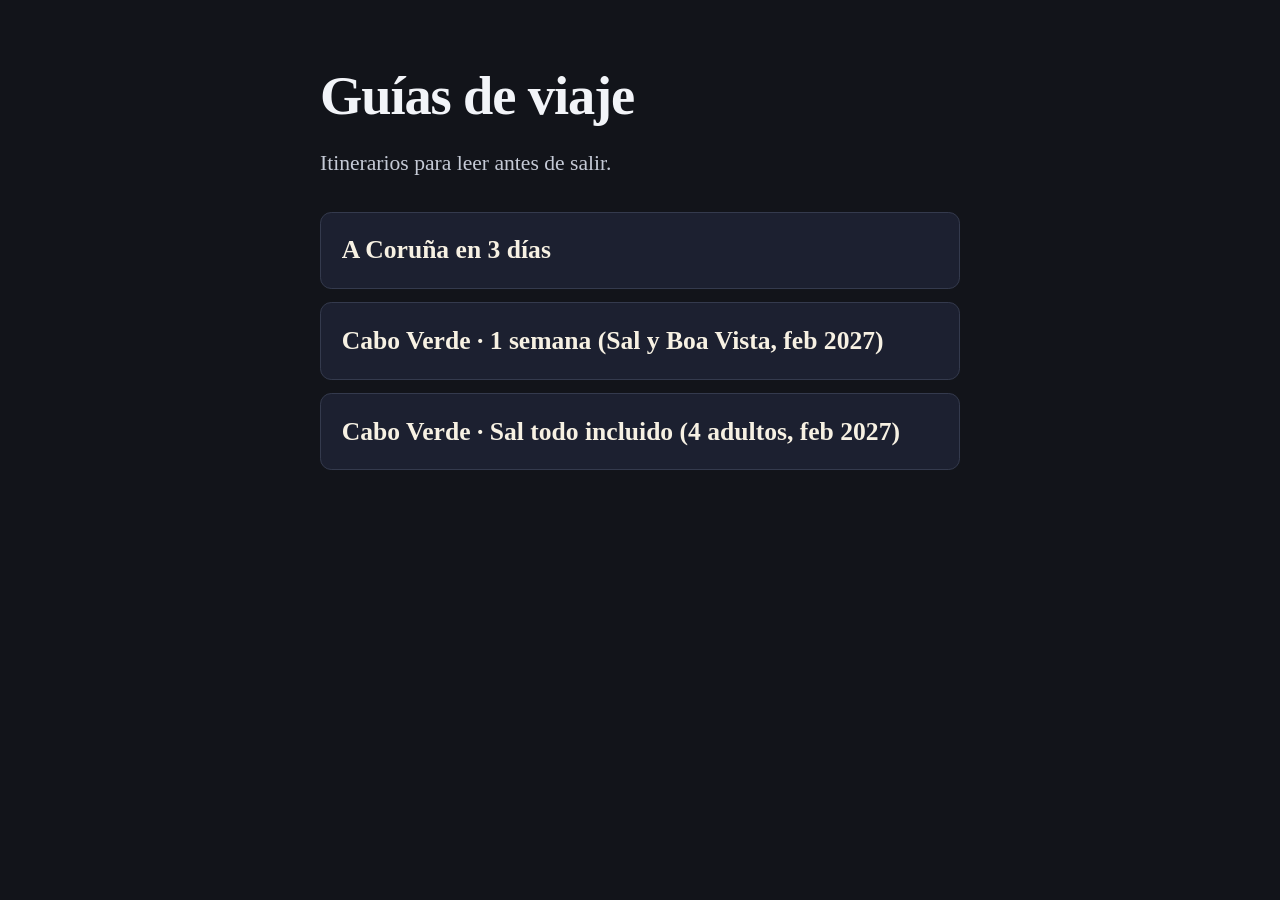
<file: index.html>
<!DOCTYPE html>
<html lang="es">
<head>
  <meta charset="utf-8">
  <meta name="viewport" content="width=device-width, initial-scale=1">
  <title>Guías de viaje</title>
  <style>
    :root {
      color-scheme: dark;
    }
    body {
      margin: 0;
      min-height: 100vh;
      background: #12141a;
      color: #f2f4f8;
      font-family: Georgia, "Iowan Old Style", "Palatino Linotype", Palatino, serif;
      line-height: 1.5;
    }
    main {
      max-width: 40rem;
      margin: 0 auto;
      padding: 3.5rem 1.5rem 4rem;
    }
    h1 {
      font-size: clamp(2.4rem, 6vw, 3.4rem);
      font-weight: 700;
      letter-spacing: -0.02em;
      margin: 0 0 0.6rem;
    }
    p {
      font-size: 1.35rem;
      color: #c5cad6;
      margin: 0 0 2rem;
    }
    ul {
      list-style: none;
      padding: 0;
      margin: 0;
    }
    li + li {
      margin-top: 0.85rem;
    }
    a {
      display: block;
      font-size: 1.6rem;
      font-weight: 700;
      color: #f7f1e3;
      text-decoration: none;
      background: #1c2030;
      border: 1px solid #343a4d;
      border-radius: 0.7rem;
      padding: 1.15rem 1.3rem;
    }
    a:hover,
    a:focus {
      background: #262c40;
      border-color: #8eb4ff;
      outline: none;
    }
  </style>
</head>
<body>
  <main>
    <h1>Guías de viaje</h1>
    <p>Itinerarios para leer antes de salir.</p>
    <ul>
      <li><a href="coruna-3dias/">A Coruña en 3 días</a></li>
      <li><a href="caboverde-1semana/">Cabo Verde · 1 semana (Sal y Boa Vista, feb 2027)</a></li>
      <li><a href="caboverde-sal-todoincluido/">Cabo Verde · Sal todo incluido (4 adultos, feb 2027)</a></li>
    </ul>
  </main>
</body>
</html>
</file>
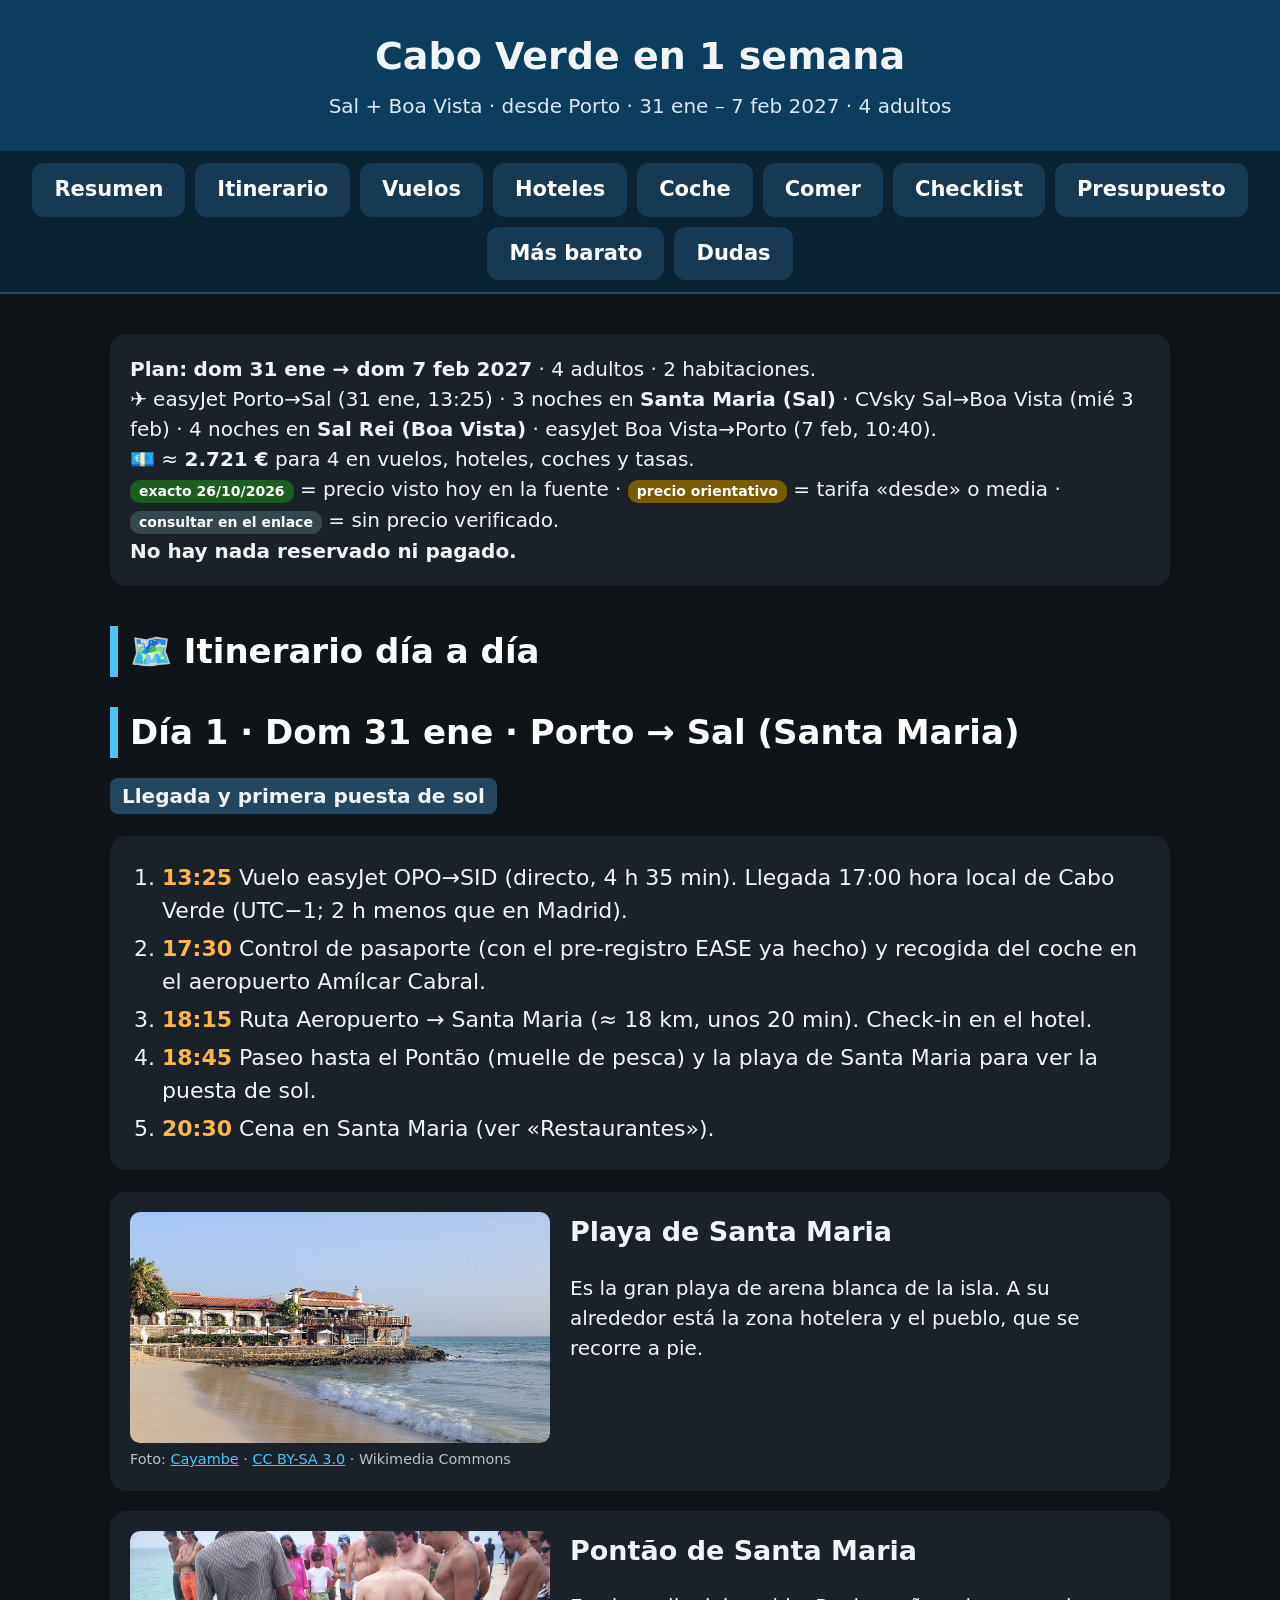
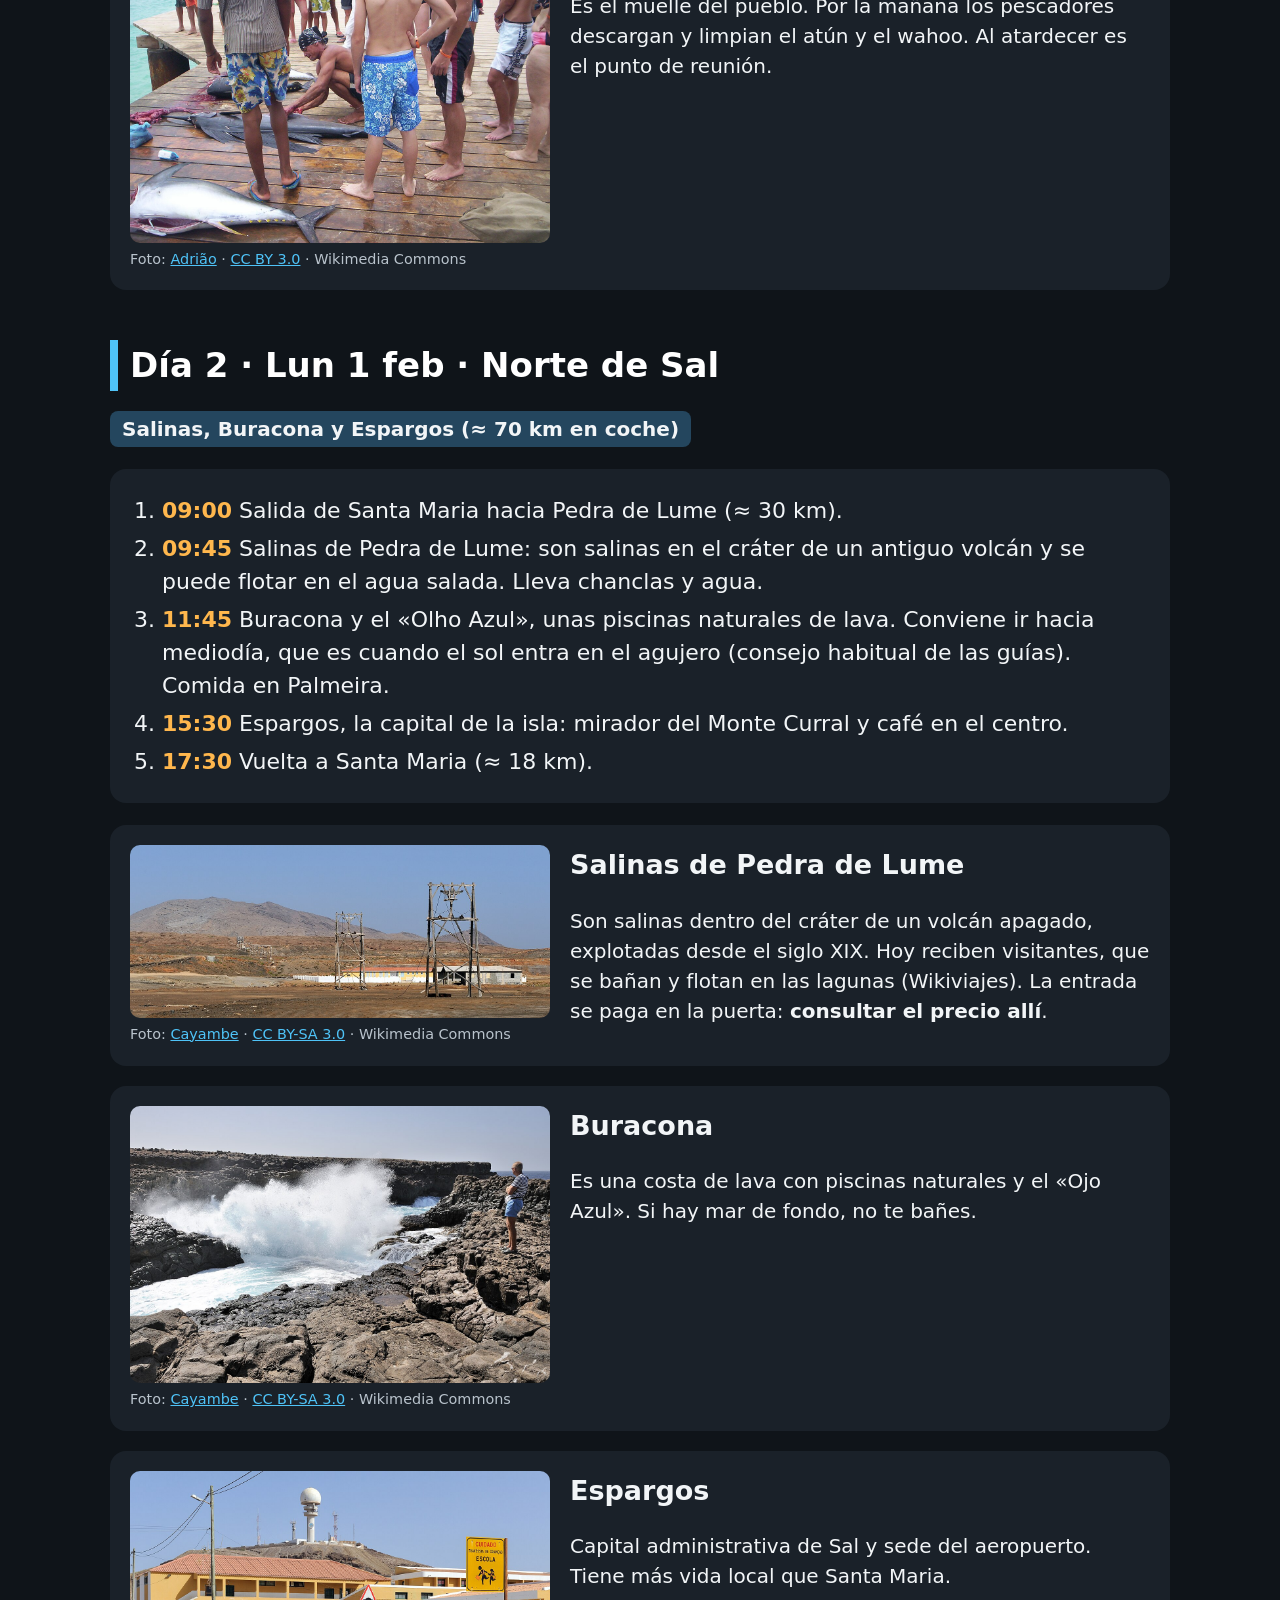
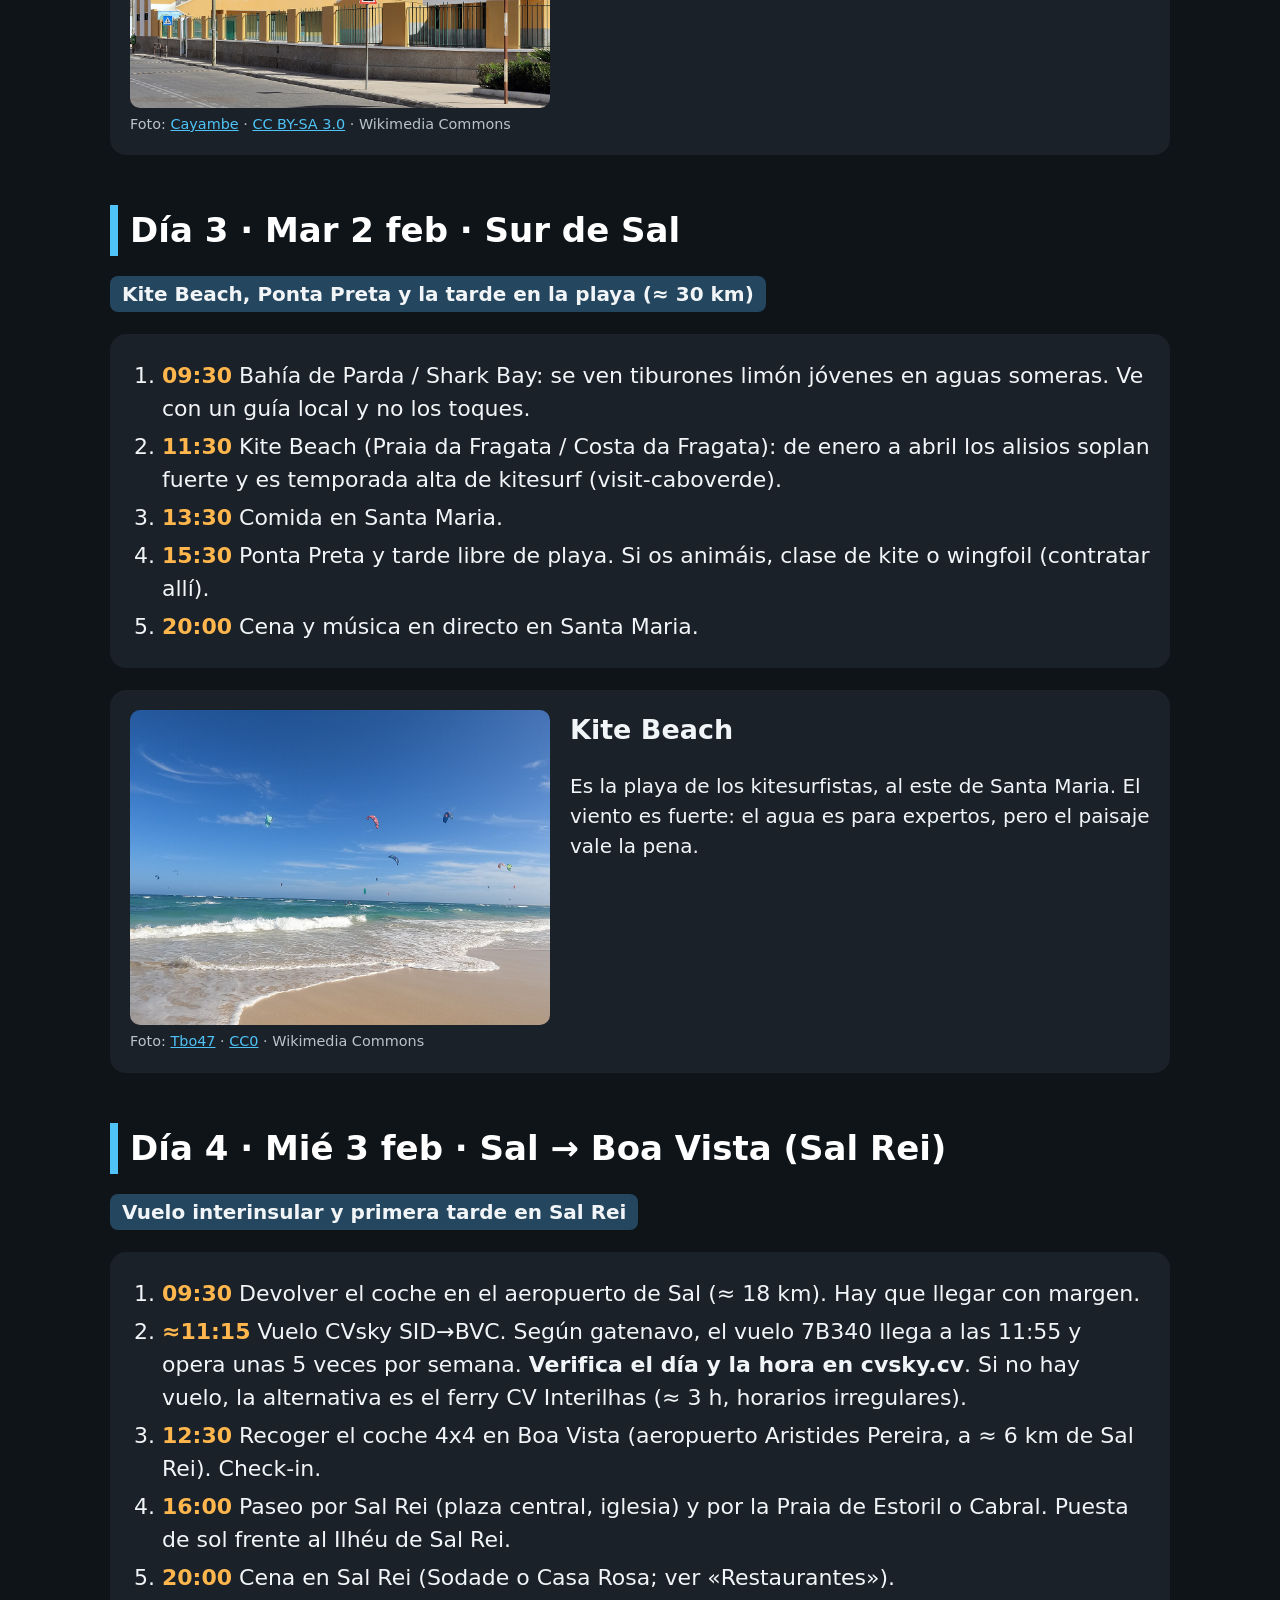
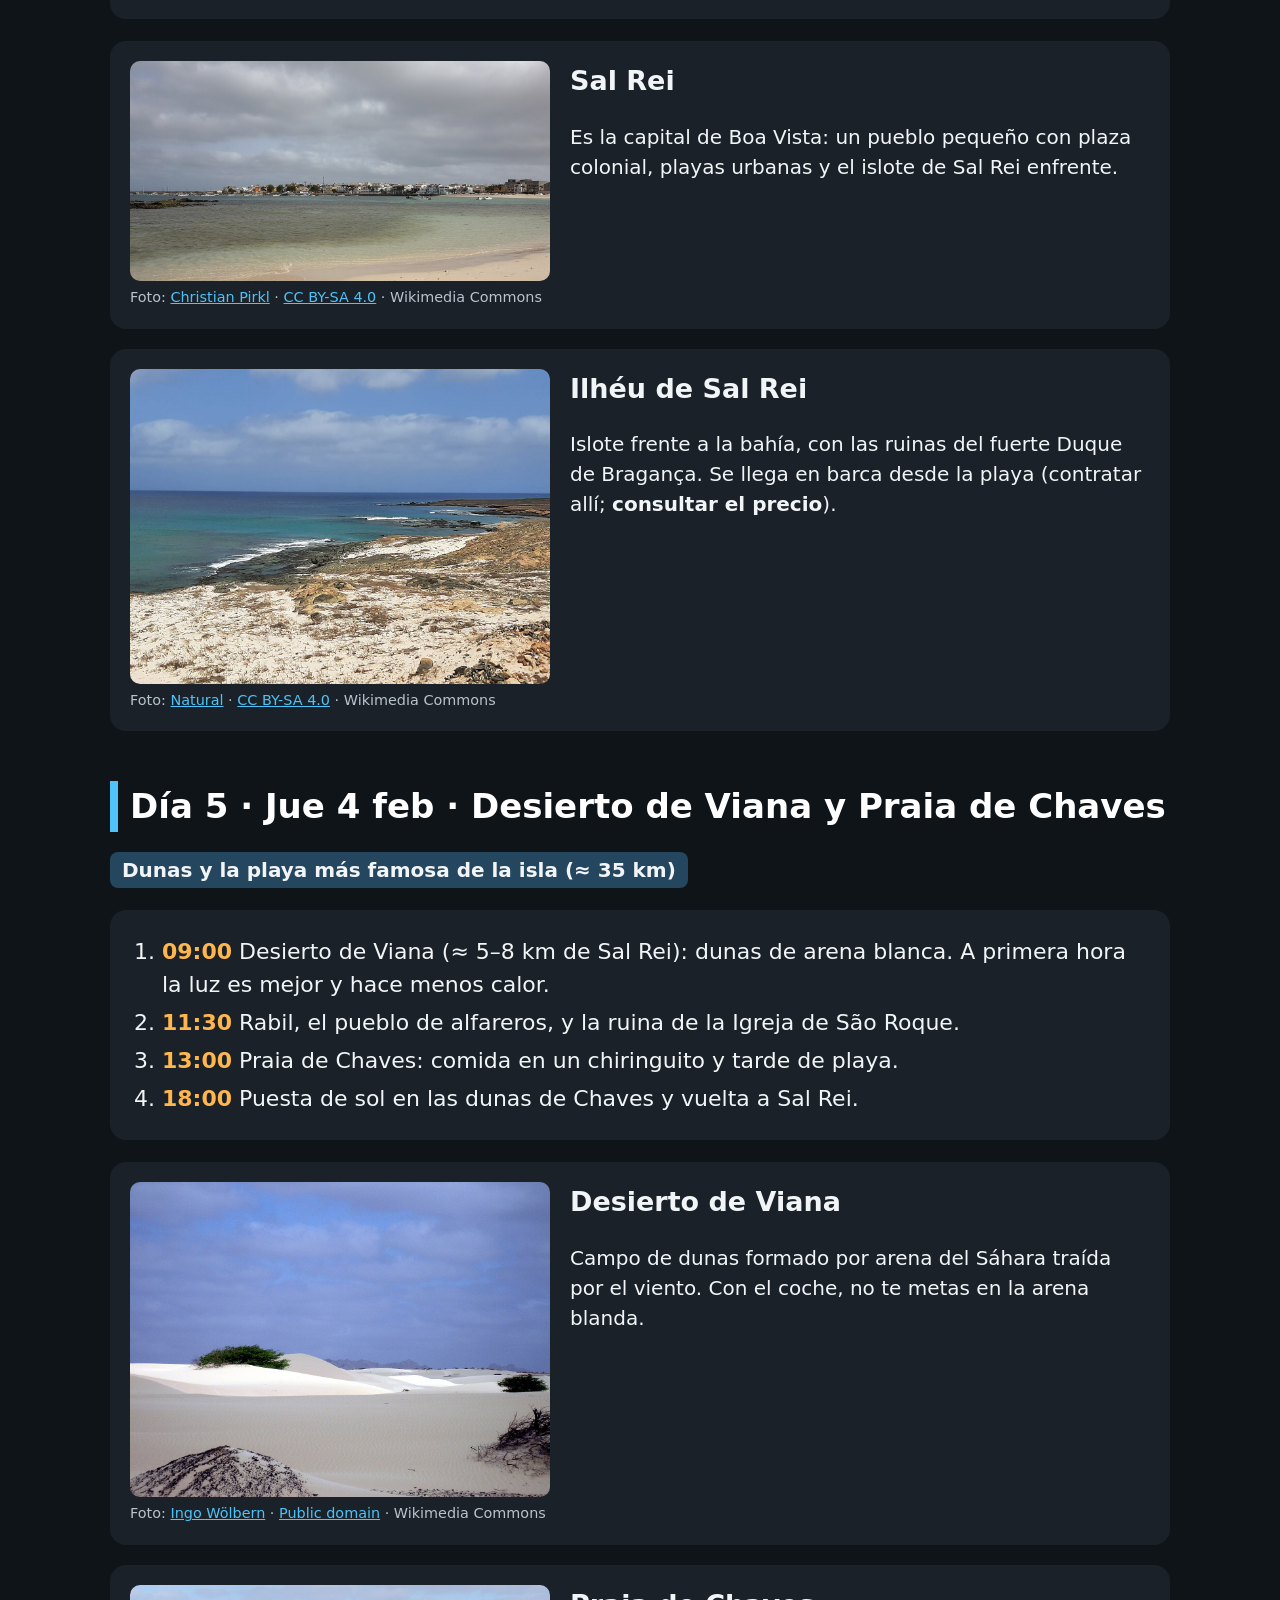
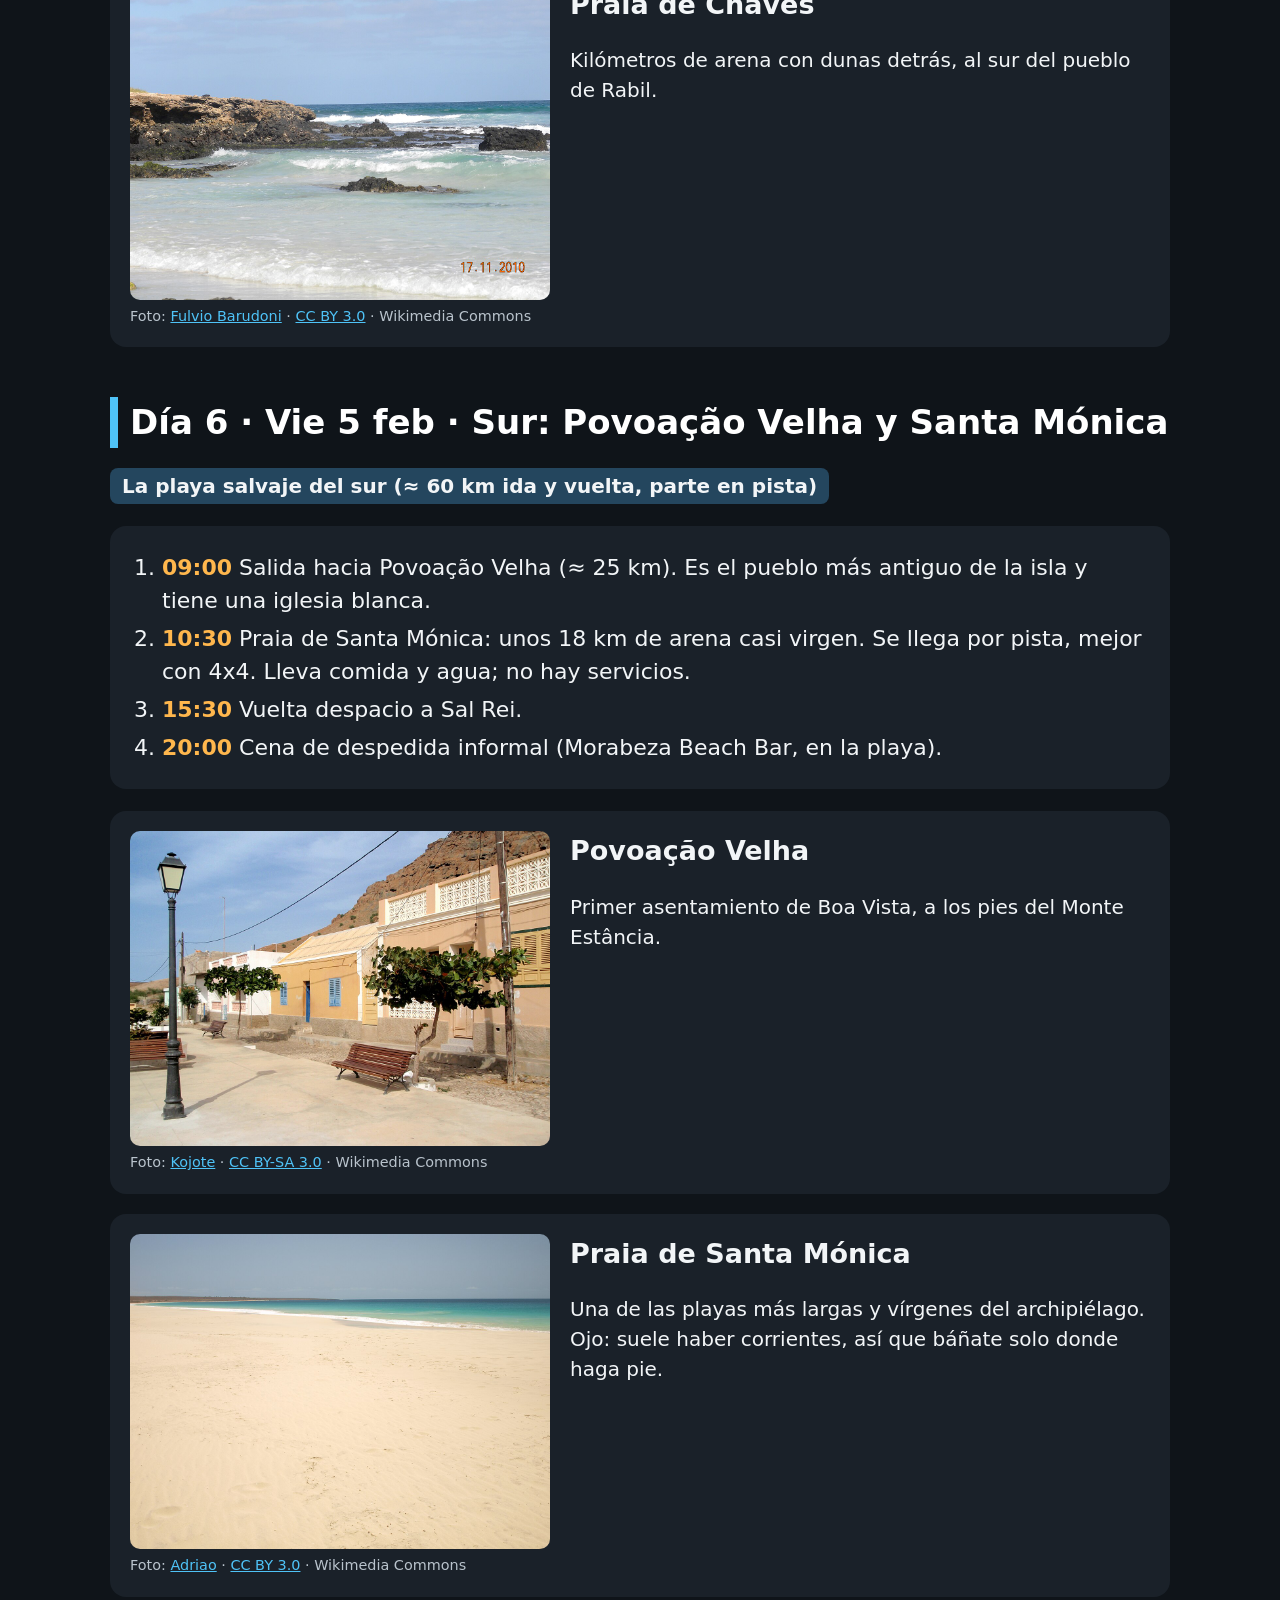
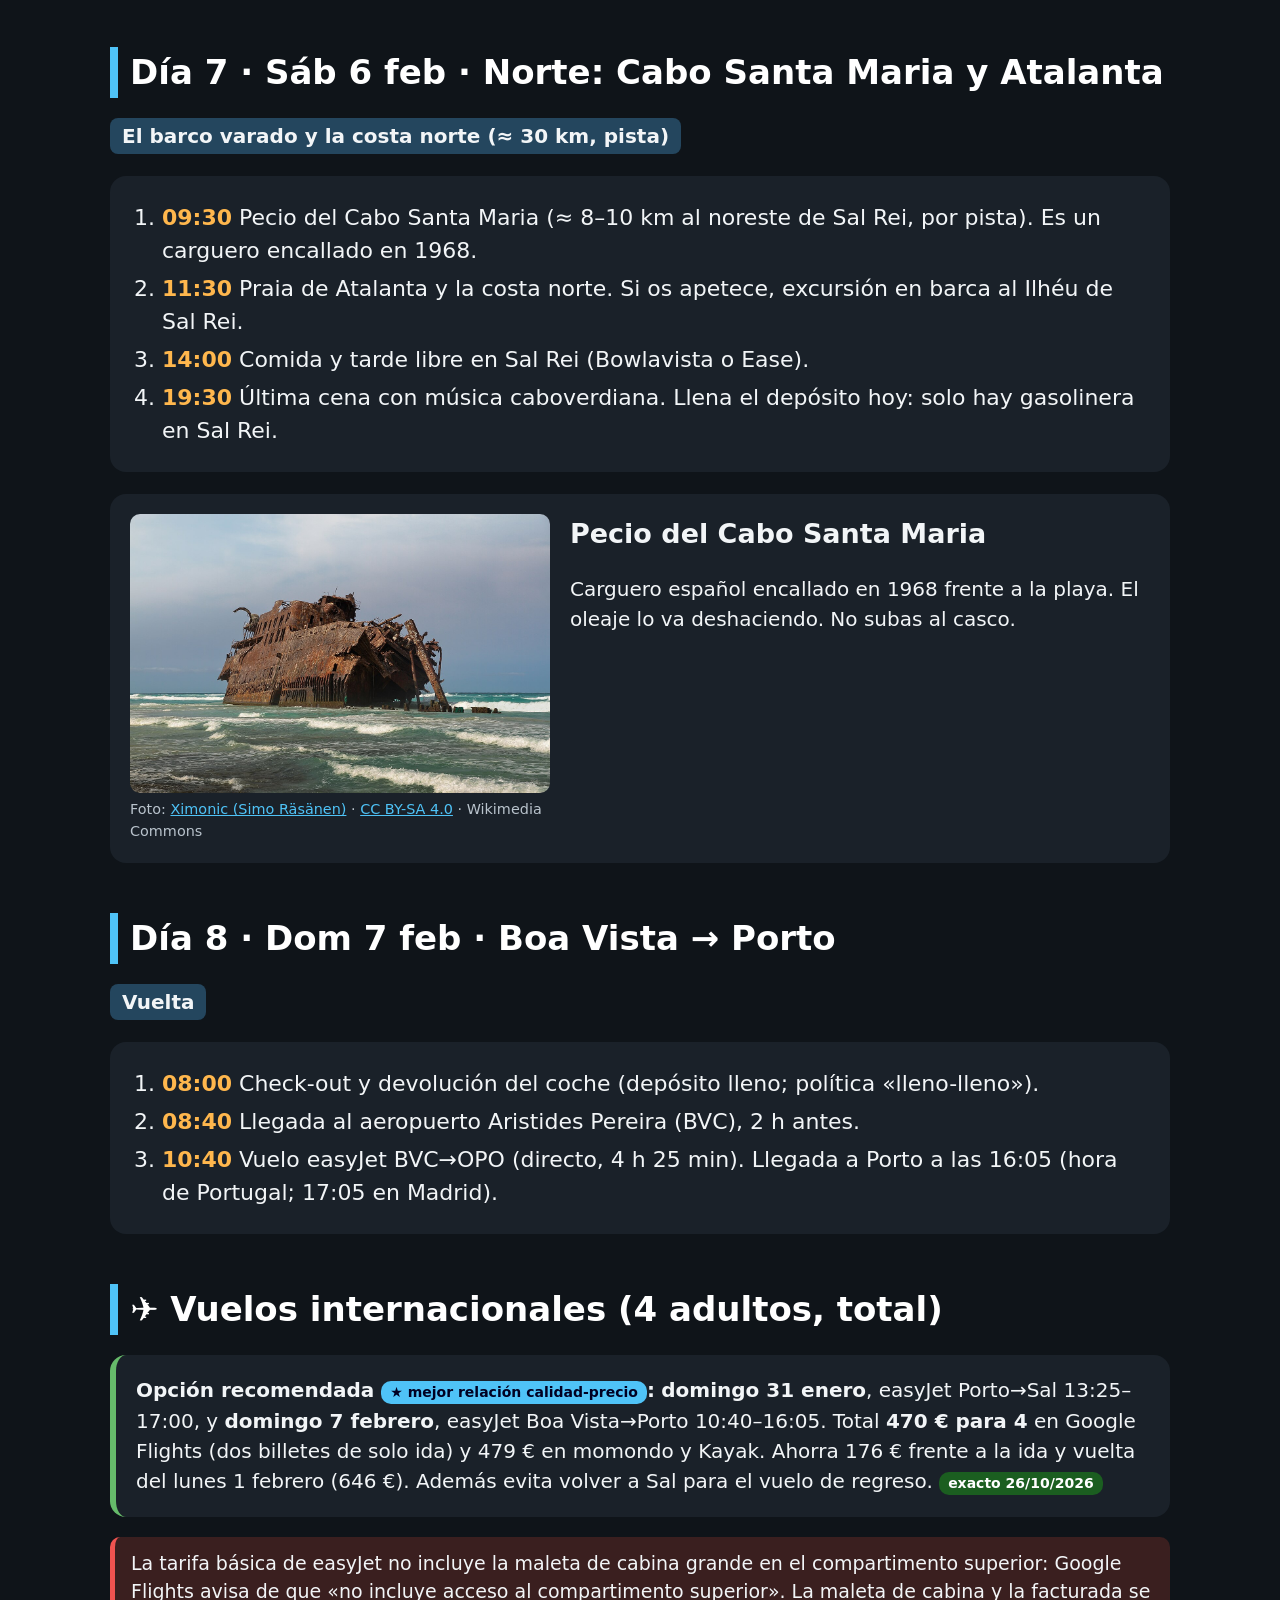
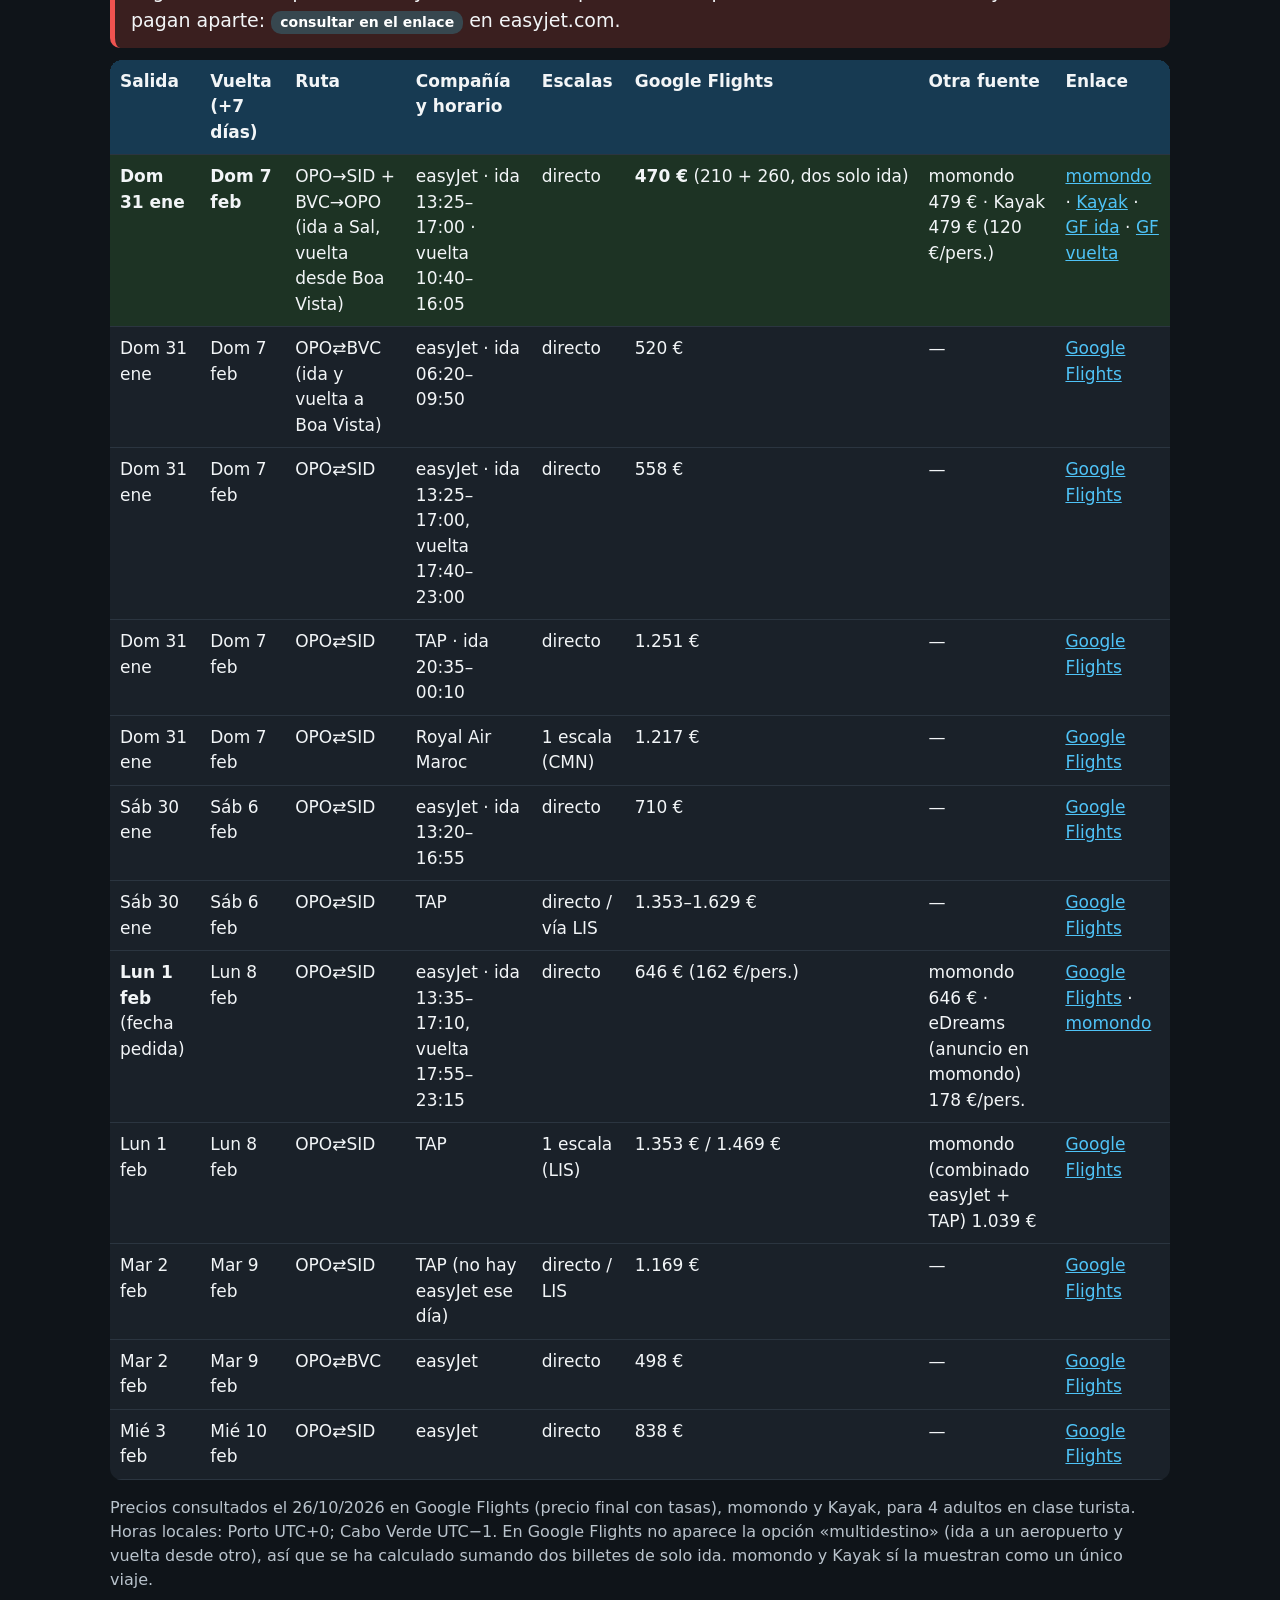
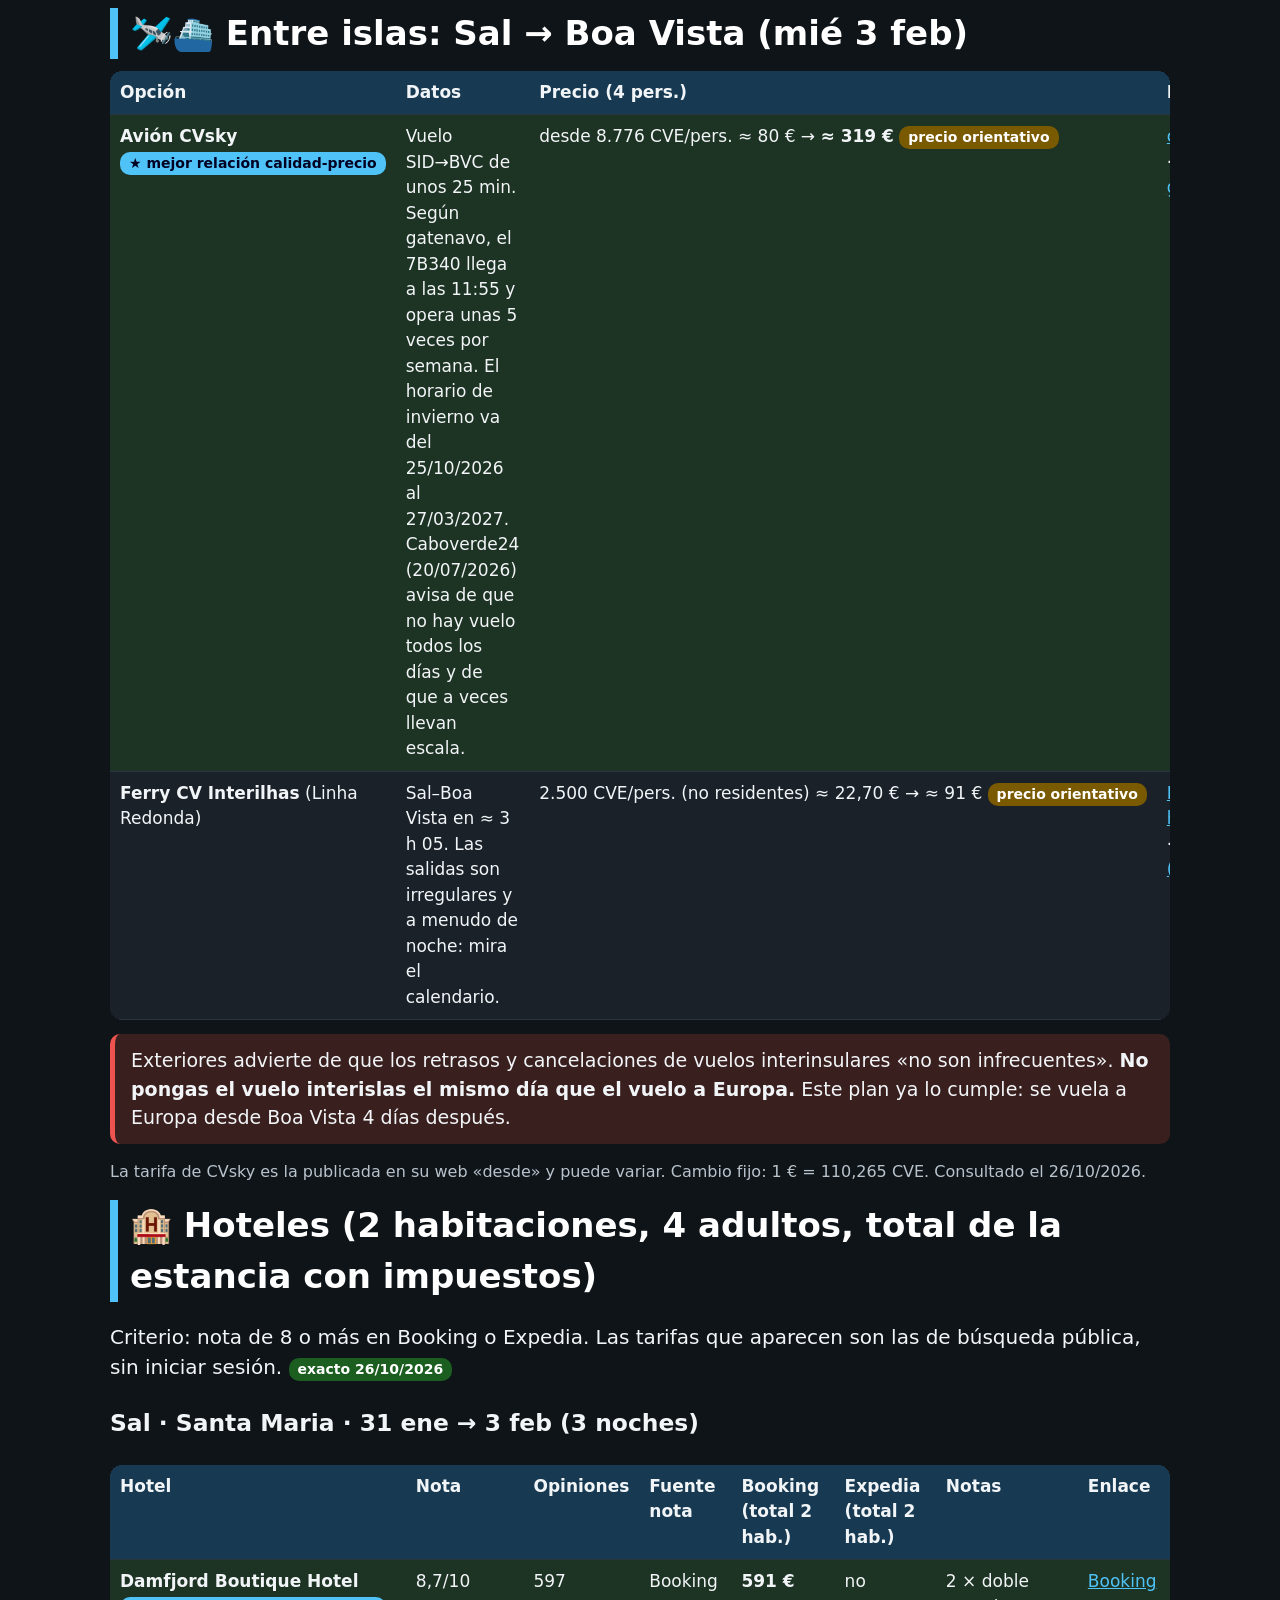
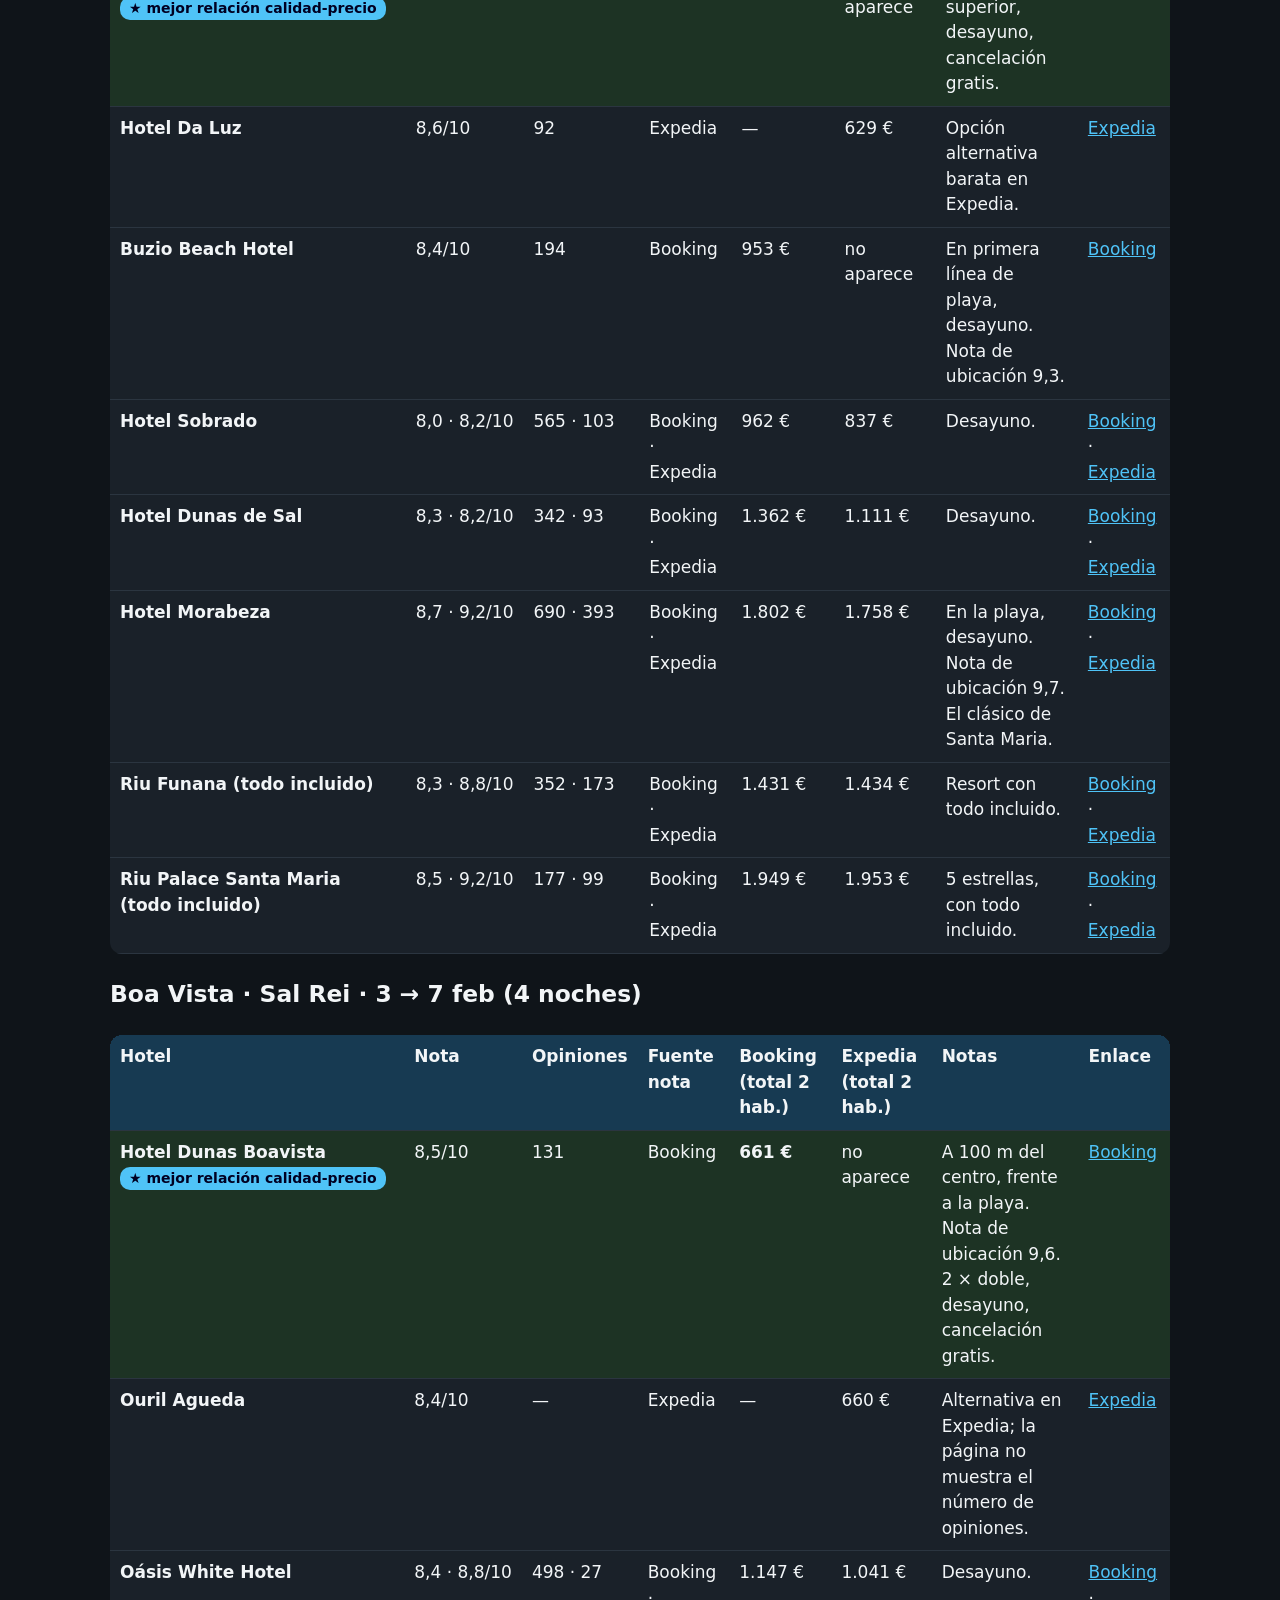
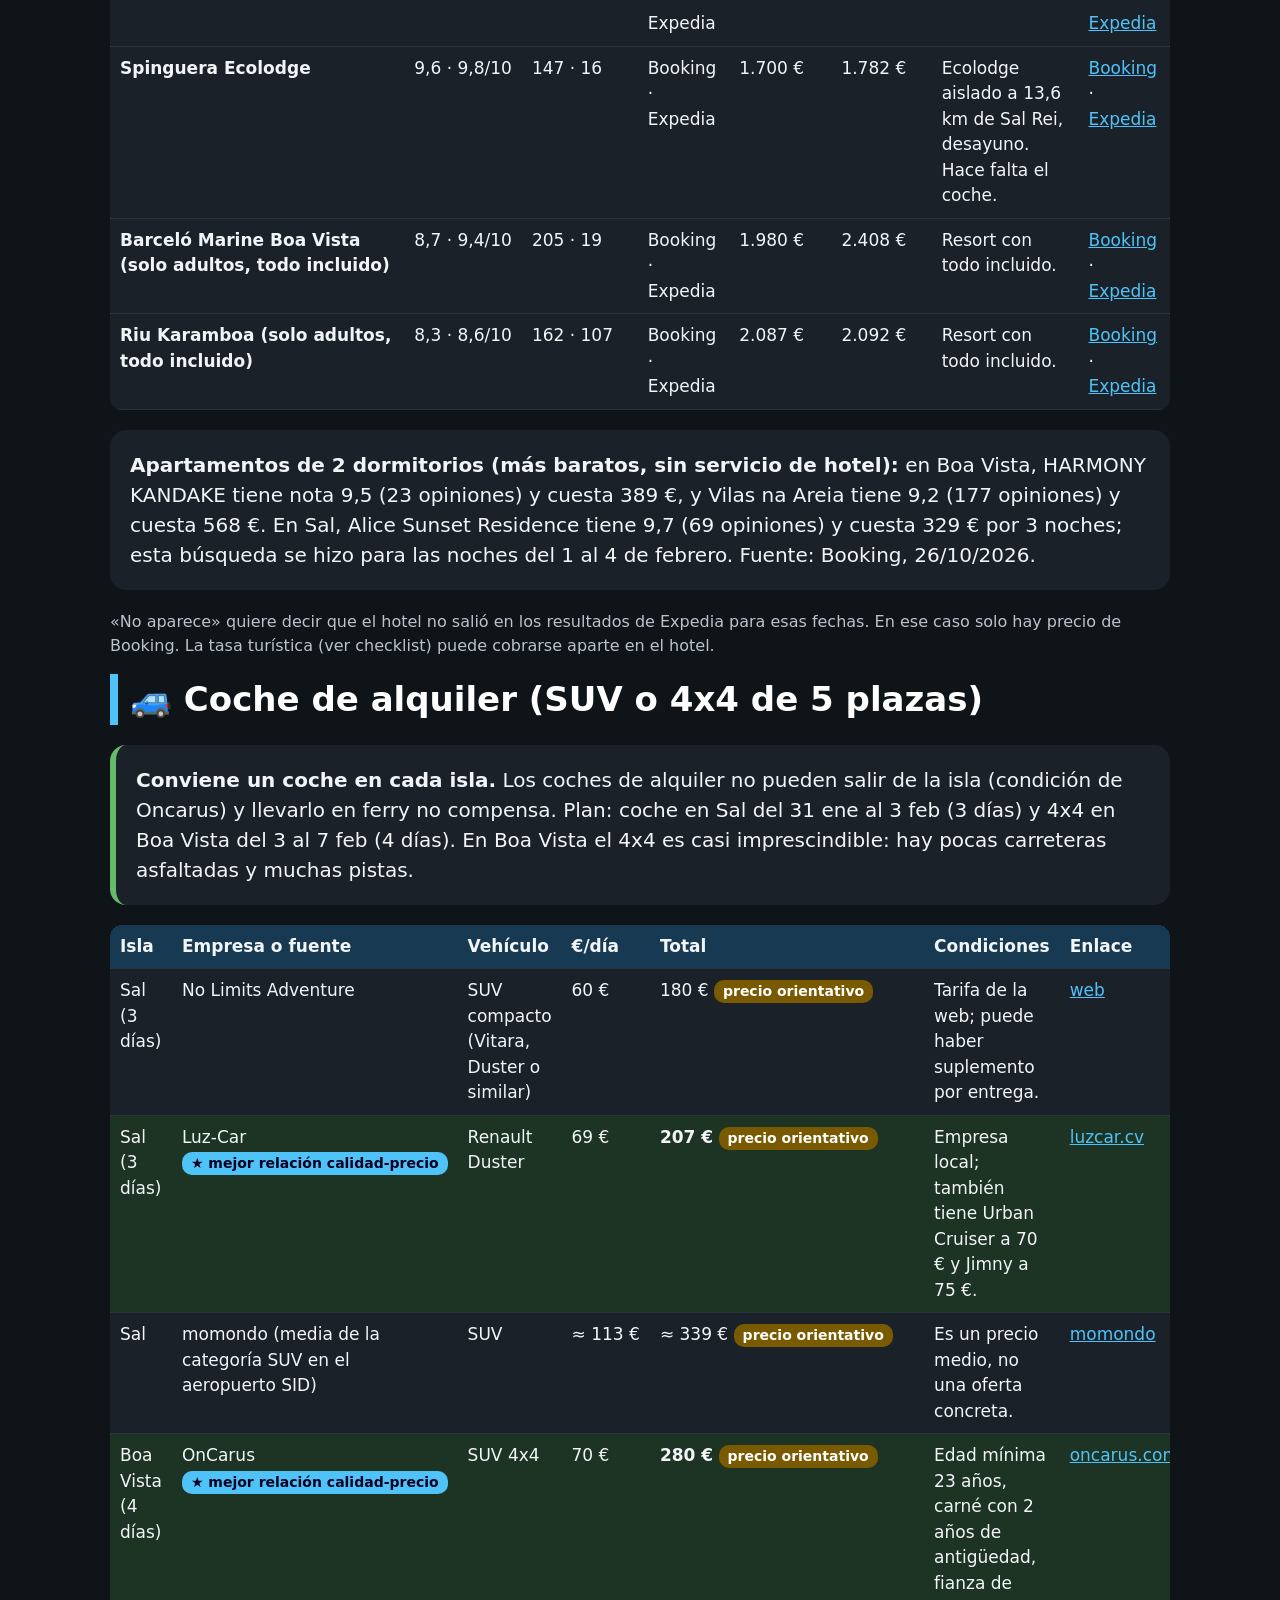
<file: caboverde-1semana/index.html>
<!doctype html><html lang="es-ES"><head><meta charset="utf-8"><meta name="viewport" content="width=device-width,initial-scale=1">
<title>Cabo Verde en 1 semana · Sal y Boa Vista</title><meta name="description" content="Guía de una semana en Cabo Verde (Sal y Boa Vista) desde Porto: itinerario, vuelos, hoteles, coche, checklist y presupuesto para 4.">
<style>
:root{--bg:#0f1419;--card:#1a2129;--fg:#f2f5f7;--mut:#b9c3cc;--acc:#4fc3f7;--ok:#66bb6a;--warn:#ffb74d;--bad:#ef5350}
*{box-sizing:border-box}html{font-size:20px}
body{margin:0;background:var(--bg);color:var(--fg);font-family:system-ui,-apple-system,"Segoe UI",Roboto,sans-serif;line-height:1.5}
a{color:var(--acc)}header{padding:1.2rem 1rem;background:#0b3d5c;text-align:center}
h1{margin:.2rem 0;font-size:1.9rem}header p{margin:.3rem 0;color:#dbe8f0}
nav{position:sticky;top:0;z-index:5;display:flex;gap:.5rem;justify-content:center;flex-wrap:wrap;padding:.6rem;background:#0b2233;border-bottom:2px solid #24465e}
nav a{padding:.55rem 1.1rem;border-radius:.6rem;background:#173a52;color:#fff;text-decoration:none;font-weight:700;font-size:1.05rem}
main{max-width:1100px;margin:auto;padding:1rem}
section.day{margin:1.5rem 0 2.5rem}h2{font-size:1.7rem;margin:.5rem 0;color:#fff;border-left:8px solid var(--acc);padding-left:.6rem}
.km{display:inline-block;background:#24465e;padding:.15rem .6rem;border-radius:.4rem;font-weight:700}
ol.esc{background:var(--card);border-radius:.8rem;padding:1rem 1rem 1rem 2.6rem;font-size:1.1rem}
ol.esc li{margin:.25rem 0}ol.esc .d{color:var(--warn);font-weight:700;white-space:nowrap}
.stop{display:grid;grid-template-columns:minmax(0,420px) 1fr;gap:1rem;background:var(--card);border-radius:.8rem;padding:1rem;margin:1rem 0}
.stop h3{margin:0 0 .3rem;font-size:1.35rem}
figure{margin:0}figure img{width:100%;height:auto;border-radius:.5rem;display:block;background:#333}
figcaption{font-size:.72rem;color:var(--mut);margin-top:.3rem}
.dist{color:var(--warn);font-weight:700}
.info{margin-top:.7rem;padding:.6rem .8rem;border-radius:.5rem;font-size:.92rem}
.info ul{margin:.3rem 0;padding-left:1.2rem}.ok{background:#1d3324;border-left:5px solid var(--ok)}
.chk{background:#2c2a1d;border-left:5px solid var(--warn)}.tag{font-size:.75rem;color:var(--ok)}
.alert{margin-top:.7rem;padding:.6rem .8rem;border-radius:.5rem;background:#3a1f1f;border-left:5px solid var(--bad);font-size:.95rem}
.box{background:var(--card);border-radius:.8rem;padding:1rem;margin:1rem 0}
.food{border-left:6px solid #ab47bc}.charge{border-left:6px solid var(--ok)}
.charge li{margin:.5rem 0}.pw{font-weight:800;color:var(--ok)}
.src{font-size:.8rem;color:var(--mut)}footer{padding:1.5rem 1rem;color:var(--mut);font-size:.8rem;text-align:center}
@media(max-width:760px){html{font-size:18px}.stop{grid-template-columns:1fr}}

table{width:100%;border-collapse:collapse;font-size:.85rem;background:var(--card)}th,td{padding:.45rem .5rem;border-bottom:1px solid #2b3540;vertical-align:top;text-align:left}
th{background:#173a52;position:sticky;top:0}.tw{overflow-x:auto;border-radius:.6rem;margin:.6rem 0}.num{white-space:nowrap}
tr.rec td{background:#1d3324}.pill{display:inline-block;font-size:.7rem;padding:.05rem .45rem;border-radius:.5rem;margin:.1rem 0;font-weight:700;white-space:nowrap}
.pill.ex{background:#1b5e20;color:#fff}.pill.or{background:#7a5a00;color:#fff}.pill.co{background:#37474f;color:#fff}.pill.best{background:#4fc3f7;color:#002}
ul.ck{list-style:none;padding:0;margin:0}ul.ck li{padding:.55rem 0;border-bottom:1px solid #2b3540}ul.ck label{display:flex;gap:.6rem;align-items:flex-start;cursor:pointer}
ul.ck input{width:1.4rem;height:1.4rem;flex:none;margin-top:.15rem;accent-color:#66bb6a}ul.ck input:checked+span{opacity:.55;text-decoration:line-through}
.box.ok{border-left:6px solid var(--ok)}section{scroll-margin-top:4.5rem}
</style></head><body>
<header><h1>Cabo Verde en 1 semana</h1><p>Sal + Boa Vista · desde Porto · 31 ene – 7 feb 2027 · 4 adultos</p></header>
<nav><a href="#resumen">Resumen</a><a href="#d1">Itinerario</a><a href="#vuelos">Vuelos</a><a href="#hoteles">Hoteles</a><a href="#coches">Coche</a><a href="#restaurantes">Comer</a><a href="#checklist">Checklist</a><a href="#presupuesto">Presupuesto</a><a href="#alternativas">Más barato</a><a href="#supuestos">Dudas</a></nav><main><section id="resumen"><div class="box"><b>Plan:</b> <b>dom 31 ene → dom 7 feb 2027</b> · 4 adultos · 2 habitaciones.<br>
✈️ easyJet Porto→Sal (31 ene, 13:25) · 3 noches en <b>Santa Maria (Sal)</b> · CVsky Sal→Boa Vista (mié 3 feb) · 4 noches en <b>Sal Rei (Boa Vista)</b> · easyJet Boa Vista→Porto (7 feb, 10:40).<br>
💶 ≈ <b>2.721 €</b> para 4 en vuelos, hoteles, coches y tasas.<br>
<span class="pill ex">exacto 26/10/2026</span> = precio visto hoy en la fuente · <span class="pill or">precio orientativo</span> = tarifa «desde» o media · <span class="pill co">consultar en el enlace</span> = sin precio verificado.<br><b>No hay nada reservado ni pagado.</b></div></section><h2 style="margin-top:2rem">🗺️ Itinerario día a día</h2><section class="day" id="d1"><h2>Día 1 · Dom 31 ene · Porto → Sal (Santa Maria)</h2><p><span class="km">Llegada y primera puesta de sol</span></p><ol class="esc"><li><span class="d">13:25</span> Vuelo easyJet OPO→SID (directo, 4 h 35 min). Llegada 17:00 hora local de Cabo Verde (UTC−1; 2 h menos que en Madrid).</li><li><span class="d">17:30</span> Control de pasaporte (con el pre-registro EASE ya hecho) y recogida del coche en el aeropuerto Amílcar Cabral.</li><li><span class="d">18:15</span> Ruta Aeropuerto → Santa Maria (≈ 18 km, unos 20 min). Check-in en el hotel.</li><li><span class="d">18:45</span> Paseo hasta el Pontão (muelle de pesca) y la playa de Santa Maria para ver la puesta de sol.</li><li><span class="d">20:30</span> Cena en Santa Maria (ver «Restaurantes»).</li></ol><article class="stop"><figure><img src="img/d0-santamaria.jpg" alt="Playa de Santa Maria" loading="lazy"><figcaption>Foto: <a href="https://commons.wikimedia.org/wiki/File:Sal_Sta_Maria_beach_hotel.jpg">Cayambe</a> · <a href="https://creativecommons.org/licenses/by-sa/3.0">CC BY-SA 3.0</a> · Wikimedia Commons</figcaption></figure><div><h3>Playa de Santa Maria</h3><p>Es la gran playa de arena blanca de la isla. A su alrededor está la zona hotelera y el pueblo, que se recorre a pie.</p></div></article><article class="stop"><figure><img src="img/d0-pontao.jpg" alt="Pontão de Santa Maria" loading="lazy"><figcaption>Foto: <a href="https://commons.wikimedia.org/wiki/File:Santa_Maria_Sal_Cabo_Verde2.jpg">Adrião</a> · <a href="https://creativecommons.org/licenses/by/3.0">CC BY 3.0</a> · Wikimedia Commons</figcaption></figure><div><h3>Pontão de Santa Maria</h3><p>Es el muelle del pueblo. Por la mañana los pescadores descargan y limpian el atún y el wahoo. Al atardecer es el punto de reunión.</p></div></article></section><section class="day" id="d2"><h2>Día 2 · Lun 1 feb · Norte de Sal</h2><p><span class="km">Salinas, Buracona y Espargos (≈ 70 km en coche)</span></p><ol class="esc"><li><span class="d">09:00</span> Salida de Santa Maria hacia Pedra de Lume (≈ 30 km).</li><li><span class="d">09:45</span> Salinas de Pedra de Lume: son salinas en el cráter de un antiguo volcán y se puede flotar en el agua salada. Lleva chanclas y agua.</li><li><span class="d">11:45</span> Buracona y el «Olho Azul», unas piscinas naturales de lava. Conviene ir hacia mediodía, que es cuando el sol entra en el agujero (consejo habitual de las guías). Comida en Palmeira.</li><li><span class="d">15:30</span> Espargos, la capital de la isla: mirador del Monte Curral y café en el centro.</li><li><span class="d">17:30</span> Vuelta a Santa Maria (≈ 18 km).</li></ol><article class="stop"><figure><img src="img/d1-pedralume.jpg" alt="Salinas de Pedra de Lume" loading="lazy"><figcaption>Foto: <a href="https://commons.wikimedia.org/wiki/File:Cape_Verde_Sal_Pedra_de_Lume_salt_cable_car.jpg">Cayambe</a> · <a href="https://creativecommons.org/licenses/by-sa/3.0">CC BY-SA 3.0</a> · Wikimedia Commons</figcaption></figure><div><h3>Salinas de Pedra de Lume</h3><p>Son salinas dentro del cráter de un volcán apagado, explotadas desde el siglo XIX. Hoy reciben visitantes, que se bañan y flotan en las lagunas (Wikiviajes). La entrada se paga en la puerta: <b>consultar el precio allí</b>.</p></div></article><article class="stop"><figure><img src="img/d1-buracona.jpg" alt="Buracona" loading="lazy"><figcaption>Foto: <a href="https://commons.wikimedia.org/wiki/File:Cape_Verde_Sal_Buracona_2011.jpg">Cayambe</a> · <a href="https://creativecommons.org/licenses/by-sa/3.0">CC BY-SA 3.0</a> · Wikimedia Commons</figcaption></figure><div><h3>Buracona</h3><p>Es una costa de lava con piscinas naturales y el «Ojo Azul». Si hay mar de fondo, no te bañes.</p></div></article><article class="stop"><figure><img src="img/d2-espargos.jpg" alt="Espargos" loading="lazy"><figcaption>Foto: <a href="https://commons.wikimedia.org/wiki/File:Cape_Verde_Sal_Espargos_school_2011.jpg">Cayambe</a> · <a href="https://creativecommons.org/licenses/by-sa/3.0">CC BY-SA 3.0</a> · Wikimedia Commons</figcaption></figure><div><h3>Espargos</h3><p>Capital administrativa de Sal y sede del aeropuerto. Tiene más vida local que Santa Maria.</p></div></article></section><section class="day" id="d3"><h2>Día 3 · Mar 2 feb · Sur de Sal</h2><p><span class="km">Kite Beach, Ponta Preta y la tarde en la playa (≈ 30 km)</span></p><ol class="esc"><li><span class="d">09:30</span> Bahía de Parda / Shark Bay: se ven tiburones limón jóvenes en aguas someras. Ve con un guía local y no los toques.</li><li><span class="d">11:30</span> Kite Beach (Praia da Fragata / Costa da Fragata): de enero a abril los alisios soplan fuerte y es temporada alta de kitesurf (visit-caboverde).</li><li><span class="d">13:30</span> Comida en Santa Maria.</li><li><span class="d">15:30</span> Ponta Preta y tarde libre de playa. Si os animáis, clase de kite o wingfoil (contratar allí).</li><li><span class="d">20:00</span> Cena y música en directo en Santa Maria.</li></ol><article class="stop"><figure><img src="img/d2-kite.jpg" alt="Kite Beach" loading="lazy"><figcaption>Foto: <a href="https://commons.wikimedia.org/wiki/File:20240103_151447_kite_beach_near_Santa_Maria,_Sal,_Cabo_Verde.jpg">Tbo47</a> · <a href="http://creativecommons.org/publicdomain/zero/1.0/deed.en">CC0</a> · Wikimedia Commons</figcaption></figure><div><h3>Kite Beach</h3><p>Es la playa de los kitesurfistas, al este de Santa Maria. El viento es fuerte: el agua es para expertos, pero el paisaje vale la pena.</p></div></article></section><section class="day" id="d4"><h2>Día 4 · Mié 3 feb · Sal → Boa Vista (Sal Rei)</h2><p><span class="km">Vuelo interinsular y primera tarde en Sal Rei</span></p><ol class="esc"><li><span class="d">09:30</span> Devolver el coche en el aeropuerto de Sal (≈ 18 km). Hay que llegar con margen.</li><li><span class="d">≈11:15</span> Vuelo CVsky SID→BVC. Según gatenavo, el vuelo 7B340 llega a las 11:55 y opera unas 5 veces por semana. <b>Verifica el día y la hora en cvsky.cv</b>. Si no hay vuelo, la alternativa es el ferry CV Interilhas (≈ 3 h, horarios irregulares).</li><li><span class="d">12:30</span> Recoger el coche 4x4 en Boa Vista (aeropuerto Aristides Pereira, a ≈ 6 km de Sal Rei). Check-in.</li><li><span class="d">16:00</span> Paseo por Sal Rei (plaza central, iglesia) y por la Praia de Estoril o Cabral. Puesta de sol frente al Ilhéu de Sal Rei.</li><li><span class="d">20:00</span> Cena en Sal Rei (Sodade o Casa Rosa; ver «Restaurantes»).</li></ol><article class="stop"><figure><img src="img/d3-salrei.jpg" alt="Sal Rei" loading="lazy"><figcaption>Foto: <a href="https://commons.wikimedia.org/wiki/File:Sal_Rei_DSC07612_Boa_Vista.jpg">Christian Pirkl</a> · <a href="https://creativecommons.org/licenses/by-sa/4.0">CC BY-SA 4.0</a> · Wikimedia Commons</figcaption></figure><div><h3>Sal Rei</h3><p>Es la capital de Boa Vista: un pueblo pequeño con plaza colonial, playas urbanas y el islote de Sal Rei enfrente.</p></div></article><article class="stop"><figure><img src="img/d6-sallreiboats.jpg" alt="Ilhéu de Sal Rei" loading="lazy"><figcaption>Foto: <a href="https://commons.wikimedia.org/wiki/File:Ilh%C3%A9u_de_Sal_Rei_-_2022-07-12_-_Image_213837.jpg">Natural</a> · <a href="https://creativecommons.org/licenses/by-sa/4.0">CC BY-SA 4.0</a> · Wikimedia Commons</figcaption></figure><div><h3>Ilhéu de Sal Rei</h3><p>Islote frente a la bahía, con las ruinas del fuerte Duque de Bragança. Se llega en barca desde la playa (contratar allí; <b>consultar el precio</b>).</p></div></article></section><section class="day" id="d5"><h2>Día 5 · Jue 4 feb · Desierto de Viana y Praia de Chaves</h2><p><span class="km">Dunas y la playa más famosa de la isla (≈ 35 km)</span></p><ol class="esc"><li><span class="d">09:00</span> Desierto de Viana (≈ 5–8 km de Sal Rei): dunas de arena blanca. A primera hora la luz es mejor y hace menos calor.</li><li><span class="d">11:30</span> Rabil, el pueblo de alfareros, y la ruina de la Igreja de São Roque.</li><li><span class="d">13:00</span> Praia de Chaves: comida en un chiringuito y tarde de playa.</li><li><span class="d">18:00</span> Puesta de sol en las dunas de Chaves y vuelta a Sal Rei.</li></ol><article class="stop"><figure><img src="img/d4-viana.jpg" alt="Desierto de Viana" loading="lazy"><figcaption>Foto: <a href="https://commons.wikimedia.org/wiki/File:Deserto_Viana,_Boa_Vista.jpg">Ingo Wölbern</a> · <a href="https://commons.wikimedia.org/wiki/File:Deserto_Viana,_Boa_Vista.jpg">Public domain</a> · Wikimedia Commons</figcaption></figure><div><h3>Desierto de Viana</h3><p>Campo de dunas formado por arena del Sáhara traída por el viento. Con el coche, no te metas en la arena blanda.</p></div></article><article class="stop"><figure><img src="img/d4-chaves.jpg" alt="Praia de Chaves" loading="lazy"><figcaption>Foto: <a href="https://commons.wikimedia.org/wiki/File:Praia_de_Chaves_-_panoramio.jpg">Fulvio Barudoni</a> · <a href="https://creativecommons.org/licenses/by/3.0">CC BY 3.0</a> · Wikimedia Commons</figcaption></figure><div><h3>Praia de Chaves</h3><p>Kilómetros de arena con dunas detrás, al sur del pueblo de Rabil.</p></div></article></section><section class="day" id="d6"><h2>Día 6 · Vie 5 feb · Sur: Povoação Velha y Santa Mónica</h2><p><span class="km">La playa salvaje del sur (≈ 60 km ida y vuelta, parte en pista)</span></p><ol class="esc"><li><span class="d">09:00</span> Salida hacia Povoação Velha (≈ 25 km). Es el pueblo más antiguo de la isla y tiene una iglesia blanca.</li><li><span class="d">10:30</span> Praia de Santa Mónica: unos 18 km de arena casi virgen. Se llega por pista, mejor con 4x4. Lleva comida y agua; no hay servicios.</li><li><span class="d">15:30</span> Vuelta despacio a Sal Rei.</li><li><span class="d">20:00</span> Cena de despedida informal (Morabeza Beach Bar, en la playa).</li></ol><article class="stop"><figure><img src="img/d5-povoacao.jpg" alt="Povoação Velha" loading="lazy"><figcaption>Foto: <a href="https://commons.wikimedia.org/wiki/File:Povoa%C3%A7%C3%A3o_Velha_1.jpg">Kojote</a> · <a href="https://creativecommons.org/licenses/by-sa/3.0">CC BY-SA 3.0</a> · Wikimedia Commons</figcaption></figure><div><h3>Povoação Velha</h3><p>Primer asentamiento de Boa Vista, a los pies del Monte Estância.</p></div></article><article class="stop"><figure><img src="img/d5-santamonica.jpg" alt="Praia de Santa Mónica" loading="lazy"><figcaption>Foto: <a href="https://commons.wikimedia.org/wiki/File:Praia_de_Santa_M%C3%B3nica.JPG">Adriao</a> · <a href="https://creativecommons.org/licenses/by/3.0">CC BY 3.0</a> · Wikimedia Commons</figcaption></figure><div><h3>Praia de Santa Mónica</h3><p>Una de las playas más largas y vírgenes del archipiélago. Ojo: suele haber corrientes, así que báñate solo donde haga pie.</p></div></article></section><section class="day" id="d7"><h2>Día 7 · Sáb 6 feb · Norte: Cabo Santa Maria y Atalanta</h2><p><span class="km">El barco varado y la costa norte (≈ 30 km, pista)</span></p><ol class="esc"><li><span class="d">09:30</span> Pecio del Cabo Santa Maria (≈ 8–10 km al noreste de Sal Rei, por pista). Es un carguero encallado en 1968.</li><li><span class="d">11:30</span> Praia de Atalanta y la costa norte. Si os apetece, excursión en barca al Ilhéu de Sal Rei.</li><li><span class="d">14:00</span> Comida y tarde libre en Sal Rei (Bowlavista o Ease).</li><li><span class="d">19:30</span> Última cena con música caboverdiana. Llena el depósito hoy: solo hay gasolinera en Sal Rei.</li></ol><article class="stop"><figure><img src="img/d5-cabosm.jpg" alt="Pecio del Cabo Santa Maria" loading="lazy"><figcaption>Foto: <a href="https://commons.wikimedia.org/wiki/File:Wreck_of_Cabo_de_Santa_Maria,_2010_December_-_4.jpg">Ximonic (Simo Räsänen)</a> · <a href="https://creativecommons.org/licenses/by-sa/4.0">CC BY-SA 4.0</a> · Wikimedia Commons</figcaption></figure><div><h3>Pecio del Cabo Santa Maria</h3><p>Carguero español encallado en 1968 frente a la playa. El oleaje lo va deshaciendo. No subas al casco.</p></div></article></section><section class="day" id="d8"><h2>Día 8 · Dom 7 feb · Boa Vista → Porto</h2><p><span class="km">Vuelta</span></p><ol class="esc"><li><span class="d">08:00</span> Check-out y devolución del coche (depósito lleno; política «lleno-lleno»).</li><li><span class="d">08:40</span> Llegada al aeropuerto Aristides Pereira (BVC), 2 h antes.</li><li><span class="d">10:40</span> Vuelo easyJet BVC→OPO (directo, 4 h 25 min). Llegada a Porto a las 16:05 (hora de Portugal; 17:05 en Madrid).</li></ol></section><section id="vuelos"><h2>✈️ Vuelos internacionales (4 adultos, total)</h2>
<div class="box ok"><b>Opción recomendada <span class="pill best">★ mejor relación calidad-precio</span>:</b> <b>domingo 31 enero</b>, easyJet Porto→Sal 13:25–17:00, y <b>domingo 7 febrero</b>, easyJet Boa Vista→Porto 10:40–16:05. Total <b>470 € para 4</b> en Google Flights (dos billetes de solo ida) y 479 € en momondo y Kayak. Ahorra 176 € frente a la ida y vuelta del lunes 1 febrero (646 €). Además evita volver a Sal para el vuelo de regreso. <span class="pill ex">exacto 26/10/2026</span></div>
<div class="alert">La tarifa básica de easyJet no incluye la maleta de cabina grande en el compartimento superior: Google Flights avisa de que «no incluye acceso al compartimento superior». La maleta de cabina y la facturada se pagan aparte: <span class="pill co">consultar en el enlace</span> en easyjet.com.</div>
<div class="tw"><table><thead><tr><th>Salida</th><th>Vuelta (+7 días)</th><th>Ruta</th><th>Compañía y horario</th><th>Escalas</th><th>Google Flights</th><th>Otra fuente</th><th>Enlace</th></tr></thead><tbody><tr class="rec"><td><b>Dom 31 ene</b></td><td><b>Dom 7 feb</b></td><td>OPO→SID + BVC→OPO (ida a Sal, vuelta desde Boa Vista)</td><td>easyJet · ida 13:25–17:00 · vuelta 10:40–16:05</td><td>directo</td><td class="num"><b>470 €</b> (210 + 260, dos solo ida)</td><td>momondo 479 € · Kayak 479 € (120 €/pers.)</td><td><a href="https://www.momondo.es/flight-search/OPO-SID/2027-01-31/BVC-OPO/2027-02-07/4adults?sort=price_a" target="_blank" rel="noopener">momondo</a> · <a href="https://www.kayak.es/flights/OPO-SID/2027-01-31/BVC-OPO/2027-02-07/4adults?sort=price_a" target="_blank" rel="noopener">Kayak</a> · <a href="https://www.google.com/travel/flights/search?curr=EUR&amp;hl=es&amp;tfs=EAAaHhIKMjAyNy0wMS0zMWoHCAESA09QT3IHCAESA1NJREABQAFAAUABSAGYAQI" target="_blank" rel="noopener">GF ida</a> · <a href="https://www.google.com/travel/flights/search?curr=EUR&amp;hl=es&amp;tfs=EAAaHhIKMjAyNy0wMi0wN2oHCAESA0JWQ3IHCAESA09QT0ABQAFAAUABSAGYAQI" target="_blank" rel="noopener">GF vuelta</a></td></tr><tr class=""><td>Dom 31 ene</td><td>Dom 7 feb</td><td>OPO⇄BVC (ida y vuelta a Boa Vista)</td><td>easyJet · ida 06:20–09:50</td><td>directo</td><td class="num">520 €</td><td>—</td><td><a href="https://www.google.com/travel/flights/search?curr=EUR&amp;hl=es&amp;tfs=EAAaHhIKMjAyNy0wMS0zMWoHCAESA09QT3IHCAESA0JWQxoeEgoyMDI3LTAyLTA3agcIARIDQlZDcgcIARIDT1BPQAFAAUABQAFIAZgBAQ" target="_blank" rel="noopener">Google Flights</a></td></tr><tr class=""><td>Dom 31 ene</td><td>Dom 7 feb</td><td>OPO⇄SID</td><td>easyJet · ida 13:25–17:00, vuelta 17:40–23:00</td><td>directo</td><td class="num">558 €</td><td>—</td><td><a href="https://www.google.com/travel/flights/search?curr=EUR&amp;hl=es&amp;tfs=EAAaHhIKMjAyNy0wMS0zMWoHCAESA09QT3IHCAESA1NJRBoeEgoyMDI3LTAyLTA3agcIARIDU0lEcgcIARIDT1BPQAFAAUABQAFIAZgBAQ" target="_blank" rel="noopener">Google Flights</a></td></tr><tr class=""><td>Dom 31 ene</td><td>Dom 7 feb</td><td>OPO⇄SID</td><td>TAP · ida 20:35–00:10</td><td>directo</td><td class="num">1.251 €</td><td>—</td><td><a href="https://www.google.com/travel/flights/search?curr=EUR&amp;hl=es&amp;tfs=EAAaHhIKMjAyNy0wMS0zMWoHCAESA09QT3IHCAESA1NJRBoeEgoyMDI3LTAyLTA3agcIARIDU0lEcgcIARIDT1BPQAFAAUABQAFIAZgBAQ" target="_blank" rel="noopener">Google Flights</a></td></tr><tr class=""><td>Dom 31 ene</td><td>Dom 7 feb</td><td>OPO⇄SID</td><td>Royal Air Maroc</td><td>1 escala (CMN)</td><td class="num">1.217 €</td><td>—</td><td><a href="https://www.google.com/travel/flights/search?curr=EUR&amp;hl=es&amp;tfs=EAAaHhIKMjAyNy0wMS0zMWoHCAESA09QT3IHCAESA1NJRBoeEgoyMDI3LTAyLTA3agcIARIDU0lEcgcIARIDT1BPQAFAAUABQAFIAZgBAQ" target="_blank" rel="noopener">Google Flights</a></td></tr><tr class=""><td>Sáb 30 ene</td><td>Sáb 6 feb</td><td>OPO⇄SID</td><td>easyJet · ida 13:20–16:55</td><td>directo</td><td class="num">710 €</td><td>—</td><td><a href="https://www.google.com/travel/flights/search?curr=EUR&amp;hl=es&amp;tfs=EAAaHhIKMjAyNy0wMS0zMGoHCAESA09QT3IHCAESA1NJRBoeEgoyMDI3LTAyLTA2agcIARIDU0lEcgcIARIDT1BPQAFAAUABQAFIAZgBAQ" target="_blank" rel="noopener">Google Flights</a></td></tr><tr class=""><td>Sáb 30 ene</td><td>Sáb 6 feb</td><td>OPO⇄SID</td><td>TAP</td><td>directo / vía LIS</td><td class="num">1.353–1.629 €</td><td>—</td><td><a href="https://www.google.com/travel/flights/search?curr=EUR&amp;hl=es&amp;tfs=EAAaHhIKMjAyNy0wMS0zMGoHCAESA09QT3IHCAESA1NJRBoeEgoyMDI3LTAyLTA2agcIARIDU0lEcgcIARIDT1BPQAFAAUABQAFIAZgBAQ" target="_blank" rel="noopener">Google Flights</a></td></tr><tr class=""><td><b>Lun 1 feb</b> (fecha pedida)</td><td>Lun 8 feb</td><td>OPO⇄SID</td><td>easyJet · ida 13:35–17:10, vuelta 17:55–23:15</td><td>directo</td><td class="num">646 € (162 €/pers.)</td><td>momondo 646 € · eDreams (anuncio en momondo) 178 €/pers.</td><td><a href="https://www.google.com/travel/flights/search?curr=EUR&amp;hl=es&amp;tfs=EAAaHhIKMjAyNy0wMi0wMWoHCAESA09QT3IHCAESA1NJRBoeEgoyMDI3LTAyLTA4agcIARIDU0lEcgcIARIDT1BPQAFAAUABQAFIAZgBAQ" target="_blank" rel="noopener">Google Flights</a> · <a href="https://www.momondo.es/flight-search/OPO-SID/2027-02-01/2027-02-08/4adults?sort=price_a" target="_blank" rel="noopener">momondo</a></td></tr><tr class=""><td>Lun 1 feb</td><td>Lun 8 feb</td><td>OPO⇄SID</td><td>TAP</td><td>1 escala (LIS)</td><td class="num">1.353 € / 1.469 €</td><td>momondo (combinado easyJet + TAP) 1.039 €</td><td><a href="https://www.google.com/travel/flights/search?curr=EUR&amp;hl=es&amp;tfs=EAAaHhIKMjAyNy0wMi0wMWoHCAESA09QT3IHCAESA1NJRBoeEgoyMDI3LTAyLTA4agcIARIDU0lEcgcIARIDT1BPQAFAAUABQAFIAZgBAQ" target="_blank" rel="noopener">Google Flights</a></td></tr><tr class=""><td>Mar 2 feb</td><td>Mar 9 feb</td><td>OPO⇄SID</td><td>TAP (no hay easyJet ese día)</td><td>directo / LIS</td><td class="num">1.169 €</td><td>—</td><td><a href="https://www.google.com/travel/flights/search?curr=EUR&amp;hl=es&amp;tfs=EAAaHhIKMjAyNy0wMi0wMmoHCAESA09QT3IHCAESA1NJRBoeEgoyMDI3LTAyLTA5agcIARIDU0lEcgcIARIDT1BPQAFAAUABQAFIAZgBAQ" target="_blank" rel="noopener">Google Flights</a></td></tr><tr class=""><td>Mar 2 feb</td><td>Mar 9 feb</td><td>OPO⇄BVC</td><td>easyJet</td><td>directo</td><td class="num">498 €</td><td>—</td><td><a href="https://www.google.com/travel/flights/search?curr=EUR&amp;hl=es&amp;tfs=EAAaHhIKMjAyNy0wMi0wMmoHCAESA09QT3IHCAESA0JWQxoeEgoyMDI3LTAyLTA5agcIARIDQlZDcgcIARIDT1BPQAFAAUABQAFIAZgBAQ" target="_blank" rel="noopener">Google Flights</a></td></tr><tr class=""><td>Mié 3 feb</td><td>Mié 10 feb</td><td>OPO⇄SID</td><td>easyJet</td><td>directo</td><td class="num">838 €</td><td>—</td><td><a href="https://www.google.com/travel/flights/search?curr=EUR&amp;hl=es&amp;tfs=EAAaHhIKMjAyNy0wMi0wM2oHCAESA09QT3IHCAESA1NJRBoeEgoyMDI3LTAyLTEwagcIARIDU0lEcgcIARIDT1BPQAFAAUABQAFIAZgBAQ" target="_blank" rel="noopener">Google Flights</a></td></tr></tbody></table></div>
<p class="src">Precios consultados el 26/10/2026 en Google Flights (precio final con tasas), momondo y Kayak, para 4 adultos en clase turista. Horas locales: Porto UTC+0; Cabo Verde UTC−1. En Google Flights no aparece la opción «multidestino» (ida a un aeropuerto y vuelta desde otro), así que se ha calculado sumando dos billetes de solo ida. momondo y Kayak sí la muestran como un único viaje.</p></section><section id="interislas"><h2>🛩️⛴️ Entre islas: Sal → Boa Vista (mié 3 feb)</h2>
<div class="tw"><table><thead><tr><th>Opción</th><th>Datos</th><th>Precio (4 pers.)</th><th>Fuente</th></tr></thead><tbody>
<tr class="rec"><td><b>Avión CVsky</b> <span class="pill best">★ mejor relación calidad-precio</span></td><td>Vuelo SID→BVC de unos 25 min. Según gatenavo, el 7B340 llega a las 11:55 y opera unas 5 veces por semana. El horario de invierno va del 25/10/2026 al 27/03/2027. Caboverde24 (20/07/2026) avisa de que no hay vuelo todos los días y de que a veces llevan escala.</td><td class="num">desde 8.776 CVE/pers. ≈ 80 € → <b>≈ 319 €</b> <span class="pill or">precio orientativo</span></td><td><a href="https://www.cvsky.cv/" target="_blank" rel="noopener">cvsky.cv</a> · <a href="https://www.gatenavo.com/" target="_blank" rel="noopener">gatenavo</a></td></tr>
<tr><td><b>Ferry CV Interilhas</b> (Linha Redonda)</td><td>Sal–Boa Vista en ≈ 3 h 05. Las salidas son irregulares y a menudo de noche: mira el calendario.</td><td class="num">2.500 CVE/pers. (no residentes) ≈ 22,70 € → ≈ 91 € <span class="pill or">precio orientativo</span></td><td><a href="https://www.cvinterilhas.cv/routesschedules" target="_blank" rel="noopener">Rutas y horarios</a> · <a href="https://www.cvinterilhas.cv/css/pdf/tariff_passageiros.pdf" target="_blank" rel="noopener">Tarifas (PDF)</a></td></tr>
</tbody></table></div>
<div class="alert">Exteriores advierte de que los retrasos y cancelaciones de vuelos interinsulares «no son infrecuentes». <b>No pongas el vuelo interislas el mismo día que el vuelo a Europa.</b> Este plan ya lo cumple: se vuela a Europa desde Boa Vista 4 días después.</div>
<p class="src">La tarifa de CVsky es la publicada en su web «desde» y puede variar. Cambio fijo: 1 € = 110,265 CVE. Consultado el 26/10/2026.</p></section><section id="hoteles"><h2>🏨 Hoteles (2 habitaciones, 4 adultos, total de la estancia con impuestos)</h2>
<p>Criterio: nota de 8 o más en Booking o Expedia. Las tarifas que aparecen son las de búsqueda pública, sin iniciar sesión. <span class="pill ex">exacto 26/10/2026</span></p>
<h3>Sal · Santa Maria · 31 ene → 3 feb (3 noches)</h3><div class="tw"><table><thead><tr><th>Hotel</th><th>Nota</th><th>Opiniones</th><th>Fuente nota</th><th>Booking (total 2 hab.)</th><th>Expedia (total 2 hab.)</th><th>Notas</th><th>Enlace</th></tr></thead><tbody><tr class="rec"><td><b>Damfjord Boutique Hotel</b> <span class="pill best">★ mejor relación calidad-precio</span></td><td class="num">8,7/10</td><td class="num">597</td><td>Booking</td><td class="num"><b>591 €</b></td><td>no aparece</td><td>2 × doble superior, desayuno, cancelación gratis.</td><td><a href="https://www.booking.com/searchresults.es.html?group_adults=4&amp;no_rooms=2&amp;group_children=0&amp;selected_currency=EUR&amp;lang=es&amp;ss=Damfjord+Boutique+Hotel&amp;checkin=2027-01-31&amp;checkout=2027-02-03" target="_blank" rel="noopener">Booking</a></td></tr><tr class=""><td><b>Hotel Da Luz</b></td><td class="num">8,6/10</td><td class="num">92</td><td>Expedia</td><td class="num">—</td><td>629 €</td><td>Opción alternativa barata en Expedia.</td><td><a href="https://www.expedia.es/Hotel-Search?destination=Santa%20Maria%2C%20Sal%2C%20Cabo%20Verde&amp;startDate=2027-01-31&amp;endDate=2027-02-03&amp;rooms=2&amp;adults=2%2C2&amp;sort=REVIEW" target="_blank" rel="noopener">Expedia</a></td></tr><tr class=""><td><b>Buzio Beach Hotel</b></td><td class="num">8,4/10</td><td class="num">194</td><td>Booking</td><td class="num">953 €</td><td>no aparece</td><td>En primera línea de playa, desayuno. Nota de ubicación 9,3.</td><td><a href="https://www.booking.com/searchresults.es.html?group_adults=4&amp;no_rooms=2&amp;group_children=0&amp;selected_currency=EUR&amp;lang=es&amp;ss=Buzio+Beach+Hotel+Santa+Maria&amp;checkin=2027-01-31&amp;checkout=2027-02-03" target="_blank" rel="noopener">Booking</a></td></tr><tr class=""><td><b>Hotel Sobrado</b></td><td class="num">8,0 · 8,2/10</td><td class="num">565 · 103</td><td>Booking · Expedia</td><td class="num">962 €</td><td>837 €</td><td>Desayuno.</td><td><a href="https://www.booking.com/searchresults.es.html?group_adults=4&amp;no_rooms=2&amp;group_children=0&amp;selected_currency=EUR&amp;lang=es&amp;ss=Sobrado+Boutique+Hotel&amp;checkin=2027-01-31&amp;checkout=2027-02-03" target="_blank" rel="noopener">Booking</a> · <a href="https://www.expedia.es/Hotel-Search?destination=Santa%20Maria%2C%20Sal%2C%20Cabo%20Verde&amp;startDate=2027-01-31&amp;endDate=2027-02-03&amp;rooms=2&amp;adults=2%2C2&amp;sort=REVIEW" target="_blank" rel="noopener">Expedia</a></td></tr><tr class=""><td><b>Hotel Dunas de Sal</b></td><td class="num">8,3 · 8,2/10</td><td class="num">342 · 93</td><td>Booking · Expedia</td><td class="num">1.362 €</td><td>1.111 €</td><td>Desayuno.</td><td><a href="https://www.booking.com/searchresults.es.html?group_adults=4&amp;no_rooms=2&amp;group_children=0&amp;selected_currency=EUR&amp;lang=es&amp;ss=Hotel+Dunas+de+Sal&amp;checkin=2027-01-31&amp;checkout=2027-02-03" target="_blank" rel="noopener">Booking</a> · <a href="https://www.expedia.es/Hotel-Search?destination=Santa%20Maria%2C%20Sal%2C%20Cabo%20Verde&amp;startDate=2027-01-31&amp;endDate=2027-02-03&amp;rooms=2&amp;adults=2%2C2&amp;sort=REVIEW" target="_blank" rel="noopener">Expedia</a></td></tr><tr class=""><td><b>Hotel Morabeza</b></td><td class="num">8,7 · 9,2/10</td><td class="num">690 · 393</td><td>Booking · Expedia</td><td class="num">1.802 €</td><td>1.758 €</td><td>En la playa, desayuno. Nota de ubicación 9,7. El clásico de Santa Maria.</td><td><a href="https://www.booking.com/searchresults.es.html?group_adults=4&amp;no_rooms=2&amp;group_children=0&amp;selected_currency=EUR&amp;lang=es&amp;ss=Hotel+Morabeza&amp;checkin=2027-01-31&amp;checkout=2027-02-03" target="_blank" rel="noopener">Booking</a> · <a href="https://www.expedia.es/Hotel-Search?destination=Santa%20Maria%2C%20Sal%2C%20Cabo%20Verde&amp;startDate=2027-01-31&amp;endDate=2027-02-03&amp;rooms=2&amp;adults=2%2C2&amp;sort=REVIEW" target="_blank" rel="noopener">Expedia</a></td></tr><tr class=""><td><b>Riu Funana (todo incluido)</b></td><td class="num">8,3 · 8,8/10</td><td class="num">352 · 173</td><td>Booking · Expedia</td><td class="num">1.431 €</td><td>1.434 €</td><td>Resort con todo incluido.</td><td><a href="https://www.booking.com/searchresults.es.html?group_adults=4&amp;no_rooms=2&amp;group_children=0&amp;selected_currency=EUR&amp;lang=es&amp;ss=Hotel+Riu+Funana&amp;checkin=2027-01-31&amp;checkout=2027-02-03" target="_blank" rel="noopener">Booking</a> · <a href="https://www.expedia.es/Hotel-Search?destination=Santa%20Maria%2C%20Sal%2C%20Cabo%20Verde&amp;startDate=2027-01-31&amp;endDate=2027-02-03&amp;rooms=2&amp;adults=2%2C2&amp;sort=REVIEW" target="_blank" rel="noopener">Expedia</a></td></tr><tr class=""><td><b>Riu Palace Santa Maria (todo incluido)</b></td><td class="num">8,5 · 9,2/10</td><td class="num">177 · 99</td><td>Booking · Expedia</td><td class="num">1.949 €</td><td>1.953 €</td><td>5 estrellas, con todo incluido.</td><td><a href="https://www.booking.com/searchresults.es.html?group_adults=4&amp;no_rooms=2&amp;group_children=0&amp;selected_currency=EUR&amp;lang=es&amp;ss=Riu+Palace+Santa+Maria&amp;checkin=2027-01-31&amp;checkout=2027-02-03" target="_blank" rel="noopener">Booking</a> · <a href="https://www.expedia.es/Hotel-Search?destination=Santa%20Maria%2C%20Sal%2C%20Cabo%20Verde&amp;startDate=2027-01-31&amp;endDate=2027-02-03&amp;rooms=2&amp;adults=2%2C2&amp;sort=REVIEW" target="_blank" rel="noopener">Expedia</a></td></tr></tbody></table></div>
<h3>Boa Vista · Sal Rei · 3 → 7 feb (4 noches)</h3><div class="tw"><table><thead><tr><th>Hotel</th><th>Nota</th><th>Opiniones</th><th>Fuente nota</th><th>Booking (total 2 hab.)</th><th>Expedia (total 2 hab.)</th><th>Notas</th><th>Enlace</th></tr></thead><tbody><tr class="rec"><td><b>Hotel Dunas Boavista</b> <span class="pill best">★ mejor relación calidad-precio</span></td><td class="num">8,5/10</td><td class="num">131</td><td>Booking</td><td class="num"><b>661 €</b></td><td>no aparece</td><td>A 100 m del centro, frente a la playa. Nota de ubicación 9,6. 2 × doble, desayuno, cancelación gratis.</td><td><a href="https://www.booking.com/searchresults.es.html?group_adults=4&amp;no_rooms=2&amp;group_children=0&amp;selected_currency=EUR&amp;lang=es&amp;ss=Hotel+Dunas+Boavista&amp;checkin=2027-02-03&amp;checkout=2027-02-07" target="_blank" rel="noopener">Booking</a></td></tr><tr class=""><td><b>Ouril Agueda</b></td><td class="num">8,4/10</td><td class="num">—</td><td>Expedia</td><td class="num">—</td><td>660 €</td><td>Alternativa en Expedia; la página no muestra el número de opiniones.</td><td><a href="https://www.expedia.es/Hotel-Search?destination=Sal%20Rei%2C%20Boa%20Vista%2C%20Cabo%20Verde&amp;startDate=2027-02-03&amp;endDate=2027-02-07&amp;rooms=2&amp;adults=2%2C2&amp;sort=REVIEW" target="_blank" rel="noopener">Expedia</a></td></tr><tr class=""><td><b>Oásis White Hotel</b></td><td class="num">8,4 · 8,8/10</td><td class="num">498 · 27</td><td>Booking · Expedia</td><td class="num">1.147 €</td><td>1.041 €</td><td>Desayuno.</td><td><a href="https://www.booking.com/searchresults.es.html?group_adults=4&amp;no_rooms=2&amp;group_children=0&amp;selected_currency=EUR&amp;lang=es&amp;ss=Oasis+White+Hotel+Boa+Vista&amp;checkin=2027-02-03&amp;checkout=2027-02-07" target="_blank" rel="noopener">Booking</a> · <a href="https://www.expedia.es/Hotel-Search?destination=Sal%20Rei%2C%20Boa%20Vista%2C%20Cabo%20Verde&amp;startDate=2027-02-03&amp;endDate=2027-02-07&amp;rooms=2&amp;adults=2%2C2&amp;sort=REVIEW" target="_blank" rel="noopener">Expedia</a></td></tr><tr class=""><td><b>Spinguera Ecolodge</b></td><td class="num">9,6 · 9,8/10</td><td class="num">147 · 16</td><td>Booking · Expedia</td><td class="num">1.700 €</td><td>1.782 €</td><td>Ecolodge aislado a 13,6 km de Sal Rei, desayuno. Hace falta el coche.</td><td><a href="https://www.booking.com/searchresults.es.html?group_adults=4&amp;no_rooms=2&amp;group_children=0&amp;selected_currency=EUR&amp;lang=es&amp;ss=Spinguera+Ecolodge&amp;checkin=2027-02-03&amp;checkout=2027-02-07" target="_blank" rel="noopener">Booking</a> · <a href="https://www.expedia.es/Hotel-Search?destination=Sal%20Rei%2C%20Boa%20Vista%2C%20Cabo%20Verde&amp;startDate=2027-02-03&amp;endDate=2027-02-07&amp;rooms=2&amp;adults=2%2C2&amp;sort=REVIEW" target="_blank" rel="noopener">Expedia</a></td></tr><tr class=""><td><b>Barceló Marine Boa Vista (solo adultos, todo incluido)</b></td><td class="num">8,7 · 9,4/10</td><td class="num">205 · 19</td><td>Booking · Expedia</td><td class="num">1.980 €</td><td>2.408 €</td><td>Resort con todo incluido.</td><td><a href="https://www.booking.com/searchresults.es.html?group_adults=4&amp;no_rooms=2&amp;group_children=0&amp;selected_currency=EUR&amp;lang=es&amp;ss=Barcelo+Marine+Boa+Vista&amp;checkin=2027-02-03&amp;checkout=2027-02-07" target="_blank" rel="noopener">Booking</a> · <a href="https://www.expedia.es/Hotel-Search?destination=Sal%20Rei%2C%20Boa%20Vista%2C%20Cabo%20Verde&amp;startDate=2027-02-03&amp;endDate=2027-02-07&amp;rooms=2&amp;adults=2%2C2&amp;sort=REVIEW" target="_blank" rel="noopener">Expedia</a></td></tr><tr class=""><td><b>Riu Karamboa (solo adultos, todo incluido)</b></td><td class="num">8,3 · 8,6/10</td><td class="num">162 · 107</td><td>Booking · Expedia</td><td class="num">2.087 €</td><td>2.092 €</td><td>Resort con todo incluido.</td><td><a href="https://www.booking.com/searchresults.es.html?group_adults=4&amp;no_rooms=2&amp;group_children=0&amp;selected_currency=EUR&amp;lang=es&amp;ss=Riu+Karamboa&amp;checkin=2027-02-03&amp;checkout=2027-02-07" target="_blank" rel="noopener">Booking</a> · <a href="https://www.expedia.es/Hotel-Search?destination=Sal%20Rei%2C%20Boa%20Vista%2C%20Cabo%20Verde&amp;startDate=2027-02-03&amp;endDate=2027-02-07&amp;rooms=2&amp;adults=2%2C2&amp;sort=REVIEW" target="_blank" rel="noopener">Expedia</a></td></tr></tbody></table></div>
<div class="box"><b>Apartamentos de 2 dormitorios (más baratos, sin servicio de hotel):</b> en Boa Vista, HARMONY KANDAKE tiene nota 9,5 (23 opiniones) y cuesta 389 €, y Vilas na Areia tiene 9,2 (177 opiniones) y cuesta 568 €. En Sal, Alice Sunset Residence tiene 9,7 (69 opiniones) y cuesta 329 € por 3 noches; esta búsqueda se hizo para las noches del 1 al 4 de febrero. Fuente: Booking, 26/10/2026.</div>
<p class="src">«No aparece» quiere decir que el hotel no salió en los resultados de Expedia para esas fechas. En ese caso solo hay precio de Booking. La tasa turística (ver checklist) puede cobrarse aparte en el hotel.</p></section><section id="coches"><h2>🚙 Coche de alquiler (SUV o 4x4 de 5 plazas)</h2>
<div class="box ok"><b>Conviene un coche en cada isla.</b> Los coches de alquiler no pueden salir de la isla (condición de Oncarus) y llevarlo en ferry no compensa. Plan: coche en Sal del 31 ene al 3 feb (3 días) y 4x4 en Boa Vista del 3 al 7 feb (4 días). En Boa Vista el 4x4 es casi imprescindible: hay pocas carreteras asfaltadas y muchas pistas.</div>
<div class="tw"><table><thead><tr><th>Isla</th><th>Empresa o fuente</th><th>Vehículo</th><th>€/día</th><th>Total</th><th>Condiciones</th><th>Enlace</th></tr></thead><tbody>
<tr><td>Sal (3 días)</td><td>No Limits Adventure</td><td>SUV compacto (Vitara, Duster o similar)</td><td class="num">60 €</td><td class="num">180 € <span class="pill or">precio orientativo</span></td><td>Tarifa de la web; puede haber suplemento por entrega.</td><td><a href="https://nolimitsadventure.com/cape-verde/sal-island/rentals/" target="_blank" rel="noopener">web</a></td></tr>
<tr class="rec"><td>Sal (3 días)</td><td>Luz-Car <span class="pill best">★ mejor relación calidad-precio</span></td><td>Renault Duster</td><td class="num">69 €</td><td class="num"><b>207 €</b> <span class="pill or">precio orientativo</span></td><td>Empresa local; también tiene Urban Cruiser a 70 € y Jimny a 75 €.</td><td><a href="https://www.luzcar.cv/" target="_blank" rel="noopener">luzcar.cv</a></td></tr>
<tr><td>Sal</td><td>momondo (media de la categoría SUV en el aeropuerto SID)</td><td>SUV</td><td class="num">≈ 113 €</td><td class="num">≈ 339 € <span class="pill or">precio orientativo</span></td><td>Es un precio medio, no una oferta concreta.</td><td><a href="https://www.momondo.pt/aluguer-de-carros/espargos-amilcar-cabral-intl-SID-cap.ksp" target="_blank" rel="noopener">momondo</a></td></tr>
<tr class="rec"><td>Boa Vista (4 días)</td><td>OnCarus <span class="pill best">★ mejor relación calidad-precio</span></td><td>SUV 4x4</td><td class="num">70 €</td><td class="num"><b>280 €</b> <span class="pill or">precio orientativo</span></td><td>Edad mínima 23 años, carné con 2 años de antigüedad, fianza de 400 €, combustible lleno-lleno, sin salir de la isla.</td><td><a href="https://oncarus.com/pricelist/" target="_blank" rel="noopener">oncarus.com</a></td></tr>
<tr><td>Boa Vista (4 días)</td><td>No Limits Adventure</td><td>Toyota RAV4</td><td class="num">90 €</td><td class="num">385–395 € <span class="pill or">precio orientativo</span></td><td>Suma 10 € de limpieza y 15–25 € de entrega; fianza de 300 € en efectivo.</td><td><a href="https://nolimitsadventure.com/cape-verde/boa-vista/rentals/toyota-rav-4/" target="_blank" rel="noopener">web</a></td></tr>
</tbody></table></div>
<p class="src">Kayak (kayak.es) no mostró ningún proveedor para SID ni BVC en estas fechas («0 resultados», consultado el 26/10/2026), así que los precios salen de las webs de las empresas locales. El combustible no está incluido. Precio por día según la tarifa publicada: <span class="pill co">consultar en el enlace</span> para el total exacto.</p></section><section id="restaurantes"><h2>🍽️ Restaurantes</h2>
<div class="stop"><figure><img src="img/x-cachupa.jpg" alt="Cachupa" loading="lazy"><figcaption>Foto: <a href="https://commons.wikimedia.org/wiki/File:Cachupa_2.jpg">Xandu</a> · <a href="https://commons.wikimedia.org/wiki/File:Cachupa_2.jpg">Public domain</a> · Wikimedia Commons</figcaption></figure><div><h3>Qué pedir</h3><p>La <b>cachupa</b> es el plato nacional: un guiso de maíz y judías al que se añade pescado o carne. Prueba también el atún, el wahoo, la lagostada (langosta), el pulpo y la cerveza local Strela (Wikiviajes).</p></div></div>
<div class="tw"><table><thead><tr><th>Isla</th><th>Restaurante</th><th>Tipo</th><th>Fuente</th></tr></thead><tbody>
<tr><td>Sal</td><td>Café Criolo</td><td>Cocina caboverdiana: cachupa, pulpo, atún. Suele haber cola, así que ve pronto.</td><td><a href="https://www.google.com/maps/search/?api=1&amp;query=Cafe+Criolo+Santa+Maria+Sal+Cabo+Verde" target="_blank" rel="noopener">Cabo Verde Experience</a></td></tr>
<tr><td>Sal</td><td>Cam's Restaurante e Cafetaria</td><td>Marisco fresco y opciones vegetarianas.</td><td><a href="https://www.tripadvisor.co.uk/Restaurant_Review-g482848-d12171327-Reviews-Cam_s_Restaurante_E_Cafetaria-Santa_Maria_Ilha_do_Sal.html" target="_blank" rel="noopener">Tripadvisor</a></td></tr>
<tr><td>Sal</td><td>Barracuda</td><td>Pescado del día, atún, pulpo a la plancha.</td><td><a href="https://www.tripadvisor.com/Restaurant_Review-g482848-d2658934-Reviews-Restaurante_Barracuda-Santa_Maria_Ilha_do_Sal.html" target="_blank" rel="noopener">Tripadvisor</a></td></tr>
<tr><td>Boa Vista</td><td>Sodade</td><td>Cocina caboverdiana y mediterránea con música en directo, en una casa colonial. Nota 4,7/5 con 182 opiniones en Tripadvisor. Abre de 8:00 a 14:00 y de 17:00 a 24:00.</td><td><a href="https://www.tripadvisor.com/Restaurant_Review-g1185333-d23754727-Reviews-Sodade-Sal_Rei_Boa_Vista.html" target="_blank" rel="noopener">Tripadvisor</a> · <a href="https://www.bartsboekje.com/en/boa-vista-kaapverdie-2/" target="_blank" rel="noopener">Barts Boekje</a></td></tr>
<tr><td>Boa Vista</td><td>Casa Rosa Boa Vista</td><td>Nota 4,7/5 con 159 opiniones en Tripadvisor.</td><td><a href="https://www.tripadvisor.com/Restaurant_Review-g1185333-d25440140-Reviews-Casa_Rosa_Boa_Vista-Sal_Rei_Boa_Vista.html" target="_blank" rel="noopener">Tripadvisor</a></td></tr>
<tr><td>Boa Vista</td><td>Morabeza Beach Bar &amp; Lounge</td><td>En la misma playa: langosta, pasta y vino. Abre todo el día.</td><td><a href="https://www.bartsboekje.com/en/boa-vista-kaapverdie-2/" target="_blank" rel="noopener">Barts Boekje</a></td></tr>
<tr><td>Boa Vista</td><td>Bowlavista · Ease</td><td>Bowls con vistas al puerto (10:00–22:00) y pescado a la brasa sencillo.</td><td><a href="https://www.bartsboekje.com/en/boa-vista-kaapverdie-2/" target="_blank" rel="noopener">Barts Boekje</a></td></tr>
</tbody></table></div><p class="src">Los precios de las cartas no están verificados: <span class="pill co">consultar en el enlace</span>. Horarios según la fuente citada; confírmalos en el local.</p></section><section id="checklist"><h2>✅ Checklist antes de viajar</h2><p>Puedes marcar las casillas, pero <b>no se guardan</b>: es una página estática. Datos verificados el 26/10/2026 en las fuentes enlazadas.</p><div class="box"><h3>🛂 Documentación y entrada (hazlo antes que nada)</h3><ul class="ck"><li><label><input type="checkbox"> <span><b>Pasaporte con validez superior a 6 meses</b> en la fecha de entrada, para cada uno de los 4 viajeros.</span></label><div class="src">Fuente: <a href="https://www.exteriores.gob.es/es/ServiciosAlCiudadano/Paginas/Detalle-recomendaciones-de-viaje.aspx?trc=Cabo%20Verde" target="_blank" rel="noopener">Exteriores · Recomendaciones de viaje Cabo Verde (actualizado 29/05/2026)</a></div></li><li><label><input type="checkbox"> <span>Los ciudadanos de la UE <b>no necesitan visado para estancias de hasta 30 días</b>, pero el <b>pre-registro y el pago de la TSA son obligatorios</b>.</span></label><div class="src">Fuente: <a href="https://www.exteriores.gob.es/es/ServiciosAlCiudadano/Paginas/Detalle-recomendaciones-de-viaje.aspx?trc=Cabo%20Verde" target="_blank" rel="noopener">Exteriores · Recomendaciones de viaje Cabo Verde (actualizado 29/05/2026)</a></div></li><li><label><input type="checkbox"> <span><b>Pre-registro en <a href="https://www.ease.gov.cv/" target="_blank" rel="noopener">ease.gov.cv</a></b> y pago de la <b>TSA de 3.400 CVE por persona</b> (≈ 30,80 €; 4 × ≈ 123 €). Válida 1 año. Hazlo <b>al menos 5 días antes</b> del viaje. Desde el 1/07/2026, quien llega sin pre-registro paga el doble en frontera. Guarda el comprobante en el móvil y en papel.</span></label><div class="src">Fuente: <a href="https://www.gov.cv/pedir-tsa" target="_blank" rel="noopener">gov.cv · TSA</a> · <a href="https://www.gov.cv/paises-isentos-de-visto-para-cabo-verde" target="_blank" rel="noopener">gov.cv · países exentos</a></div></li><li><label><input type="checkbox"> <span>La tasa de seguridad de los vuelos domésticos (150 CVE) ya va incluida en el billete de CVsky.</span></label><div class="src">Fuente: <a href="https://www.gov.cv/pedir-tsa" target="_blank" rel="noopener">gov.cv · TSA</a></div></li><li><label><input type="checkbox"> <span>Inscribirse en el <b>Registro de Viajeros</b> de Exteriores.</span></label><div class="src">Fuente: <a href="https://registroviajeros.exteriores.gob.es/" target="_blank" rel="noopener">registroviajeros.exteriores.gob.es</a> · <a href="https://exteriores.gob.es/es/ServiciosAlCiudadano/Paginas/Registro-de-viajeros.aspx" target="_blank" rel="noopener">info de Exteriores</a></div></li><li><label><input type="checkbox"> <span>Copias del pasaporte, el seguro y las reservas en papel y en la nube. Exteriores recomienda dejar los originales en la caja fuerte del hotel.</span></label><div class="src">Fuente: <a href="https://www.exteriores.gob.es/es/ServiciosAlCiudadano/Paginas/Detalle-recomendaciones-de-viaje.aspx?trc=Cabo%20Verde" target="_blank" rel="noopener">Exteriores · Recomendaciones de viaje Cabo Verde (actualizado 29/05/2026)</a></div></li><li><label><input type="checkbox"> <span><b>Seguro de viaje con asistencia médica y repatriación o evacuación medicalizada.</b> En las fuentes consultadas no consta que sea obligatorio para entrar, pero Exteriores lo considera «fundamental»: no hay cámara hiperbárica y las evacuaciones son intercontinentales.</span></label><div class="src">Fuente: <a href="https://www.exteriores.gob.es/es/ServiciosAlCiudadano/Paginas/Detalle-recomendaciones-de-viaje.aspx?trc=Cabo%20Verde" target="_blank" rel="noopener">Exteriores · Recomendaciones de viaje Cabo Verde (actualizado 29/05/2026)</a></div></li></ul></div><div class="box"><h3>💉 Salud</h3><ul class="ck"><li><label><input type="checkbox"> <span><b>Vacunas:</b> ninguna es obligatoria para quien llega desde España. El certificado de <b>fiebre amarilla</b> solo se exige a mayores de 1 año que vengan de un país con riesgo de transmisión o que hayan pasado más de 12 h de escala en uno. Exteriores recomienda fiebre amarilla, hepatitis A y B, fiebre tifoidea y tétanos-difteria. Ante la duda, pide cita en un <b>Centro de Vacunación Internacional</b> con 4–6 semanas de antelación.</span></label><div class="src">Fuente: <a href="https://www.sanidad.gob.es/profesionales/saludPaises.do?metodo=verDetallePais&amp;pais=34" target="_blank" rel="noopener">Sanidad Exterior · Cabo Verde</a> · <a href="https://www.sanidad.gob.es/areas/sanidadExterior/laSaludTambienViaja/home.htm" target="_blank" rel="noopener">Sanidad · Centros de Vacunación Internacional</a> · <a href="https://www.exteriores.gob.es/es/ServiciosAlCiudadano/Paginas/Detalle-recomendaciones-de-viaje.aspx?trc=Cabo%20Verde" target="_blank" rel="noopener">Exteriores · Recomendaciones de viaje Cabo Verde (actualizado 29/05/2026)</a></div></li><li><label><input type="checkbox"> <span><b>Malaria:</b> la OMS certificó Cabo Verde como país libre de malaria el 12/01/2024. Aun así pueden darse casos importados, así que no hace falta profilaxis, pero sí protegerse de los mosquitos.</span></label><div class="src">Fuente: <a href="https://www.who.int/news/item/12-01-2024-who-certifies-cabo-verde-as-malaria-free--marking-a-historic-milestone-in-the-fight-against-malaria/" target="_blank" rel="noopener">OMS, 12/01/2024</a> · <a href="https://www.exteriores.gob.es/es/ServiciosAlCiudadano/Paginas/Detalle-recomendaciones-de-viaje.aspx?trc=Cabo%20Verde" target="_blank" rel="noopener">Exteriores · Recomendaciones de viaje Cabo Verde (actualizado 29/05/2026)</a></div></li><li><label><input type="checkbox"> <span><b>Dengue:</b> hay un brote desde noviembre de 2023 y se declaró situación de contingencia en julio de 2025. Lleva <b>repelente (DEET o icaridina)</b> y usa manga larga al anochecer.</span></label><div class="src">Fuente: <a href="https://www.exteriores.gob.es/es/ServiciosAlCiudadano/Paginas/Detalle-recomendaciones-de-viaje.aspx?trc=Cabo%20Verde" target="_blank" rel="noopener">Exteriores · Recomendaciones de viaje Cabo Verde (actualizado 29/05/2026)</a></div></li><li><label><input type="checkbox"> <span><b>Agua:</b> bebe solo agua embotellada, también para lavarte los dientes si sueles tener el estómago delicado.</span></label><div class="src">Fuente: <a href="https://www.exteriores.gob.es/es/ServiciosAlCiudadano/Paginas/Detalle-recomendaciones-de-viaje.aspx?trc=Cabo%20Verde" target="_blank" rel="noopener">Exteriores · Recomendaciones de viaje Cabo Verde (actualizado 29/05/2026)</a></div></li><li><label><input type="checkbox"> <span>Crema solar de factor alto, gorra y gafas de sol. Hay más de 4.000 horas de sol al año.</span></label><div class="src">Fuente: <a href="https://www.visit-caboverde.com/sobre-cabo-verde/clima" target="_blank" rel="noopener">visit-caboverde · Clima</a></div></li><li><label><input type="checkbox"> <span>Medicación crónica repartida entre dos maletas, con informe médico.</span></label><div class="src">Fuente: <a href="https://www.exteriores.gob.es/es/ServiciosAlCiudadano/Paginas/Detalle-recomendaciones-de-viaje.aspx?trc=Cabo%20Verde" target="_blank" rel="noopener">Exteriores · Recomendaciones de viaje Cabo Verde (actualizado 29/05/2026)</a></div></li></ul></div><div class="box"><h3>💳 Dinero</h3><ul class="ck"><li><label><input type="checkbox"> <span>Moneda: escudo caboverdiano (CVE), con <b>cambio fijo de 1 € = 110,265 CVE</b>. Muchos sitios aceptan euros, pero a ≈ 100 CVE por euro, que es peor cambio.</span></label><div class="src">Fuente: <a href="https://www.exteriores.gob.es/es/ServiciosAlCiudadano/Paginas/Detalle-recomendaciones-de-viaje.aspx?trc=Cabo%20Verde" target="_blank" rel="noopener">Exteriores · Recomendaciones de viaje Cabo Verde (actualizado 29/05/2026)</a></div></li><li><label><input type="checkbox"> <span>Cambia en bancos (de 8 a 15 h). Cobran una comisión de 350–500 CVE por operación.</span></label><div class="src">Fuente: <a href="https://www.exteriores.gob.es/es/ServiciosAlCiudadano/Paginas/Detalle-recomendaciones-de-viaje.aspx?trc=Cabo%20Verde" target="_blank" rel="noopener">Exteriores · Recomendaciones de viaje Cabo Verde (actualizado 29/05/2026)</a></div></li><li><label><input type="checkbox"> <span>Cajeros de la red <b>Vinti4</b> («cajeros 24»): aceptan Visa y Mastercard. El banco local cobra ≈ 250 CVE por retirada y el máximo es de ≈ 20.000 CVE por operación; a eso se suma lo que cobre tu banco. Exteriores avisa de que las comisiones son altas.</span></label><div class="src">Fuente: <a href="https://www.exteriores.gob.es/es/ServiciosAlCiudadano/Paginas/Detalle-recomendaciones-de-viaje.aspx?trc=Cabo%20Verde" target="_blank" rel="noopener">Exteriores · Recomendaciones de viaje Cabo Verde (actualizado 29/05/2026)</a> · <a href="https://www.sincomisiones.org/" target="_blank" rel="noopener">sincomisiones.org</a></div></li><li><label><input type="checkbox"> <span>La tarjeta solo se acepta en los sitios más turísticos de Sal y Boa Vista. Lleva algo de efectivo.</span></label><div class="src">Fuente: <a href="https://www.exteriores.gob.es/es/ServiciosAlCiudadano/Paginas/Detalle-recomendaciones-de-viaje.aspx?trc=Cabo%20Verde" target="_blank" rel="noopener">Exteriores · Recomendaciones de viaje Cabo Verde (actualizado 29/05/2026)</a> · <a href="https://es.wikivoyage.org/wiki/Cabo_Verde" target="_blank" rel="noopener">Wikiviajes · Cabo Verde</a></div></li><li><label><input type="checkbox"> <span><b>Activa la tarjeta para usarla fuera de la UE</b> y revisa los límites en la app de tu banco. Avisa del viaje si tu banco lo pide. Comprueba las comisiones por retirada en divisa. (Consejo práctico: consulta a tu banco.)</span></label></li><li><label><input type="checkbox"> <span>Tarjeta de crédito <b>a nombre del conductor principal</b> para la fianza del coche: 400 € en OnCarus (efectivo o tarjeta), 300 € en efectivo en No Limits.</span></label><div class="src">Fuente: <a href="https://oncarus.com/pricelist/" target="_blank" rel="noopener">OnCarus</a> · <a href="https://nolimitsadventure.com/cape-verde/boa-vista/rentals/toyota-rav-4/" target="_blank" rel="noopener">No Limits</a></div></li><li><label><input type="checkbox"> <span><b>Tasa turística:</b> 276 CVE (≈ 2,50 €) por persona y noche para mayores de 16 años, hasta 10 noches. La cobra el alojamiento. Para 4 personas y 7 noches son ≈ 70 €. Confirma con el hotel si está incluida en el precio.</span></label><div class="src">Fuente: <a href="https://consultoria.cv/" target="_blank" rel="noopener">consultoria.cv</a></div></li></ul></div><div class="box"><h3>📱 Móvil e internet</h3><ul class="ck"><li><label><input type="checkbox"> <span><b>eSIM de Unitel T+ (Morabeza):</b> 10 GB y 10 días por 1.100 CVE (≈ 10 €). No pide documento y se activa en los 45 días siguientes. Hay también 15 GB/15 días por 1.650 CVE.</span></label><div class="src">Fuente: <a href="https://esim.uniteltmais.cv/" target="_blank" rel="noopener">esim.uniteltmais.cv</a></div></li><li><label><input type="checkbox"> <span>SIM física de <b>Alou</b> (antes CVMóvel): bono de 5 GB y 30 días por 700 CVE, en tiendas y en el aeropuerto.</span></label><div class="src">Fuente: <a href="https://www.alou.cv/" target="_blank" rel="noopener">alou.cv</a></div></li><li><label><input type="checkbox"> <span>eSIM internacionales: Airalo 3 GB/7 días por 24 US$; Holafly ilimitado 5 días por 22,90 US$. <span class="pill or">precio orientativo</span></span></label><div class="src">Fuente: <a href="https://www.airalo.com/cape-verde-esim/" target="_blank" rel="noopener">Airalo</a></div></li><li><label><input type="checkbox"> <span>Desactiva el roaming de datos: Cabo Verde no está en la UE y el roaming es caro.</span></label></li><li><label><input type="checkbox"> <span>Descarga <b>portugués sin conexión</b> en Google Translate y mapas offline de Sal y Boa Vista.</span></label></li></ul></div><div class="box"><h3>🚗 Conducir</h3><ul class="ck"><li><label><input type="checkbox"> <span>El <b>carné español sirve hasta 6 meses</b>. Se recomienda el <b>Permiso Internacional</b> porque el carné no está en portugués y algunas empresas lo piden. Se tramita en la DGT; tasa de 10,51 € según la sede DGT (consultada el 26/10/2026) <span class="pill or">precio orientativo</span>.</span></label><div class="src">Fuente: <a href="https://www.visit-caboverde.com/en/here-and-around/by-land" target="_blank" rel="noopener">visit-caboverde · By land</a> · <a href="https://sede.dgt.gob.es/es/permisos-de-conducir/permiso-internacional/" target="_blank" rel="noopener">DGT</a></div></li><li><label><input type="checkbox"> <span>Edad mínima de 21 a 25 años según la empresa (OnCarus: 23 años y 2 de carné). Se conduce por la derecha. Límites: 50 km/h en ciudad y 90 km/h en carretera.</span></label><div class="src">Fuente: <a href="https://oncarus.com/faq-for-renting-a-car-in-boa-vista/" target="_blank" rel="noopener">OnCarus FAQ</a> · <a href="https://www.visit-caboverde.com/en/here-and-around/by-land" target="_blank" rel="noopener">visit-caboverde</a></div></li><li><label><input type="checkbox"> <span>En Boa Vista hay pocas carreteras asfaltadas y el resto son pistas de arena y piedra: lleva 4x4. Solo hay gasolinera en Sal Rei, así que sal siempre con el depósito lleno.</span></label><div class="src">Fuente: <a href="https://oncarus.com/faq-for-renting-a-car-in-boa-vista/" target="_blank" rel="noopener">OnCarus FAQ</a></div></li><li><label><input type="checkbox"> <span>Haz fotos y vídeo del coche al recogerlo y al devolverlo. Revisa la rueda de repuesto.</span></label></li></ul></div><div class="box"><h3>🌬️ Clima de febrero y ropa</h3><ul class="ck"><li><label><input type="checkbox"> <span>Febrero es <b>temporada seca</b> y uno de los meses más suaves: ≈ 23 °C de media, entre 24 y 28 °C de día, con noches de 21 °C o algo más. El <b>mar está a ≈ 21 °C</b>, el valor más bajo del año.</span></label><div class="src">Fuente: <a href="https://www.visit-caboverde.com/sobre-cabo-verde/clima" target="_blank" rel="noopener">visit-caboverde · Clima</a></div></li><li><label><input type="checkbox"> <span>Los <b>alisios</b> soplan fuerte de enero a abril. Lleva un <b>cortavientos</b> y una capa ligera para la noche. Si cambias el plan por Fogo o Santo Antão (opción por São Vicente), añade ropa de abrigo para la montaña.</span></label><div class="src">Fuente: <a href="https://www.visit-caboverde.com/sobre-cabo-verde/clima" target="_blank" rel="noopener">visit-caboverde · Clima</a></div></li><li><label><input type="checkbox"> <span><b>Bruma seca o harmatán</b> (de diciembre a febrero): es polvo del Sáhara que reduce la visibilidad y a veces <b>retrasa vuelos y barcos</b>. Si tienes problemas respiratorios, lleva mascarilla.</span></label><div class="src">Fuente: <a href="https://www.visit-caboverde.com/sobre-cabo-verde/clima" target="_blank" rel="noopener">visit-caboverde · Clima</a></div></li><li><label><input type="checkbox"> <span>Bañador, chanclas para las salinas y las rocas, zapatillas cerradas para las pistas y las dunas, y gafas para la arena con viento.</span></label></li></ul></div><div class="box"><h3>🔌 Enchufes y otros</h3><ul class="ck"><li><label><input type="checkbox"> <span>Enchufes de tipo C y F, a 220–230 V y 50 Hz, iguales que los de España. <b>No hace falta adaptador.</b></span></label><div class="src">Fuente: <a href="https://wise.com/es/plug-types/cape-verde" target="_blank" rel="noopener">Wise</a> · <a href="https://es.wikivoyage.org/wiki/Cabo_Verde" target="_blank" rel="noopener">Wikiviajes · Cabo Verde</a></div></li><li><label><input type="checkbox"> <span>Idioma: el oficial es el portugués y el más hablado, el criollo caboverdiano. Mucha gente joven habla inglés y francés. No hay datos fiables sobre cuánto se entiende el español: lleva unas frases básicas en portugués y el traductor sin conexión.</span></label><div class="src">Fuente: <a href="https://es.wikivoyage.org/wiki/Cabo_Verde" target="_blank" rel="noopener">Wikiviajes · Cabo Verde</a></div></li><li><label><input type="checkbox"> <span>Hora: Cabo Verde está en UTC−1, 2 h menos que en Madrid en invierno.</span></label><div class="src">Fuente: <a href="https://es.wikivoyage.org/wiki/Cabo_Verde" target="_blank" rel="noopener">Wikiviajes · Cabo Verde</a></div></li><li><label><input type="checkbox"> <span>Emergencias: Policía 132, Bomberos 131, emergencias médicas 130. Policía en Santa Maria (Sal) 242 11 32 y en Boa Vista 251 11 32. Hospital do Sal (Espargos) 241 11 30. Delegacia de Saúde de Sal Rei 251 11 67.</span></label><div class="src">Fuente: <a href="https://www.exteriores.gob.es/es/ServiciosAlCiudadano/Paginas/Detalle-recomendaciones-de-viaje.aspx?trc=Cabo%20Verde" target="_blank" rel="noopener">Exteriores · Recomendaciones de viaje Cabo Verde (actualizado 29/05/2026)</a> · <a href="https://es.wikivoyage.org/wiki/Cabo_Verde" target="_blank" rel="noopener">Wikiviajes · Cabo Verde</a></div></li><li><label><input type="checkbox"> <span>Consulado: teléfono de emergencia consular +238 991 01 24. Embajada en Praia +238 260 18 00. Viceconsulado en Santa Maria +238 242 20 61. Viceconsulado en Sal Rei +238 251 19 15.</span></label><div class="src">Fuente: <a href="https://www.exteriores.gob.es/es/ServiciosAlCiudadano/Paginas/Detalle-recomendaciones-de-viaje.aspx?trc=Cabo%20Verde" target="_blank" rel="noopener">Exteriores · Recomendaciones de viaje Cabo Verde (actualizado 29/05/2026)</a></div></li></ul></div><div class="box"><h3>🧭 Costumbres, seguridad y transporte local</h3><ul class="ck"><li><label><input type="checkbox"> <span><b>«No stress»</b>: el ritmo es tranquilo y los servicios y los horarios van despacio. Ten paciencia y deja margen con los vuelos y barcos («los horarios no deben tomarse demasiado en serio»).</span></label><div class="src">Fuente: <a href="https://es.wikivoyage.org/wiki/Cabo_Verde" target="_blank" rel="noopener">Wikiviajes · Cabo Verde</a> · <a href="https://www.caboverdeexpert.com/cape-verde-first-timers-guide/" target="_blank" rel="noopener">Cabo Verde Expert</a></div></li><li><label><input type="checkbox"> <span><b>Propinas:</b> no son obligatorias. Se agradece redondear o dejar algo pequeño si el servicio ha sido bueno, salvo que la cuenta ya incluya el servicio. No hay un porcentaje fijo.</span></label><div class="src">Fuente: <a href="https://www.caboverdeexpert.com/cape-verde-first-timers-guide/" target="_blank" rel="noopener">Cabo Verde Expert</a></div></li><li><label><input type="checkbox"> <span><b>Taxis sin taxímetro:</b> acuerda el precio antes de subir. Del aeropuerto de Boa Vista a Sal Rei suelen costar 10–15 € <span class="pill or">precio orientativo</span>. Los <b>aluguer</b> son furgonetas compartidas (Hiace o pick-up con bancos) baratas y sin horario fijo, para trayectos entre pueblos.</span></label><div class="src">Fuente: <a href="https://es.wikivoyage.org/wiki/Cabo_Verde" target="_blank" rel="noopener">Wikiviajes · Cabo Verde</a></div></li><li><label><input type="checkbox"> <span>Exteriores avisa de que han aumentado los <b>pequeños hurtos</b> en Santa Maria y en Sal Rei y Praia de Chaves. No dejes nada a la vista en el coche ni en la playa. De noche, muévete en taxi.</span></label><div class="src">Fuente: <a href="https://www.exteriores.gob.es/es/ServiciosAlCiudadano/Paginas/Detalle-recomendaciones-de-viaje.aspx?trc=Cabo%20Verde" target="_blank" rel="noopener">Exteriores · Recomendaciones de viaje Cabo Verde (actualizado 29/05/2026)</a></div></li><li><label><input type="checkbox"> <span>Vendedores insistentes: basta con un «não, obrigado» amable. Si compras, regatea (Wikiviajes).</span></label><div class="src">Fuente: <a href="https://es.wikivoyage.org/wiki/Cabo_Verde" target="_blank" rel="noopener">Wikiviajes · Cabo Verde</a></div></li><li><label><input type="checkbox"> <span>Horarios del ferry y de los vuelos interislas: revísalos 48 h antes en <a href="https://www.cvinterilhas.cv/routesschedules" target="_blank" rel="noopener">CV Interilhas</a> y <a href="https://www.cvsky.cv/" target="_blank" rel="noopener">CVsky</a>.</span></label></li><li><label><input type="checkbox"> <span>Bancos: de 8 a 15 h. Lleva efectivo para pistas, pueblos y propinas.</span></label><div class="src">Fuente: <a href="https://www.exteriores.gob.es/es/ServiciosAlCiudadano/Paginas/Detalle-recomendaciones-de-viaje.aspx?trc=Cabo%20Verde" target="_blank" rel="noopener">Exteriores · Recomendaciones de viaje Cabo Verde (actualizado 29/05/2026)</a></div></li></ul></div></section><section id="presupuesto"><h2>💶 Presupuesto (4 adultos)</h2><div class="tw"><table><thead><tr><th>Concepto</th><th>Total</th><th>Tipo</th></tr></thead><tbody><tr><td>Vuelos internacionales (easyJet, 31 ene OPO→SID y 7 feb BVC→OPO)</td><td class="num">470 €</td><td><span class="pill ex">exacto 26/10/2026</span></td></tr><tr><td>Vuelo interislas CVsky Sal→Boa Vista (4 pers.)</td><td class="num">≈ 319 €</td><td><span class="pill or">precio orientativo</span></td></tr><tr><td>Hotel Sal: Damfjord, 3 noches, 2 habitaciones, desayuno</td><td class="num">591 €</td><td><span class="pill ex">exacto 26/10/2026</span></td></tr><tr><td>Hotel Boa Vista: Dunas Boavista, 4 noches, 2 habitaciones, desayuno</td><td class="num">661 €</td><td><span class="pill ex">exacto 26/10/2026</span></td></tr><tr><td>Coche en Sal: Luz-Car Duster, 3 días</td><td class="num">≈ 207 €</td><td><span class="pill or">precio orientativo</span></td></tr><tr><td>4x4 en Boa Vista: OnCarus, 4 días</td><td class="num">≈ 280 €</td><td><span class="pill or">precio orientativo</span></td></tr><tr><td>TSA de entrada: 4 × 3.400 CVE</td><td class="num">≈ 123 €</td><td><span class="pill ex">exacto 26/10/2026</span></td></tr><tr><td>Tasa turística: 4 pers. × 7 noches × 276 CVE</td><td class="num">≈ 70 €</td><td><span class="pill or">precio orientativo</span></td></tr><tr><td>Maletas de easyJet, combustible, comidas y excursiones</td><td class="num">no incluido</td><td><span class="pill co">consultar en el enlace</span></td></tr>
<tr class="rec"><td><b>TOTAL de lo calculable</b></td><td class="num"><b>≈ 2.721 €</b> (≈ 680 €/pers.)</td><td>exacto + orientativo</td></tr></tbody></table></div>
<p class="src">Las cifras exactas son las tarifas mostradas el 26/10/2026; pueden cambiar en cualquier momento y no hay nada reservado. CVE convertidos al cambio fijo de 110,265. Las comidas, el combustible, las excursiones y las maletas no se incluyen porque no hay un precio verificado.</p></section><section id="alternativas"><h2>💸 Alternativas más baratas (vuelos, 4 personas)</h2><p>Se comparan con la ida y vuelta Porto⇄Sal del lunes 1 febrero, que cuesta <b>646 €</b>. Fechas probadas: del 30 enero al 3 febrero, siempre con vuelta 7 días después. <span class="pill ex">exacto 26/10/2026</span></p>
<div class="tw"><table><thead><tr><th>Opción</th><th>Total</th><th>Ahorro</th><th>Enlace</th></tr></thead><tbody><tr><td>OPO→SID dom 31 ene + BVC→OPO dom 7 feb (opción recomendada)</td><td class="num">470 €</td><td class="num">176 €</td><td><a href="https://www.momondo.es/flight-search/OPO-SID/2027-01-31/BVC-OPO/2027-02-07/4adults?sort=price_a" target="_blank" rel="noopener">momondo</a></td></tr><tr><td>OPO⇄BVC mar 2 → mar 9 feb (todo en Boa Vista, o con salto a Sal)</td><td class="num">498 €</td><td class="num">148 €</td><td><a href="https://www.google.com/travel/flights/search?curr=EUR&amp;hl=es&amp;tfs=EAAaHhIKMjAyNy0wMi0wMmoHCAESA09QT3IHCAESA0JWQxoeEgoyMDI3LTAyLTA5agcIARIDQlZDcgcIARIDT1BPQAFAAUABQAFIAZgBAQ" target="_blank" rel="noopener">GF</a></td></tr><tr><td>OPO⇄RAI (Praia, Santiago) mar 2 → mar 9 feb, easyJet 13:05–16:45</td><td class="num">494 €</td><td class="num">152 €</td><td><a href="https://www.google.com/travel/flights/search?curr=EUR&amp;hl=es&amp;tfs=EAAaHhIKMjAyNy0wMi0wMmoHCAESA09QT3IHCAESA1JBSRoeEgoyMDI3LTAyLTA5agcIARIDUkFJcgcIARIDT1BPQAFAAUABQAFIAZgBAQ" target="_blank" rel="noopener">GF</a></td></tr><tr><td>OPO⇄BVC dom 31 ene → dom 7 feb</td><td class="num">520 €</td><td class="num">126 €</td><td><a href="https://www.google.com/travel/flights/search?curr=EUR&amp;hl=es&amp;tfs=EAAaHhIKMjAyNy0wMS0zMWoHCAESA09QT3IHCAESA0JWQxoeEgoyMDI3LTAyLTA3agcIARIDQlZDcgcIARIDT1BPQAFAAUABQAFIAZgBAQ" target="_blank" rel="noopener">GF</a></td></tr><tr><td>OPO⇄VXE (São Vicente y Santo Antão) sáb 30 ene → sáb 6 feb, easyJet 07:00–10:30</td><td class="num">540 €</td><td class="num">106 €</td><td><a href="https://www.google.com/travel/flights/search?curr=EUR&amp;hl=es&amp;tfs=EAAaHhIKMjAyNy0wMS0zMGoHCAESA09QT3IHCAESA1ZYRRoeEgoyMDI3LTAyLTA2agcIARIDVlhFcgcIARIDT1BPQAFAAUABQAFIAZgBAQ" target="_blank" rel="noopener">GF</a></td></tr><tr><td>OPO⇄SID dom 31 ene → dom 7 feb</td><td class="num">558 €</td><td class="num">88 €</td><td><a href="https://www.google.com/travel/flights/search?curr=EUR&amp;hl=es&amp;tfs=EAAaHhIKMjAyNy0wMS0zMWoHCAESA09QT3IHCAESA1NJRBoeEgoyMDI3LTAyLTA3agcIARIDU0lEcgcIARIDT1BPQAFAAUABQAFIAZgBAQ" target="_blank" rel="noopener">GF</a></td></tr><tr><td>LIS⇄BVC dom 31 ene → dom 7 feb (easyJet) · sáb 30 ene: 494 €</td><td class="num">490 €</td><td class="num">156 € (sin contar el viaje a Lisboa)</td><td><a href="https://www.google.com/travel/flights/search?curr=EUR&amp;hl=es&amp;tfs=EAAaHhIKMjAyNy0wMS0zMWoHCAESA0xJU3IHCAESA0JWQxoeEgoyMDI3LTAyLTA3agcIARIDQlZDcgcIARIDTElTQAFAAUABQAFIAZgBAQ" target="_blank" rel="noopener">GF</a></td></tr><tr><td>LIS⇄SID dom 31 ene → dom 7 feb (easyJet)</td><td class="num">558 €</td><td class="num">88 € (sin contar el viaje a Lisboa)</td><td><a href="https://www.google.com/travel/flights/search?curr=EUR&amp;hl=es&amp;tfs=EAAaHhIKMjAyNy0wMS0zMWoHCAESA0xJU3IHCAESA1NJRBoeEgoyMDI3LTAyLTA3agcIARIDU0lEcgcIARIDTElTQAFAAUABQAFIAZgBAQ" target="_blank" rel="noopener">GF</a></td></tr><tr><td>VGO⇄SID / SCQ⇄SID 31 ene y 1 feb</td><td class="num">sin resultados</td><td class="num">—</td><td><a href="https://www.google.com/travel/flights/search?curr=EUR&amp;hl=es&amp;tfs=EAAaHhIKMjAyNy0wMS0zMWoHCAESA1ZHT3IHCAESA1NJRBoeEgoyMDI3LTAyLTA3agcIARIDU0lEcgcIARIDVkdPQAFAAUABQAFIAZgBAQ" target="_blank" rel="noopener">GF VGO</a> · <a href="https://www.google.com/travel/flights/search?curr=EUR&amp;hl=es&amp;tfs=EAAaHhIKMjAyNy0wMS0zMWoHCAESA1NDUXIHCAESA1NJRBoeEgoyMDI3LTAyLTA3agcIARIDU0lEcgcIARIDU0NRQAFAAUABQAFIAZgBAQ" target="_blank" rel="noopener">GF SCQ</a></td></tr></tbody></table></div>
<p class="src">Los días sin vuelo directo barato fueron: OPO–BVC el lunes 1 y el miércoles 3 de febrero, y OPO–VXE del 31 de enero al 2 de febrero. Desde Vigo y Santiago, Google Flights no devolvió ningún resultado. En hoteles, la alternativa más barata son los apartamentos de 2 dormitorios (ver «Hoteles»), que ahorran ≈ 250–400 € frente a los hoteles recomendados.</p></section><section id="supuestos"><h2>❓ Supuestos y dudas</h2><div class="box"><ul>
<li>He movido la salida al <b>domingo 31 de enero</b> (en lugar del lunes 1 de febrero). El viaje sale 176 € más barato y permite volver desde Boa Vista. Si la fecha del 1 de febrero es fija, la opción B es la ida y vuelta easyJet OPO⇄SID del 1 al 8 de febrero por 646 €, con Sal más una escapada a Boa Vista: vuelo CVsky de ida y vuelta, ≈ 638 € <span class="pill or">precio orientativo</span>.</li>
<li>Islas elegidas: <b>Sal y Boa Vista</b>, por ser las de playa, las que tienen vuelos directos desde Porto y las que se pueden hacer en una semana sin prisas. Para montaña y senderismo, la alternativa es São Vicente y Santo Antão (VXE).</li>
<li>Viajáis 4 adultos en 2 habitaciones dobles, con desayuno. Solo tarifas de turista, sin maletas.</li>
<li>Hay que confirmar en cvsky.cv que el miércoles 3 de febrero hay vuelo SID→BVC y a qué hora. Si no lo hay, se puede mover al martes 2 o al jueves 4, o ir en ferry.</li>
<li>En Expedia no aparecen Damfjord, Buzio ni Dunas Boavista, así que para ellos solo hay precio de Booking.</li>
<li>Los coches solo tienen la tarifa diaria publicada por las empresas, porque Kayak no mostró ningún proveedor.</li>
<li>Hay que confirmar con el alojamiento el importe de la tasa turística de 2026 (276 CVE) y si está incluida.</li>
<li>Los tiempos y kilómetros son aproximados.</li>
<li><b>No se ha reservado ni pagado nada.</b></li></ul></div></section></main>
<footer>Fotografías: Wikimedia Commons, con licencias libres (CC BY, CC BY-SA, CC0, dominio público). Autor y licencia bajo cada foto; las imágenes se han redimensionado.<br>
Precios consultados el 26/10/2026 en Google Flights, momondo, Kayak, Booking, Expedia y las webs de cada empresa. Requisitos de entrada: Exteriores, gov.cv, Sanidad y OMS.<br>Guía elaborada el 26/10/2026. Nada reservado.</footer></body></html>
</file>
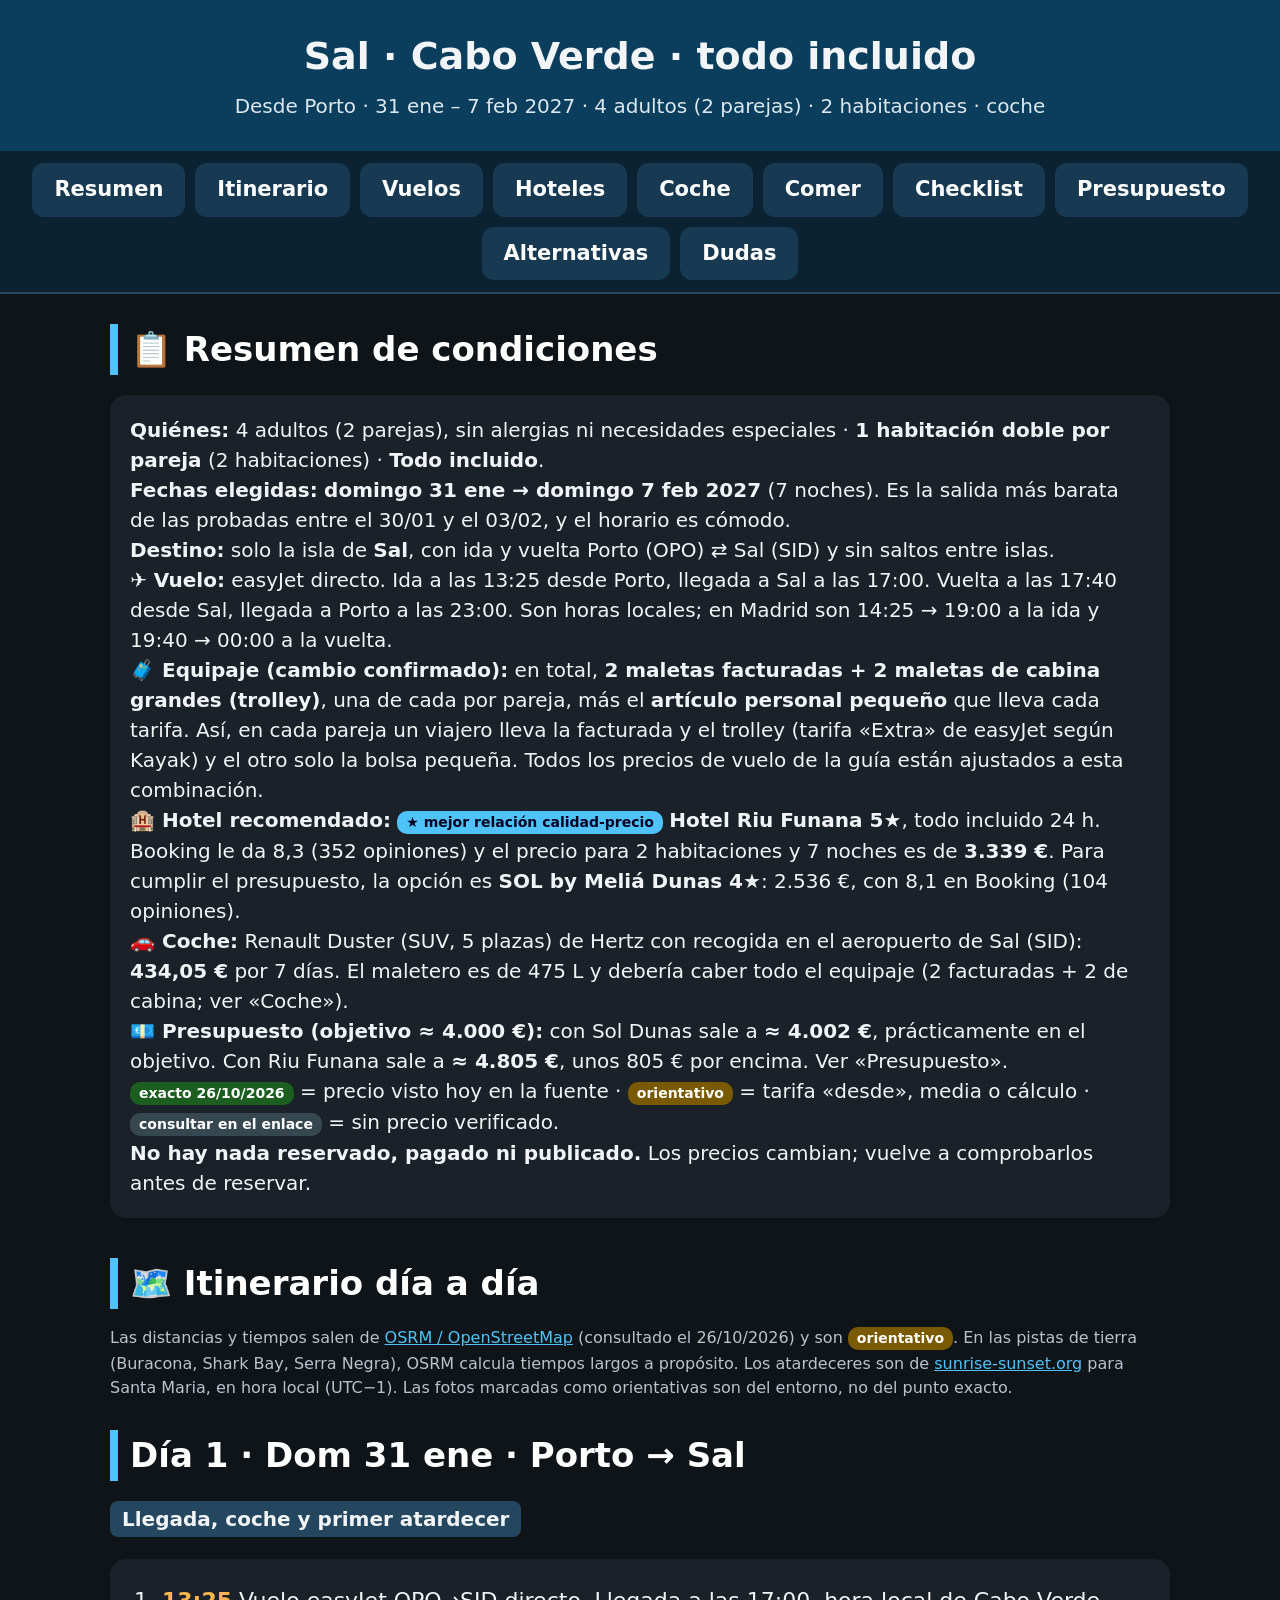
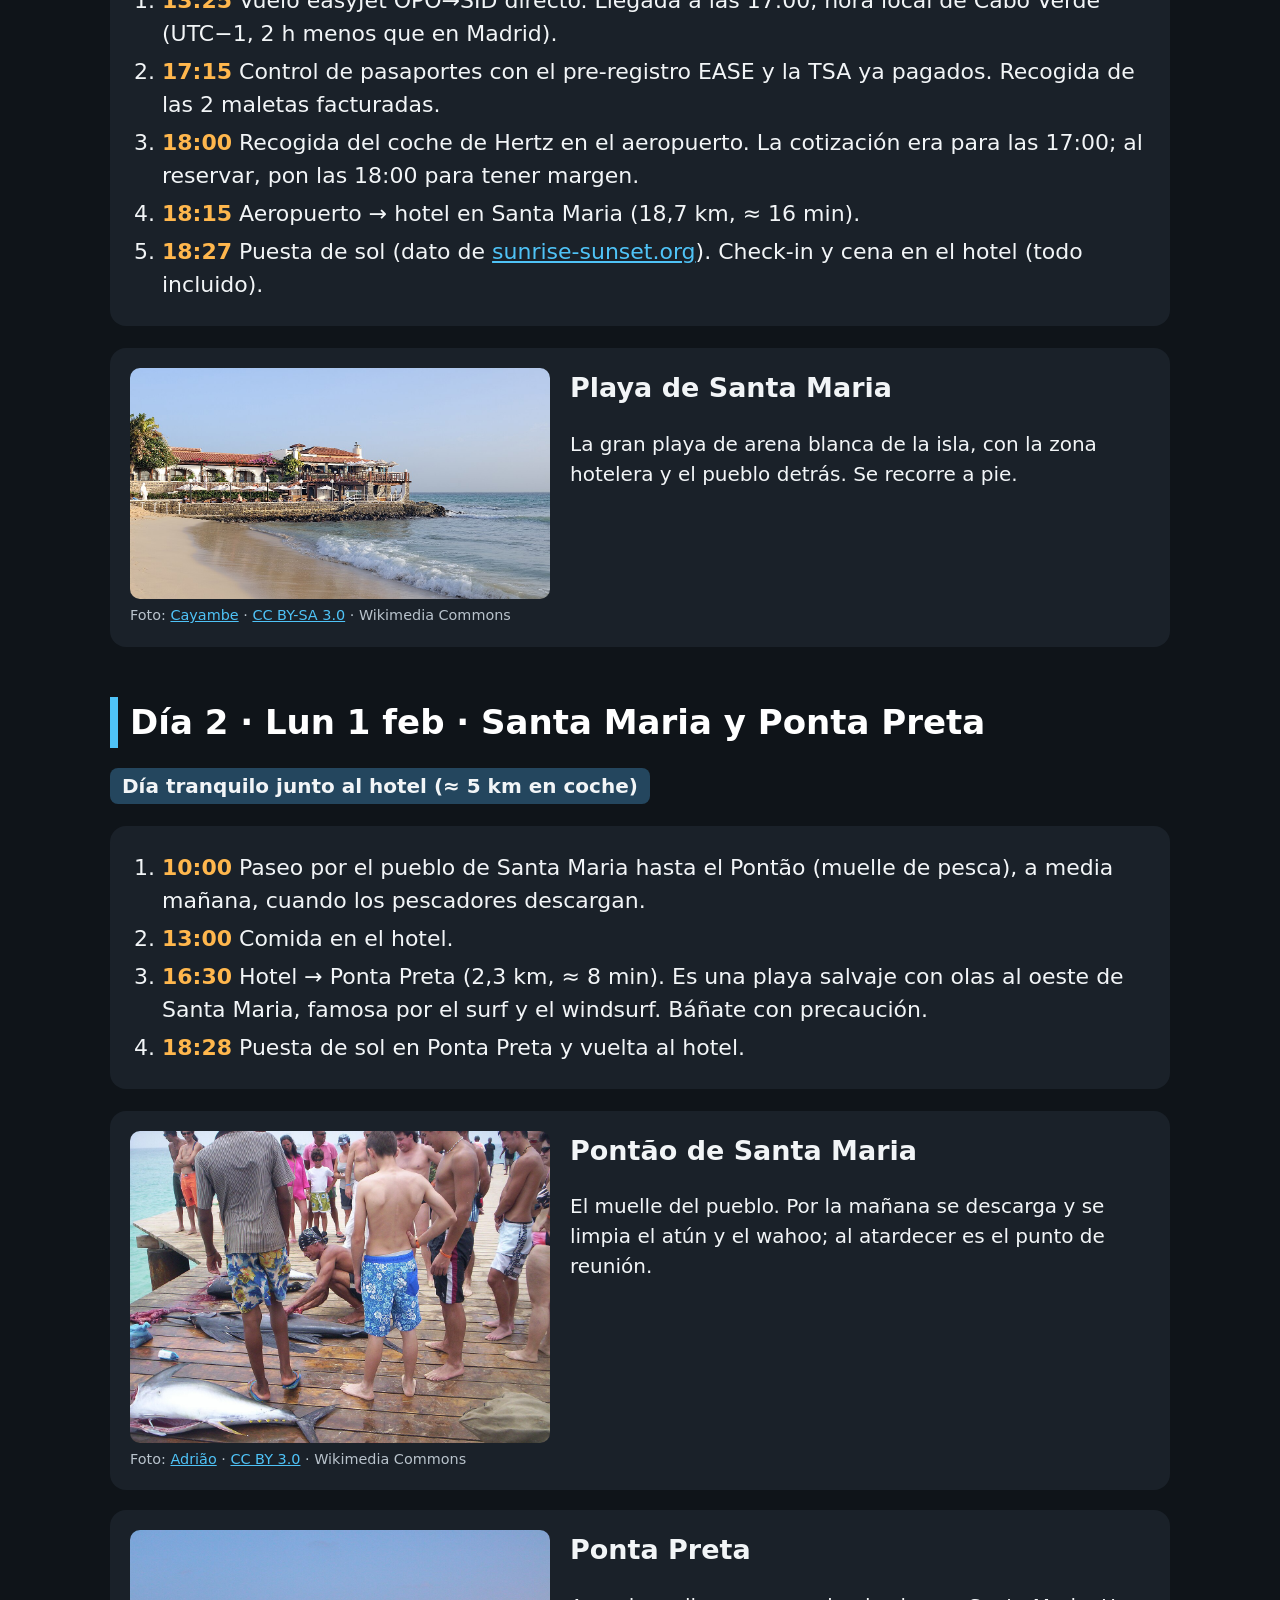
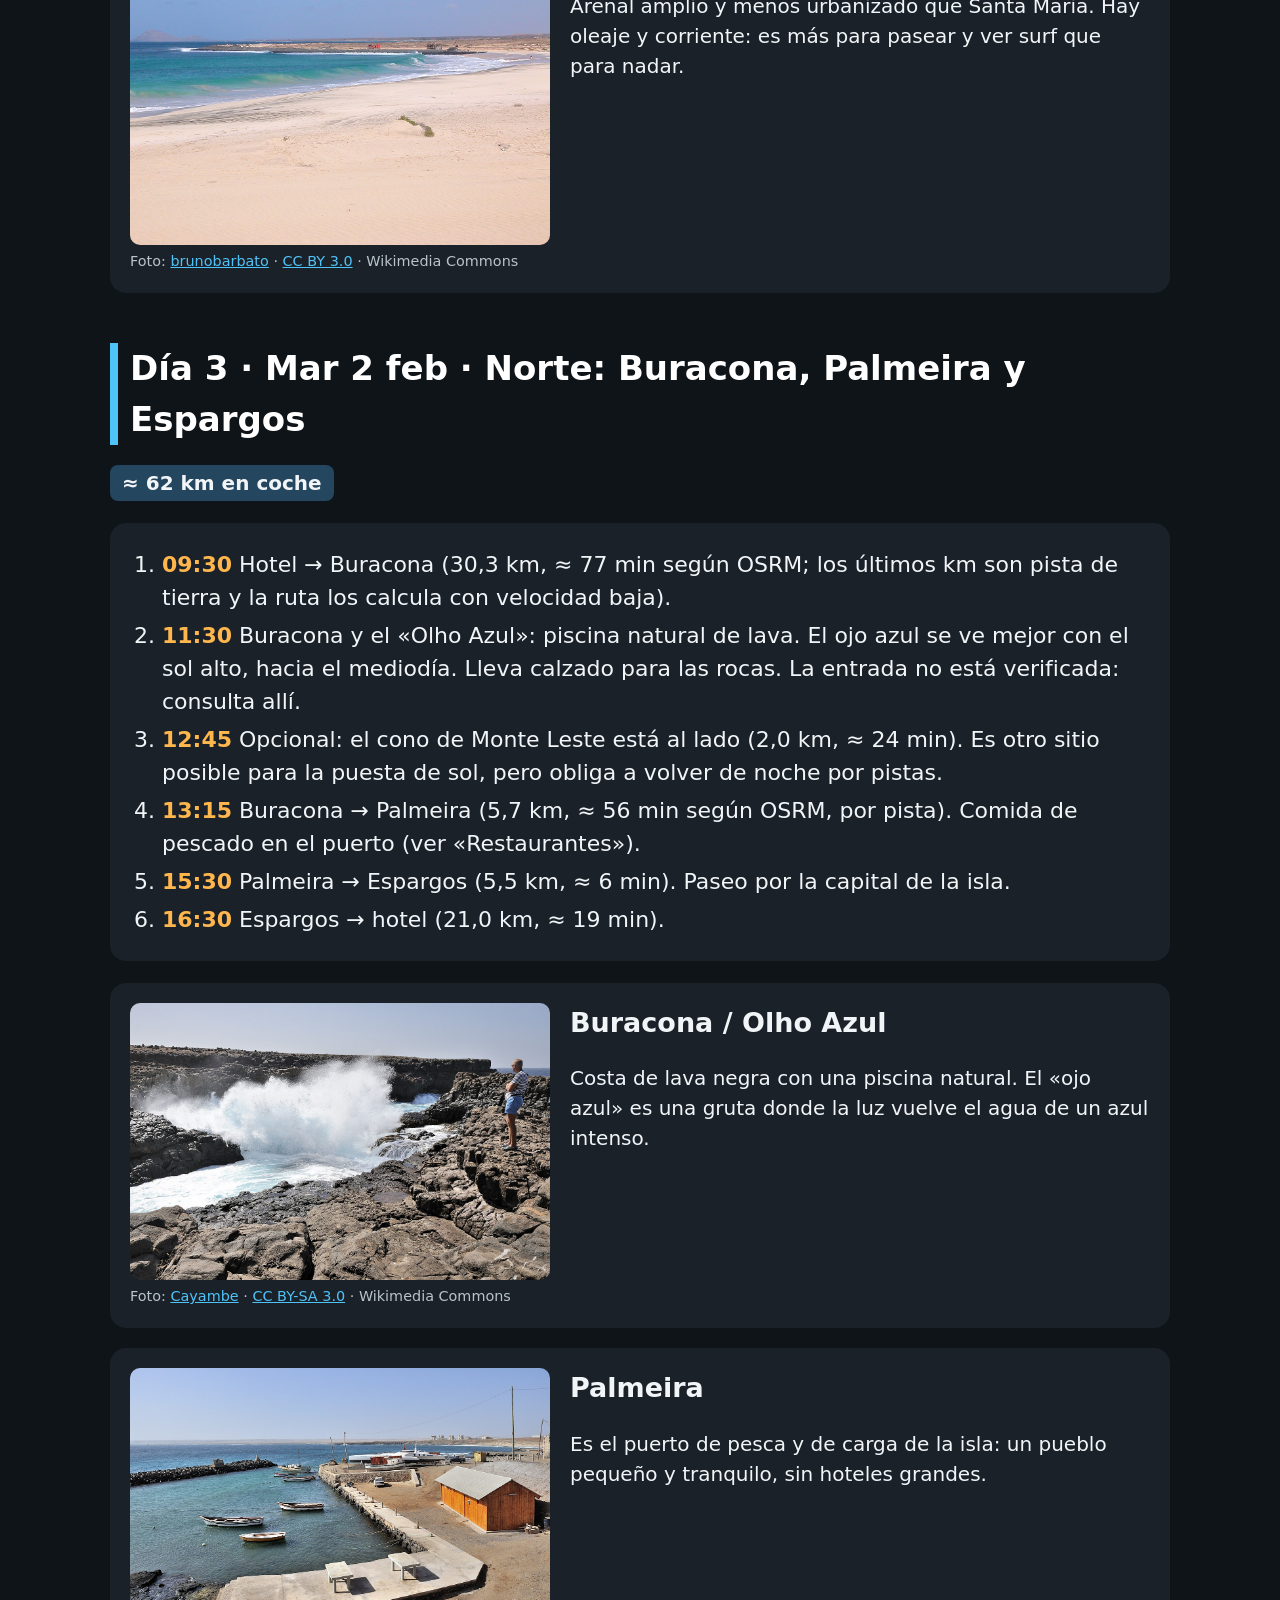
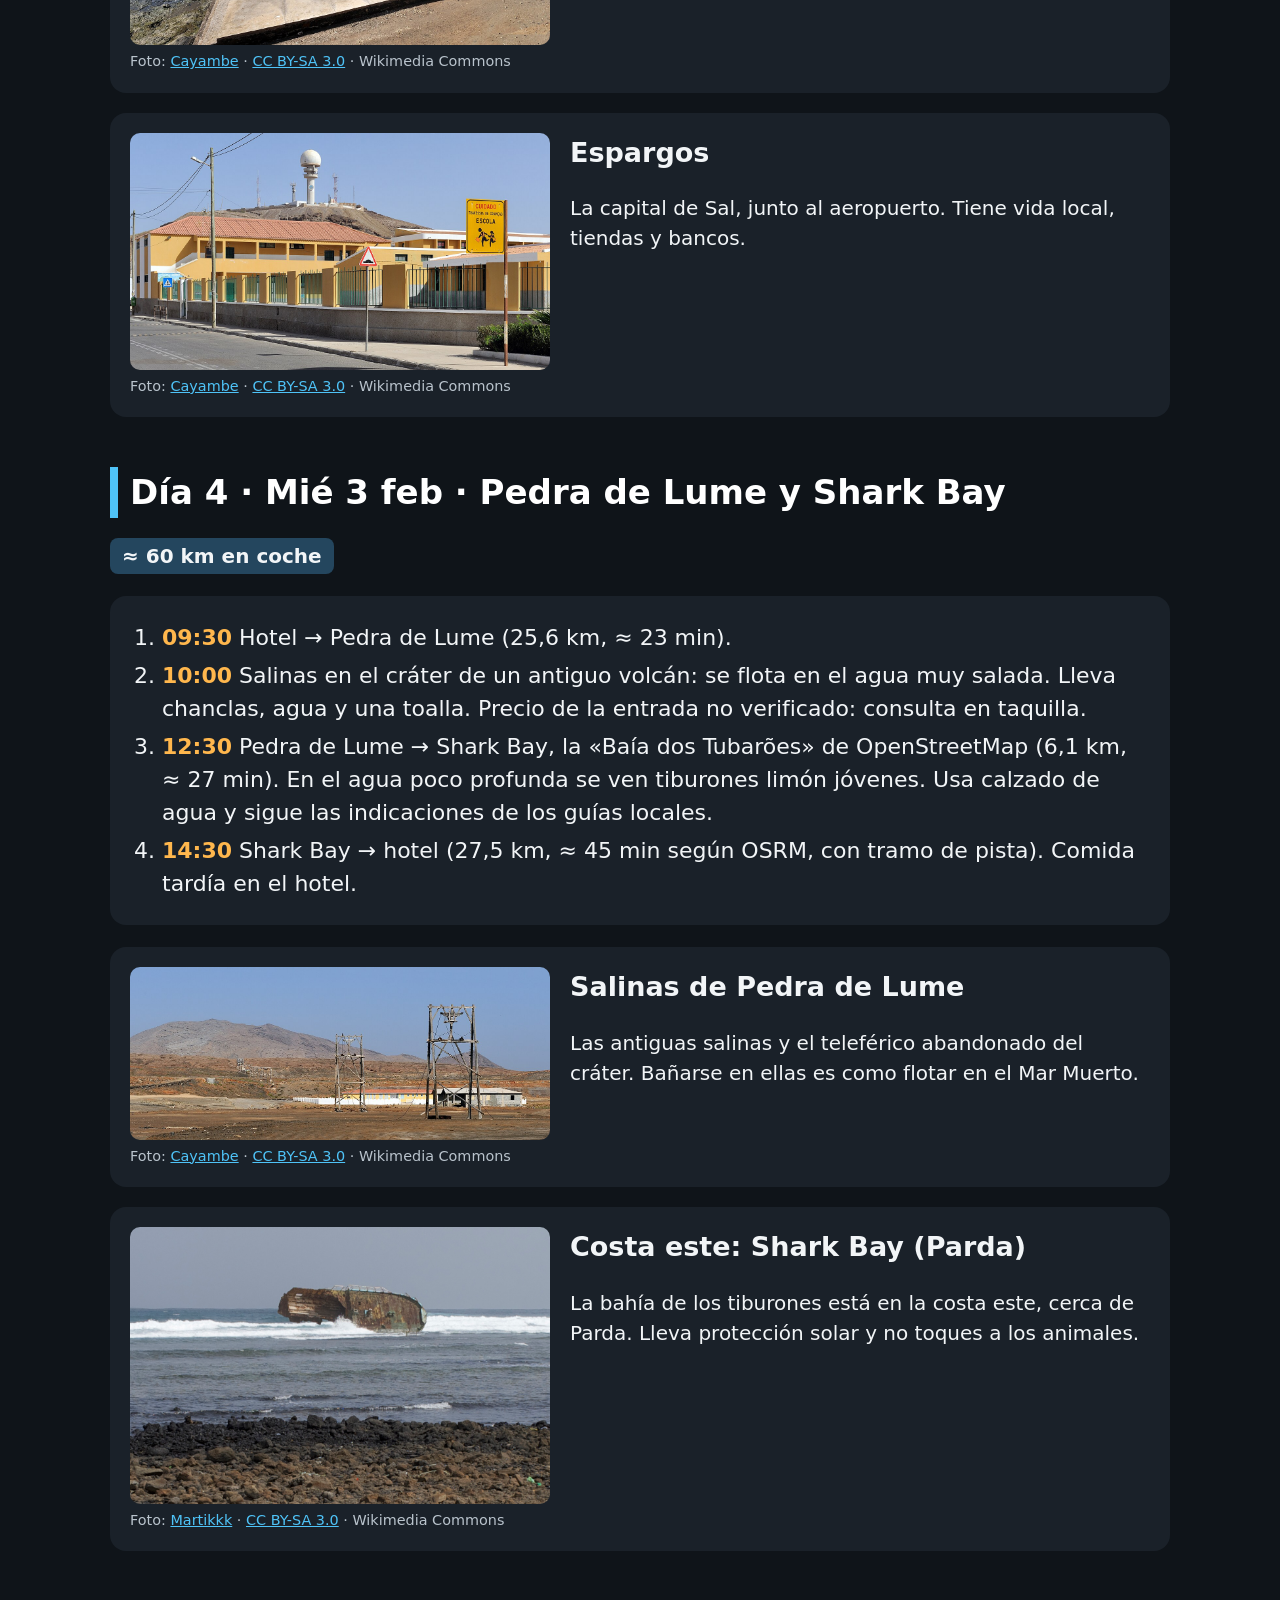
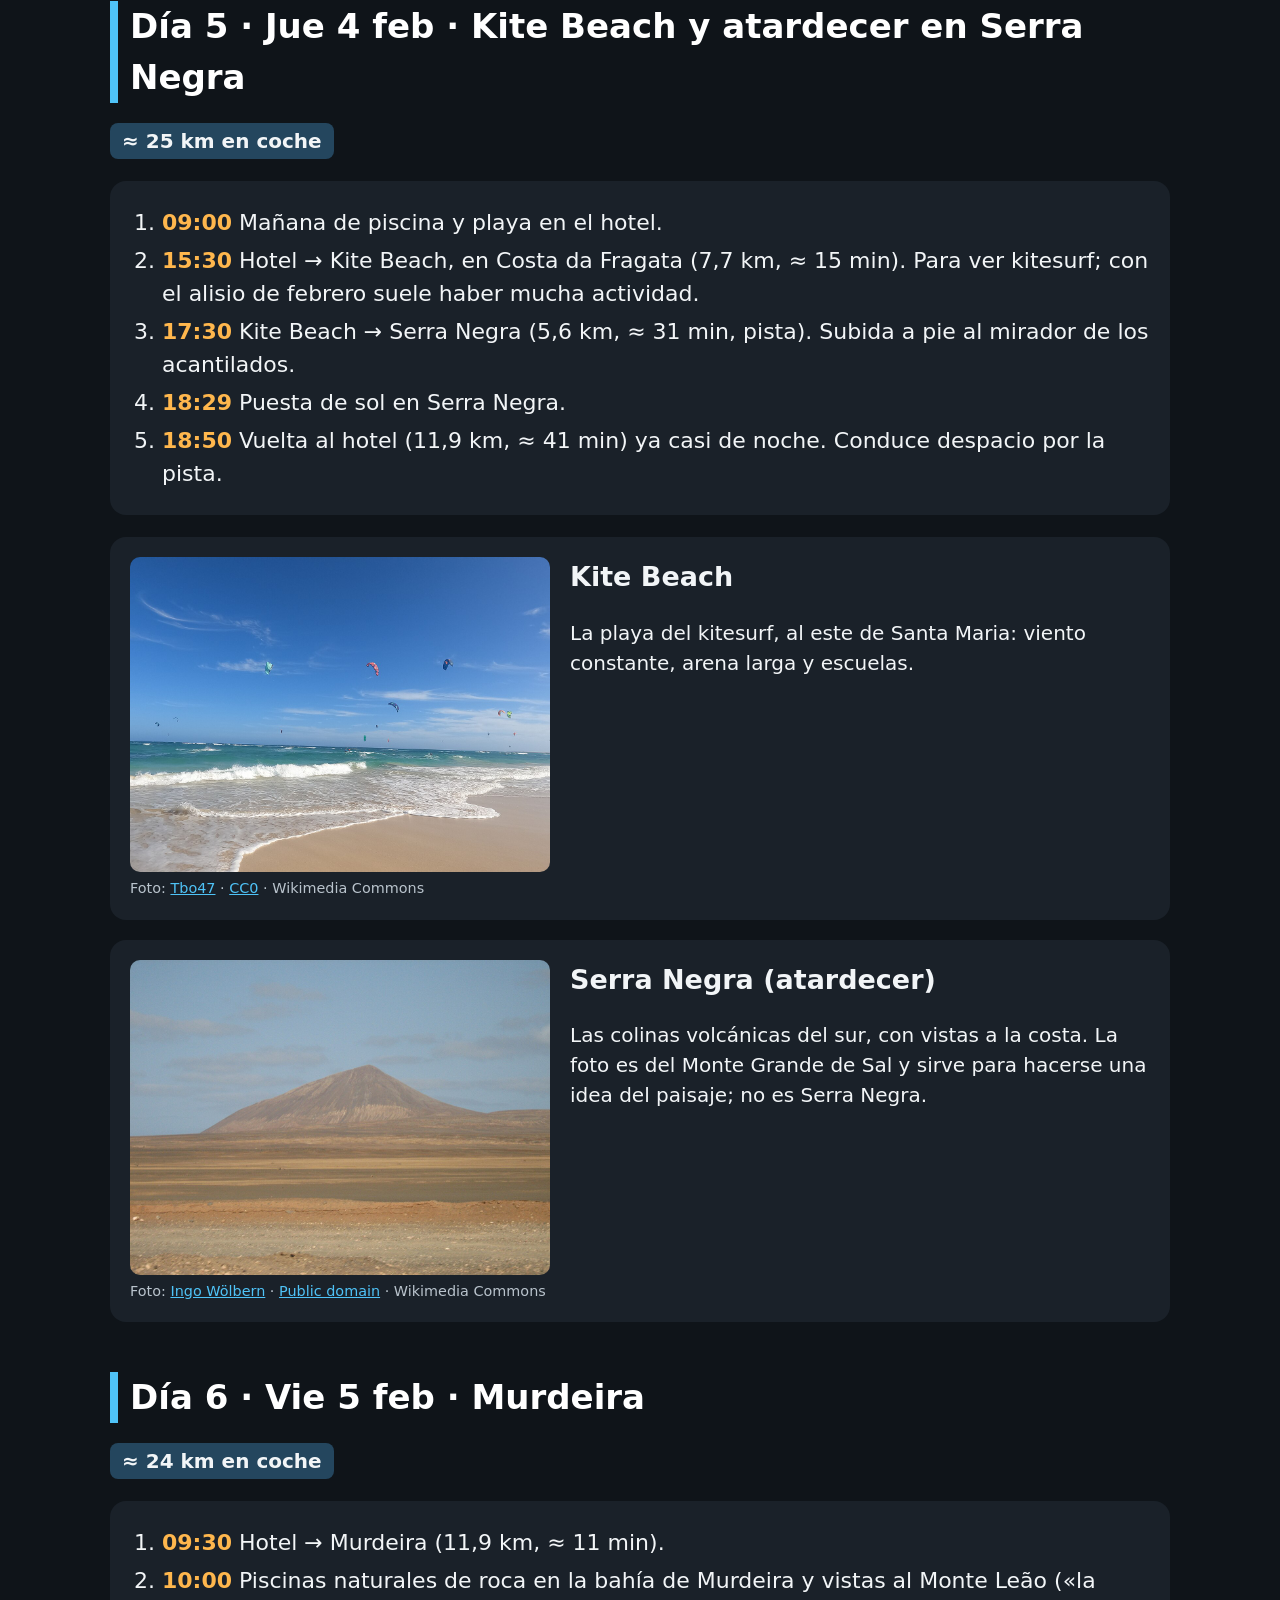
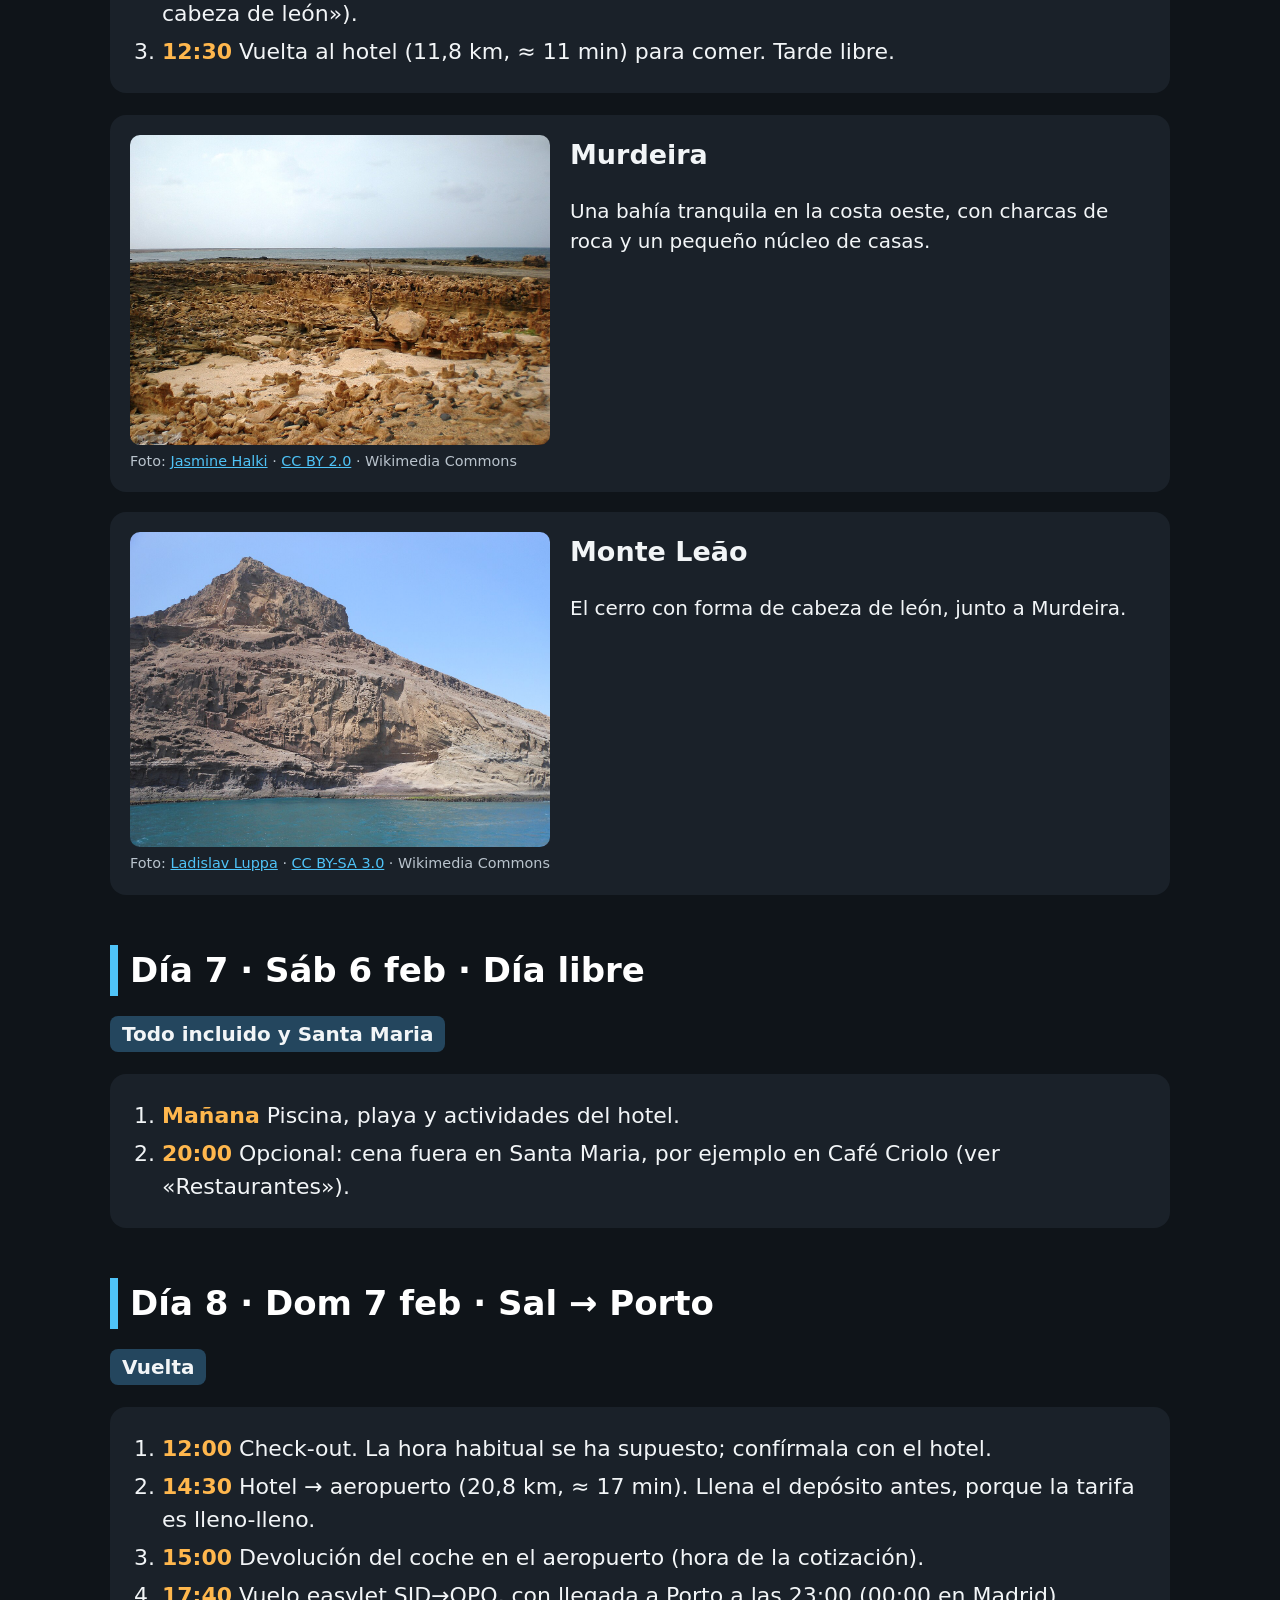
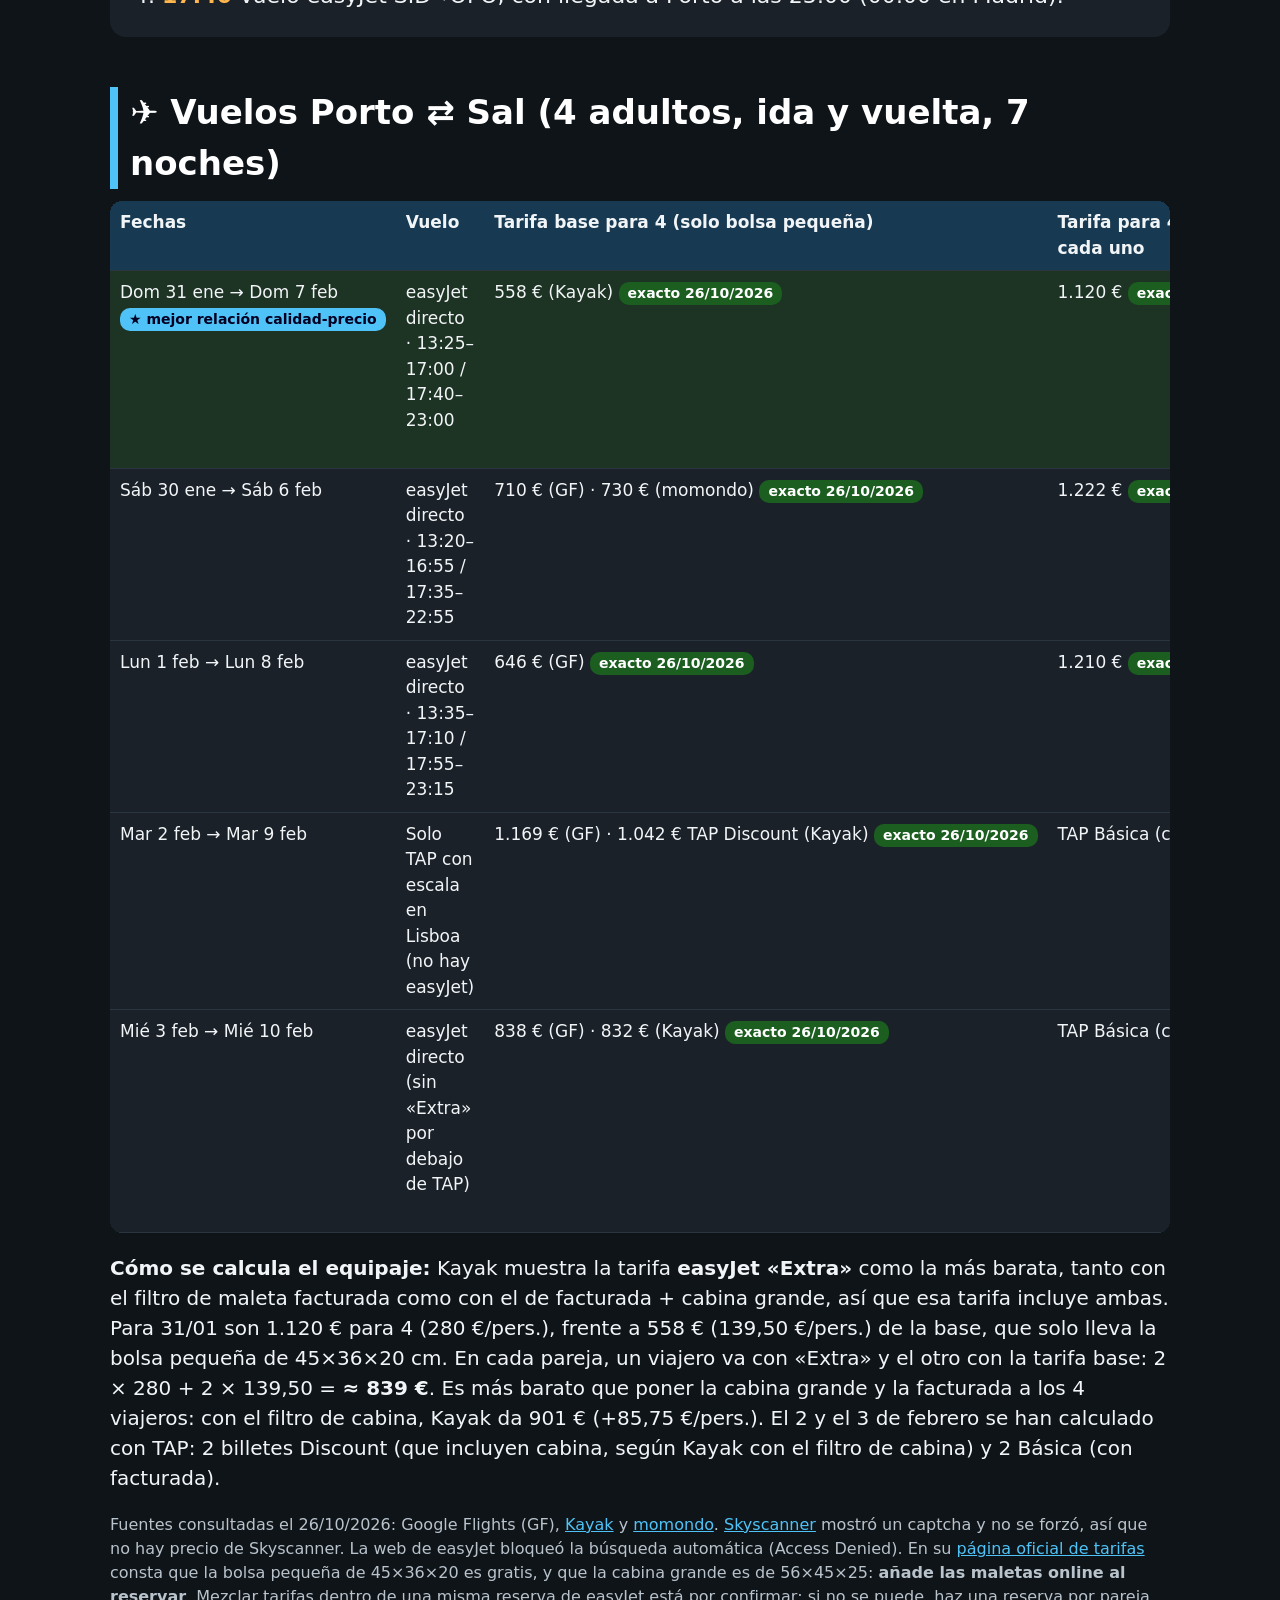
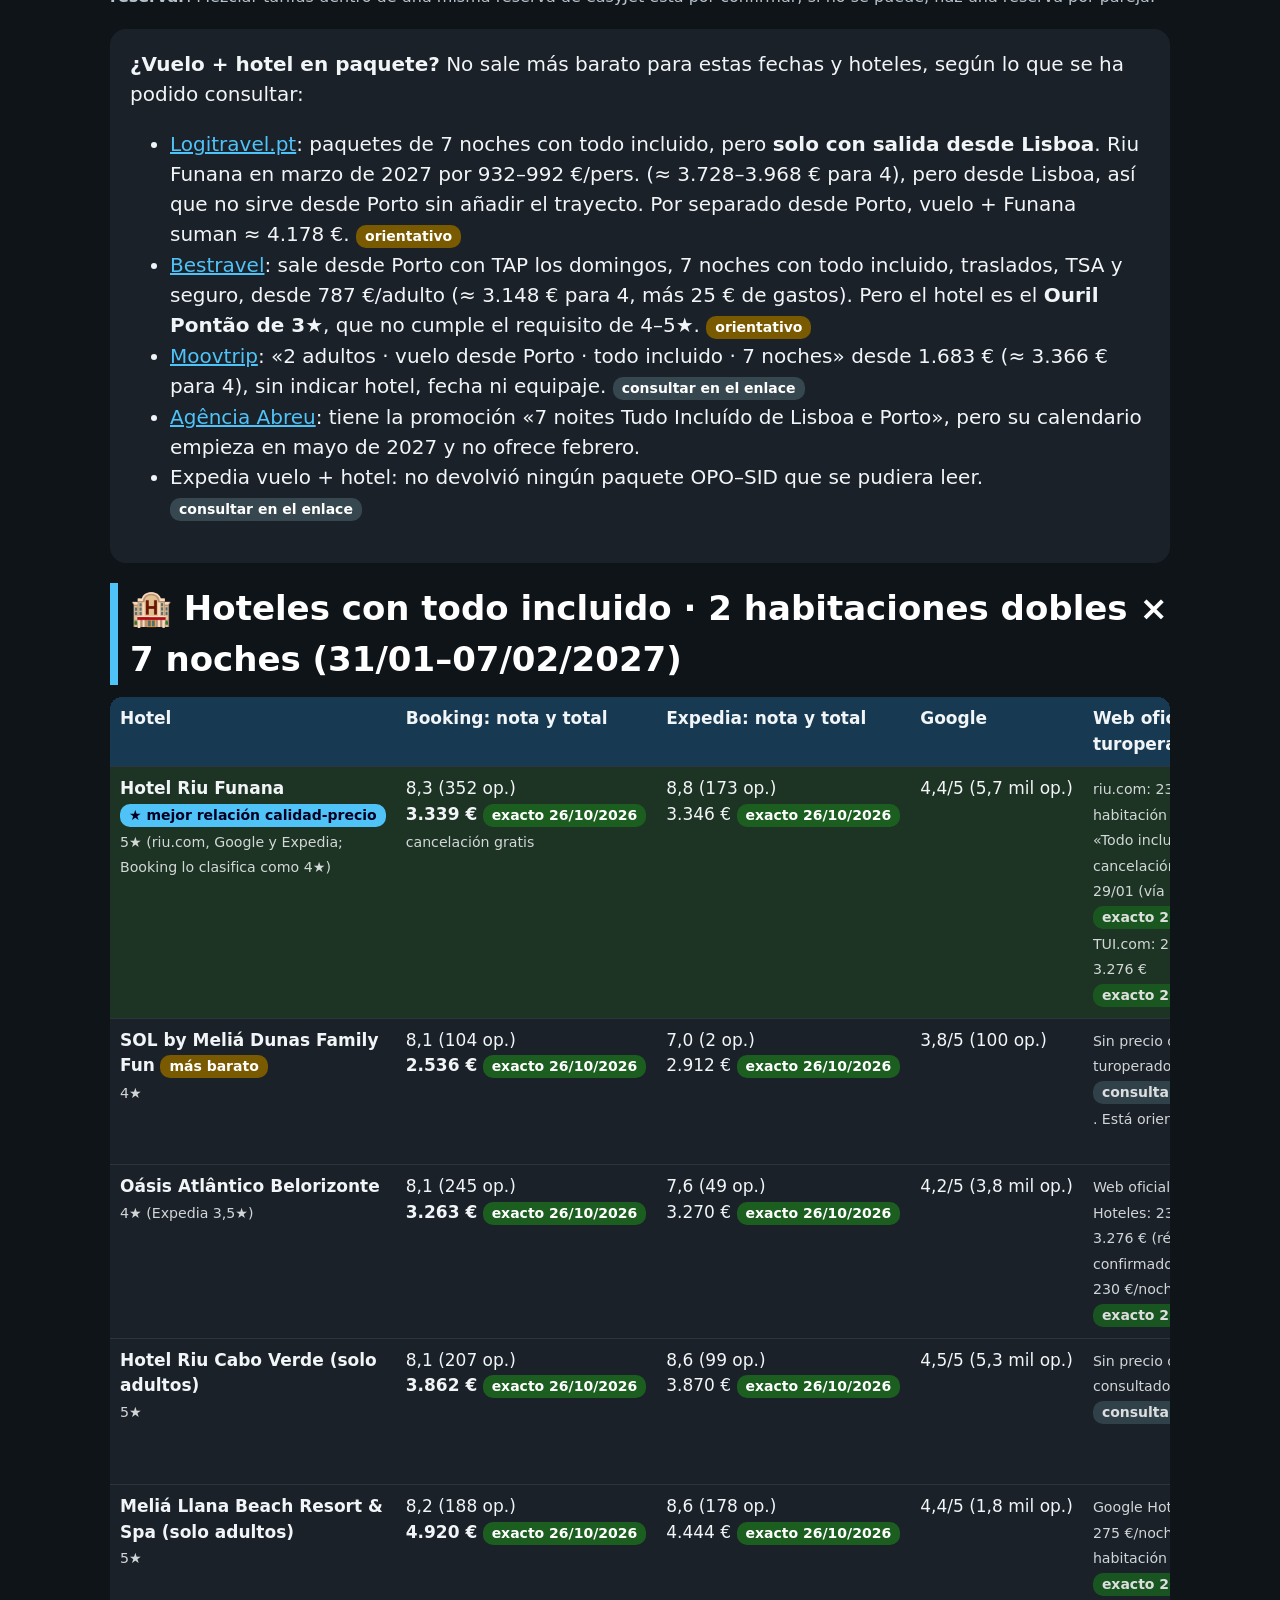
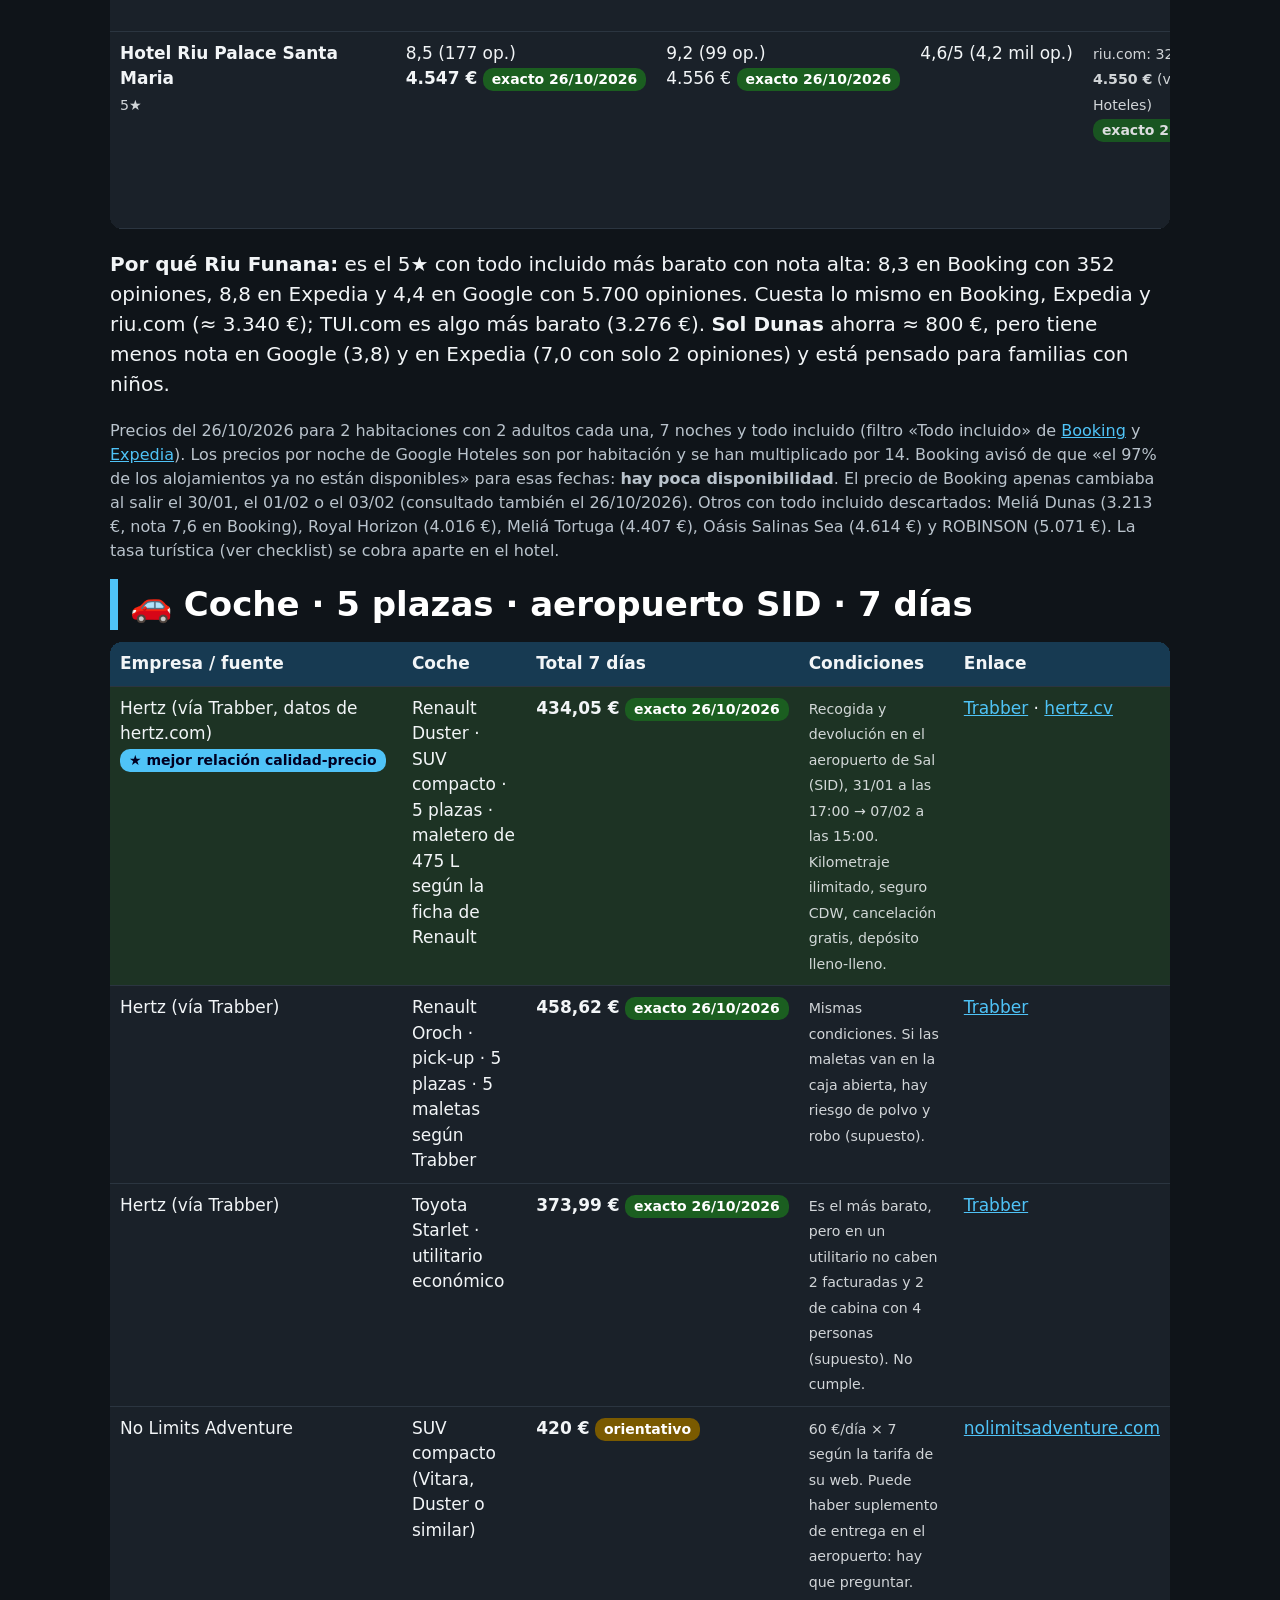
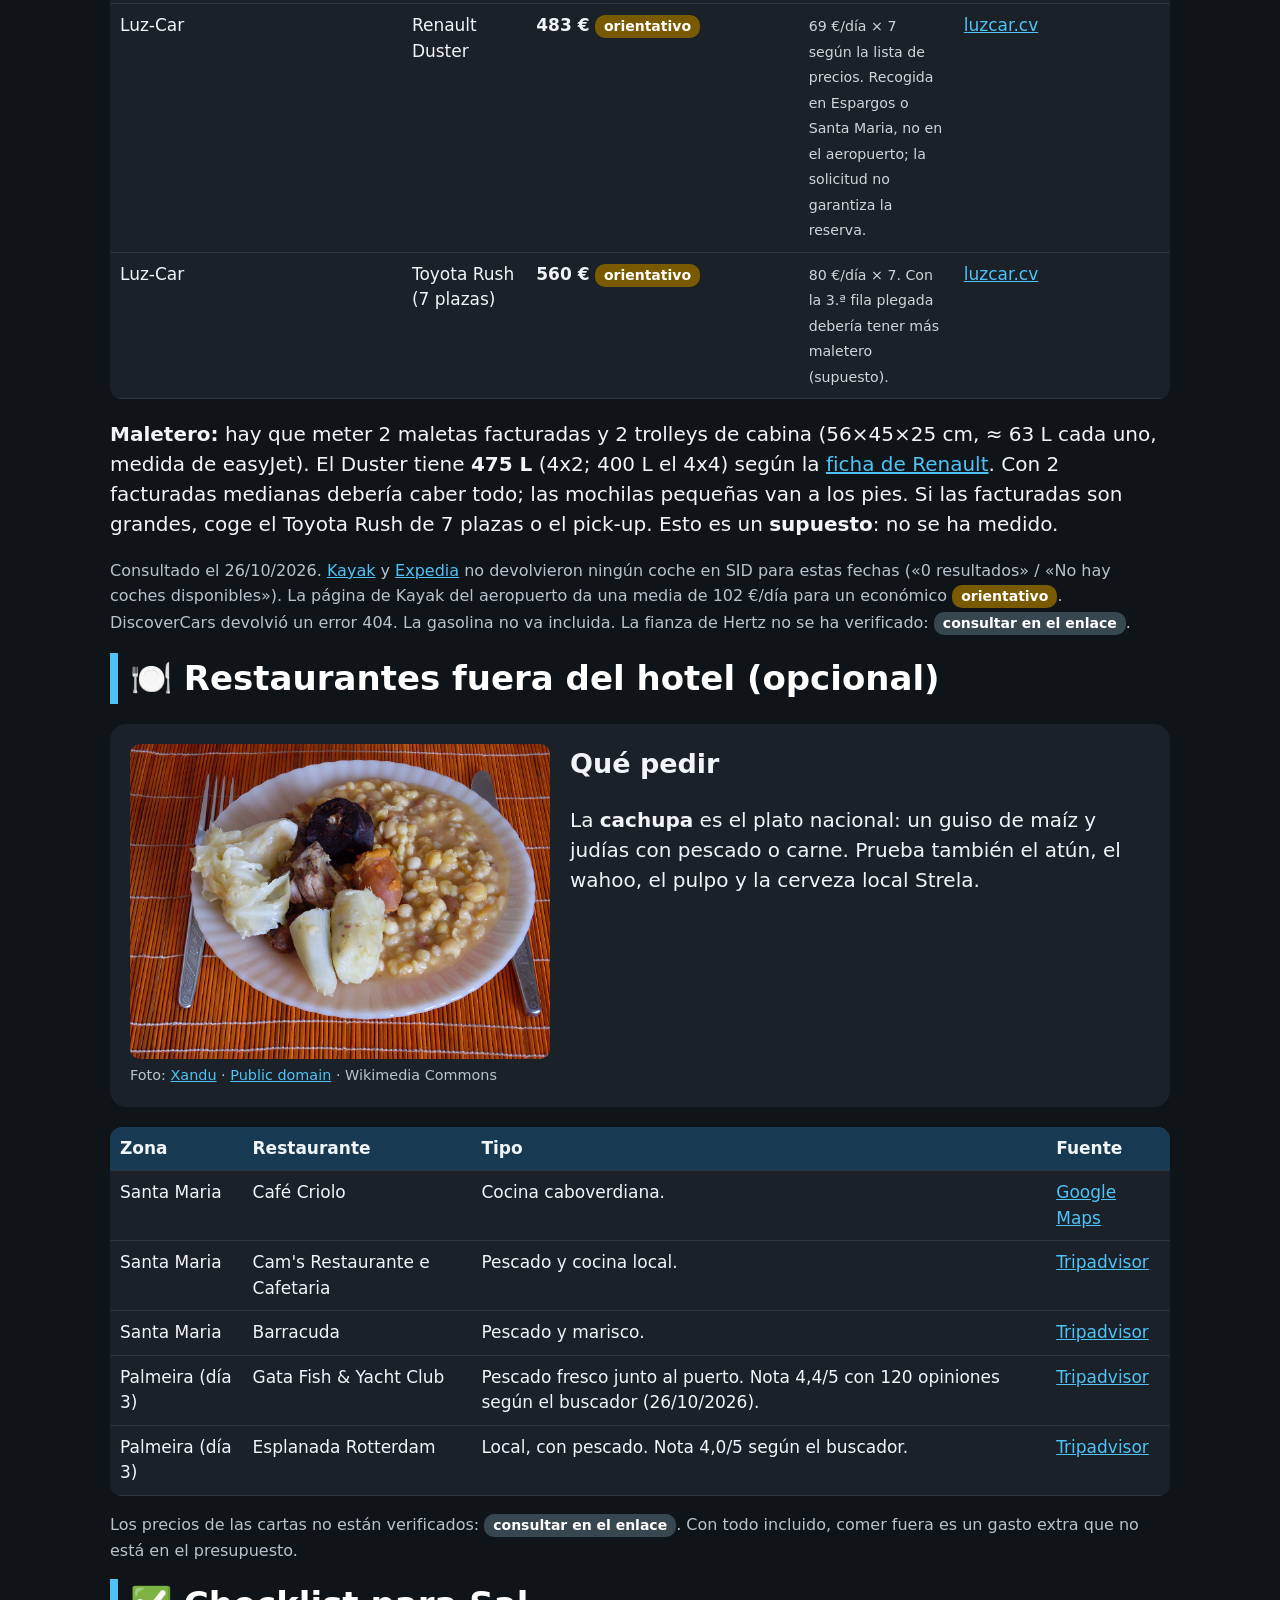
<file: caboverde-sal-todoincluido/index.html>
<!doctype html><html lang="es-ES"><head><meta charset="utf-8"><meta name="viewport" content="width=device-width,initial-scale=1">
<title>Sal (Cabo Verde) · 1 semana todo incluido</title><meta name="description" content="Guía de una semana en la isla de Sal (Cabo Verde) desde Porto con todo incluido para 4 adultos: itinerario en coche, vuelos con equipaje, hoteles, coche, checklist y presupuesto.">
<style>
:root{--bg:#0f1419;--card:#1a2129;--fg:#f2f5f7;--mut:#b9c3cc;--acc:#4fc3f7;--ok:#66bb6a;--warn:#ffb74d;--bad:#ef5350}
*{box-sizing:border-box}html{font-size:20px}
body{margin:0;background:var(--bg);color:var(--fg);font-family:system-ui,-apple-system,"Segoe UI",Roboto,sans-serif;line-height:1.5}
a{color:var(--acc)}header{padding:1.2rem 1rem;background:#0b3d5c;text-align:center}
h1{margin:.2rem 0;font-size:1.9rem}header p{margin:.3rem 0;color:#dbe8f0}
nav{position:sticky;top:0;z-index:5;display:flex;gap:.5rem;justify-content:center;flex-wrap:wrap;padding:.6rem;background:#0b2233;border-bottom:2px solid #24465e}
nav a{padding:.55rem 1.1rem;border-radius:.6rem;background:#173a52;color:#fff;text-decoration:none;font-weight:700;font-size:1.05rem}
main{max-width:1100px;margin:auto;padding:1rem}
section.day{margin:1.5rem 0 2.5rem}h2{font-size:1.7rem;margin:.5rem 0;color:#fff;border-left:8px solid var(--acc);padding-left:.6rem}
.km{display:inline-block;background:#24465e;padding:.15rem .6rem;border-radius:.4rem;font-weight:700}
ol.esc{background:var(--card);border-radius:.8rem;padding:1rem 1rem 1rem 2.6rem;font-size:1.1rem}
ol.esc li{margin:.25rem 0}ol.esc .d{color:var(--warn);font-weight:700;white-space:nowrap}
.stop{display:grid;grid-template-columns:minmax(0,420px) 1fr;gap:1rem;background:var(--card);border-radius:.8rem;padding:1rem;margin:1rem 0}
.stop h3{margin:0 0 .3rem;font-size:1.35rem}
figure{margin:0}figure img{width:100%;height:auto;border-radius:.5rem;display:block;background:#333}
figcaption{font-size:.72rem;color:var(--mut);margin-top:.3rem}
.dist{color:var(--warn);font-weight:700}
.info{margin-top:.7rem;padding:.6rem .8rem;border-radius:.5rem;font-size:.92rem}
.info ul{margin:.3rem 0;padding-left:1.2rem}.ok{background:#1d3324;border-left:5px solid var(--ok)}
.chk{background:#2c2a1d;border-left:5px solid var(--warn)}.tag{font-size:.75rem;color:var(--ok)}
.alert{margin-top:.7rem;padding:.6rem .8rem;border-radius:.5rem;background:#3a1f1f;border-left:5px solid var(--bad);font-size:.95rem}
.box{background:var(--card);border-radius:.8rem;padding:1rem;margin:1rem 0}
.food{border-left:6px solid #ab47bc}.charge{border-left:6px solid var(--ok)}
.charge li{margin:.5rem 0}.pw{font-weight:800;color:var(--ok)}
.src{font-size:.8rem;color:var(--mut)}footer{padding:1.5rem 1rem;color:var(--mut);font-size:.8rem;text-align:center}
@media(max-width:760px){html{font-size:18px}.stop{grid-template-columns:1fr}}

table{width:100%;border-collapse:collapse;font-size:.85rem;background:var(--card)}th,td{padding:.45rem .5rem;border-bottom:1px solid #2b3540;vertical-align:top;text-align:left}
th{background:#173a52;position:sticky;top:0}.tw{overflow-x:auto;border-radius:.6rem;margin:.6rem 0}.num{white-space:nowrap}
tr.rec td{background:#1d3324}.pill{display:inline-block;font-size:.7rem;padding:.05rem .45rem;border-radius:.5rem;margin:.1rem 0;font-weight:700;white-space:nowrap}
.pill.ex{background:#1b5e20;color:#fff}.pill.or{background:#7a5a00;color:#fff}.pill.co{background:#37474f;color:#fff}.pill.best{background:#4fc3f7;color:#002}
ul.ck{list-style:none;padding:0;margin:0}ul.ck li{padding:.55rem 0;border-bottom:1px solid #2b3540}ul.ck label{display:flex;gap:.6rem;align-items:flex-start;cursor:pointer}
ul.ck input{width:1.4rem;height:1.4rem;flex:none;margin-top:.15rem;accent-color:#66bb6a}ul.ck input:checked+span{opacity:.55;text-decoration:line-through}
section{scroll-margin-top:4.5rem}small{opacity:.85}
@media(max-width:700px){nav{display:flex;flex-wrap:nowrap!important;overflow-x:auto;justify-content:flex-start!important}nav a{white-space:nowrap;flex:none}}
</style></head><body>
<header><h1>Sal · Cabo Verde · todo incluido</h1><p>Desde Porto · 31 ene – 7 feb 2027 · 4 adultos (2 parejas) · 2 habitaciones · coche</p></header>
<nav><a href="#resumen">Resumen</a><a href="#d1">Itinerario</a><a href="#vuelos">Vuelos</a><a href="#hoteles">Hoteles</a><a href="#coches">Coche</a><a href="#restaurantes">Comer</a><a href="#checklist">Checklist</a><a href="#presupuesto">Presupuesto</a><a href="#alternativas">Alternativas</a><a href="#supuestos">Dudas</a></nav><main><section id="resumen"><h2>📋 Resumen de condiciones</h2><div class="box">
<b>Quiénes:</b> 4 adultos (2 parejas), sin alergias ni necesidades especiales · <b>1 habitación doble por pareja</b> (2 habitaciones) · <b>Todo incluido</b>.<br>
<b>Fechas elegidas:</b> <b>domingo 31 ene → domingo 7 feb 2027</b> (7 noches). Es la salida más barata de las probadas entre el 30/01 y el 03/02, y el horario es cómodo.<br>
<b>Destino:</b> solo la isla de <b>Sal</b>, con ida y vuelta Porto (OPO) ⇄ Sal (SID) y sin saltos entre islas.<br>
<b>✈️ Vuelo:</b> easyJet directo. Ida a las 13:25 desde Porto, llegada a Sal a las 17:00. Vuelta a las 17:40 desde Sal, llegada a Porto a las 23:00. Son horas locales; en Madrid son 14:25 → 19:00 a la ida y 19:40 → 00:00 a la vuelta.<br>
<b>🧳 Equipaje (cambio confirmado):</b> en total, <b>2 maletas facturadas + 2 maletas de cabina grandes (trolley)</b>, una de cada por pareja, más el <b>artículo personal pequeño</b> que lleva cada tarifa. Así, en cada pareja un viajero lleva la facturada y el trolley (tarifa «Extra» de easyJet según Kayak) y el otro solo la bolsa pequeña. Todos los precios de vuelo de la guía están ajustados a esta combinación.<br>
<b>🏨 Hotel recomendado:</b> <span class="pill best">★ mejor relación calidad-precio</span> <b>Hotel Riu Funana 5★</b>, todo incluido 24 h. Booking le da 8,3 (352 opiniones) y el precio para 2 habitaciones y 7 noches es de <b>3.339 €</b>. Para cumplir el presupuesto, la opción es <b>SOL by Meliá Dunas 4★</b>: 2.536 €, con 8,1 en Booking (104 opiniones).<br>
<b>🚗 Coche:</b> Renault Duster (SUV, 5 plazas) de Hertz con recogida en el aeropuerto de Sal (SID): <b>434,05 €</b> por 7 días. El maletero es de 475 L y debería caber todo el equipaje (2 facturadas + 2 de cabina; ver «Coche»).<br>
<b>💶 Presupuesto (objetivo ≈ 4.000 €):</b> con Sol Dunas sale a <b>≈ 4.002 €</b>, prácticamente en el objetivo. Con Riu Funana sale a <b>≈ 4.805 €</b>, unos 805 € por encima. Ver «Presupuesto».<br>
<span class="pill ex">exacto 26/10/2026</span> = precio visto hoy en la fuente · <span class="pill or">orientativo</span> = tarifa «desde», media o cálculo · <span class="pill co">consultar en el enlace</span> = sin precio verificado.<br>
<b>No hay nada reservado, pagado ni publicado.</b> Los precios cambian; vuelve a comprobarlos antes de reservar.</div></section><h2 style="margin-top:2rem">🗺️ Itinerario día a día</h2><p class="src">Las distancias y tiempos salen de <a href="https://project-osrm.org/" target="_blank" rel="noopener">OSRM / OpenStreetMap</a> (consultado el 26/10/2026) y son <span class="pill or">orientativo</span>. En las pistas de tierra (Buracona, Shark Bay, Serra Negra), OSRM calcula tiempos largos a propósito. Los atardeceres son de <a href="https://sunrise-sunset.org/api" target="_blank" rel="noopener">sunrise-sunset.org</a> para Santa Maria, en hora local (UTC−1). Las fotos marcadas como orientativas son del entorno, no del punto exacto.</p><section class="day" id="d1"><h2>Día 1 · Dom 31 ene · Porto → Sal</h2><p><span class="km">Llegada, coche y primer atardecer</span></p><ol class="esc"><li><span class="d">13:25</span> Vuelo easyJet OPO→SID directo. Llegada a las 17:00, hora local de Cabo Verde (UTC−1, 2 h menos que en Madrid).</li><li><span class="d">17:15</span> Control de pasaportes con el pre-registro EASE y la TSA ya pagados. Recogida de las 2 maletas facturadas.</li><li><span class="d">18:00</span> Recogida del coche de Hertz en el aeropuerto. La cotización era para las 17:00; al reservar, pon las 18:00 para tener margen.</li><li><span class="d">18:15</span> Aeropuerto → hotel en Santa Maria (18,7 km, ≈ 16 min).</li><li><span class="d">18:27</span> Puesta de sol (dato de <a href="https://sunrise-sunset.org/api" target="_blank" rel="noopener">sunrise-sunset.org</a>). Check-in y cena en el hotel (todo incluido).</li></ol><article class="stop"><figure><img src="img/d0-santamaria.jpg" alt="Playa de Santa Maria" loading="lazy"><figcaption>Foto: <a href="https://commons.wikimedia.org/wiki/File:Sal_Sta_Maria_beach_hotel.jpg">Cayambe</a> · <a href="https://creativecommons.org/licenses/by-sa/3.0">CC BY-SA 3.0</a> · Wikimedia Commons</figcaption></figure><div><h3>Playa de Santa Maria</h3><p>La gran playa de arena blanca de la isla, con la zona hotelera y el pueblo detrás. Se recorre a pie.</p></div></article></section><section class="day" id="d2"><h2>Día 2 · Lun 1 feb · Santa Maria y Ponta Preta</h2><p><span class="km">Día tranquilo junto al hotel (≈ 5 km en coche)</span></p><ol class="esc"><li><span class="d">10:00</span> Paseo por el pueblo de Santa Maria hasta el Pontão (muelle de pesca), a media mañana, cuando los pescadores descargan.</li><li><span class="d">13:00</span> Comida en el hotel.</li><li><span class="d">16:30</span> Hotel → Ponta Preta (2,3 km, ≈ 8 min). Es una playa salvaje con olas al oeste de Santa Maria, famosa por el surf y el windsurf. Báñate con precaución.</li><li><span class="d">18:28</span> Puesta de sol en Ponta Preta y vuelta al hotel.</li></ol><article class="stop"><figure><img src="img/d0-pontao.jpg" alt="Pontão de Santa Maria" loading="lazy"><figcaption>Foto: <a href="https://commons.wikimedia.org/wiki/File:Santa_Maria_Sal_Cabo_Verde2.jpg">Adrião</a> · <a href="https://creativecommons.org/licenses/by/3.0">CC BY 3.0</a> · Wikimedia Commons</figcaption></figure><div><h3>Pontão de Santa Maria</h3><p>El muelle del pueblo. Por la mañana se descarga y se limpia el atún y el wahoo; al atardecer es el punto de reunión.</p></div></article><article class="stop"><figure><img src="img/s-pontapreta.jpg" alt="Ponta Preta" loading="lazy"><figcaption>Foto: <a href="https://commons.wikimedia.org/wiki/File:Sal_cape_verde_punta_pedra_-_panoramio_-_brunobarbato.jpg">brunobarbato</a> · <a href="https://creativecommons.org/licenses/by/3.0">CC BY 3.0</a> · Wikimedia Commons</figcaption></figure><div><h3>Ponta Preta</h3><p>Arenal amplio y menos urbanizado que Santa Maria. Hay oleaje y corriente: es más para pasear y ver surf que para nadar.</p></div></article></section><section class="day" id="d3"><h2>Día 3 · Mar 2 feb · Norte: Buracona, Palmeira y Espargos</h2><p><span class="km">≈ 62 km en coche</span></p><ol class="esc"><li><span class="d">09:30</span> Hotel → Buracona (30,3 km, ≈ 77 min según OSRM; los últimos km son pista de tierra y la ruta los calcula con velocidad baja).</li><li><span class="d">11:30</span> Buracona y el «Olho Azul»: piscina natural de lava. El ojo azul se ve mejor con el sol alto, hacia el mediodía. Lleva calzado para las rocas. La entrada no está verificada: consulta allí.</li><li><span class="d">12:45</span> Opcional: el cono de Monte Leste está al lado (2,0 km, ≈ 24 min). Es otro sitio posible para la puesta de sol, pero obliga a volver de noche por pistas.</li><li><span class="d">13:15</span> Buracona → Palmeira (5,7 km, ≈ 56 min según OSRM, por pista). Comida de pescado en el puerto (ver «Restaurantes»).</li><li><span class="d">15:30</span> Palmeira → Espargos (5,5 km, ≈ 6 min). Paseo por la capital de la isla.</li><li><span class="d">16:30</span> Espargos → hotel (21,0 km, ≈ 19 min).</li></ol><article class="stop"><figure><img src="img/d1-buracona.jpg" alt="Buracona / Olho Azul" loading="lazy"><figcaption>Foto: <a href="https://commons.wikimedia.org/wiki/File:Cape_Verde_Sal_Buracona_2011.jpg">Cayambe</a> · <a href="https://creativecommons.org/licenses/by-sa/3.0">CC BY-SA 3.0</a> · Wikimedia Commons</figcaption></figure><div><h3>Buracona / Olho Azul</h3><p>Costa de lava negra con una piscina natural. El «ojo azul» es una gruta donde la luz vuelve el agua de un azul intenso.</p></div></article><article class="stop"><figure><img src="img/s-palmeira.jpg" alt="Palmeira" loading="lazy"><figcaption>Foto: <a href="https://commons.wikimedia.org/wiki/File:Cape_Verde_Sal_Palmeira.jpg">Cayambe</a> · <a href="https://creativecommons.org/licenses/by-sa/3.0">CC BY-SA 3.0</a> · Wikimedia Commons</figcaption></figure><div><h3>Palmeira</h3><p>Es el puerto de pesca y de carga de la isla: un pueblo pequeño y tranquilo, sin hoteles grandes.</p></div></article><article class="stop"><figure><img src="img/d2-espargos.jpg" alt="Espargos" loading="lazy"><figcaption>Foto: <a href="https://commons.wikimedia.org/wiki/File:Cape_Verde_Sal_Espargos_school_2011.jpg">Cayambe</a> · <a href="https://creativecommons.org/licenses/by-sa/3.0">CC BY-SA 3.0</a> · Wikimedia Commons</figcaption></figure><div><h3>Espargos</h3><p>La capital de Sal, junto al aeropuerto. Tiene vida local, tiendas y bancos.</p></div></article></section><section class="day" id="d4"><h2>Día 4 · Mié 3 feb · Pedra de Lume y Shark Bay</h2><p><span class="km">≈ 60 km en coche</span></p><ol class="esc"><li><span class="d">09:30</span> Hotel → Pedra de Lume (25,6 km, ≈ 23 min).</li><li><span class="d">10:00</span> Salinas en el cráter de un antiguo volcán: se flota en el agua muy salada. Lleva chanclas, agua y una toalla. Precio de la entrada no verificado: consulta en taquilla.</li><li><span class="d">12:30</span> Pedra de Lume → Shark Bay, la «Baía dos Tubarões» de OpenStreetMap (6,1 km, ≈ 27 min). En el agua poco profunda se ven tiburones limón jóvenes. Usa calzado de agua y sigue las indicaciones de los guías locales.</li><li><span class="d">14:30</span> Shark Bay → hotel (27,5 km, ≈ 45 min según OSRM, con tramo de pista). Comida tardía en el hotel.</li></ol><article class="stop"><figure><img src="img/d1-pedralume.jpg" alt="Salinas de Pedra de Lume" loading="lazy"><figcaption>Foto: <a href="https://commons.wikimedia.org/wiki/File:Cape_Verde_Sal_Pedra_de_Lume_salt_cable_car.jpg">Cayambe</a> · <a href="https://creativecommons.org/licenses/by-sa/3.0">CC BY-SA 3.0</a> · Wikimedia Commons</figcaption></figure><div><h3>Salinas de Pedra de Lume</h3><p>Las antiguas salinas y el teleférico abandonado del cráter. Bañarse en ellas es como flotar en el Mar Muerto.</p></div></article><article class="stop"><figure><img src="img/s-costaeste.jpg" alt="Costa este: Shark Bay (Parda)" loading="lazy"><figcaption>Foto: <a href="https://commons.wikimedia.org/wiki/File:WreckEastCoastSal.jpg">Martikkk</a> · <a href="https://creativecommons.org/licenses/by-sa/3.0">CC BY-SA 3.0</a> · Wikimedia Commons</figcaption></figure><div><h3>Costa este: Shark Bay (Parda)</h3><p>La bahía de los tiburones está en la costa este, cerca de Parda. Lleva protección solar y no toques a los animales.</p></div></article></section><section class="day" id="d5"><h2>Día 5 · Jue 4 feb · Kite Beach y atardecer en Serra Negra</h2><p><span class="km">≈ 25 km en coche</span></p><ol class="esc"><li><span class="d">09:00</span> Mañana de piscina y playa en el hotel.</li><li><span class="d">15:30</span> Hotel → Kite Beach, en Costa da Fragata (7,7 km, ≈ 15 min). Para ver kitesurf; con el alisio de febrero suele haber mucha actividad.</li><li><span class="d">17:30</span> Kite Beach → Serra Negra (5,6 km, ≈ 31 min, pista). Subida a pie al mirador de los acantilados.</li><li><span class="d">18:29</span> Puesta de sol en Serra Negra.</li><li><span class="d">18:50</span> Vuelta al hotel (11,9 km, ≈ 41 min) ya casi de noche. Conduce despacio por la pista.</li></ol><article class="stop"><figure><img src="img/d2-kite.jpg" alt="Kite Beach" loading="lazy"><figcaption>Foto: <a href="https://commons.wikimedia.org/wiki/File:20240103_151447_kite_beach_near_Santa_Maria,_Sal,_Cabo_Verde.jpg">Tbo47</a> · <a href="http://creativecommons.org/publicdomain/zero/1.0/deed.en">CC0</a> · Wikimedia Commons</figcaption></figure><div><h3>Kite Beach</h3><p>La playa del kitesurf, al este de Santa Maria: viento constante, arena larga y escuelas.</p></div></article><article class="stop"><figure><img src="img/s-montegrande.jpg" alt="Serra Negra (atardecer)" loading="lazy"><figcaption>Foto: <a href="https://commons.wikimedia.org/wiki/File:Monte_Grande,_Sal.jpg">Ingo Wölbern</a> · <a href="https://commons.wikimedia.org/wiki/File:Monte_Grande,_Sal.jpg">Public domain</a> · Wikimedia Commons</figcaption></figure><div><h3>Serra Negra (atardecer)</h3><p>Las colinas volcánicas del sur, con vistas a la costa. La foto es del Monte Grande de Sal y sirve para hacerse una idea del paisaje; no es Serra Negra.</p></div></article></section><section class="day" id="d6"><h2>Día 6 · Vie 5 feb · Murdeira</h2><p><span class="km">≈ 24 km en coche</span></p><ol class="esc"><li><span class="d">09:30</span> Hotel → Murdeira (11,9 km, ≈ 11 min).</li><li><span class="d">10:00</span> Piscinas naturales de roca en la bahía de Murdeira y vistas al Monte Leão («la cabeza de león»).</li><li><span class="d">12:30</span> Vuelta al hotel (11,8 km, ≈ 11 min) para comer. Tarde libre.</li></ol><article class="stop"><figure><img src="img/s-murdeira.jpg" alt="Murdeira" loading="lazy"><figcaption>Foto: <a href="https://commons.wikimedia.org/wiki/File:Rock_pools_at_Murdeira,_Sal,_Cape_Verde.jpg">Jasmine Halki</a> · <a href="https://creativecommons.org/licenses/by/2.0">CC BY 2.0</a> · Wikimedia Commons</figcaption></figure><div><h3>Murdeira</h3><p>Una bahía tranquila en la costa oeste, con charcas de roca y un pequeño núcleo de casas.</p></div></article><article class="stop"><figure><img src="img/s-monteleao.jpg" alt="Monte Leão" loading="lazy"><figcaption>Foto: <a href="https://commons.wikimedia.org/wiki/File:Lion_hill_-_Sal.JPG">Ladislav Luppa</a> · <a href="https://creativecommons.org/licenses/by-sa/3.0">CC BY-SA 3.0</a> · Wikimedia Commons</figcaption></figure><div><h3>Monte Leão</h3><p>El cerro con forma de cabeza de león, junto a Murdeira.</p></div></article></section><section class="day" id="d7"><h2>Día 7 · Sáb 6 feb · Día libre</h2><p><span class="km">Todo incluido y Santa Maria</span></p><ol class="esc"><li><span class="d">Mañana</span> Piscina, playa y actividades del hotel.</li><li><span class="d">20:00</span> Opcional: cena fuera en Santa Maria, por ejemplo en Café Criolo (ver «Restaurantes»).</li></ol></section><section class="day" id="d8"><h2>Día 8 · Dom 7 feb · Sal → Porto</h2><p><span class="km">Vuelta</span></p><ol class="esc"><li><span class="d">12:00</span> Check-out. La hora habitual se ha supuesto; confírmala con el hotel.</li><li><span class="d">14:30</span> Hotel → aeropuerto (20,8 km, ≈ 17 min). Llena el depósito antes, porque la tarifa es lleno-lleno.</li><li><span class="d">15:00</span> Devolución del coche en el aeropuerto (hora de la cotización).</li><li><span class="d">17:40</span> Vuelo easyJet SID→OPO, con llegada a Porto a las 23:00 (00:00 en Madrid).</li></ol></section><section id="vuelos"><h2>✈️ Vuelos Porto ⇄ Sal (4 adultos, ida y vuelta, 7 noches)</h2>
<div class="tw"><table><thead><tr><th>Fechas</th><th>Vuelo</th><th>Tarifa base para 4 (solo bolsa pequeña)</th><th>Tarifa para 4 con facturada + cabina grande cada uno</th><th>Con 2 facturadas + 2 cabinas grandes</th><th>Fuentes</th></tr></thead><tbody><tr class=rec><td>Dom 31 ene → Dom 7 feb <span class="pill best">★ mejor relación calidad-precio</span></td><td>easyJet directo · 13:25–17:00 / 17:40–23:00</td><td class="num">558 € (Kayak) <span class="pill ex">exacto 26/10/2026</span></td><td class="num">1.120 € <span class="pill ex">exacto 26/10/2026</span></td><td class="num"><b>≈ 839 €</b> <span class="pill or">orientativo</span></td><td><a href="https://www.google.com/travel/flights/search?curr=EUR&amp;hl=es&amp;tfs=EAAaHhIKMjAyNy0wMS0zMWoHCAESA09QT3IHCAESA1NJRBoeEgoyMDI3LTAyLTA3agcIARIDU0lEcgcIARIDT1BPQAFAAUABQAFIAZgBAQ" target="_blank" rel="noopener">Google Flights</a> · <a href="https://www.kayak.es/flights/OPO-SID/2027-01-31/2027-02-07/4adults?sort=price_a" target="_blank" rel="noopener">Kayak</a> · <a href="https://www.kayak.es/flights/OPO-SID/2027-01-31/2027-02-07/4adults?sort=price_a&amp;fs=bfc%3D1%3Bcfc%3D1" target="_blank" rel="noopener">Kayak con maletas</a> · <a href="https://www.momondo.es/flight-search/OPO-SID/2027-01-31/2027-02-07/4adults?sort=price_a" target="_blank" rel="noopener">momondo</a></td></tr><tr><td>Sáb 30 ene → Sáb 6 feb</td><td>easyJet directo · 13:20–16:55 / 17:35–22:55</td><td class="num">710 € (GF) · 730 € (momondo) <span class="pill ex">exacto 26/10/2026</span></td><td class="num">1.222 € <span class="pill ex">exacto 26/10/2026</span></td><td class="num"><b>≈ 966 €</b> <span class="pill or">orientativo</span></td><td><a href="https://www.google.com/travel/flights/search?curr=EUR&amp;hl=es&amp;tfs=EAAaHhIKMjAyNy0wMS0zMGoHCAESA09QT3IHCAESA1NJRBoeEgoyMDI3LTAyLTA2agcIARIDU0lEcgcIARIDT1BPQAFAAUABQAFIAZgBAQ" target="_blank" rel="noopener">Google Flights</a> · <a href="https://www.kayak.es/flights/OPO-SID/2027-01-30/2027-02-06/4adults?sort=price_a&amp;fs=bfc%3D1" target="_blank" rel="noopener">Kayak con maleta</a> · <a href="https://www.momondo.es/flight-search/OPO-SID/2027-01-30/2027-02-06/4adults?sort=price_a" target="_blank" rel="noopener">momondo</a></td></tr><tr><td>Lun 1 feb → Lun 8 feb</td><td>easyJet directo · 13:35–17:10 / 17:55–23:15</td><td class="num">646 € (GF) <span class="pill ex">exacto 26/10/2026</span></td><td class="num">1.210 € <span class="pill ex">exacto 26/10/2026</span></td><td class="num"><b>≈ 928 €</b> <span class="pill or">orientativo</span></td><td><a href="https://www.google.com/travel/flights/search?curr=EUR&amp;hl=es&amp;tfs=EAAaHhIKMjAyNy0wMi0wMWoHCAESA09QT3IHCAESA1NJRBoeEgoyMDI3LTAyLTA4agcIARIDU0lEcgcIARIDT1BPQAFAAUABQAFIAZgBAQ" target="_blank" rel="noopener">Google Flights</a> · <a href="https://www.kayak.es/flights/OPO-SID/2027-02-01/2027-02-08/4adults?sort=price_a&amp;fs=bfc%3D1" target="_blank" rel="noopener">Kayak con maleta</a> · <a href="https://www.momondo.es/flight-search/OPO-SID/2027-02-01/2027-02-08/4adults?sort=price_a" target="_blank" rel="noopener">momondo</a></td></tr><tr><td>Mar 2 feb → Mar 9 feb</td><td>Solo TAP con escala en Lisboa (no hay easyJet)</td><td class="num">1.169 € (GF) · 1.042 € TAP Discount (Kayak) <span class="pill ex">exacto 26/10/2026</span></td><td class="num">TAP Básica (con facturada) 1.396 € <span class="pill ex">exacto 26/10/2026</span></td><td class="num"><b>≈ 1.219 €</b> <span class="pill or">orientativo</span></td><td><a href="https://www.google.com/travel/flights/search?curr=EUR&amp;hl=es&amp;tfs=EAAaHhIKMjAyNy0wMi0wMmoHCAESA09QT3IHCAESA1NJRBoeEgoyMDI3LTAyLTA5agcIARIDU0lEcgcIARIDT1BPQAFAAUABQAFIAZgBAQ" target="_blank" rel="noopener">Google Flights</a> · <a href="https://www.kayak.es/flights/OPO-SID/2027-02-02/2027-02-09/4adults?sort=price_a&amp;fs=bfc%3D1" target="_blank" rel="noopener">Kayak con maleta</a></td></tr><tr><td>Mié 3 feb → Mié 10 feb</td><td>easyJet directo (sin «Extra» por debajo de TAP)</td><td class="num">838 € (GF) · 832 € (Kayak) <span class="pill ex">exacto 26/10/2026</span></td><td class="num">TAP Básica (con facturada) 1.396 € <span class="pill ex">exacto 26/10/2026</span></td><td class="num"><b>≈ 1.219 €</b> <span class="pill or">orientativo</span></td><td><a href="https://www.google.com/travel/flights/search?curr=EUR&amp;hl=es&amp;tfs=EAAaHhIKMjAyNy0wMi0wM2oHCAESA09QT3IHCAESA1NJRBoeEgoyMDI3LTAyLTEwagcIARIDU0lEcgcIARIDT1BPQAFAAUABQAFIAZgBAQ" target="_blank" rel="noopener">Google Flights</a> · <a href="https://www.kayak.es/flights/OPO-SID/2027-02-03/2027-02-10/4adults?sort=price_a&amp;fs=bfc%3D1" target="_blank" rel="noopener">Kayak con maleta</a> · <a href="https://www.kayak.es/flights/OPO-SID/2027-02-03/2027-02-10/4adults?sort=price_a&amp;fs=cfc%3D1" target="_blank" rel="noopener">Kayak con cabina</a></td></tr></tbody></table></div>
<p><b>Cómo se calcula el equipaje:</b> Kayak muestra la tarifa <b>easyJet «Extra»</b> como la más barata, tanto con el filtro de maleta facturada como con el de facturada + cabina grande, así que esa tarifa incluye ambas. Para 31/01 son 1.120 € para 4 (280 €/pers.), frente a 558 € (139,50 €/pers.) de la base, que solo lleva la bolsa pequeña de 45×36×20 cm. En cada pareja, un viajero va con «Extra» y el otro con la tarifa base: 2 × 280 + 2 × 139,50 = <b>≈ 839 €</b>. Es más barato que poner la cabina grande y la facturada a los 4 viajeros: con el filtro de cabina, Kayak da 901 € (+85,75 €/pers.). El 2 y el 3 de febrero se han calculado con TAP: 2 billetes Discount (que incluyen cabina, según Kayak con el filtro de cabina) y 2 Básica (con facturada).</p>
<p class="src">Fuentes consultadas el 26/10/2026: Google Flights (GF), <a href="https://www.kayak.es/flights/OPO-SID/2027-01-31/2027-02-07/4adults?sort=price_a" target="_blank" rel="noopener">Kayak</a> y <a href="https://www.momondo.es/flight-search/OPO-SID/2027-01-31/2027-02-07/4adults?sort=price_a" target="_blank" rel="noopener">momondo</a>. <a href="https://www.skyscanner.es/transporte/vuelos/opo/sid/270131/270207/?adultsv2=4" target="_blank" rel="noopener">Skyscanner</a> mostró un captcha y no se forzó, así que no hay precio de Skyscanner. La web de easyJet bloqueó la búsqueda automática (Access Denied). En su <a href="https://www.easyjet.com/es/centro-de-ayuda/politica-terminos-y-condiciones/comisiones-recargos" target="_blank" rel="noopener">página oficial de tarifas</a> consta que la bolsa pequeña de 45×36×20 es gratis, y que la cabina grande es de 56×45×25: <b>añade las maletas online al reservar</b>. Mezclar tarifas dentro de una misma reserva de easyJet está por confirmar; si no se puede, haz una reserva por pareja.</p>
<div class="box"><b>¿Vuelo + hotel en paquete?</b> No sale más barato para estas fechas y hoteles, según lo que se ha podido consultar:
<ul><li><a href="https://www.logitravel.pt/viagem/africa/cabo-verde/ilha-do-sal/promocoes/" target="_blank" rel="noopener">Logitravel.pt</a>: paquetes de 7 noches con todo incluido, pero <b>solo con salida desde Lisboa</b>. Riu Funana en marzo de 2027 por 932–992 €/pers. (≈ 3.728–3.968 € para 4), pero desde Lisboa, así que no sirve desde Porto sin añadir el trayecto. Por separado desde Porto, vuelo + Funana suman ≈ 4.178 €. <span class="pill or">orientativo</span></li>
<li><a href="https://sede.bestravel.pt/ofertas/cabo-verde/ilha-do-sal-27.htm" target="_blank" rel="noopener">Bestravel</a>: sale desde Porto con TAP los domingos, 7 noches con todo incluido, traslados, TSA y seguro, desde 787 €/adulto (≈ 3.148 € para 4, más 25 € de gastos). Pero el hotel es el <b>Ouril Pontão de 3★</b>, que no cumple el requisito de 4–5★. <span class="pill or">orientativo</span></li>
<li><a href="https://www.moovtrip.com/en/4550/ilha-do-sal/moreideas" target="_blank" rel="noopener">Moovtrip</a>: «2 adultos · vuelo desde Porto · todo incluido · 7 noches» desde 1.683 € (≈ 3.366 € para 4), sin indicar hotel, fecha ni equipaje. <span class="pill co">consultar en el enlace</span></li>
<li><a href="https://www.abreu.pt/produto.php?prodCode=SID7NTS_LO_DYN" target="_blank" rel="noopener">Agência Abreu</a>: tiene la promoción «7 noites Tudo Incluído de Lisboa e Porto», pero su calendario empieza en mayo de 2027 y no ofrece febrero.</li>
<li>Expedia vuelo + hotel: no devolvió ningún paquete OPO–SID que se pudiera leer. <span class="pill co">consultar en el enlace</span></li></ul></div></section><section id="hoteles"><h2>🏨 Hoteles con todo incluido · 2 habitaciones dobles × 7 noches (31/01–07/02/2027)</h2>
<div class="tw"><table><thead><tr><th>Hotel</th><th>Booking: nota y total</th><th>Expedia: nota y total</th><th>Google</th><th>Web oficial / turoperador</th><th>Enlaces</th></tr></thead><tbody><tr class=rec><td><b>Hotel Riu Funana</b> <span class="pill best">★ mejor relación calidad-precio</span><br><small>5★ (riu.com, Google y Expedia; Booking lo clasifica como 4★)</small></td><td class="num">8,3 (352 op.)<br><b>3.339 €</b> <span class="pill ex">exacto 26/10/2026</span><br><small>cancelación gratis</small></td><td class="num">8,8 (173 op.)<br>3.346 € <span class="pill ex">exacto 26/10/2026</span></td><td class="num">4,4/5 (5,7 mil op.)</td><td><small>riu.com: 239 €/noche por habitación → <b>3.346 €</b>, «Todo incluido 24 h», cancelación gratis hasta el 29/01 (vía Google Hoteles) <span class="pill ex">exacto 26/10/2026</span> · TUI.com: 234 €/noche → 3.276 € <span class="pill ex">exacto 26/10/2026</span></small></td><td><a href="https://www.booking.com/searchresults.es.html?group_adults=4&amp;no_rooms=2&amp;group_children=0&amp;selected_currency=EUR&amp;lang=es&amp;checkin=2027-01-31&amp;checkout=2027-02-07&amp;nflt=mealplan%3D4&amp;ss=Hotel+Riu+Funana" target="_blank" rel="noopener">Booking</a> · <a href="https://www.expedia.es/Hotel-Search?destination=Santa%20Mar%C3%ADa%2C%20Sal%2C%20Cabo%20Verde&amp;startDate=2027-01-31&amp;endDate=2027-02-07&amp;rooms=2&amp;adults=2%2C2&amp;mealPlan=ALL_INCLUSIVE&amp;sort=PRICE_LOW_TO_HIGH" target="_blank" rel="noopener">Expedia</a> · <a href="https://www.riu.com/es/hotel/cabo-verde/isla-de-sal/hotel-riu-funana" target="_blank" rel="noopener">riu.com</a> · <a href="https://www.google.com/travel/search?q=Hotel+Riu+Funana+Isla+de+Sal&amp;hl=es&amp;gl=es&amp;curr=EUR&amp;ts=CAAaGhIYEhIKBwjrDxABGB8SBwjrDxACGAcyAggAKgcKBToDRVVS" target="_blank" rel="noopener">Google Hoteles</a></td></tr><tr><td><b>SOL by Meliá Dunas Family Fun</b> <span class="pill or">más barato</span><br><small>4★</small></td><td class="num">8,1 (104 op.)<br><b>2.536 €</b> <span class="pill ex">exacto 26/10/2026</span><br><small></small></td><td class="num">7,0 (2 op.)<br>2.912 € <span class="pill ex">exacto 26/10/2026</span></td><td class="num">3,8/5 (100 op.)</td><td><small>Sin precio oficial ni de turoperador: <span class="pill co">consultar en el enlace</span>. Está orientado a familias.</small></td><td><a href="https://www.booking.com/searchresults.es.html?group_adults=4&amp;no_rooms=2&amp;group_children=0&amp;selected_currency=EUR&amp;lang=es&amp;checkin=2027-01-31&amp;checkout=2027-02-07&amp;nflt=mealplan%3D4&amp;ss=SOL+by+Meli%C3%A1+Dunas+Family+Fun" target="_blank" rel="noopener">Booking</a> · <a href="https://www.expedia.es/Hotel-Search?destination=Santa%20Mar%C3%ADa%2C%20Sal%2C%20Cabo%20Verde&amp;startDate=2027-01-31&amp;endDate=2027-02-07&amp;rooms=2&amp;adults=2%2C2&amp;mealPlan=ALL_INCLUSIVE&amp;sort=PRICE_LOW_TO_HIGH" target="_blank" rel="noopener">Expedia</a> · <a href="https://www.google.com/travel/search?q=Sol+Dunas+Family+Fun+Isla+de+Sal&amp;hl=es&amp;gl=es&amp;curr=EUR&amp;ts=CAAaGhIYEhIKBwjrDxABGB8SBwjrDxACGAcyAggAKgcKBToDRVVS" target="_blank" rel="noopener">Google Hoteles</a></td></tr><tr><td><b>Oásis Atlântico Belorizonte</b><br><small>4★ (Expedia 3,5★)</small></td><td class="num">8,1 (245 op.)<br><b>3.263 €</b> <span class="pill ex">exacto 26/10/2026</span><br><small></small></td><td class="num">7,6 (49 op.)<br>3.270 € <span class="pill ex">exacto 26/10/2026</span></td><td class="num">4,2/5 (3,8 mil op.)</td><td><small>Web oficial vía Google Hoteles: 234 €/noche → 3.276 € (régimen no confirmado) · TUI.com: 230 €/noche <span class="pill ex">exacto 26/10/2026</span></small></td><td><a href="https://www.booking.com/searchresults.es.html?group_adults=4&amp;no_rooms=2&amp;group_children=0&amp;selected_currency=EUR&amp;lang=es&amp;checkin=2027-01-31&amp;checkout=2027-02-07&amp;nflt=mealplan%3D4&amp;ss=O%C3%A1sis+Atl%C3%A2ntico+Belorizonte" target="_blank" rel="noopener">Booking</a> · <a href="https://www.expedia.es/Hotel-Search?destination=Santa%20Mar%C3%ADa%2C%20Sal%2C%20Cabo%20Verde&amp;startDate=2027-01-31&amp;endDate=2027-02-07&amp;rooms=2&amp;adults=2%2C2&amp;mealPlan=ALL_INCLUSIVE&amp;sort=PRICE_LOW_TO_HIGH" target="_blank" rel="noopener">Expedia</a> · <a href="https://www.google.com/travel/search?q=Oasis+Atlantico+Belorizonte+Santa+Maria&amp;hl=es&amp;gl=es&amp;curr=EUR&amp;ts=CAAaGhIYEhIKBwjrDxABGB8SBwjrDxACGAcyAggAKgcKBToDRVVS" target="_blank" rel="noopener">Google Hoteles</a></td></tr><tr><td><b>Hotel Riu Cabo Verde (solo adultos)</b><br><small>5★</small></td><td class="num">8,1 (207 op.)<br><b>3.862 €</b> <span class="pill ex">exacto 26/10/2026</span><br><small></small></td><td class="num">8,6 (99 op.)<br>3.870 € <span class="pill ex">exacto 26/10/2026</span></td><td class="num">4,5/5 (5,3 mil op.)</td><td><small>Sin precio oficial consultado: <span class="pill co">consultar en el enlace</span></small></td><td><a href="https://www.booking.com/searchresults.es.html?group_adults=4&amp;no_rooms=2&amp;group_children=0&amp;selected_currency=EUR&amp;lang=es&amp;checkin=2027-01-31&amp;checkout=2027-02-07&amp;nflt=mealplan%3D4&amp;ss=Hotel+Riu+Cabo+Verde+%28solo+adultos%29" target="_blank" rel="noopener">Booking</a> · <a href="https://www.expedia.es/Hotel-Search?destination=Santa%20Mar%C3%ADa%2C%20Sal%2C%20Cabo%20Verde&amp;startDate=2027-01-31&amp;endDate=2027-02-07&amp;rooms=2&amp;adults=2%2C2&amp;mealPlan=ALL_INCLUSIVE&amp;sort=PRICE_LOW_TO_HIGH" target="_blank" rel="noopener">Expedia</a> · <a href="https://www.riu.com/es/hotel/cabo-verde/isla-de-sal/hotel-riu-cabo-verde" target="_blank" rel="noopener">riu.com</a></td></tr><tr><td><b>Meliá Llana Beach Resort & Spa (solo adultos)</b><br><small>5★</small></td><td class="num">8,2 (188 op.)<br><b>4.920 €</b> <span class="pill ex">exacto 26/10/2026</span><br><small></small></td><td class="num">8,6 (178 op.)<br>4.444 € <span class="pill ex">exacto 26/10/2026</span></td><td class="num">4,4/5 (1,8 mil op.)</td><td><small>Google Hoteles: Atrápalo 275 €/noche por habitación (→ 3.850 €) <span class="pill ex">exacto 26/10/2026</span></small></td><td><a href="https://www.booking.com/searchresults.es.html?group_adults=4&amp;no_rooms=2&amp;group_children=0&amp;selected_currency=EUR&amp;lang=es&amp;checkin=2027-01-31&amp;checkout=2027-02-07&amp;nflt=mealplan%3D4&amp;ss=Meli%C3%A1+Llana+Beach+Resort+%26+Spa+%28solo+adultos%29" target="_blank" rel="noopener">Booking</a> · <a href="https://www.expedia.es/Hotel-Search?destination=Santa%20Mar%C3%ADa%2C%20Sal%2C%20Cabo%20Verde&amp;startDate=2027-01-31&amp;endDate=2027-02-07&amp;rooms=2&amp;adults=2%2C2&amp;mealPlan=ALL_INCLUSIVE&amp;sort=PRICE_LOW_TO_HIGH" target="_blank" rel="noopener">Expedia</a> · <a href="https://www.google.com/travel/search?q=Melia+Llana+Beach+Resort+Sal&amp;hl=es&amp;gl=es&amp;curr=EUR&amp;ts=CAAaGhIYEhIKBwjrDxABGB8SBwjrDxACGAcyAggAKgcKBToDRVVS" target="_blank" rel="noopener">Google Hoteles</a></td></tr><tr><td><b>Hotel Riu Palace Santa Maria</b><br><small>5★</small></td><td class="num">8,5 (177 op.)<br><b>4.547 €</b> <span class="pill ex">exacto 26/10/2026</span><br><small></small></td><td class="num">9,2 (99 op.)<br>4.556 € <span class="pill ex">exacto 26/10/2026</span></td><td class="num">4,6/5 (4,2 mil op.)</td><td><small>riu.com: 325 €/noche → <b>4.550 €</b> (vía Google Hoteles) <span class="pill ex">exacto 26/10/2026</span></small></td><td><a href="https://www.booking.com/searchresults.es.html?group_adults=4&amp;no_rooms=2&amp;group_children=0&amp;selected_currency=EUR&amp;lang=es&amp;checkin=2027-01-31&amp;checkout=2027-02-07&amp;nflt=mealplan%3D4&amp;ss=Hotel+Riu+Palace+Santa+Maria" target="_blank" rel="noopener">Booking</a> · <a href="https://www.expedia.es/Hotel-Search?destination=Santa%20Mar%C3%ADa%2C%20Sal%2C%20Cabo%20Verde&amp;startDate=2027-01-31&amp;endDate=2027-02-07&amp;rooms=2&amp;adults=2%2C2&amp;mealPlan=ALL_INCLUSIVE&amp;sort=PRICE_LOW_TO_HIGH" target="_blank" rel="noopener">Expedia</a> · <a href="https://www.riu.com/es/hotel/cabo-verde/isla-de-sal/hotel-riu-palace-santa-maria" target="_blank" rel="noopener">riu.com</a> · <a href="https://www.google.com/travel/search?q=Hotel+Riu+Palace+Santa+Maria&amp;hl=es&amp;gl=es&amp;curr=EUR&amp;ts=CAAaGhIYEhIKBwjrDxABGB8SBwjrDxACGAcyAggAKgcKBToDRVVS" target="_blank" rel="noopener">Google Hoteles</a></td></tr></tbody></table></div>
<p><b>Por qué Riu Funana:</b> es el 5★ con todo incluido más barato con nota alta: 8,3 en Booking con 352 opiniones, 8,8 en Expedia y 4,4 en Google con 5.700 opiniones. Cuesta lo mismo en Booking, Expedia y riu.com (≈ 3.340 €); TUI.com es algo más barato (3.276 €). <b>Sol Dunas</b> ahorra ≈ 800 €, pero tiene menos nota en Google (3,8) y en Expedia (7,0 con solo 2 opiniones) y está pensado para familias con niños.</p>
<p class="src">Precios del 26/10/2026 para 2 habitaciones con 2 adultos cada una, 7 noches y todo incluido (filtro «Todo incluido» de <a href="https://www.booking.com/searchresults.es.html?ss=Santa+Maria%2C+Sal%2C+Cabo+Verde&amp;checkin=2027-01-31&amp;checkout=2027-02-07&amp;group_adults=4&amp;no_rooms=2&amp;group_children=0&amp;selected_currency=EUR&amp;lang=es&amp;nflt=mealplan%3D4&amp;order=price" target="_blank" rel="noopener">Booking</a> y <a href="https://www.expedia.es/Hotel-Search?destination=Santa%20Mar%C3%ADa%2C%20Sal%2C%20Cabo%20Verde&amp;startDate=2027-01-31&amp;endDate=2027-02-07&amp;rooms=2&amp;adults=2%2C2&amp;mealPlan=ALL_INCLUSIVE&amp;sort=PRICE_LOW_TO_HIGH" target="_blank" rel="noopener">Expedia</a>). Los precios por noche de Google Hoteles son por habitación y se han multiplicado por 14. Booking avisó de que «el 97% de los alojamientos ya no están disponibles» para esas fechas: <b>hay poca disponibilidad</b>. El precio de Booking apenas cambiaba al salir el 30/01, el 01/02 o el 03/02 (consultado también el 26/10/2026). Otros con todo incluido descartados: Meliá Dunas (3.213 €, nota 7,6 en Booking), Royal Horizon (4.016 €), Meliá Tortuga (4.407 €), Oásis Salinas Sea (4.614 €) y ROBINSON (5.071 €). La tasa turística (ver checklist) se cobra aparte en el hotel.</p></section><section id="coches"><h2>🚗 Coche · 5 plazas · aeropuerto SID · 7 días</h2>
<div class="tw"><table><thead><tr><th>Empresa / fuente</th><th>Coche</th><th>Total 7 días</th><th>Condiciones</th><th>Enlace</th></tr></thead><tbody><tr class=rec><td>Hertz (vía Trabber, datos de hertz.com) <span class="pill best">★ mejor relación calidad-precio</span></td><td>Renault Duster · SUV compacto · 5 plazas · maletero de 475 L según la ficha de Renault</td><td class="num"><b>434,05 €</b> <span class="pill ex">exacto 26/10/2026</span></td><td><small>Recogida y devolución en el aeropuerto de Sal (SID), 31/01 a las 17:00 → 07/02 a las 15:00. Kilometraje ilimitado, seguro CDW, cancelación gratis, depósito lleno-lleno.</small></td><td><a href="https://www.trabber.es/car-search?id=349087833-L:SID_L:SID_2027013120270207_17001500" target="_blank" rel="noopener">Trabber</a> · <a href="https://www.hertz.cv/rentacar/reservation/" target="_blank" rel="noopener">hertz.cv</a></td></tr><tr><td>Hertz (vía Trabber)</td><td>Renault Oroch · pick-up · 5 plazas · 5 maletas según Trabber</td><td class="num"><b>458,62 €</b> <span class="pill ex">exacto 26/10/2026</span></td><td><small>Mismas condiciones. Si las maletas van en la caja abierta, hay riesgo de polvo y robo (supuesto).</small></td><td><a href="https://www.trabber.es/car-search?id=349087833-L:SID_L:SID_2027013120270207_17001500" target="_blank" rel="noopener">Trabber</a></td></tr><tr><td>Hertz (vía Trabber)</td><td>Toyota Starlet · utilitario económico</td><td class="num"><b>373,99 €</b> <span class="pill ex">exacto 26/10/2026</span></td><td><small>Es el más barato, pero en un utilitario no caben 2 facturadas y 2 de cabina con 4 personas (supuesto). No cumple.</small></td><td><a href="https://www.trabber.es/car-search?id=349087833-L:SID_L:SID_2027013120270207_17001500" target="_blank" rel="noopener">Trabber</a></td></tr><tr><td>No Limits Adventure</td><td>SUV compacto (Vitara, Duster o similar)</td><td class="num"><b>420 €</b> <span class="pill or">orientativo</span></td><td><small>60 €/día × 7 según la tarifa de su web. Puede haber suplemento de entrega en el aeropuerto: hay que preguntar.</small></td><td><a href="https://nolimitsadventure.com/cape-verde/sal-island/rentals/" target="_blank" rel="noopener">nolimitsadventure.com</a></td></tr><tr><td>Luz-Car</td><td>Renault Duster</td><td class="num"><b>483 €</b> <span class="pill or">orientativo</span></td><td><small>69 €/día × 7 según la lista de precios. Recogida en Espargos o Santa Maria, no en el aeropuerto; la solicitud no garantiza la reserva.</small></td><td><a href="https://www.luzcar.cv/" target="_blank" rel="noopener">luzcar.cv</a></td></tr><tr><td>Luz-Car</td><td>Toyota Rush (7 plazas)</td><td class="num"><b>560 €</b> <span class="pill or">orientativo</span></td><td><small>80 €/día × 7. Con la 3.ª fila plegada debería tener más maletero (supuesto).</small></td><td><a href="https://www.luzcar.cv/" target="_blank" rel="noopener">luzcar.cv</a></td></tr></tbody></table></div>
<p><b>Maletero:</b> hay que meter 2 maletas facturadas y 2 trolleys de cabina (56×45×25 cm, ≈ 63 L cada uno, medida de easyJet). El Duster tiene <b>475 L</b> (4x2; 400 L el 4x4) según la <a href="https://www.renault.pe/media/fz5k0eah/ft_duster_jun2025.pdf" target="_blank" rel="noopener">ficha de Renault</a>. Con 2 facturadas medianas debería caber todo; las mochilas pequeñas van a los pies. Si las facturadas son grandes, coge el Toyota Rush de 7 plazas o el pick-up. Esto es un <b>supuesto</b>: no se ha medido.</p>
<p class="src">Consultado el 26/10/2026. <a href="https://www.kayak.es/cars/SID/2027-01-31-17h/2027-02-07-15h?sort=price_a" target="_blank" rel="noopener">Kayak</a> y <a href="https://www.expedia.es/carsearch?locn=SID&amp;date1=31%2F01%2F2027&amp;date2=07%2F02%2F2027" target="_blank" rel="noopener">Expedia</a> no devolvieron ningún coche en SID para estas fechas («0 resultados» / «No hay coches disponibles»). La página de Kayak del aeropuerto da una media de 102 €/día para un económico <span class="pill or">orientativo</span>. DiscoverCars devolvió un error 404. La gasolina no va incluida. La fianza de Hertz no se ha verificado: <span class="pill co">consultar en el enlace</span>.</p></section><section id="restaurantes"><h2>🍽️ Restaurantes fuera del hotel (opcional)</h2>
<div class="stop"><figure><img src="img/x-cachupa.jpg" alt="Cachupa" loading="lazy"><figcaption>Foto: <a href="https://commons.wikimedia.org/wiki/File:Cachupa_2.jpg">Xandu</a> · <a href="https://commons.wikimedia.org/wiki/File:Cachupa_2.jpg">Public domain</a> · Wikimedia Commons</figcaption></figure><div><h3>Qué pedir</h3><p>La <b>cachupa</b> es el plato nacional: un guiso de maíz y judías con pescado o carne. Prueba también el atún, el wahoo, el pulpo y la cerveza local Strela.</p></div></div>
<div class="tw"><table><thead><tr><th>Zona</th><th>Restaurante</th><th>Tipo</th><th>Fuente</th></tr></thead><tbody>
<tr><td>Santa Maria</td><td>Café Criolo</td><td>Cocina caboverdiana.</td><td><a href="https://www.google.com/maps/search/?api=1&amp;query=Cafe+Criolo+Santa+Maria+Sal+Cabo+Verde" target="_blank" rel="noopener">Google Maps</a></td></tr>
<tr><td>Santa Maria</td><td>Cam's Restaurante e Cafetaria</td><td>Pescado y cocina local.</td><td><a href="https://www.tripadvisor.co.uk/Restaurant_Review-g482848-d12171327-Reviews-Cam_s_Restaurante_E_Cafetaria-Santa_Maria_Ilha_do_Sal.html" target="_blank" rel="noopener">Tripadvisor</a></td></tr>
<tr><td>Santa Maria</td><td>Barracuda</td><td>Pescado y marisco.</td><td><a href="https://www.tripadvisor.com/Restaurant_Review-g482848-d2658934-Reviews-Restaurante_Barracuda-Santa_Maria_Ilha_do_Sal.html" target="_blank" rel="noopener">Tripadvisor</a></td></tr>
<tr><td>Palmeira (día 3)</td><td>Gata Fish &amp; Yacht Club</td><td>Pescado fresco junto al puerto. Nota 4,4/5 con 120 opiniones según el buscador (26/10/2026).</td><td><a href="https://www.tripadvisor.com/Restaurant_Review-g8564586-d9726376-Reviews-Gata_Fish_Yacht_Club_Cabo_Verde-Palmeira_Ilha_do_Sal.html" target="_blank" rel="noopener">Tripadvisor</a></td></tr>
<tr><td>Palmeira (día 3)</td><td>Esplanada Rotterdam</td><td>Local, con pescado. Nota 4,0/5 según el buscador.</td><td><a href="https://www.tripadvisor.ca/Restaurant_Review-g8564586-d16615324-Reviews-Esplanada_rotterdam-Palmeira_Ilha_do_Sal.html" target="_blank" rel="noopener">Tripadvisor</a></td></tr>
</tbody></table></div><p class="src">Los precios de las cartas no están verificados: <span class="pill co">consultar en el enlace</span>. Con todo incluido, comer fuera es un gasto extra que no está en el presupuesto.</p></section><section id="checklist"><h2>✅ Checklist para Sal</h2><p>Puedes marcar las casillas, pero <b>no se guardan</b>: es una página estática.</p><div class="box"><h3>🛂 Documentación y entrada</h3><ul class="ck"><li><label><input type="checkbox"> <span><b>Pasaporte con más de 6 meses de validez</b> para cada uno de los 4 viajeros.</span></label><div class="src">Fuente: <a href="https://www.exteriores.gob.es/es/ServiciosAlCiudadano/Paginas/Detalle-recomendaciones-de-viaje.aspx?trc=Cabo%20Verde" target="_blank" rel="noopener">Exteriores · Recomendaciones de viaje Cabo Verde</a></div></li><li><label><input type="checkbox"> <span>Ciudadanos de la UE: <b>sin visado hasta 30 días</b>, pero el <b>pre-registro y la TSA son obligatorios</b>.</span></label><div class="src">Fuente: <a href="https://www.exteriores.gob.es/es/ServiciosAlCiudadano/Paginas/Detalle-recomendaciones-de-viaje.aspx?trc=Cabo%20Verde" target="_blank" rel="noopener">Exteriores · Recomendaciones de viaje Cabo Verde</a></div></li><li><label><input type="checkbox"> <span><b>Pre-registro en <a href="https://www.ease.gov.cv/" target="_blank" rel="noopener">ease.gov.cv</a> y pago de la TSA</b>: 3.400 CVE por persona (≈ 30,80 €; ≈ 123 € los 4). Hazlo al menos 5 días antes del viaje. Desde el 1/07/2026, quien llega sin pre-registro paga el doble en la frontera.</span></label><div class="src">Fuente: <a href="https://www.gov.cv/pedir-tsa" target="_blank" rel="noopener">gov.cv · TSA</a> · <a href="https://www.gov.cv/paises-isentos-de-visto-para-cabo-verde" target="_blank" rel="noopener">gov.cv · países exentos</a></div></li><li><label><input type="checkbox"> <span>Inscripción en el <b>Registro de Viajeros</b> de Exteriores.</span></label><div class="src">Fuente: <a href="https://registroviajeros.exteriores.gob.es/" target="_blank" rel="noopener">registroviajeros.exteriores.gob.es</a></div></li><li><label><input type="checkbox"> <span>Seguro de viaje con asistencia médica y repatriación. Exteriores lo considera «fundamental».</span></label><div class="src">Fuente: <a href="https://www.exteriores.gob.es/es/ServiciosAlCiudadano/Paginas/Detalle-recomendaciones-de-viaje.aspx?trc=Cabo%20Verde" target="_blank" rel="noopener">Exteriores · Recomendaciones de viaje Cabo Verde</a></div></li><li><label><input type="checkbox"> <span>Copias del pasaporte, del seguro y de las reservas, en papel y en la nube.</span></label><div class="src">Fuente: <a href="https://www.exteriores.gob.es/es/ServiciosAlCiudadano/Paginas/Detalle-recomendaciones-de-viaje.aspx?trc=Cabo%20Verde" target="_blank" rel="noopener">Exteriores · Recomendaciones de viaje Cabo Verde</a></div></li></ul></div><div class="box"><h3>🧳 Equipaje (2 facturadas + 2 trolleys + bolsas pequeñas)</h3><ul class="ck"><li><label><input type="checkbox"> <span>Al reservar, en cada pareja: <b>1 viajero con tarifa que incluya facturada y cabina grande</b> («Extra» en Kayak) y el otro con la tarifa base, que solo lleva la bolsa pequeña.</span></label><div class="src">Fuente: <a href="https://www.kayak.es/flights/OPO-SID/2027-01-31/2027-02-07/4adults?sort=price_a&amp;fs=bfc%3D1%3Bcfc%3D1" target="_blank" rel="noopener">Kayak</a></div></li><li><label><input type="checkbox"> <span>Medidas easyJet: bolsa pequeña de 45×36×20 cm gratis (bajo el asiento); cabina grande de 56×45×25 cm. Compra las maletas <b>online</b>: en el aeropuerto o en la puerta cuestan 70 €.</span></label><div class="src">Fuente: <a href="https://www.easyjet.com/es/centro-de-ayuda/politica-terminos-y-condiciones/comisiones-recargos" target="_blank" rel="noopener">easyJet · tarifas y recargos</a></div></li><li><label><input type="checkbox"> <span>Comprueba el límite de peso de la facturada de tu tarifa y pesa las maletas en casa.</span></label><div class="src">Fuente: <a href="https://www.easyjet.com/es/centro-de-ayuda/politica-terminos-y-condiciones/comisiones-recargos" target="_blank" rel="noopener">easyJet</a></div></li><li><label><input type="checkbox"> <span>Ropa ligera y bañador en los trolleys; protector solar, medicación y cargadores en la bolsa pequeña.</span></label></li></ul></div><div class="box"><h3>💉 Salud</h3><ul class="ck"><li><label><input type="checkbox"> <span>Ninguna vacuna es obligatoria desde España. La fiebre amarilla solo se exige si llegas de un país con riesgo. Consulta a Sanidad Exterior.</span></label><div class="src">Fuente: <a href="https://www.sanidad.gob.es/profesionales/saludPaises.do?metodo=verDetallePais&amp;pais=34" target="_blank" rel="noopener">Sanidad Exterior · Cabo Verde</a> · <a href="https://www.exteriores.gob.es/es/ServiciosAlCiudadano/Paginas/Detalle-recomendaciones-de-viaje.aspx?trc=Cabo%20Verde" target="_blank" rel="noopener">Exteriores · Recomendaciones de viaje Cabo Verde</a></div></li><li><label><input type="checkbox"> <span><b>Malaria:</b> la OMS certificó Cabo Verde libre de malaria en 2024. <b>Dengue:</b> lleva repelente con DEET o icaridina.</span></label><div class="src">Fuente: <a href="https://www.who.int/news/item/12-01-2024-who-certifies-cabo-verde-as-malaria-free--marking-a-historic-milestone-in-the-fight-against-malaria/" target="_blank" rel="noopener">OMS, 12/01/2024</a> · <a href="https://www.exteriores.gob.es/es/ServiciosAlCiudadano/Paginas/Detalle-recomendaciones-de-viaje.aspx?trc=Cabo%20Verde" target="_blank" rel="noopener">Exteriores · Recomendaciones de viaje Cabo Verde</a></div></li><li><label><input type="checkbox"> <span>Agua embotellada fuera del hotel. Crema solar de factor alto, gorra y gafas.</span></label><div class="src">Fuente: <a href="https://www.exteriores.gob.es/es/ServiciosAlCiudadano/Paginas/Detalle-recomendaciones-de-viaje.aspx?trc=Cabo%20Verde" target="_blank" rel="noopener">Exteriores · Recomendaciones de viaje Cabo Verde</a> · <a href="https://www.visit-caboverde.com/sobre-cabo-verde/clima" target="_blank" rel="noopener">visit-caboverde · Clima</a></div></li></ul></div><div class="box"><h3>💳 Dinero</h3><ul class="ck"><li><label><input type="checkbox"> <span>Moneda: escudo caboverdiano. <b>1 € = 110,265 CVE</b>.</span></label><div class="src">Fuente: <a href="https://www.exteriores.gob.es/es/ServiciosAlCiudadano/Paginas/Detalle-recomendaciones-de-viaje.aspx?trc=Cabo%20Verde" target="_blank" rel="noopener">Exteriores · Recomendaciones de viaje Cabo Verde</a></div></li><li><label><input type="checkbox"> <span>Cajeros Vinti4 con Visa y Mastercard; las comisiones son altas. Lleva algo de efectivo para Palmeira, Buracona y Shark Bay.</span></label><div class="src">Fuente: <a href="https://www.exteriores.gob.es/es/ServiciosAlCiudadano/Paginas/Detalle-recomendaciones-de-viaje.aspx?trc=Cabo%20Verde" target="_blank" rel="noopener">Exteriores · Recomendaciones de viaje Cabo Verde</a></div></li><li><label><input type="checkbox"> <span><b>Activa la tarjeta para usarla fuera de la UE</b>. Para la fianza del coche hace falta una <b>tarjeta de crédito a nombre del conductor principal</b> (importe por confirmar con Hertz).</span></label></li><li><label><input type="checkbox"> <span><b>Tasa turística:</b> 276 CVE (≈ 2,50 €) por persona y noche. La cobra el hotel: ≈ 70 € para 4 personas y 7 noches.</span></label><div class="src">Fuente: <a href="https://consultoria.cv/" target="_blank" rel="noopener">consultoria.cv</a></div></li></ul></div><div class="box"><h3>🚗 Conducir en Sal</h3><ul class="ck"><li><label><input type="checkbox"> <span>El carné español sirve. Se recomienda el <b>Permiso Internacional</b> (DGT).</span></label><div class="src">Fuente: <a href="https://www.visit-caboverde.com/en/here-and-around/by-land" target="_blank" rel="noopener">visit-caboverde · By land</a> · <a href="https://sede.dgt.gob.es/es/permisos-de-conducir/permiso-internacional/" target="_blank" rel="noopener">DGT</a></div></li><li><label><input type="checkbox"> <span>Se conduce por la derecha: 50 km/h en ciudad y 90 km/h en carretera.</span></label><div class="src">Fuente: <a href="https://www.visit-caboverde.com/en/here-and-around/by-land" target="_blank" rel="noopener">visit-caboverde</a></div></li><li><label><input type="checkbox"> <span>Buracona, Shark Bay y Serra Negra se alcanzan por <b>pistas de tierra</b>. Pregunta a Hertz si el seguro las cubre. Evita conducir por ellas de noche.</span></label></li><li><label><input type="checkbox"> <span>Haz fotos y vídeo del coche al recogerlo y al devolverlo. Devuélvelo con el depósito lleno.</span></label></li></ul></div><div class="box"><h3>🌬️ Clima de febrero</h3><ul class="ck"><li><label><input type="checkbox"> <span>Temporada seca: entre 24 y 28 °C de día y el mar a ≈ 21 °C. Los <b>alisios</b> soplan fuerte, así que lleva cortavientos.</span></label><div class="src">Fuente: <a href="https://www.visit-caboverde.com/sobre-cabo-verde/clima" target="_blank" rel="noopener">visit-caboverde · Clima</a></div></li><li><label><input type="checkbox"> <span>La bruma seca (harmatán) puede reducir la visibilidad y retrasar vuelos.</span></label><div class="src">Fuente: <a href="https://www.visit-caboverde.com/sobre-cabo-verde/clima" target="_blank" rel="noopener">visit-caboverde · Clima</a></div></li><li><label><input type="checkbox"> <span>Chanclas o escarpines para las salinas, las rocas de Buracona y Shark Bay.</span></label></li></ul></div><div class="box"><h3>🔌 Otros</h3><ul class="ck"><li><label><input type="checkbox"> <span>Enchufes de tipo C y F, a 230 V, como en España.</span></label><div class="src">Fuente: <a href="https://wise.com/es/plug-types/cape-verde" target="_blank" rel="noopener">Wise</a></div></li><li><label><input type="checkbox"> <span>Hora: UTC−1, 2 h menos que en Madrid.</span></label><div class="src">Fuente: <a href="https://es.wikivoyage.org/wiki/Cabo_Verde" target="_blank" rel="noopener">Wikiviajes · Cabo Verde</a></div></li><li><label><input type="checkbox"> <span>Emergencias: Policía 132, Bomberos 131, emergencias médicas 130. Hospital do Sal (Espargos): 241 11 30. Viceconsulado de España en Santa Maria: +238 242 20 61.</span></label><div class="src">Fuente: <a href="https://www.exteriores.gob.es/es/ServiciosAlCiudadano/Paginas/Detalle-recomendaciones-de-viaje.aspx?trc=Cabo%20Verde" target="_blank" rel="noopener">Exteriores · Recomendaciones de viaje Cabo Verde</a> · <a href="https://es.wikivoyage.org/wiki/Cabo_Verde" target="_blank" rel="noopener">Wikiviajes · Cabo Verde</a></div></li><li><label><input type="checkbox"> <span>Exteriores avisa de pequeños hurtos en Santa Maria. No dejes nada a la vista en el coche ni en la playa.</span></label><div class="src">Fuente: <a href="https://www.exteriores.gob.es/es/ServiciosAlCiudadano/Paginas/Detalle-recomendaciones-de-viaje.aspx?trc=Cabo%20Verde" target="_blank" rel="noopener">Exteriores · Recomendaciones de viaje Cabo Verde</a></div></li><li><label><input type="checkbox"> <span>Descarga los mapas sin conexión de Sal y el portugués en el traductor.</span></label></li></ul></div></section><section id="presupuesto"><h2>💶 Presupuesto (objetivo ≈ 4.000 € · 2.000 € por pareja)</h2>
<h3>Opción A · cumple el objetivo: SOL by Meliá Dunas 4★</h3><div class="tw"><table><thead><tr><th>Concepto</th><th>Total</th><th>Tipo</th></tr></thead><tbody><tr><td>Vuelos easyJet 31/01–07/02 para 4, con 2 facturadas + 2 cabinas grandes</td><td class="num">≈ 839 €</td><td><span class="pill or">orientativo</span></td></tr><tr><td>Hotel SOL by Meliá Dunas, 2 habitaciones × 7 noches, todo incluido (Booking)</td><td class="num">2.536 €</td><td><span class="pill ex">exacto 26/10/2026</span></td></tr><tr><td>Coche Hertz Renault Duster, 7 días, aeropuerto</td><td class="num">434,05 €</td><td><span class="pill ex">exacto 26/10/2026</span></td></tr><tr><td>TSA de entrada: 4 × 3.400 CVE</td><td class="num">≈ 123 €</td><td><span class="pill ex">exacto 26/10/2026</span></td></tr><tr><td>Tasa turística: 4 pers. × 7 noches × 276 CVE</td><td class="num">≈ 70 €</td><td><span class="pill or">orientativo</span></td></tr><tr><td>Gasolina, comidas fuera, entradas y excursiones</td><td class="num">no incluido</td><td><span class="pill co">consultar en el enlace</span></td></tr><tr class="rec"><td><b>TOTAL</b></td><td class="num"><b>≈ 4.002 €</b><br>(≈ 2.001 € por pareja)</td><td>✅ en el objetivo</td></tr></tbody></table></div>
<p>Cogiendo el SUV de No Limits (≈ 420 €) en lugar de Hertz, el total baja a <b>≈ 3.988 €</b>. Pero el precio de No Limits es orientativo y la entrega en el aeropuerto no está confirmada.</p>
<h3>Opción B · mejor relación calidad-precio: Hotel Riu Funana 5★ <span class="pill best">★ mejor relación calidad-precio</span></h3><div class="tw"><table><thead><tr><th>Concepto</th><th>Total</th><th>Tipo</th></tr></thead><tbody><tr><td>Vuelos easyJet 31/01–07/02 para 4, con 2 facturadas + 2 cabinas grandes</td><td class="num">≈ 839 €</td><td><span class="pill or">orientativo</span></td></tr><tr><td>Hotel Riu Funana, 2 habitaciones × 7 noches, todo incluido (Booking)</td><td class="num">3.339 €</td><td><span class="pill ex">exacto 26/10/2026</span></td></tr><tr><td>Coche Hertz Renault Duster, 7 días, aeropuerto</td><td class="num">434,05 €</td><td><span class="pill ex">exacto 26/10/2026</span></td></tr><tr><td>TSA de entrada: 4 × 3.400 CVE</td><td class="num">≈ 123 €</td><td><span class="pill ex">exacto 26/10/2026</span></td></tr><tr><td>Tasa turística: 4 pers. × 7 noches × 276 CVE</td><td class="num">≈ 70 €</td><td><span class="pill or">orientativo</span></td></tr><tr><td>Gasolina, comidas fuera, entradas y excursiones</td><td class="num">no incluido</td><td><span class="pill co">consultar en el enlace</span></td></tr><tr class="rec"><td><b>TOTAL</b></td><td class="num"><b>≈ 4.805 €</b><br>(≈ 2.403 € por pareja)</td><td>❌ 805 € por encima</td></tr></tbody></table></div>
<p>Con Oásis Belorizonte 4★ (3.263 €), el total es de ≈ 4.729 €. Con el Riu Funana comprado en TUI.com (3.276 €), es de ≈ 4.742 €.</p>
<p class="src">Las cifras «exacto» son los precios mostrados el 26/10/2026; pueden cambiar en cualquier momento y no hay nada reservado. El total de vuelos es orientativo porque combina dos tarifas de Kayak (ver «Vuelos»). Los CVE están convertidos al cambio fijo de 110,265.</p></section><section id="alternativas"><h2>💸 Alternativas</h2><div class="box"><ul>
<li><b>Otras fechas</b> (vuelos con el mismo equipaje): sáb 30/01 ≈ 966 € · lun 01/02 ≈ 928 € · mar 02/02 y mié 03/02 ≈ 1.219 € (TAP con escala). Salir el 31/01 ahorra entre 89 y 380 € en vuelos. Los hoteles cuestan casi lo mismo en todas estas fechas (Booking, 26/10/2026).</li>
<li><b>Hotel más barato con todo incluido y nota alta:</b> Sol Dunas (Opción A). Riu Funana y Belorizonte cuestan +727–803 €.</li>
<li><b>Coche más barato:</b> No Limits SUV, ≈ 420 € <span class="pill or">orientativo</span>. Otra opción es alquilar solo 4 días (60 €/día × 4 = 240 € <span class="pill or">orientativo</span>) y moverse en taxi los días de playa, aunque el traslado del aeropuerto no tiene precio verificado.</li>
<li><b>Paquetes:</b> Bestravel desde Porto (≈ 3.148 € para 4 con todo incluido) sería más barato, pero el hotel es de 3★. Moovtrip anuncia ≈ 3.366 € para 4 sin decir hotel ni fecha. Vale la pena pedirles presupuesto para un 4★ el 31/01 y comparar con la Opción A.</li>
</ul></div></section><section id="supuestos"><h2>❓ Supuestos y dudas</h2><div class="box"><ul>
<li><b>Equipaje:</b> se supone que en easyJet cada viajero de la misma reserva puede llevar una tarifa o unas maletas distintas. Si no se puede, haced una reserva por pareja o añadid las maletas por separado. Los precios online de las maletas varían; los de Kayak son orientativos.</li>
<li>La tarifa «Extra» de easyJet incluye facturada y cabina grande: se deduce de que Kayak la muestra igual con ambos filtros. Confirma en easyJet el peso de la facturada.</li>
<li>Riu Funana: Booking lo clasifica como 4★; riu.com, Google y Expedia como 5★.</li>
<li>Sol Dunas está orientado a familias, tiene nota 3,8 en Google y sus opiniones de Expedia son pocas (2).</li>
<li>No se pudieron obtener precios de Skyscanner (captcha) ni de easyJet.com (bloqueo), ni el precio oficial del Riu Cabo Verde.</li>
<li>Coche: que el equipaje quepa en el Duster es un supuesto basado en los litros. Falta confirmar la fianza y la cobertura del seguro en pistas.</li>
<li>Las horas de llegada y de recogida del coche son ajustadas: pide la recogida a las 18:00.</li>
<li>Entradas de las salinas de Pedra de Lume y de Buracona: precio no verificado.</li>
<li>La tasa turística (276 CVE) y si va incluida: confírmalo con el hotel.</li>
<li>Fotos de Shark Bay y Serra Negra: son de zonas cercanas, a modo orientativo.</li>
<li><b>No se ha reservado, pagado ni publicado nada.</b></li></ul></div></section></main>
<footer>Fotografías de Wikimedia Commons con licencias libres (CC BY, CC BY-SA, CC0 y dominio público); el autor y la licencia figuran bajo cada foto y las imágenes se han redimensionado.<br>
Precios consultados el 26/10/2026 en Google Flights, Kayak, momondo, Booking, Expedia, Google Hoteles (riu.com, TUI.com y otros), Trabber/Hertz, No Limits y Luz-Car. Rutas: OSRM/OpenStreetMap.<br>Guía elaborada por Grok Bot el 26/10/2026. Nada reservado, pagado ni publicado.</footer></body></html>
</file>
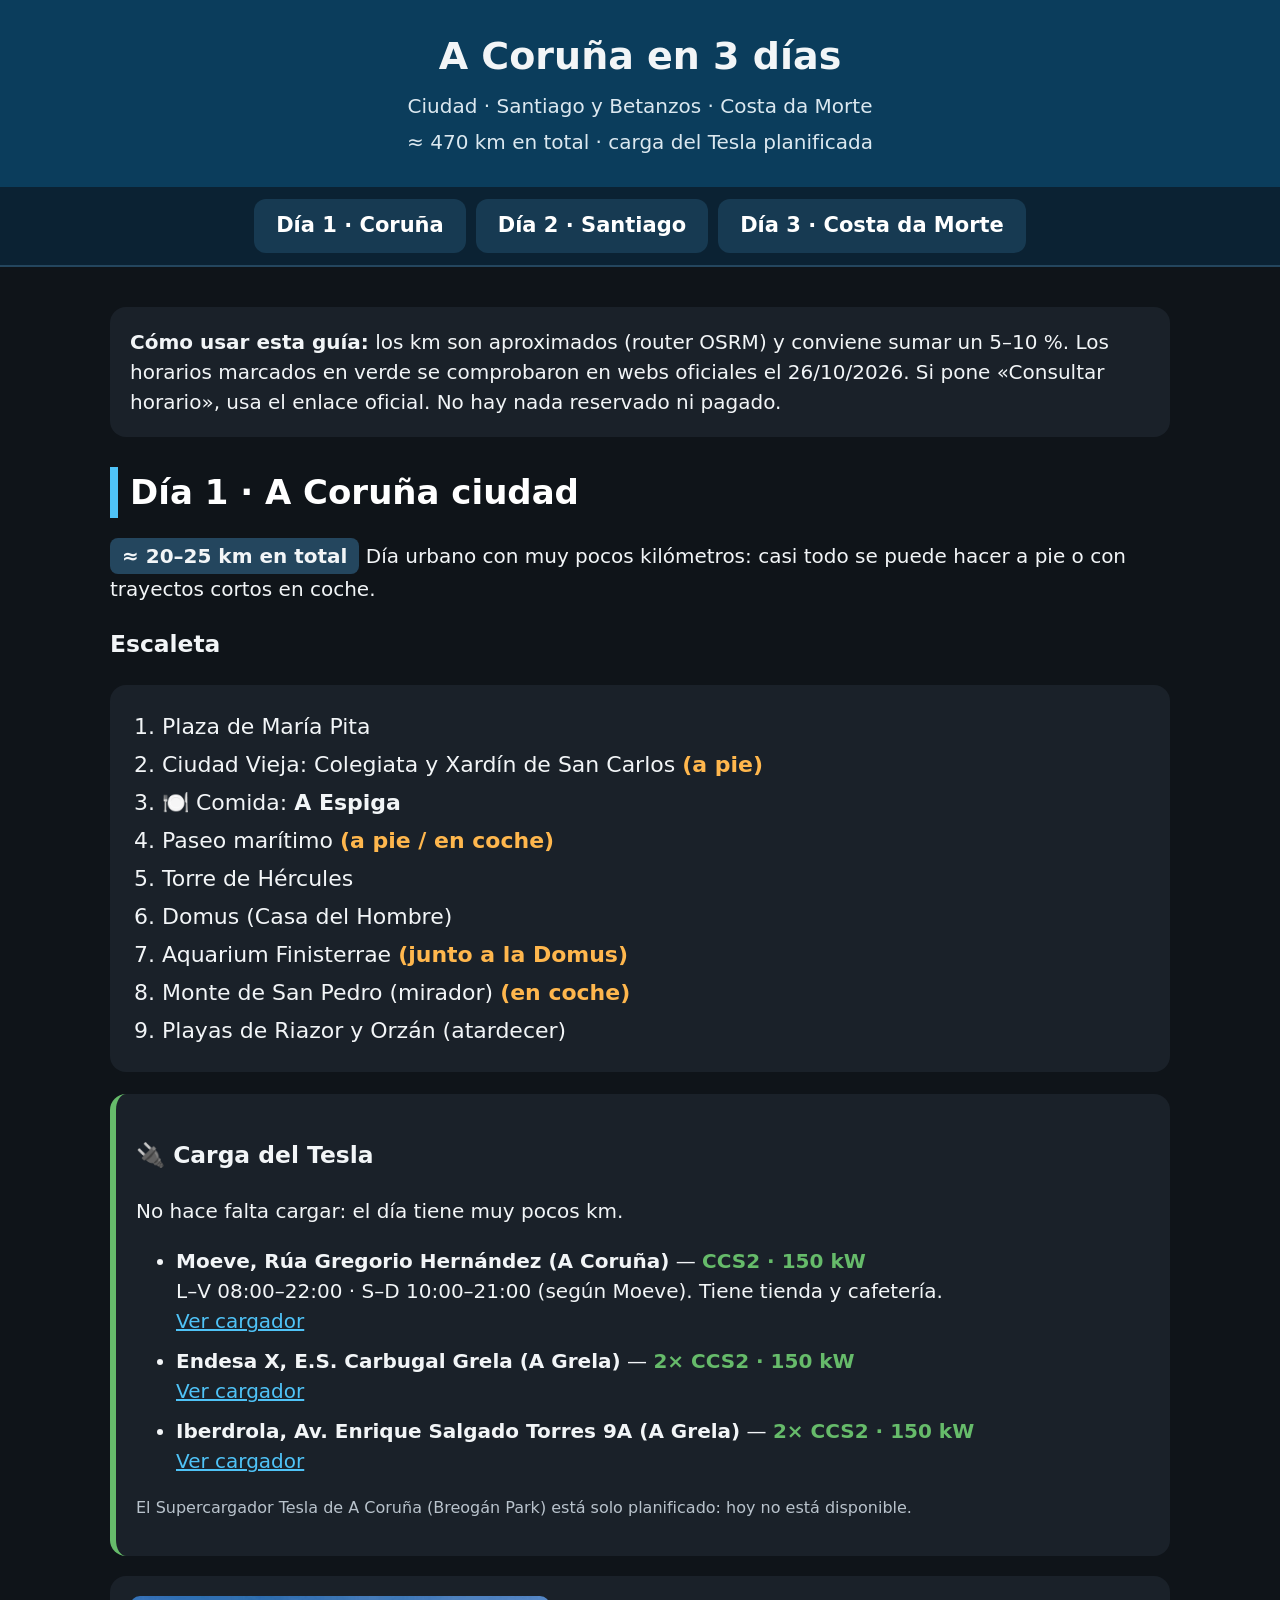
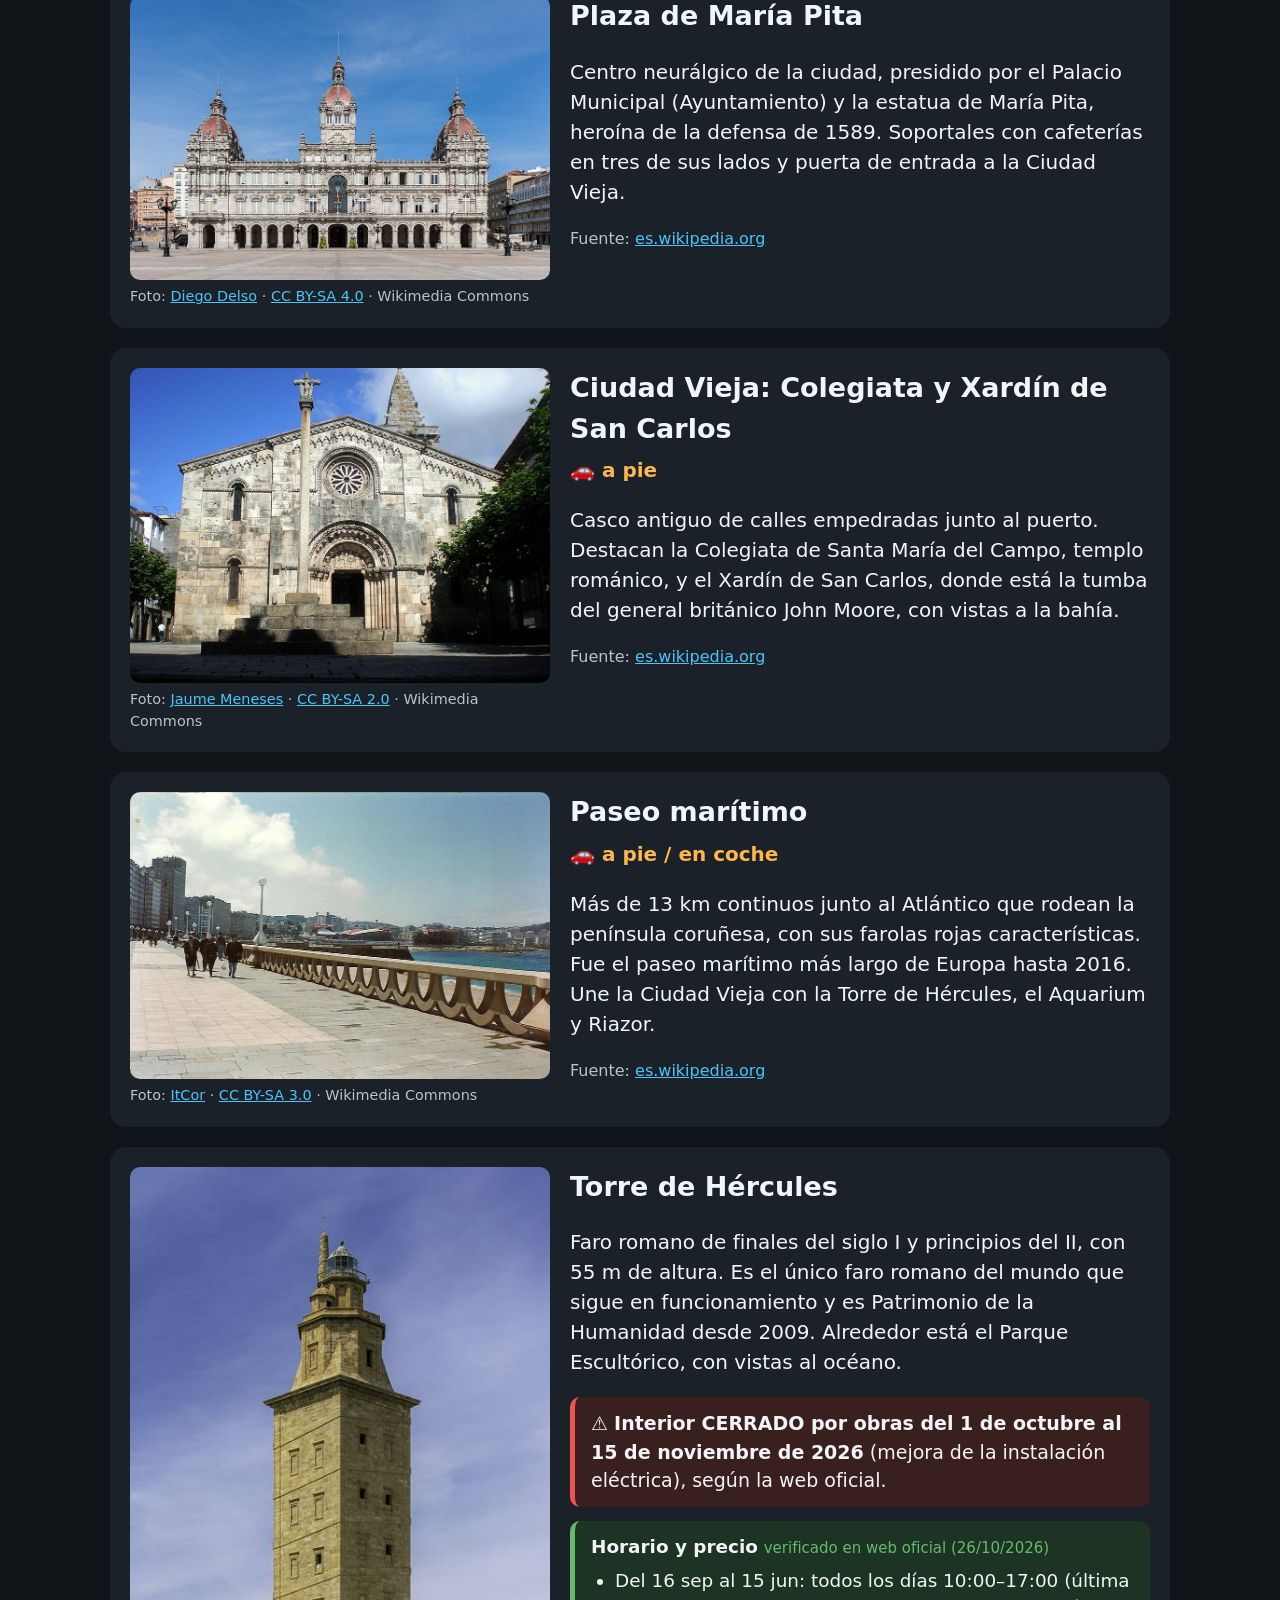
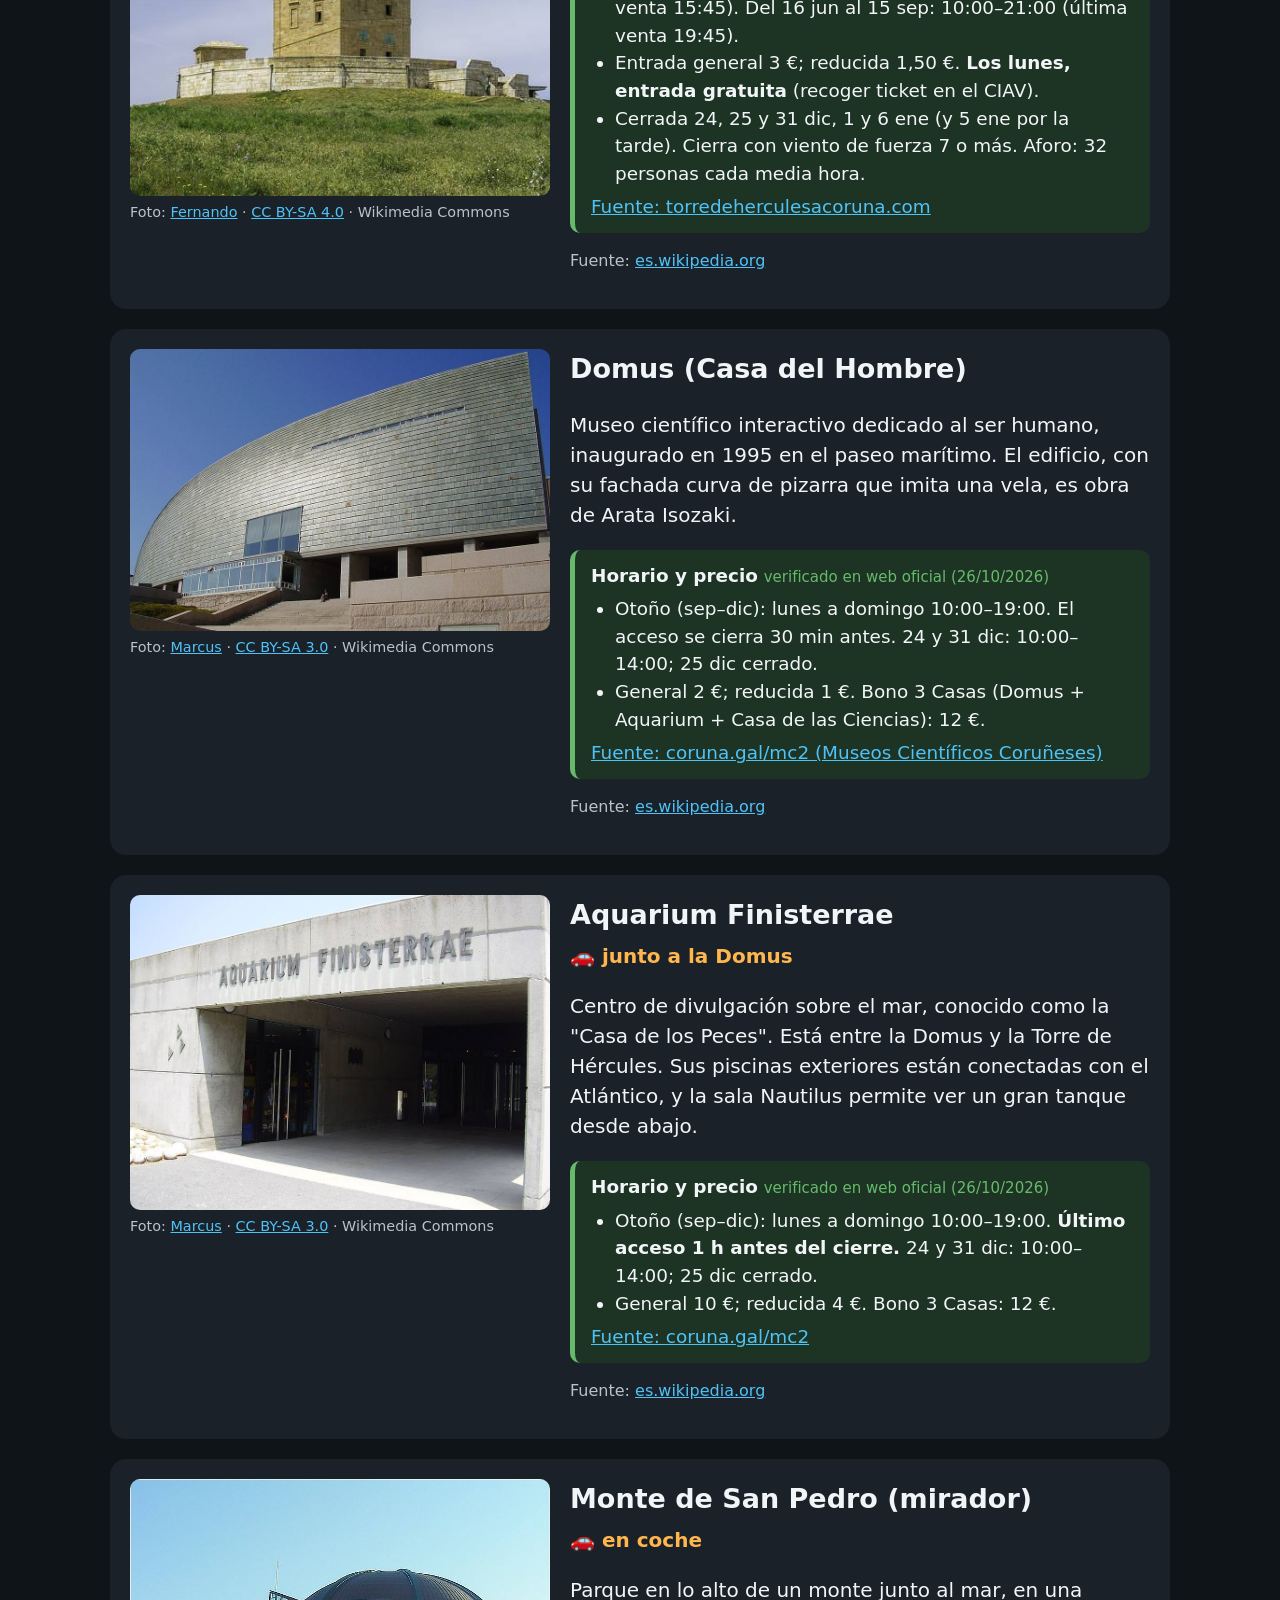
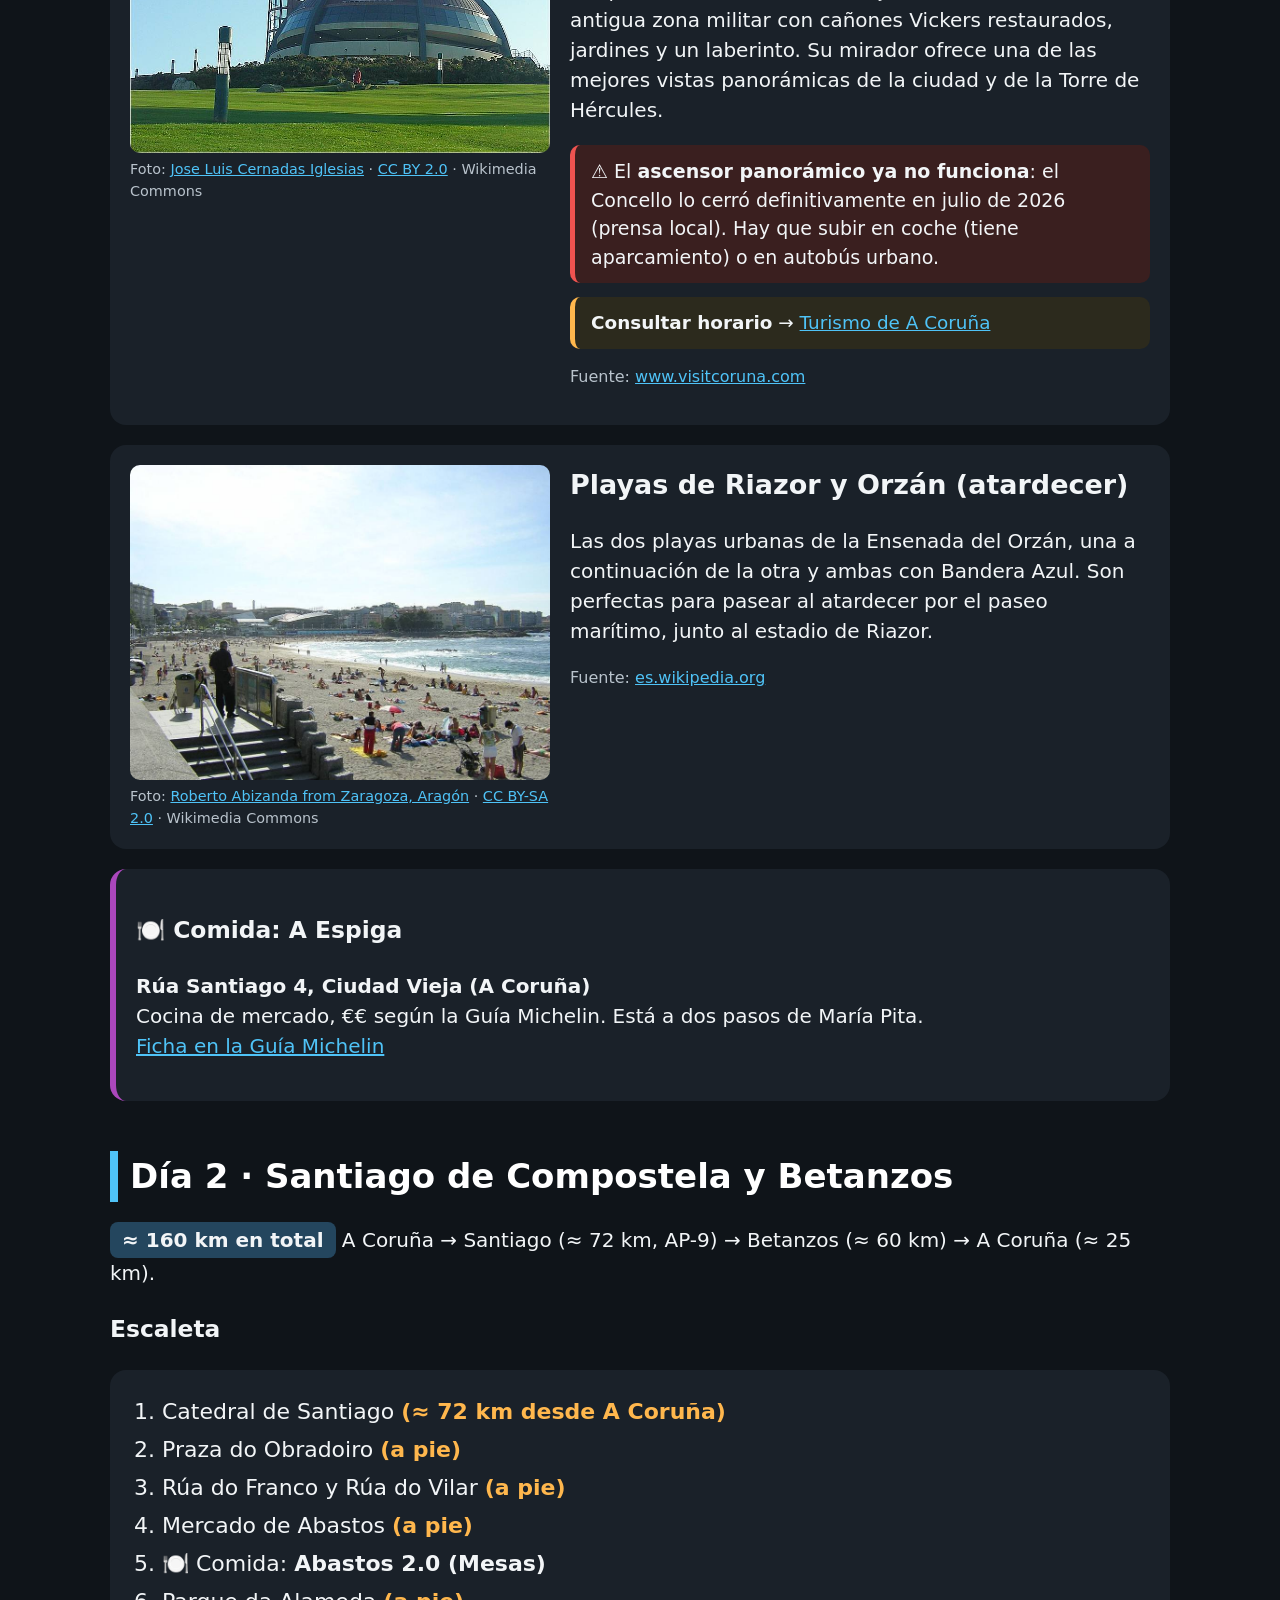
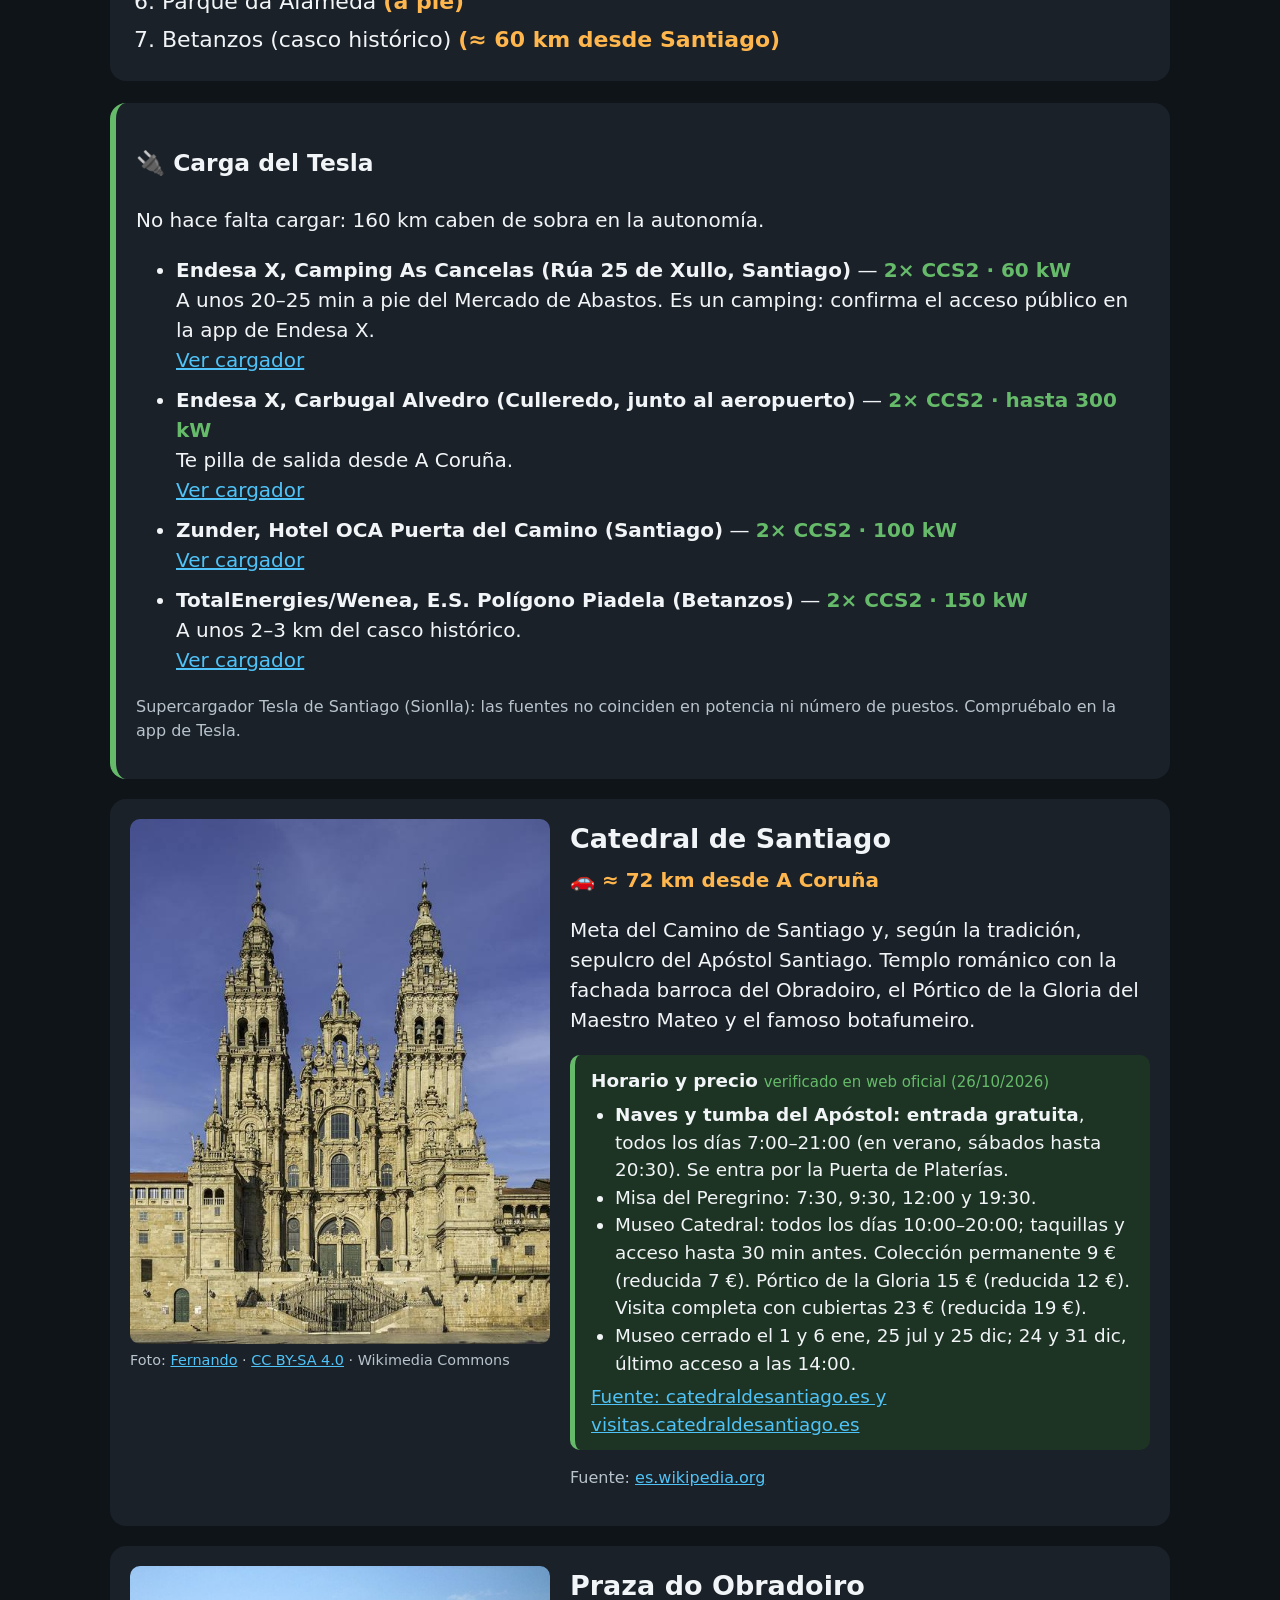
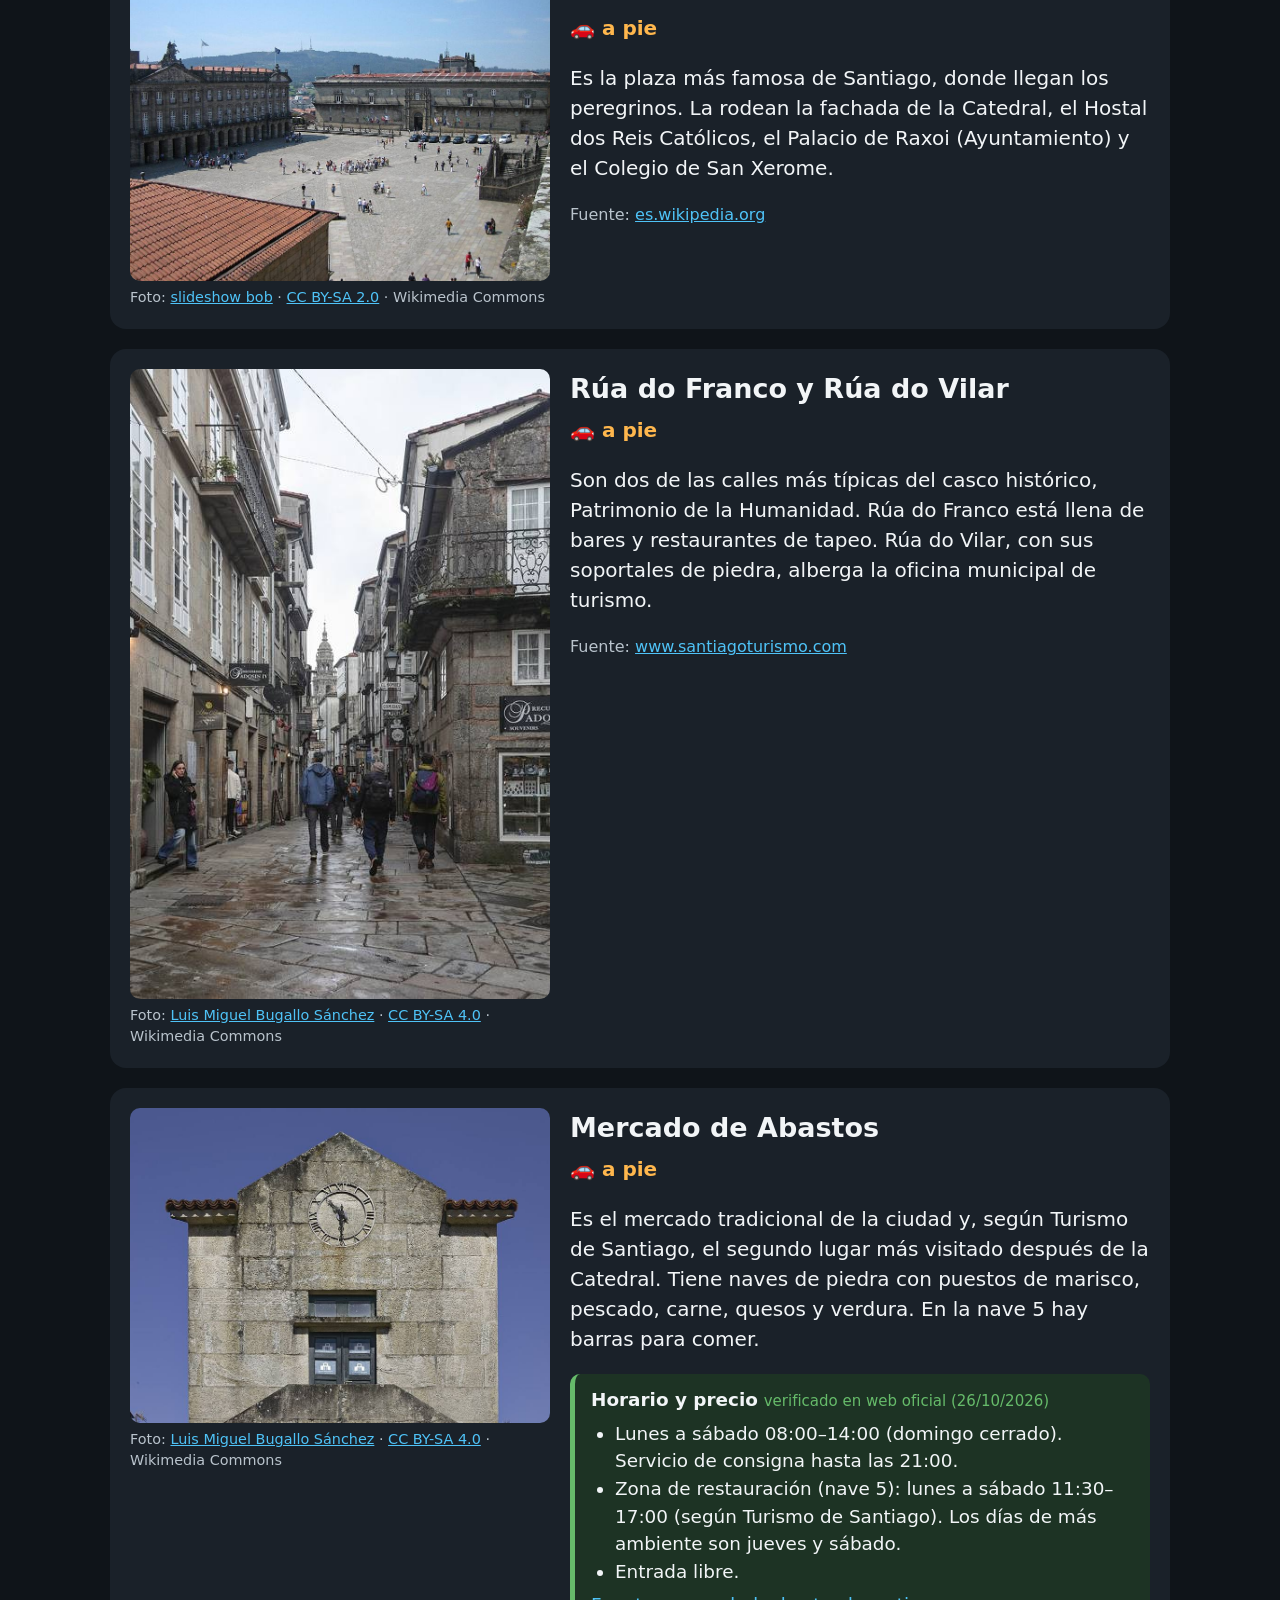
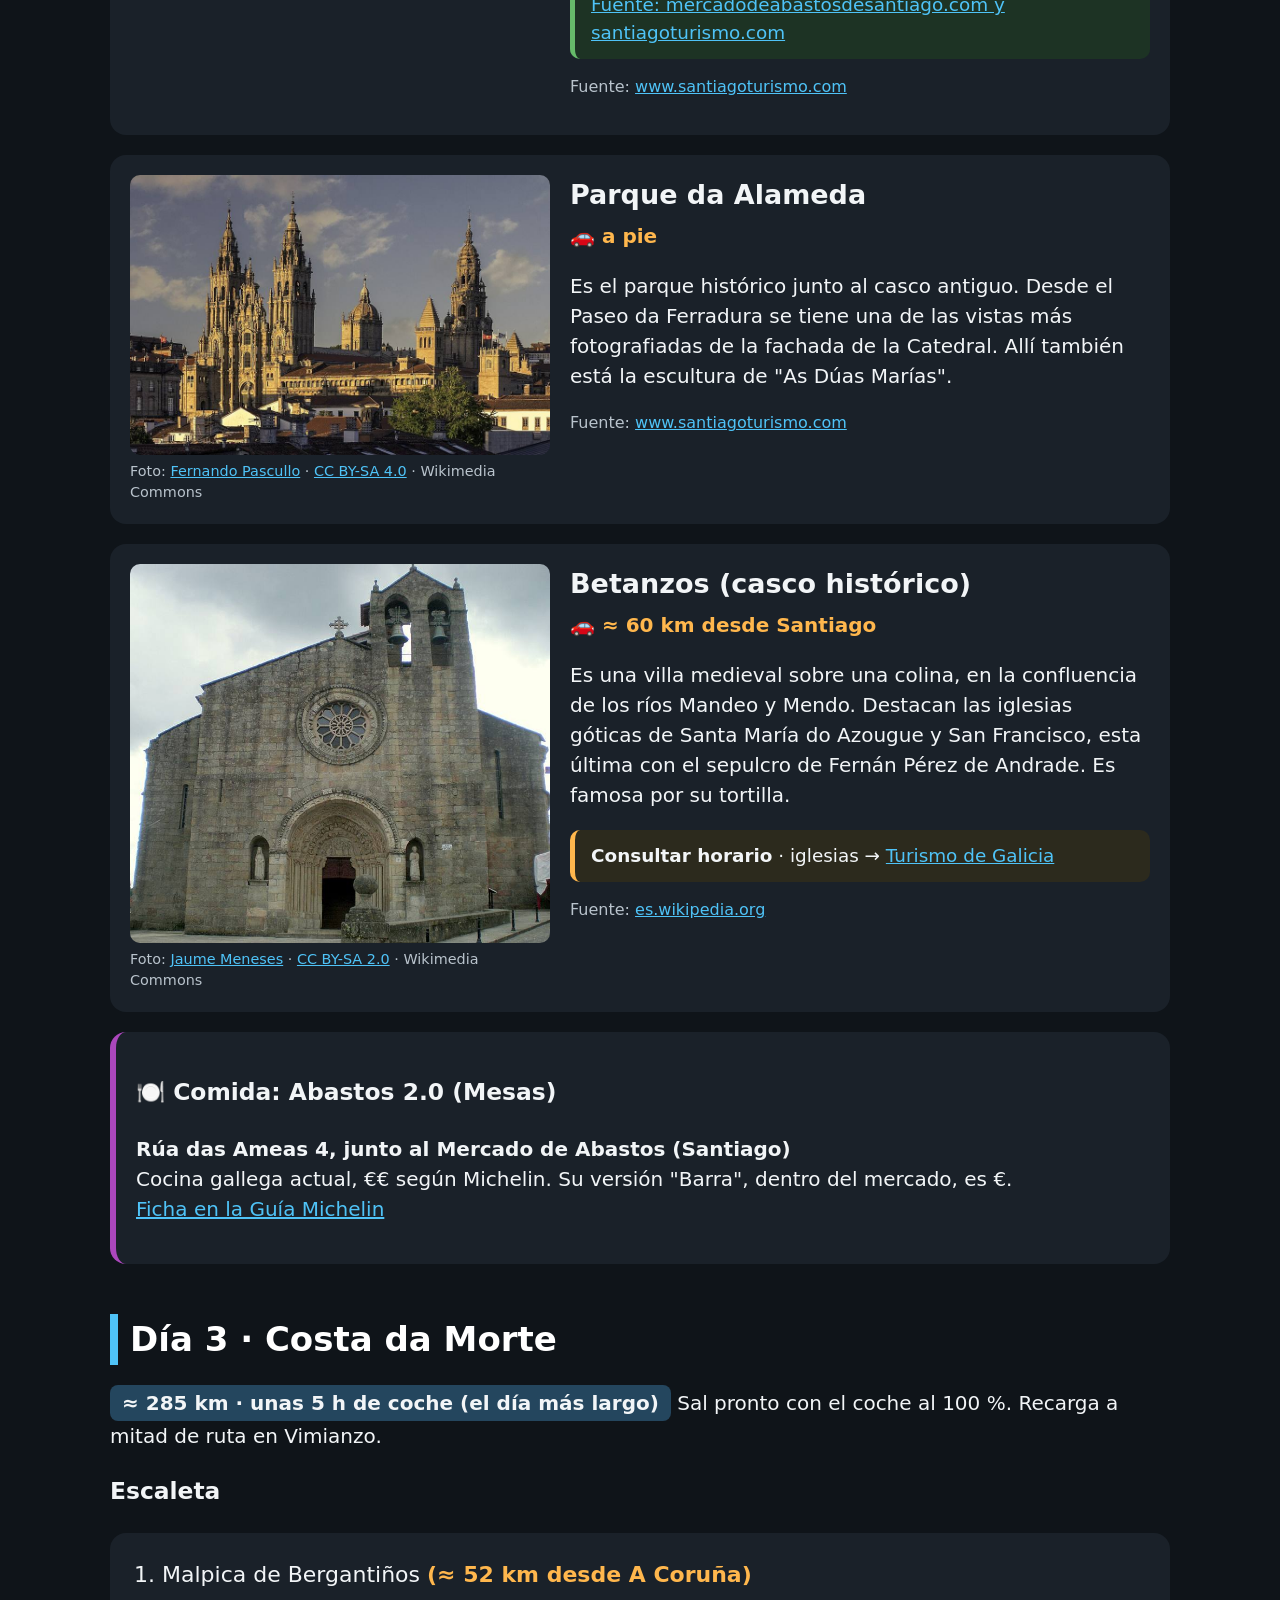
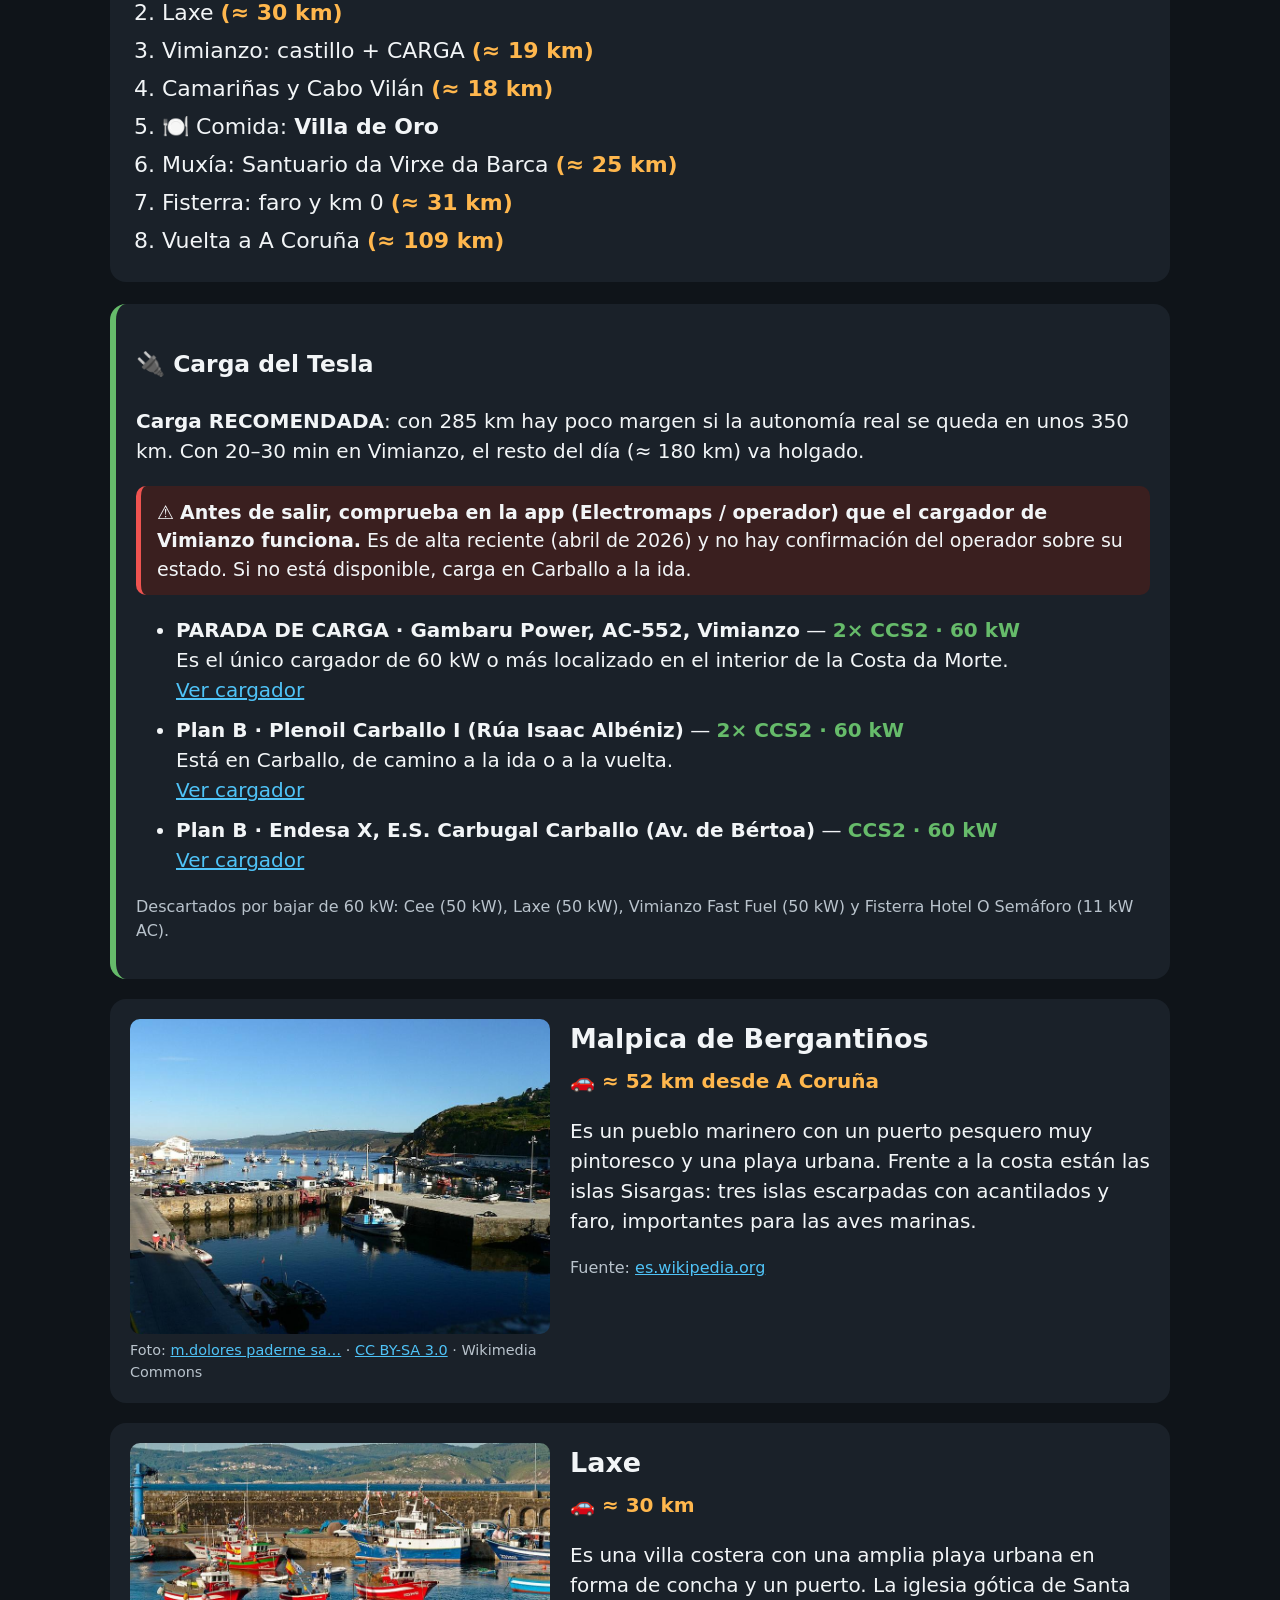
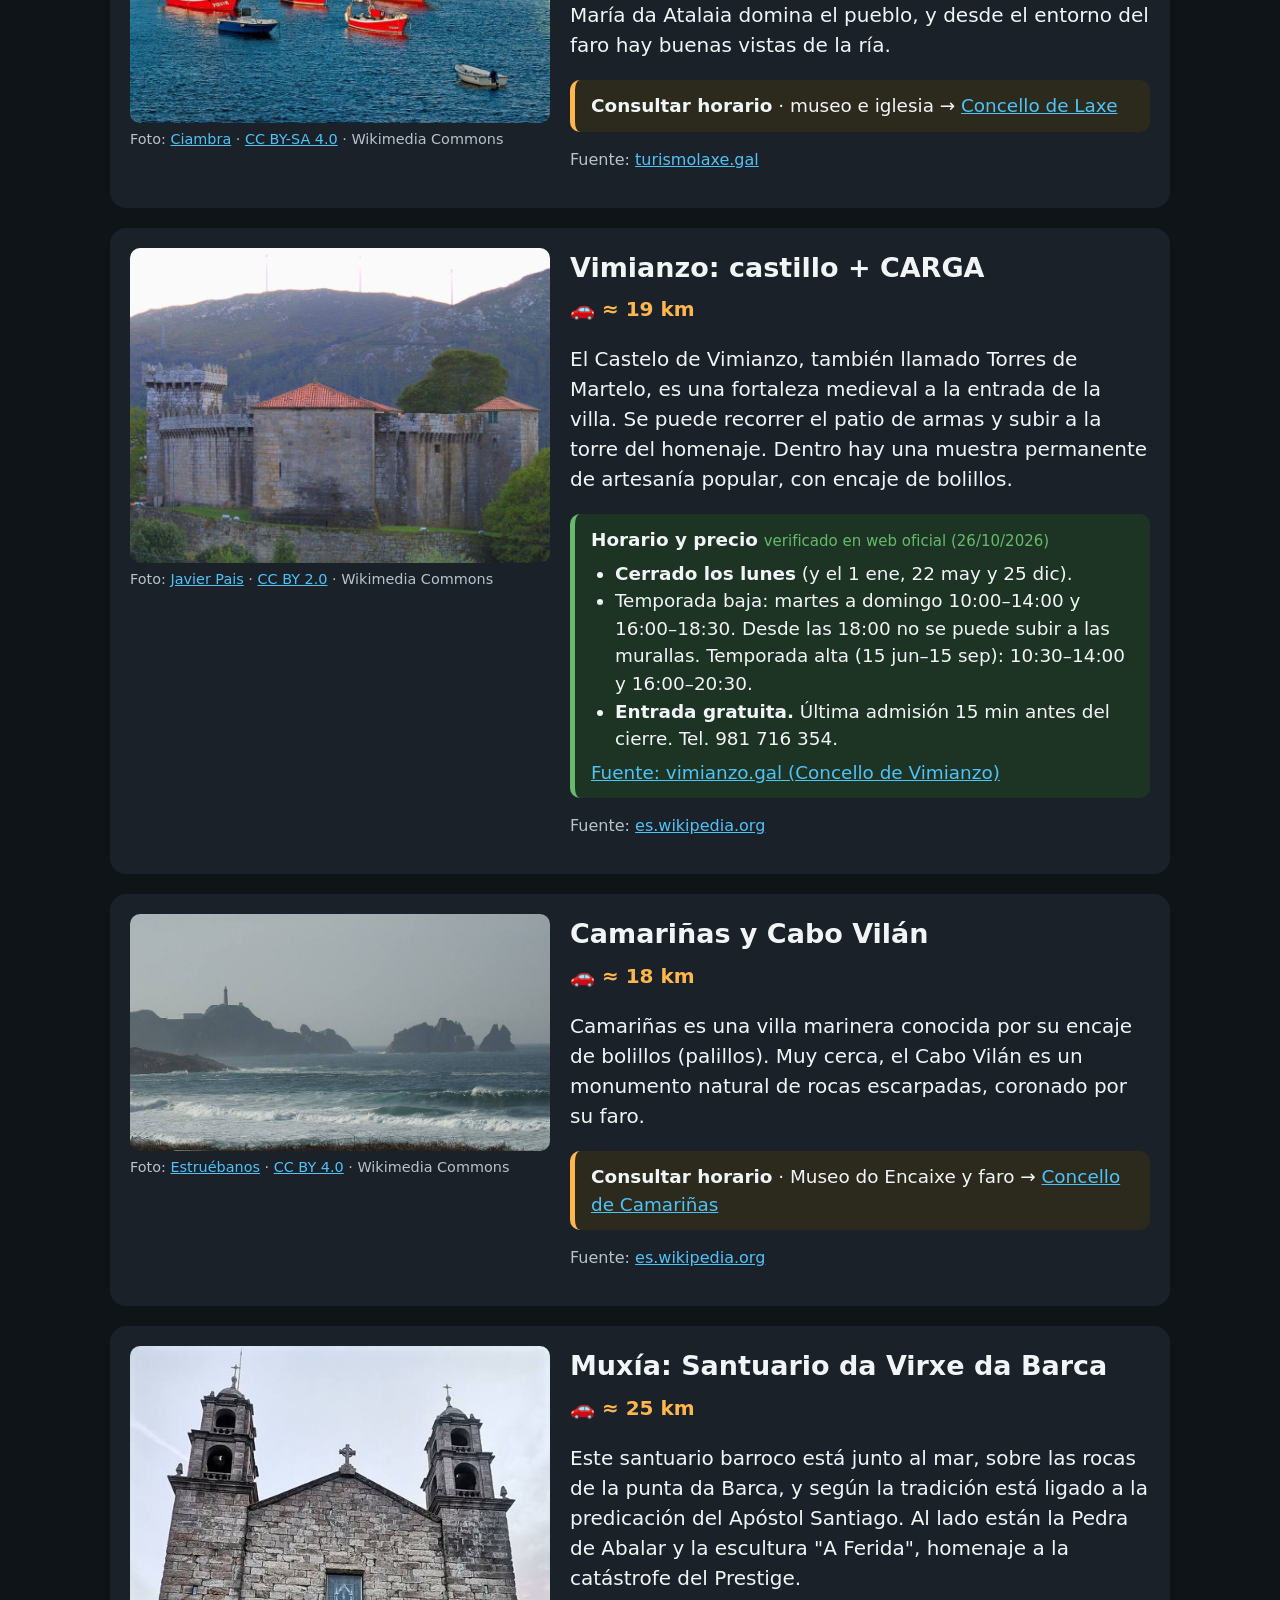
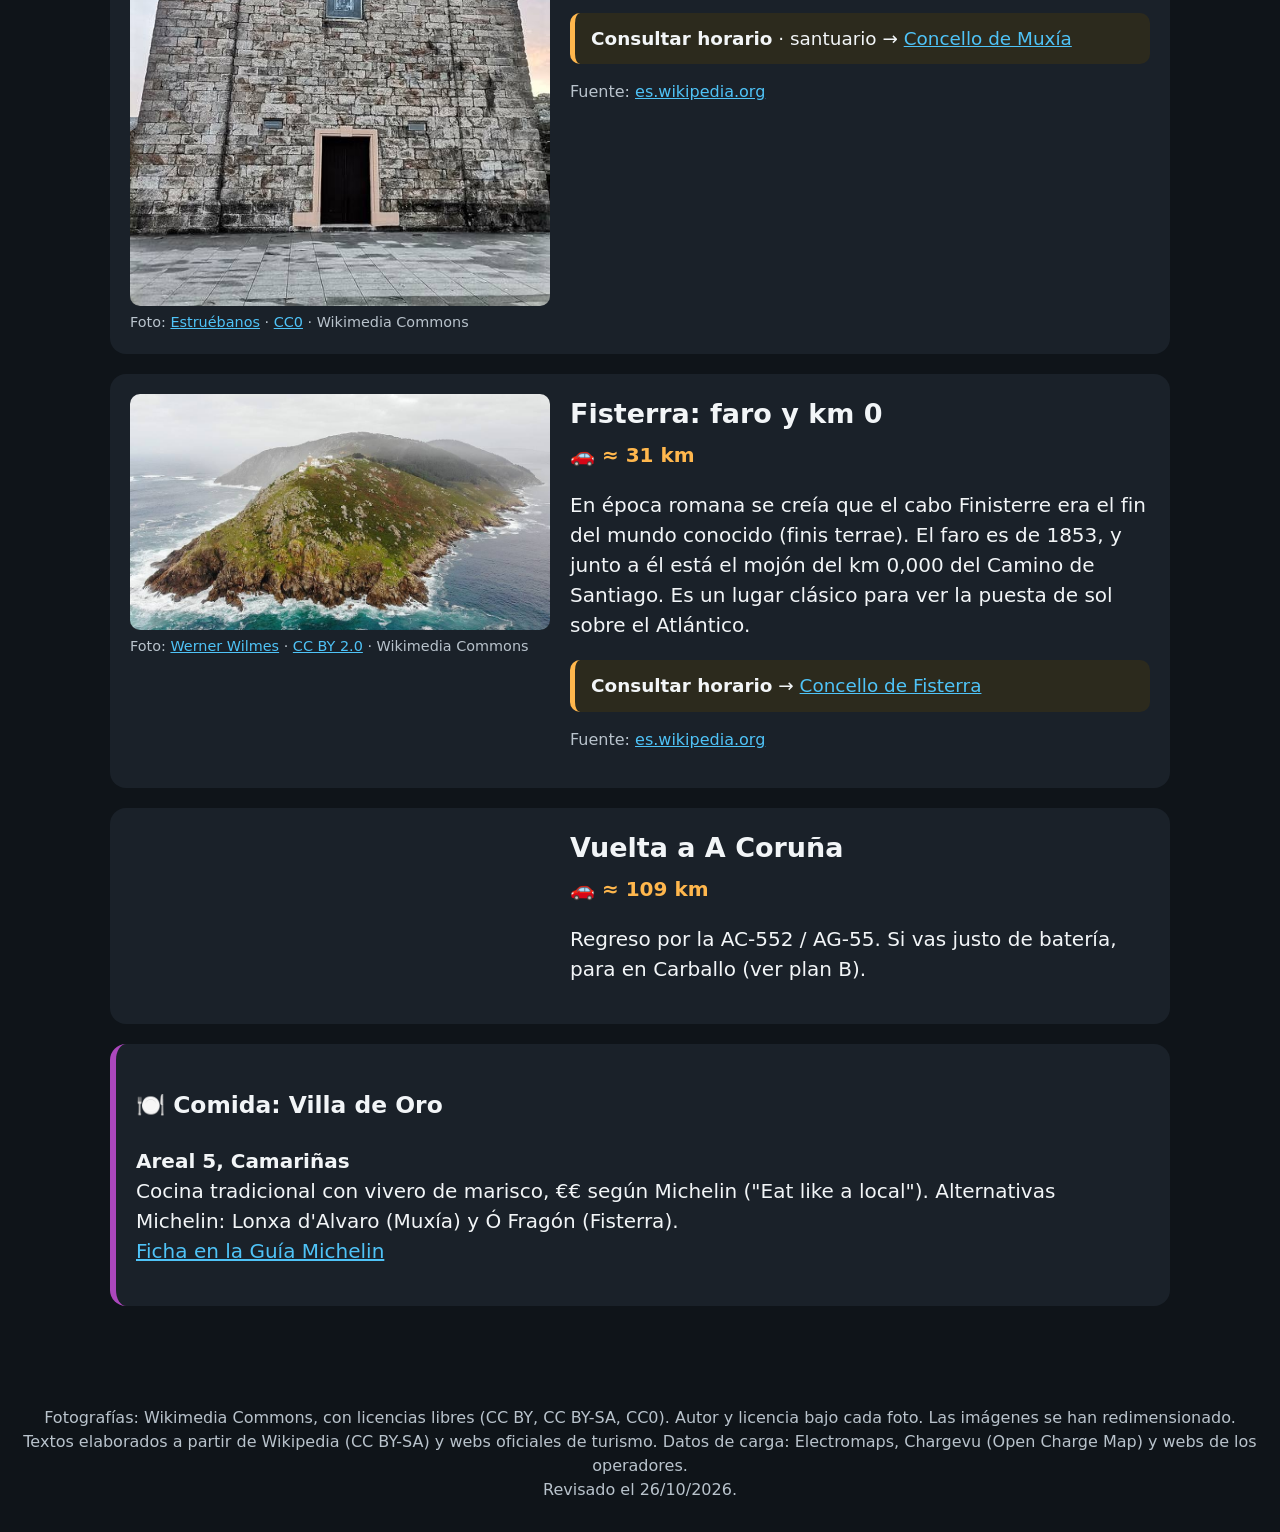
<file: coruna-3dias/index.html>
<!doctype html><html lang="es-ES"><head><meta charset="utf-8"><meta name="viewport" content="width=device-width,initial-scale=1">
<title>A Coruña en 3 días · Guía de viaje en Tesla</title><meta name="description" content="Itinerario de 3 días por A Coruña, Santiago, Betanzos y Costa da Morte, con paradas, horarios y puntos de carga.">
<style>
:root{--bg:#0f1419;--card:#1a2129;--fg:#f2f5f7;--mut:#b9c3cc;--acc:#4fc3f7;--ok:#66bb6a;--warn:#ffb74d;--bad:#ef5350}
*{box-sizing:border-box}html{font-size:20px}
body{margin:0;background:var(--bg);color:var(--fg);font-family:system-ui,-apple-system,"Segoe UI",Roboto,sans-serif;line-height:1.5}
a{color:var(--acc)}header{padding:1.2rem 1rem;background:#0b3d5c;text-align:center}
h1{margin:.2rem 0;font-size:1.9rem}header p{margin:.3rem 0;color:#dbe8f0}
nav{position:sticky;top:0;z-index:5;display:flex;gap:.5rem;justify-content:center;flex-wrap:wrap;padding:.6rem;background:#0b2233;border-bottom:2px solid #24465e}
nav a{padding:.55rem 1.1rem;border-radius:.6rem;background:#173a52;color:#fff;text-decoration:none;font-weight:700;font-size:1.05rem}
main{max-width:1100px;margin:auto;padding:1rem}
section.day{margin:1.5rem 0 2.5rem}h2{font-size:1.7rem;margin:.5rem 0;color:#fff;border-left:8px solid var(--acc);padding-left:.6rem}
.km{display:inline-block;background:#24465e;padding:.15rem .6rem;border-radius:.4rem;font-weight:700}
ol.esc{background:var(--card);border-radius:.8rem;padding:1rem 1rem 1rem 2.6rem;font-size:1.1rem}
ol.esc li{margin:.25rem 0}ol.esc .d{color:var(--warn);font-weight:700;white-space:nowrap}
.stop{display:grid;grid-template-columns:minmax(0,420px) 1fr;gap:1rem;background:var(--card);border-radius:.8rem;padding:1rem;margin:1rem 0}
.stop h3{margin:0 0 .3rem;font-size:1.35rem}
figure{margin:0}figure img{width:100%;height:auto;border-radius:.5rem;display:block;background:#333}
figcaption{font-size:.72rem;color:var(--mut);margin-top:.3rem}
.dist{color:var(--warn);font-weight:700}
.info{margin-top:.7rem;padding:.6rem .8rem;border-radius:.5rem;font-size:.92rem}
.info ul{margin:.3rem 0;padding-left:1.2rem}.ok{background:#1d3324;border-left:5px solid var(--ok)}
.chk{background:#2c2a1d;border-left:5px solid var(--warn)}.tag{font-size:.75rem;color:var(--ok)}
.alert{margin-top:.7rem;padding:.6rem .8rem;border-radius:.5rem;background:#3a1f1f;border-left:5px solid var(--bad);font-size:.95rem}
.box{background:var(--card);border-radius:.8rem;padding:1rem;margin:1rem 0}
.food{border-left:6px solid #ab47bc}.charge{border-left:6px solid var(--ok)}
.charge li{margin:.5rem 0}.pw{font-weight:800;color:var(--ok)}
.src{font-size:.8rem;color:var(--mut)}footer{padding:1.5rem 1rem;color:var(--mut);font-size:.8rem;text-align:center}
@media(max-width:760px){html{font-size:18px}.stop{grid-template-columns:1fr}}
</style></head><body>
<header><h1>A Coruña en 3 días</h1><p>Ciudad · Santiago y Betanzos · Costa da Morte</p><p>≈ 470 km en total · carga del Tesla planificada</p></header>
<nav><a href="#dia1">Día 1 · Coruña</a><a href="#dia2">Día 2 · Santiago</a><a href="#dia3">Día 3 · Costa da Morte</a></nav>
<main>
<div class="box"><b>Cómo usar esta guía:</b> los km son aproximados (router OSRM) y conviene sumar un 5–10 %. Los horarios marcados en verde se comprobaron en webs oficiales el 26/10/2026. Si pone «Consultar horario», usa el enlace oficial. No hay nada reservado ni pagado.</div>
<section class="day" id="dia1"><h2>Día 1 · A Coruña ciudad</h2><p><span class="km">≈ 20–25 km en total</span> Día urbano con muy pocos kilómetros: casi todo se puede hacer a pie o con trayectos cortos en coche.</p><h3>Escaleta</h3><ol class="esc"><li>Plaza de María Pita</li><li>Ciudad Vieja: Colegiata y Xardín de San Carlos <span class="d">(a pie)</span></li><li>🍽️ Comida: <b>A Espiga</b></li><li>Paseo marítimo <span class="d">(a pie / en coche)</span></li><li>Torre de Hércules</li><li>Domus (Casa del Hombre)</li><li>Aquarium Finisterrae <span class="d">(junto a la Domus)</span></li><li>Monte de San Pedro (mirador) <span class="d">(en coche)</span></li><li>Playas de Riazor y Orzán (atardecer)</li></ol><div class="box charge"><h3>🔌 Carga del Tesla</h3><p>No hace falta cargar: el día tiene muy pocos km.</p><ul><li><b>Moeve, Rúa Gregorio Hernández (A Coruña)</b> — <span class="pw">CCS2 · 150 kW</span><br>L–V 08:00–22:00 · S–D 10:00–21:00 (según Moeve). Tiene tienda y cafetería.<br><a href="https://www.moeve.es/es/cerca-de-ti/puntos-recarga-electrica/acoruna/la-coruna-gregorio-hernandez-ii">Ver cargador</a></li><li><b>Endesa X, E.S. Carbugal Grela (A Grela)</b> — <span class="pw">2× CCS2 · 150 kW</span><br><a href="https://chargevu.com/station/e-s-carbugal-grela-205560">Ver cargador</a></li><li><b>Iberdrola, Av. Enrique Salgado Torres 9A (A Grela)</b> — <span class="pw">2× CCS2 · 150 kW</span><br><a href="https://www.electromaps.com/es/puntos-carga/espana/la-coruna/a-coruna/acsaucerojoslesagrela01-avenida-enrique-salgado-torres">Ver cargador</a></li></ul><p class="src">El Supercargador Tesla de A Coruña (Breogán Park) está solo planificado: hoy no está disponible.</p></div><article class="stop"><figure><img src="img/d1-mariapita.jpg" alt="Plaza de María Pita" loading="lazy"><figcaption>Foto: <a href="https://commons.wikimedia.org/wiki/File:Ayuntamiento,_La_Coru%C3%B1a,_Espa%C3%B1a,_2015-09-25,_DD_44.jpg">Diego Delso</a> · <a href="https://creativecommons.org/licenses/by-sa/4.0">CC BY-SA 4.0</a> · Wikimedia Commons</figcaption></figure><div><h3>Plaza de María Pita</h3><p>Centro neurálgico de la ciudad, presidido por el Palacio Municipal (Ayuntamiento) y la estatua de María Pita, heroína de la defensa de 1589. Soportales con cafeterías en tres de sus lados y puerta de entrada a la Ciudad Vieja.</p><p class="src">Fuente: <a href="https://es.wikipedia.org/wiki/Plaza_de_María_Pita">es.wikipedia.org</a></p></div></article><article class="stop"><figure><img src="img/d1-ciudadvieja.jpg" alt="Ciudad Vieja: Colegiata y Xardín de San Carlos" loading="lazy"><figcaption>Foto: <a href="https://commons.wikimedia.org/wiki/File:Colegiata_de_Santa_Maria6.jpg">Jaume Meneses</a> · <a href="https://creativecommons.org/licenses/by-sa/2.0">CC BY-SA 2.0</a> · Wikimedia Commons</figcaption></figure><div><h3>Ciudad Vieja: Colegiata y Xardín de San Carlos</h3><div class="dist">🚗 a pie</div><p>Casco antiguo de calles empedradas junto al puerto. Destacan la Colegiata de Santa María del Campo, templo románico, y el Xardín de San Carlos, donde está la tumba del general británico John Moore, con vistas a la bahía.</p><p class="src">Fuente: <a href="https://es.wikipedia.org/wiki/Colegiata_de_Santa_María_del_Campo">es.wikipedia.org</a></p></div></article><article class="stop"><figure><img src="img/d1-paseo.jpg" alt="Paseo marítimo" loading="lazy"><figcaption>Foto: <a href="https://commons.wikimedia.org/wiki/File:Escaneopaseo.jpg">ItCor</a> · <a href="https://creativecommons.org/licenses/by-sa/3.0">CC BY-SA 3.0</a> · Wikimedia Commons</figcaption></figure><div><h3>Paseo marítimo</h3><div class="dist">🚗 a pie / en coche</div><p>Más de 13 km continuos junto al Atlántico que rodean la península coruñesa, con sus farolas rojas características. Fue el paseo marítimo más largo de Europa hasta 2016. Une la Ciudad Vieja con la Torre de Hércules, el Aquarium y Riazor.</p><p class="src">Fuente: <a href="https://es.wikipedia.org/wiki/Paseo_marítimo_de_La_Coruña">es.wikipedia.org</a></p></div></article><article class="stop"><figure><img src="img/d1-torre.jpg" alt="Torre de Hércules" loading="lazy"><figcaption>Foto: <a href="https://commons.wikimedia.org/wiki/File:Torre_de_H%C3%A9rcules_2023.jpg">Fernando</a> · <a href="https://creativecommons.org/licenses/by-sa/4.0">CC BY-SA 4.0</a> · Wikimedia Commons</figcaption></figure><div><h3>Torre de Hércules</h3><p>Faro romano de finales del siglo I y principios del II, con 55 m de altura. Es el único faro romano del mundo que sigue en funcionamiento y es Patrimonio de la Humanidad desde 2009. Alrededor está el Parque Escultórico, con vistas al océano.</p><div class="alert">⚠️ <b>Interior CERRADO por obras del 1 de octubre al 15 de noviembre de 2026</b> (mejora de la instalación eléctrica), según la web oficial.</div><div class="info ok"><b>Horario y precio</b> <span class="tag">verificado en web oficial (26/10/2026)</span><ul><li>Del 16 sep al 15 jun: todos los días 10:00–17:00 (última venta 15:45). Del 16 jun al 15 sep: 10:00–21:00 (última venta 19:45).</li><li>Entrada general 3 €; reducida 1,50 €. <b>Los lunes, entrada gratuita</b> (recoger ticket en el CIAV).</li><li>Cerrada 24, 25 y 31 dic, 1 y 6 ene (y 5 ene por la tarde). Cierra con viento de fuerza 7 o más. Aforo: 32 personas cada media hora.</li></ul><a href="https://www.torredeherculesacoruna.com/torre/es/visitas/tarifas-y-horarios">Fuente: torredeherculesacoruna.com</a></div><p class="src">Fuente: <a href="https://es.wikipedia.org/wiki/Torre_de_Hércules">es.wikipedia.org</a></p></div></article><article class="stop"><figure><img src="img/d1-domus.jpg" alt="Domus (Casa del Hombre)" loading="lazy"><figcaption>Foto: <a href="https://commons.wikimedia.org/wiki/File:Domus2.jpg">Marcus</a> · <a href="http://creativecommons.org/licenses/by-sa/3.0/">CC BY-SA 3.0</a> · Wikimedia Commons</figcaption></figure><div><h3>Domus (Casa del Hombre)</h3><p>Museo científico interactivo dedicado al ser humano, inaugurado en 1995 en el paseo marítimo. El edificio, con su fachada curva de pizarra que imita una vela, es obra de Arata Isozaki.</p><div class="info ok"><b>Horario y precio</b> <span class="tag">verificado en web oficial (26/10/2026)</span><ul><li>Otoño (sep–dic): lunes a domingo 10:00–19:00. El acceso se cierra 30 min antes. 24 y 31 dic: 10:00–14:00; 25 dic cerrado.</li><li>General 2 €; reducida 1 €. Bono 3 Casas (Domus + Aquarium + Casa de las Ciencias): 12 €.</li></ul><a href="https://www.coruna.gal/mc2/es/domus">Fuente: coruna.gal/mc2 (Museos Científicos Coruñeses)</a></div><p class="src">Fuente: <a href="https://es.wikipedia.org/wiki/Domus_(La_Coruña)">es.wikipedia.org</a></p></div></article><article class="stop"><figure><img src="img/d1-aquarium.jpg" alt="Aquarium Finisterrae" loading="lazy"><figcaption>Foto: <a href="https://commons.wikimedia.org/wiki/File:Entrada_del_Aquarium_Finisterrae.jpg">Marcus</a> · <a href="http://creativecommons.org/licenses/by-sa/3.0/">CC BY-SA 3.0</a> · Wikimedia Commons</figcaption></figure><div><h3>Aquarium Finisterrae</h3><div class="dist">🚗 junto a la Domus</div><p>Centro de divulgación sobre el mar, conocido como la &quot;Casa de los Peces&quot;. Está entre la Domus y la Torre de Hércules. Sus piscinas exteriores están conectadas con el Atlántico, y la sala Nautilus permite ver un gran tanque desde abajo.</p><div class="info ok"><b>Horario y precio</b> <span class="tag">verificado en web oficial (26/10/2026)</span><ul><li>Otoño (sep–dic): lunes a domingo 10:00–19:00. <b>Último acceso 1 h antes del cierre.</b> 24 y 31 dic: 10:00–14:00; 25 dic cerrado.</li><li>General 10 €; reducida 4 €. Bono 3 Casas: 12 €.</li></ul><a href="https://www.coruna.gal/mc2/es/aquarium-finisterrae">Fuente: coruna.gal/mc2</a></div><p class="src">Fuente: <a href="https://es.wikipedia.org/wiki/Aquarium_Finisterrae">es.wikipedia.org</a></p></div></article><article class="stop"><figure><img src="img/d1-sanpedro.jpg" alt="Monte de San Pedro (mirador)" loading="lazy"><figcaption>Foto: <a href="https://commons.wikimedia.org/wiki/File:Mirador_do_Monte_de_San_Pedro,_Visma._A_Coru%C3%B1a.jpg">Jose Luis Cernadas Iglesias</a> · <a href="https://creativecommons.org/licenses/by/2.0">CC BY 2.0</a> · Wikimedia Commons</figcaption></figure><div><h3>Monte de San Pedro (mirador)</h3><div class="dist">🚗 en coche</div><p>Parque en lo alto de un monte junto al mar, en una antigua zona militar con cañones Vickers restaurados, jardines y un laberinto. Su mirador ofrece una de las mejores vistas panorámicas de la ciudad y de la Torre de Hércules.</p><div class="alert">⚠️ El <b>ascensor panorámico ya no funciona</b>: el Concello lo cerró definitivamente en julio de 2026 (prensa local). Hay que subir en coche (tiene aparcamiento) o en autobús urbano.</div><div class="info chk"><b>Consultar horario</b> → <a href="https://www.visitcoruna.com/turismo/es/que-hacer-en-a-coruna/naturaleza-y-deporte/parques-y-jardines/monte-de-san-pedro">Turismo de A Coruña</a></div><p class="src">Fuente: <a href="https://www.visitcoruna.com/turismo/es/que-hacer-en-a-coruna/naturaleza-y-deporte/parques-y-jardines/monte-de-san-pedro">www.visitcoruna.com</a></p></div></article><article class="stop"><figure><img src="img/d1-riazor.jpg" alt="Playas de Riazor y Orzán (atardecer)" loading="lazy"><figcaption>Foto: <a href="https://commons.wikimedia.org/wiki/File:Praia_de_Riazor.A_Coru%C3%B1a_Galicia.jpg">Roberto Abizanda from Zaragoza, Aragón</a> · <a href="https://creativecommons.org/licenses/by-sa/2.0">CC BY-SA 2.0</a> · Wikimedia Commons</figcaption></figure><div><h3>Playas de Riazor y Orzán (atardecer)</h3><p>Las dos playas urbanas de la Ensenada del Orzán, una a continuación de la otra y ambas con Bandera Azul. Son perfectas para pasear al atardecer por el paseo marítimo, junto al estadio de Riazor.</p><p class="src">Fuente: <a href="https://es.wikipedia.org/wiki/Playa_de_Riazor">es.wikipedia.org</a></p></div></article><div class="box food"><h3>🍽️ Comida: A Espiga</h3><p><b>Rúa Santiago 4, Ciudad Vieja (A Coruña)</b><br>Cocina de mercado, €€ según la Guía Michelin. Está a dos pasos de María Pita.<br><a href="https://guide.michelin.com/es/es/galicia/a-corua/restaurante/a-espiga">Ficha en la Guía Michelin</a></p></div></section><section class="day" id="dia2"><h2>Día 2 · Santiago de Compostela y Betanzos</h2><p><span class="km">≈ 160 km en total</span> A Coruña → Santiago (≈ 72 km, AP-9) → Betanzos (≈ 60 km) → A Coruña (≈ 25 km).</p><h3>Escaleta</h3><ol class="esc"><li>Catedral de Santiago <span class="d">(≈ 72 km desde A Coruña)</span></li><li>Praza do Obradoiro <span class="d">(a pie)</span></li><li>Rúa do Franco y Rúa do Vilar <span class="d">(a pie)</span></li><li>Mercado de Abastos <span class="d">(a pie)</span></li><li>🍽️ Comida: <b>Abastos 2.0 (Mesas)</b></li><li>Parque da Alameda <span class="d">(a pie)</span></li><li>Betanzos (casco histórico) <span class="d">(≈ 60 km desde Santiago)</span></li></ol><div class="box charge"><h3>🔌 Carga del Tesla</h3><p>No hace falta cargar: 160 km caben de sobra en la autonomía.</p><ul><li><b>Endesa X, Camping As Cancelas (Rúa 25 de Xullo, Santiago)</b> — <span class="pw">2× CCS2 · 60 kW</span><br>A unos 20–25 min a pie del Mercado de Abastos. Es un camping: confirma el acceso público en la app de Endesa X.<br><a href="https://chargevu.com/station/camping-as-cancelas-202093">Ver cargador</a></li><li><b>Endesa X, Carbugal Alvedro (Culleredo, junto al aeropuerto)</b> — <span class="pw">2× CCS2 · hasta 300 kW</span><br>Te pilla de salida desde A Coruña.<br><a href="https://chargevu.com/station/carbugal-alvedro-312094">Ver cargador</a></li><li><b>Zunder, Hotel OCA Puerta del Camino (Santiago)</b> — <span class="pw">2× CCS2 · 100 kW</span><br><a href="https://chargevu.com/station/hotel-oca-santiago-de-compostela-zunder-146548">Ver cargador</a></li><li><b>TotalEnergies/Wenea, E.S. Polígono Piadela (Betanzos)</b> — <span class="pw">2× CCS2 · 150 kW</span><br>A unos 2–3 km del casco histórico.<br><a href="https://cargadoreshoy.es/cargadores/a-coruna/betanzos/213535">Ver cargador</a></li></ul><p class="src">Supercargador Tesla de Santiago (Sionlla): las fuentes no coinciden en potencia ni número de puestos. Compruébalo en la app de Tesla.</p></div><article class="stop"><figure><img src="img/d2-catedral.jpg" alt="Catedral de Santiago" loading="lazy"><figcaption>Foto: <a href="https://commons.wikimedia.org/wiki/File:Santiago_cathedral_2021.jpg">Fernando</a> · <a href="https://creativecommons.org/licenses/by-sa/4.0">CC BY-SA 4.0</a> · Wikimedia Commons</figcaption></figure><div><h3>Catedral de Santiago</h3><div class="dist">🚗 ≈ 72 km desde A Coruña</div><p>Meta del Camino de Santiago y, según la tradición, sepulcro del Apóstol Santiago. Templo románico con la fachada barroca del Obradoiro, el Pórtico de la Gloria del Maestro Mateo y el famoso botafumeiro.</p><div class="info ok"><b>Horario y precio</b> <span class="tag">verificado en web oficial (26/10/2026)</span><ul><li><b>Naves y tumba del Apóstol: entrada gratuita</b>, todos los días 7:00–21:00 (en verano, sábados hasta 20:30). Se entra por la Puerta de Platerías.</li><li>Misa del Peregrino: 7:30, 9:30, 12:00 y 19:30.</li><li>Museo Catedral: todos los días 10:00–20:00; taquillas y acceso hasta 30 min antes. Colección permanente 9 € (reducida 7 €). Pórtico de la Gloria 15 € (reducida 12 €). Visita completa con cubiertas 23 € (reducida 19 €).</li><li>Museo cerrado el 1 y 6 ene, 25 jul y 25 dic; 24 y 31 dic, último acceso a las 14:00.</li></ul><a href="https://catedraldesantiago.es/visitas/">Fuente: catedraldesantiago.es y visitas.catedraldesantiago.es</a></div><p class="src">Fuente: <a href="https://es.wikipedia.org/wiki/Catedral_de_Santiago_de_Compostela">es.wikipedia.org</a></p></div></article><article class="stop"><figure><img src="img/d2-obradoiro.jpg" alt="Praza do Obradoiro" loading="lazy"><figcaption>Foto: <a href="https://commons.wikimedia.org/wiki/File:Praza_do_Obradorio.jpg">slideshow bob</a> · <a href="https://creativecommons.org/licenses/by-sa/2.0">CC BY-SA 2.0</a> · Wikimedia Commons</figcaption></figure><div><h3>Praza do Obradoiro</h3><div class="dist">🚗 a pie</div><p>Es la plaza más famosa de Santiago, donde llegan los peregrinos. La rodean la fachada de la Catedral, el Hostal dos Reis Católicos, el Palacio de Raxoi (Ayuntamiento) y el Colegio de San Xerome.</p><p class="src">Fuente: <a href="https://es.wikipedia.org/wiki/Plaza_del_Obradoiro">es.wikipedia.org</a></p></div></article><article class="stop"><figure><img src="img/d2-franco.jpg" alt="Rúa do Franco y Rúa do Vilar" loading="lazy"><figcaption>Foto: <a href="https://commons.wikimedia.org/wiki/File:R%C3%BAa_do_Franco._Santiago_de_Compostela._Galiza.jpg">Luis Miguel Bugallo Sánchez</a> · <a href="https://creativecommons.org/licenses/by-sa/4.0">CC BY-SA 4.0</a> · Wikimedia Commons</figcaption></figure><div><h3>Rúa do Franco y Rúa do Vilar</h3><div class="dist">🚗 a pie</div><p>Son dos de las calles más típicas del casco histórico, Patrimonio de la Humanidad. Rúa do Franco está llena de bares y restaurantes de tapeo. Rúa do Vilar, con sus soportales de piedra, alberga la oficina municipal de turismo.</p><p class="src">Fuente: <a href="https://www.santiagoturismo.com">www.santiagoturismo.com</a></p></div></article><article class="stop"><figure><img src="img/d2-abastos.jpg" alt="Mercado de Abastos" loading="lazy"><figcaption>Foto: <a href="https://commons.wikimedia.org/wiki/File:2026._Mercado_de_Abastos._Santiago_de_Compostela._Galiza.jpg">Luis Miguel Bugallo Sánchez</a> · <a href="https://creativecommons.org/licenses/by-sa/4.0">CC BY-SA 4.0</a> · Wikimedia Commons</figcaption></figure><div><h3>Mercado de Abastos</h3><div class="dist">🚗 a pie</div><p>Es el mercado tradicional de la ciudad y, según Turismo de Santiago, el segundo lugar más visitado después de la Catedral. Tiene naves de piedra con puestos de marisco, pescado, carne, quesos y verdura. En la nave 5 hay barras para comer.</p><div class="info ok"><b>Horario y precio</b> <span class="tag">verificado en web oficial (26/10/2026)</span><ul><li>Lunes a sábado 08:00–14:00 (domingo cerrado). Servicio de consigna hasta las 21:00.</li><li>Zona de restauración (nave 5): lunes a sábado 11:30–17:00 (según Turismo de Santiago). Los días de más ambiente son jueves y sábado.</li><li>Entrada libre.</li></ul><a href="https://www.mercadodeabastosdesantiago.com/">Fuente: mercadodeabastosdesantiago.com y santiagoturismo.com</a></div><p class="src">Fuente: <a href="https://www.santiagoturismo.com/gastronomia-mercado-abastos">www.santiagoturismo.com</a></p></div></article><article class="stop"><figure><img src="img/d2-alameda.jpg" alt="Parque da Alameda" loading="lazy"><figcaption>Foto: <a href="https://commons.wikimedia.org/wiki/File:Catedral_de_Santiago_de_Compostela,_vista_desde_el_parque_de_la_Alameda_(2023).jpg">Fernando Pascullo</a> · <a href="https://creativecommons.org/licenses/by-sa/4.0">CC BY-SA 4.0</a> · Wikimedia Commons</figcaption></figure><div><h3>Parque da Alameda</h3><div class="dist">🚗 a pie</div><p>Es el parque histórico junto al casco antiguo. Desde el Paseo da Ferradura se tiene una de las vistas más fotografiadas de la fachada de la Catedral. Allí también está la escultura de &quot;As Dúas Marías&quot;.</p><p class="src">Fuente: <a href="https://www.santiagoturismo.com">www.santiagoturismo.com</a></p></div></article><article class="stop"><figure><img src="img/d2-betanzos.jpg" alt="Betanzos (casco histórico)" loading="lazy"><figcaption>Foto: <a href="https://commons.wikimedia.org/wiki/File:Betanzos,_Santa_Maria_do_Azogue,_fachada.jpg">Jaume Meneses</a> · <a href="https://creativecommons.org/licenses/by-sa/2.0">CC BY-SA 2.0</a> · Wikimedia Commons</figcaption></figure><div><h3>Betanzos (casco histórico)</h3><div class="dist">🚗 ≈ 60 km desde Santiago</div><p>Es una villa medieval sobre una colina, en la confluencia de los ríos Mandeo y Mendo. Destacan las iglesias góticas de Santa María do Azougue y San Francisco, esta última con el sepulcro de Fernán Pérez de Andrade. Es famosa por su tortilla.</p><div class="info chk"><b>Consultar horario</b> · iglesias → <a href="https://www.turismo.gal/inicio">Turismo de Galicia</a></div><p class="src">Fuente: <a href="https://es.wikipedia.org/wiki/Betanzos">es.wikipedia.org</a></p></div></article><div class="box food"><h3>🍽️ Comida: Abastos 2.0 (Mesas)</h3><p><b>Rúa das Ameas 4, junto al Mercado de Abastos (Santiago)</b><br>Cocina gallega actual, €€ según Michelin. Su versión &quot;Barra&quot;, dentro del mercado, es €.<br><a href="https://guide.michelin.com/es/es/galicia/santiago-de-compostela/restaurante/ghalpon-abastos">Ficha en la Guía Michelin</a></p></div></section><section class="day" id="dia3"><h2>Día 3 · Costa da Morte</h2><p><span class="km">≈ 285 km · unas 5 h de coche (el día más largo)</span> Sal pronto con el coche al 100 %. Recarga a mitad de ruta en Vimianzo.</p><h3>Escaleta</h3><ol class="esc"><li>Malpica de Bergantiños <span class="d">(≈ 52 km desde A Coruña)</span></li><li>Laxe <span class="d">(≈ 30 km)</span></li><li>Vimianzo: castillo + CARGA <span class="d">(≈ 19 km)</span></li><li>Camariñas y Cabo Vilán <span class="d">(≈ 18 km)</span></li><li>🍽️ Comida: <b>Villa de Oro</b></li><li>Muxía: Santuario da Virxe da Barca <span class="d">(≈ 25 km)</span></li><li>Fisterra: faro y km 0 <span class="d">(≈ 31 km)</span></li><li>Vuelta a A Coruña <span class="d">(≈ 109 km)</span></li></ol><div class="box charge"><h3>🔌 Carga del Tesla</h3><p><b>Carga RECOMENDADA</b>: con 285 km hay poco margen si la autonomía real se queda en unos 350 km. Con 20–30 min en Vimianzo, el resto del día (≈ 180 km) va holgado.</p><div class="alert">⚠️ <b>Antes de salir, comprueba en la app (Electromaps / operador) que el cargador de Vimianzo funciona.</b> Es de alta reciente (abril de 2026) y no hay confirmación del operador sobre su estado. Si no está disponible, carga en Carballo a la ida.</div><ul><li><b>PARADA DE CARGA · Gambaru Power, AC-552, Vimianzo</b> — <span class="pw">2× CCS2 · 60 kW</span><br>Es el único cargador de 60 kW o más localizado en el interior de la Costa da Morte.<br><a href="https://www.electromaps.com/es/puntos-carga/espana/la-coruna/vimianzo/gambaru-power-sl-ac-552">Ver cargador</a></li><li><b>Plan B · Plenoil Carballo I (Rúa Isaac Albéniz)</b> — <span class="pw">2× CCS2 · 60 kW</span><br>Está en Carballo, de camino a la ida o a la vuelta.<br><a href="https://chargevu.com/station/plenoil-carballo-i-300466">Ver cargador</a></li><li><b>Plan B · Endesa X, E.S. Carbugal Carballo (Av. de Bértoa)</b> — <span class="pw">CCS2 · 60 kW</span><br><a href="https://chargevu.com/station/e-s-carbugal-carballo-473109">Ver cargador</a></li></ul><p class="src">Descartados por bajar de 60 kW: Cee (50 kW), Laxe (50 kW), Vimianzo Fast Fuel (50 kW) y Fisterra Hotel O Semáforo (11 kW AC).</p></div><article class="stop"><figure><img src="img/d3-malpica.jpg" alt="Malpica de Bergantiños" loading="lazy"><figcaption>Foto: <a href="https://commons.wikimedia.org/wiki/File:Porto_de_Malpica_-_panoramio.jpg">m.dolores paderne sa…</a> · <a href="https://creativecommons.org/licenses/by-sa/3.0">CC BY-SA 3.0</a> · Wikimedia Commons</figcaption></figure><div><h3>Malpica de Bergantiños</h3><div class="dist">🚗 ≈ 52 km desde A Coruña</div><p>Es un pueblo marinero con un puerto pesquero muy pintoresco y una playa urbana. Frente a la costa están las islas Sisargas: tres islas escarpadas con acantilados y faro, importantes para las aves marinas.</p><p class="src">Fuente: <a href="https://es.wikipedia.org/wiki/Islas_Sisargas">es.wikipedia.org</a></p></div></article><article class="stop"><figure><img src="img/d3-laxe.jpg" alt="Laxe" loading="lazy"><figcaption>Foto: <a href="https://commons.wikimedia.org/wiki/File:Laxe_-_by_Salvatore_Ciambra.jpg">Ciambra</a> · <a href="https://creativecommons.org/licenses/by-sa/4.0">CC BY-SA 4.0</a> · Wikimedia Commons</figcaption></figure><div><h3>Laxe</h3><div class="dist">🚗 ≈ 30 km</div><p>Es una villa costera con una amplia playa urbana en forma de concha y un puerto. La iglesia gótica de Santa María da Atalaia domina el pueblo, y desde el entorno del faro hay buenas vistas de la ría.</p><div class="info chk"><b>Consultar horario</b> · museo e iglesia → <a href="https://turismolaxe.gal/">Concello de Laxe</a></div><p class="src">Fuente: <a href="https://turismolaxe.gal/">turismolaxe.gal</a></p></div></article><article class="stop"><figure><img src="img/d3-vimianzo.jpg" alt="Vimianzo: castillo + CARGA" loading="lazy"><figcaption>Foto: <a href="https://commons.wikimedia.org/wiki/File:Castelo_de_Vimianzo.jpg">Javier Pais</a> · <a href="https://creativecommons.org/licenses/by/2.0">CC BY 2.0</a> · Wikimedia Commons</figcaption></figure><div><h3>Vimianzo: castillo + CARGA</h3><div class="dist">🚗 ≈ 19 km</div><p>El Castelo de Vimianzo, también llamado Torres de Martelo, es una fortaleza medieval a la entrada de la villa. Se puede recorrer el patio de armas y subir a la torre del homenaje. Dentro hay una muestra permanente de artesanía popular, con encaje de bolillos.</p><div class="info ok"><b>Horario y precio</b> <span class="tag">verificado en web oficial (26/10/2026)</span><ul><li><b>Cerrado los lunes</b> (y el 1 ene, 22 may y 25 dic).</li><li>Temporada baja: martes a domingo 10:00–14:00 y 16:00–18:30. Desde las 18:00 no se puede subir a las murallas. Temporada alta (15 jun–15 sep): 10:30–14:00 y 16:00–20:30.</li><li><b>Entrada gratuita.</b> Última admisión 15 min antes del cierre. Tel. 981 716 354.</li></ul><a href="https://www.vimianzo.gal/turismo/info.php?id=129&idioma=es&sec=244">Fuente: vimianzo.gal (Concello de Vimianzo)</a></div><p class="src">Fuente: <a href="https://es.wikipedia.org/wiki/Castillo_de_Vimianzo">es.wikipedia.org</a></p></div></article><article class="stop"><figure><img src="img/d3-vilan.jpg" alt="Camariñas y Cabo Vilán" loading="lazy"><figcaption>Foto: <a href="https://commons.wikimedia.org/wiki/File:FaroyCaboVillanoCamari%C3%B1asGaliciaEspa%C3%B1a.jpg">Estruébanos</a> · <a href="https://creativecommons.org/licenses/by/4.0">CC BY 4.0</a> · Wikimedia Commons</figcaption></figure><div><h3>Camariñas y Cabo Vilán</h3><div class="dist">🚗 ≈ 18 km</div><p>Camariñas es una villa marinera conocida por su encaje de bolillos (palillos). Muy cerca, el Cabo Vilán es un monumento natural de rocas escarpadas, coronado por su faro.</p><div class="info chk"><b>Consultar horario</b> · Museo do Encaixe y faro → <a href="https://concellodecamarinas.com/">Concello de Camariñas</a></div><p class="src">Fuente: <a href="https://es.wikipedia.org/wiki/Cabo_Villano">es.wikipedia.org</a></p></div></article><article class="stop"><figure><img src="img/d3-muxia.jpg" alt="Muxía: Santuario da Virxe da Barca" loading="lazy"><figcaption>Foto: <a href="https://commons.wikimedia.org/wiki/File:20240126_090324_Santuario_de_Nuestra_Se%C3%B1ora_de_la_Barca.jpg">Estruébanos</a> · <a href="http://creativecommons.org/publicdomain/zero/1.0/deed.en">CC0</a> · Wikimedia Commons</figcaption></figure><div><h3>Muxía: Santuario da Virxe da Barca</h3><div class="dist">🚗 ≈ 25 km</div><p>Este santuario barroco está junto al mar, sobre las rocas de la punta da Barca, y según la tradición está ligado a la predicación del Apóstol Santiago. Al lado están la Pedra de Abalar y la escultura &quot;A Ferida&quot;, homenaje a la catástrofe del Prestige.</p><div class="info chk"><b>Consultar horario</b> · santuario → <a href="https://concellomuxia.com/item/santuario-da-virxe-da-barca/">Concello de Muxía</a></div><p class="src">Fuente: <a href="https://es.wikipedia.org/wiki/Santuario_de_la_Virgen_de_la_Barca">es.wikipedia.org</a></p></div></article><article class="stop"><figure><img src="img/d3-fisterra.jpg" alt="Fisterra: faro y km 0" loading="lazy"><figcaption>Foto: <a href="https://commons.wikimedia.org/wiki/File:Faro_de_Finesterre_-_52404063596.jpg">Werner Wilmes</a> · <a href="https://creativecommons.org/licenses/by/2.0">CC BY 2.0</a> · Wikimedia Commons</figcaption></figure><div><h3>Fisterra: faro y km 0</h3><div class="dist">🚗 ≈ 31 km</div><p>En época romana se creía que el cabo Finisterre era el fin del mundo conocido (finis terrae). El faro es de 1853, y junto a él está el mojón del km 0,000 del Camino de Santiago. Es un lugar clásico para ver la puesta de sol sobre el Atlántico.</p><div class="info chk"><b>Consultar horario</b> → <a href="https://www.concellofisterra.gal">Concello de Fisterra</a></div><p class="src">Fuente: <a href="https://es.wikipedia.org/wiki/Cabo_Finisterre">es.wikipedia.org</a></p></div></article><article class="stop"><div></div><div><h3>Vuelta a A Coruña</h3><div class="dist">🚗 ≈ 109 km</div><p>Regreso por la AC-552 / AG-55. Si vas justo de batería, para en Carballo (ver plan B).</p></div></article><div class="box food"><h3>🍽️ Comida: Villa de Oro</h3><p><b>Areal 5, Camariñas</b><br>Cocina tradicional con vivero de marisco, €€ según Michelin (&quot;Eat like a local&quot;). Alternativas Michelin: Lonxa d&#x27;Alvaro (Muxía) y Ó Fragón (Fisterra).<br><a href="https://guide.michelin.com/en/galicia/camarinas/restaurant/villa-de-oro">Ficha en la Guía Michelin</a></p></div></section>
</main>
<footer>Fotografías: Wikimedia Commons, con licencias libres (CC BY, CC BY-SA, CC0). Autor y licencia bajo cada foto. Las imágenes se han redimensionado.<br>
Textos elaborados a partir de Wikipedia (CC BY-SA) y webs oficiales de turismo. Datos de carga: Electromaps, Chargevu (Open Charge Map) y webs de los operadores.<br>Revisado el 26/10/2026.</footer>
</body></html>
</file>
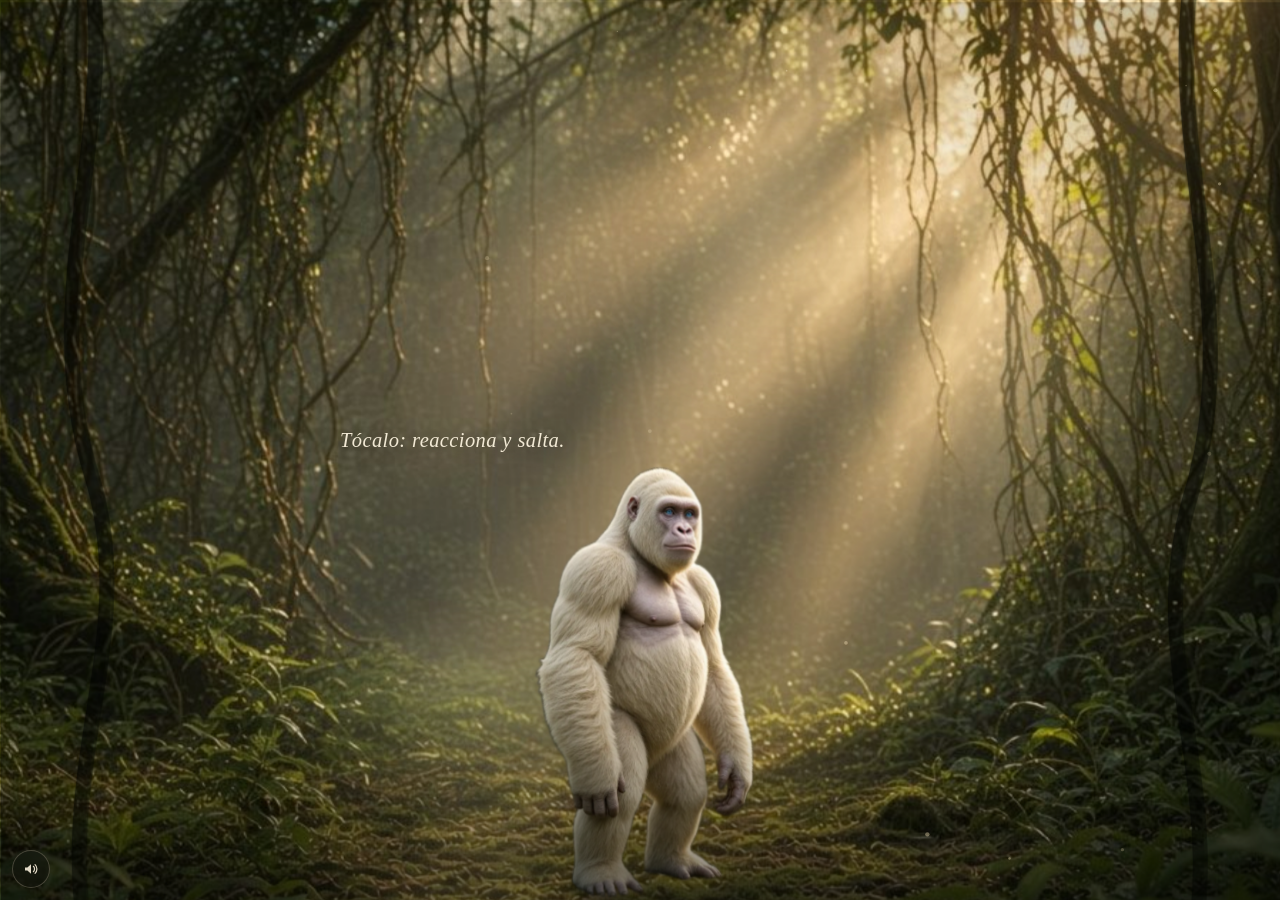
<file: gorila/index.html>
<!DOCTYPE html>
<html lang="es">
<head>
  <meta charset="utf-8">
  <meta name="viewport" content="width=device-width, initial-scale=1, viewport-fit=cover">
  <title>El gorila albino · BoardingGate</title>
  <meta name="description" content="Un gorila albino en la selva. Tócalo: reacciona, salta y, al caer, trae un tuit de BoardingGate.">
  <meta name="theme-color" content="#14180f">
  <link rel="canonical" href="https://boardinggate.github.io/PAGINASDEGROK/gorila/">
  <link rel="icon" href="assets/avatar-boardinggate.jpg" type="image/jpeg">
  <meta property="og:type" content="website">
  <meta property="og:locale" content="es_ES">
  <meta property="og:site_name" content="BoardingGate">
  <meta property="og:title" content="El gorila albino · BoardingGate">
  <meta property="og:description" content="Un gorila albino en la selva. Tócalo: reacciona, salta y, al caer, trae un tuit de BoardingGate.">
  <meta property="og:url" content="https://boardinggate.github.io/PAGINASDEGROK/gorila/">
  <meta property="og:image" content="https://boardinggate.github.io/PAGINASDEGROK/gorila/assets/og.jpg">
  <meta property="og:image:type" content="image/jpeg">
  <meta property="og:image:width" content="1200">
  <meta property="og:image:height" content="630">
  <meta property="og:image:alt" content="Un gorila albino de pie en una selva iluminada por el sol del atardecer">
  <meta name="twitter:card" content="summary_large_image">
  <meta name="twitter:title" content="El gorila albino · BoardingGate">
  <meta name="twitter:description" content="Un gorila albino en la selva. Tócalo: reacciona, salta y, al caer, trae un tuit de BoardingGate.">
  <meta name="twitter:image" content="https://boardinggate.github.io/PAGINASDEGROK/gorila/assets/og.jpg">
  <meta name="twitter:image:alt" content="Un gorila albino de pie en una selva iluminada por el sol del atardecer">
  <link rel="preload" as="image" href="assets/jungla-fondo.jpg" fetchpriority="high">
  <link rel="preload" as="image" href="assets/gorila-idle.webp" type="image/webp" fetchpriority="high">
  <link rel="preload" as="image" href="assets/gorila-cuclillas.webp" type="image/webp">
  <link rel="preload" as="image" href="assets/gorila-salto.webp" type="image/webp">
  <link rel="preload" as="image" href="assets/gorila-pirueta.webp" type="image/webp">
  <link rel="preload" as="image" href="assets/gorila-liana.webp" type="image/webp">
  <link rel="preload" as="image" href="assets/gorila-aterrizaje.webp" type="image/webp">
  <link rel="preload" as="image" href="assets/gorila-grunido.webp" type="image/webp">
  <link rel="preload" as="image" href="assets/gorila-risa.webp" type="image/webp">
  <link rel="preload" as="image" href="assets/gorila-pecho.webp" type="image/webp">
  <link rel="preload" as="image" href="assets/gorila-saludo.webp" type="image/webp">
  <link rel="preload" as="image" href="assets/gorila-inclinacion.webp" type="image/webp">
  <link rel="stylesheet" href="style.css?v=3">
  <script src="main.js?v=3" defer></script>
</head>
<body>
  <h1 class="sr-only">El gorila albino de BoardingGate</h1>
  <div class="stage" id="stage">
    <div class="world" id="world">
      <div class="bg" role="img" aria-label="Selva al atardecer"></div>
      <div class="rays" aria-hidden="true"></div>
      <div class="mist" aria-hidden="true"><i></i><i></i><i></i></div>
      <svg class="live-vine" id="vine" aria-hidden="true">
        <path id="vine-main" fill="none" stroke="#2c3b22" stroke-width="18" stroke-linecap="round"/>
        <path id="vine-mid" fill="none" stroke="#5d6e3e" stroke-width="9" stroke-linecap="round"/>
        <path id="vine-hl" fill="none" stroke="#d9c89a" stroke-width="2" stroke-linecap="round" opacity="0.55"/>
      </svg>
      <svg class="vine-side left" viewBox="0 0 140 900" preserveAspectRatio="xMidYMin meet" aria-hidden="true">
        <g class="sway sway-a">
          <path d="M78 -30 C 118 140, 28 300, 86 480 C 132 640, 36 760, 90 960"/>
          <path class="hl" d="M84 -30 C 122 140, 36 300, 92 480 C 136 640, 44 760, 96 960"/>
        </g>
      </svg>
      <svg class="vine-side right" viewBox="0 0 140 900" preserveAspectRatio="xMidYMin meet" aria-hidden="true">
        <g class="sway sway-c">
          <path d="M62 -20 C 22 160, 112 320, 54 500 C 10 660, 100 780, 48 960"/>
          <path class="hl" d="M68 -20 C 30 160, 116 320, 60 500 C 18 660, 104 780, 54 960"/>
        </g>
      </svg>

      <div class="actor" id="actor">
        <img class="pose" data-pose="idle" src="assets/gorila-idle.webp" alt="" width="531" height="1001" draggable="false" fetchpriority="high" style="--rh:1;--aspect:0.530469;--ax:0.4945;--ay:0.9900">
        <img class="pose" data-pose="cuclillas" src="assets/gorila-cuclillas.webp" alt="" width="719" height="964" draggable="false" style="--rh:0.963037;--aspect:0.745851;--ax:0.4881;--ay:0.9896">
        <img class="pose" data-pose="salto" src="assets/gorila-salto.webp" alt="" width="648" height="923" draggable="false" style="--rh:0.922078;--aspect:0.702058;--ax:0.4996;--ay:0.9892">
        <img class="pose" data-pose="pirueta" src="assets/gorila-pirueta.webp" alt="" width="734" height="736" draggable="false" style="--rh:0.735265;--aspect:0.997283;--ax:0.4754;--ay:0.9864">
        <img class="pose" data-pose="liana" src="assets/gorila-liana.webp" alt="" width="709" height="1029" draggable="false" style="--rh:1.027972;--aspect:0.689018;--ax:0.5200;--ay:0.9903">
        <img class="pose" data-pose="aterrizaje" src="assets/gorila-aterrizaje.webp" alt="" width="801" height="851" draggable="false" style="--rh:0.850150;--aspect:0.941246;--ax:0.4875;--ay:0.9882">
        <img class="pose" data-pose="grunido" src="assets/gorila-grunido.webp" alt="" width="572" height="994" draggable="false" style="--rh:0.993007;--aspect:0.575453;--ax:0.5061;--ay:0.9899">
        <img class="pose" data-pose="risa" src="assets/gorila-risa.webp" alt="" width="540" height="998" draggable="false" style="--rh:0.997003;--aspect:0.541082;--ax:0.4927;--ay:0.9900">
        <img class="pose" data-pose="pecho" src="assets/gorila-pecho.webp" alt="" width="651" height="985" draggable="false" style="--rh:0.984016;--aspect:0.660914;--ax:0.4900;--ay:0.9888">
        <img class="pose" data-pose="saludo" src="assets/gorila-saludo.webp" alt="" width="586" height="1005" draggable="false" style="--rh:1.003996;--aspect:0.583085;--ax:0.5139;--ay:0.9900">
        <img class="pose" data-pose="inclinacion" src="assets/gorila-inclinacion.webp" alt="" width="547" height="995" draggable="false" style="--rh:0.994006;--aspect:0.549749;--ax:0.4868;--ay:0.9889">
        <div class="shadow" id="shadow" aria-hidden="true"></div>
        <span class="pin" id="foot" aria-hidden="true"></span>
        <span class="pin" id="hand" aria-hidden="true"></span>
      </div>

      <div class="grade" aria-hidden="true"></div>
      <div class="flash" id="flash" aria-hidden="true"></div>
    </div>

    <canvas id="dust" aria-hidden="true"></canvas>

    <p class="hint" id="hint" aria-hidden="true">Tócalo: reacciona y salta.</p>

    <button type="button" class="hit" id="hit" aria-label="Gorila albino. Tócalo para que reaccione y salte."></button>

    <div class="card-slot">
      <a class="card" id="card" target="_blank" rel="noopener noreferrer" href="https://x.com/boardinggate">
        <header class="who">
          <img class="avatar" id="avatar" src="assets/avatar-boardinggate.jpg" alt="" width="48" height="48">
          <div class="who-text">
            <strong class="name">BoardingGate</strong>
            <div class="meta"><span class="handle">@boardinggate</span><span aria-hidden="true"> · </span><time id="when"></time></div>
          </div>
        </header>
        <div class="text" id="tweet-text"></div>
        <img class="media" id="media" alt="" hidden>
        <div class="quote" id="quote" hidden></div>
        <span class="open">Abrir en X</span>
      </a>
    </div>

    <button type="button" class="mute" id="mute" aria-pressed="false" aria-label="Silenciar">
      <svg class="icon on" viewBox="0 0 24 24" aria-hidden="true">
        <path d="M4 10v4h3.2L12 18.2V5.8L7.2 10H4z" fill="currentColor"/>
        <path d="M15.2 8.4a5 5 0 0 1 0 7.2" fill="none" stroke="currentColor" stroke-width="1.6" stroke-linecap="round"/>
        <path d="M17.4 6.2a8 8 0 0 1 0 11.6" fill="none" stroke="currentColor" stroke-width="1.6" stroke-linecap="round"/>
      </svg>
      <svg class="icon off" viewBox="0 0 24 24" aria-hidden="true">
        <path d="M4 10v4h3.2L12 18.2V5.8L7.2 10H4z" fill="currentColor"/>
        <path d="M16 9.5l5 5M21 9.5l-5 5" fill="none" stroke="currentColor" stroke-width="1.6" stroke-linecap="round"/>
      </svg>
    </button>

    <div class="sr-only" id="live" aria-live="polite"></div>
  </div>
  <noscript>
    <p class="noscript">El gorila está en la selva. Para verlo saltar y leer los tuits hace falta JavaScript.</p>
  </noscript>
</body>
</html>
</file>
<file: gorila/style.css>
:root {
  color-scheme: dark;
  --gold: #f0d7a4;
  --ink: #f6f1e7;
  --muted: #d9cbb6;
  --gh: min(44vh, 483px);
}

* { box-sizing: border-box; }

html, body {
  margin: 0;
  height: 100%;
  background: #10160f;
  color: var(--ink);
  font-family: "Avenir Next", "Segoe UI", system-ui, sans-serif;
  -webkit-text-size-adjust: 100%;
}

body {
  position: fixed;
  inset: 0;
  overflow: hidden;
  overscroll-behavior: none;
}

.sr-only {
  position: absolute;
  width: 1px;
  height: 1px;
  padding: 0;
  margin: -1px;
  overflow: hidden;
  clip: rect(0, 0, 0, 0);
  white-space: nowrap;
  border: 0;
}

.stage {
  position: fixed;
  inset: 0;
  overflow: hidden;
  touch-action: none;
  user-select: none;
  cursor: pointer;
  background: #10160f;
}

.world {
  position: absolute;
  inset: 0;
  transform: translate3d(0, 0, 0);
  will-change: transform;
}

.bg {
  position: absolute;
  inset: -7%;
  background: url("assets/jungla-fondo.jpg") 58% 42% / cover no-repeat;
  transform-origin: 62% 28%;
  animation: ken 48s ease-in-out infinite alternate;
}

@keyframes ken {
  from { transform: scale(1.08) translate3d(0, 0, 0); }
  to { transform: scale(1.16) translate3d(-1.6%, -1.2%, 0); }
}

.rays {
  position: absolute;
  inset: -12% -8% -8% -8%;
  background:
    linear-gradient(112deg, transparent 46%, rgba(255, 214, 150, 0.16) 52%, transparent 58%),
    linear-gradient(124deg, transparent 58%, rgba(255, 196, 110, 0.10) 64%, transparent 71%),
    linear-gradient(100deg, transparent 34%, rgba(255, 228, 180, 0.07) 42%, transparent 50%);
  mix-blend-mode: screen;
  transform-origin: 78% 0%;
  animation: rays 11s ease-in-out infinite alternate;
  pointer-events: none;
}

@keyframes rays {
  from { opacity: 0.55; transform: rotate(-0.6deg) scale(1.04); }
  to { opacity: 1; transform: rotate(0.8deg) scale(1.08); }
}

.mist { position: absolute; inset: 0; pointer-events: none; overflow: hidden; }

.mist i {
  position: absolute;
  display: block;
  border-radius: 50%;
  filter: blur(10px);
  background: radial-gradient(ellipse, rgba(255, 226, 176, 0.18), transparent 68%);
}

.mist i:nth-child(1) {
  width: 46vw;
  height: 54vh;
  left: 38%;
  top: 0;
  animation: mist 16s ease-in-out infinite alternate;
}

.mist i:nth-child(2) {
  width: 38vw;
  height: 28vh;
  left: 18%;
  bottom: 6%;
  background: radial-gradient(ellipse, rgba(190, 210, 150, 0.12), transparent 70%);
  animation: mist 22s ease-in-out infinite alternate-reverse;
}

.mist i:nth-child(3) {
  width: 28vw;
  height: 40vh;
  right: 6%;
  top: 18%;
  animation: mist 19s ease-in-out infinite alternate;
}

@keyframes mist {
  from { transform: translate3d(0, 0, 0); opacity: 0.55; }
  to { transform: translate3d(-3%, 2.5%, 0); opacity: 1; }
}

.vine-side {
  position: absolute;
  top: -4%;
  height: 112%;
  width: min(16vw, 150px);
  pointer-events: none;
  z-index: 1;
  opacity: 0.55;
  mix-blend-mode: multiply;
  overflow: visible;
}

.vine-side.left { left: 0; }
.vine-side.right { right: 0; }

.vine-side path {
  fill: none;
  stroke: #101a0c;
  stroke-width: 14;
  stroke-linecap: round;
}

.vine-side .hl {
  stroke: #6a8248;
  stroke-width: 3;
  opacity: 0.45;
}

.sway { transform-box: fill-box; transform-origin: top center; animation: sway 7.5s ease-in-out infinite alternate; }
.sway-b { animation-duration: 9s; animation-delay: -2s; }
.sway-c { animation-duration: 8.2s; animation-delay: -1s; }
.sway-d { animation-duration: 6.4s; animation-delay: -3s; }
.sway-e { animation-duration: 8.8s; animation-delay: -4s; }

@keyframes sway {
  from { transform: rotate(-1.15deg); }
  to { transform: rotate(1.35deg); }
}

body.hang .sway { animation-duration: 2.4s; }

.grade {
  position: absolute;
  inset: 0;
  pointer-events: none;
  z-index: 4;
  background:
    linear-gradient(to top, rgba(8, 12, 6, 0.38), transparent 22%),
    radial-gradient(ellipse at 50% 45%, transparent 42%, rgba(0, 0, 0, 0.32) 100%);
}

.flash {
  position: absolute;
  inset: 0;
  pointer-events: none;
  z-index: 5;
  opacity: 0;
  background: radial-gradient(ellipse at 50% 38%, rgba(255, 226, 170, 0.55), transparent 62%);
  mix-blend-mode: screen;
}

.actor {
  position: absolute;
  left: 50%;
  bottom: max(0.4vh, env(safe-area-inset-bottom));
  width: 0;
  height: 0;
  z-index: 3;
  transform-origin: 0 0;
  will-change: transform;
}

.pose {
  position: absolute;
  height: calc(var(--gh) * var(--rh));
  width: calc(var(--gh) * var(--rh) * var(--aspect));
  left: calc(var(--gh) * var(--rh) * var(--aspect) * var(--ax) * -1);
  top: calc(var(--gh) * var(--rh) * var(--ay) * -1);
  opacity: 0;
  pointer-events: none;
  user-select: none;
  -webkit-user-drag: none;
}

.pose[data-pose="idle"] { opacity: 1; }

.shadow {
  position: absolute;
  left: 0;
  top: 0;
  width: calc(var(--gh) * 0.46);
  height: calc(var(--gh) * 0.085);
  margin-left: calc(var(--gh) * -0.23);
  margin-top: calc(var(--gh) * -0.02);
  background: radial-gradient(ellipse at center, rgba(0, 0, 0, 0.55), rgba(0, 0, 0, 0) 70%);
  pointer-events: none;
  transform-origin: center center;
  z-index: -1;
}

.pin {
  position: absolute;
  width: 0;
  height: 0;
  pointer-events: none;
}

#dust {
  position: absolute;
  inset: 0;
  width: 100%;
  height: 100%;
  pointer-events: none;
  z-index: 6;
}

.live-vine {
  position: absolute;
  inset: 0;
  width: 100%;
  height: 100%;
  pointer-events: none;
  z-index: 2;
  overflow: visible;
  opacity: 0;
  filter: blur(0.35px);
}

.hint {
  position: absolute;
  z-index: 6;
  left: max(16px, calc(50% - min(46vw, 300px)));
  bottom: calc(var(--gh) + 1.6vh);
  max-width: min(16rem, 48vw);
  margin: 0;
  font-family: "Iowan Old Style", Palatino, "Palatino Linotype", Georgia, serif;
  font-style: italic;
  font-weight: 500;
  font-size: clamp(1rem, 2vw, 1.28rem);
  line-height: 1.28;
  letter-spacing: 0.02em;
  color: rgba(255, 246, 226, 0.92);
  text-shadow: 0 2px 18px rgba(0, 0, 0, 0.55);
  pointer-events: none;
  animation: hint-in 1.1s ease 0.35s both, hint-pulse 3.2s ease-in-out 1.4s infinite;
}

.hint span { display: block; }
.hint span + span { margin-top: 0.18em; font-size: 0.92em; opacity: 0.9; }

@keyframes hint-in {
  from { opacity: 0; transform: translateY(6px); }
  to { opacity: 1; transform: translateY(0); }
}

@keyframes hint-pulse {
  0%, 100% { opacity: 0.72; }
  50% { opacity: 1; }
}

.hint.gone {
  animation: none;
  opacity: 0;
  transition: opacity 0.7s ease;
}

.hit {
  position: absolute;
  z-index: 5;
  left: 50%;
  bottom: 0;
  width: min(52vw, 420px);
  height: calc(var(--gh) + 7vh);
  transform: translateX(-50%);
  background: transparent;
  border: 0;
  padding: 0;
  margin: 0;
  cursor: pointer;
  border-radius: 46% 46% 24% 24%;
  -webkit-tap-highlight-color: transparent;
}

.hit:focus { outline: none; }

.hit:focus-visible {
  outline: 2px solid rgba(240, 215, 164, 0.95);
  outline-offset: 6px;
}

.card-slot {
  position: absolute;
  z-index: 8;
  top: max(12px, env(safe-area-inset-top));
  left: 0;
  right: 0;
  display: flex;
  justify-content: center;
  pointer-events: none;
  padding: 0 14px;
}

.card {
  pointer-events: auto;
  display: block;
  width: min(440px, 100%);
  max-height: min(46vh, 430px);
  overflow: auto;
  text-decoration: none;
  color: var(--ink);
  background:
    linear-gradient(180deg, rgba(78, 58, 34, 0.48), rgba(14, 16, 12, 0.82));
  -webkit-backdrop-filter: blur(18px) saturate(1.35);
  backdrop-filter: blur(18px) saturate(1.35);
  border: 1px solid rgba(255, 224, 180, 0.22);
  border-radius: 22px;
  box-shadow:
    0 22px 50px rgba(0, 0, 0, 0.38),
    inset 0 1px 0 rgba(255, 236, 210, 0.28);
  padding: 13px 14px 12px;
  visibility: hidden;
  opacity: 0;
  transform: translateY(-36px) scale(0.96);
  user-select: text;
  cursor: pointer;
  touch-action: pan-y;
}

.card.in {
  visibility: visible;
  animation: card-in 0.68s cubic-bezier(0.16, 1.2, 0.3, 1) both;
}

@keyframes card-in {
  0% { opacity: 0; transform: translateY(-42px) scale(0.94); }
  55% { opacity: 1; }
  100% { opacity: 1; transform: translateY(0) scale(1); }
}

.card.in:hover {
  border-color: rgba(255, 224, 180, 0.45);
  transform: translateY(-3px);
}

.card:focus { outline: none; }

.card:focus-visible {
  outline: 2px solid var(--gold);
  outline-offset: 3px;
}

.card::-webkit-scrollbar { width: 8px; }
.card::-webkit-scrollbar-thumb {
  background: rgba(255, 236, 210, 0.28);
  border-radius: 99px;
}

.who {
  display: flex;
  gap: 10px;
  align-items: center;
}

.avatar {
  width: 46px;
  height: 46px;
  border-radius: 50%;
  object-fit: cover;
  flex: none;
  background: #2a241c;
  box-shadow: 0 0 0 1px rgba(255, 236, 210, 0.28);
}

.who-text { min-width: 0; }

.name {
  display: block;
  font-size: 15.5px;
  letter-spacing: -0.011em;
  line-height: 1.15;
}

.meta {
  margin-top: 2px;
  color: var(--muted);
  font-size: 13px;
  line-height: 1.2;
}

.handle { color: #efe2cf; }

.text {
  margin-top: 8px;
  font-size: 15.4px;
  line-height: 1.38;
  letter-spacing: -0.005em;
}

.text p {
  margin: 0 0 0.42em;
  overflow-wrap: anywhere;
}

.text p:last-child { margin-bottom: 0; }

.media {
  display: block;
  width: 100%;
  height: 132px;
  object-fit: cover;
  border-radius: 14px;
  margin-top: 8px;
  background: rgba(0, 0, 0, 0.25);
}

.media[hidden] { display: none; }

.quote {
  margin: 8px 0 0;
  padding: 8px 10px;
  border-radius: 12px;
  background: rgba(255, 248, 236, 0.06);
  border: 1px solid rgba(255, 236, 210, 0.12);
  color: #f3eadc;
  font-size: 13.4px;
  line-height: 1.35;
}

.quote[hidden] { display: none; }

.quote b { font-weight: 700; }
.quote .quser { color: var(--muted); font-weight: 500; margin-left: 4px; }
.quote p { margin: 4px 0 0; overflow-wrap: anywhere; }

.open {
  display: inline-flex;
  align-items: center;
  gap: 6px;
  margin-top: 9px;
  font-size: 11.5px;
  font-weight: 700;
  letter-spacing: 0.12em;
  text-transform: uppercase;
  color: var(--gold);
}

.open::after { content: "↗"; font-size: 12px; letter-spacing: 0; }

.mute {
  position: absolute;
  z-index: 9;
  left: max(12px, env(safe-area-inset-left));
  bottom: max(12px, env(safe-area-inset-bottom));
  width: 38px;
  height: 38px;
  border-radius: 50%;
  border: 1px solid rgba(255, 236, 210, 0.22);
  background: rgba(16, 18, 12, 0.45);
  color: rgba(255, 244, 224, 0.88);
  -webkit-backdrop-filter: blur(10px);
  backdrop-filter: blur(10px);
  display: grid;
  place-items: center;
  cursor: pointer;
  padding: 0;
  -webkit-tap-highlight-color: transparent;
}

.mute svg { width: 18px; height: 18px; display: block; }
.mute .off { display: none; }
.mute[aria-pressed="true"] .on { display: none; }
.mute[aria-pressed="true"] .off { display: block; }
.mute:focus { outline: none; }
.mute:focus-visible { outline: 2px solid var(--gold); outline-offset: 3px; }
.mute:hover { background: rgba(16, 18, 12, 0.68); }

.noscript {
  position: fixed;
  z-index: 20;
  left: 16px;
  right: 16px;
  bottom: 16px;
  margin: 0;
  padding: 12px 14px;
  border-radius: 14px;
  background: rgba(12, 14, 10, 0.88);
  color: var(--ink);
  font-size: 15px;
}

@media (max-height: 760px) {
  :root { --gh: min(37vh, 345px); }
  .hint { font-size: 0.98rem; max-width: min(14rem, 54vw); }
  .media { height: 96px; }
  .card { max-height: 46vh; padding: 10px 12px; }
  .text { font-size: 14.4px; }
}

@media (max-width: 640px) {
  :root { --gh: min(32vh, 299px); }
  .hint { left: 14px; bottom: calc(var(--gh) + 6vh); max-width: min(12.5rem, 58vw); }
  .hit { width: min(70vw, 300px); }
  .vine-side { width: 18vw; opacity: 0.4; }
}

@media (min-width: 980px) and (min-height: 760px) {
  :root { --gh: min(48vh, 529px); }
  .card-slot { justify-content: flex-end; padding-right: max(22px, env(safe-area-inset-right)); }
}

@media (prefers-reduced-motion: reduce) {
  .bg, .rays, .mist i, .sway, .hint { animation: none !important; }
  .bg { transform: scale(1.08); }
  .hint:not(.gone) { opacity: 1; }
  .card.in { animation: card-fade 0.2s ease both; }
  .actor.nod { animation: none; }
}

@keyframes card-fade {
  from { opacity: 0; }
  to { opacity: 1; transform: none; }
}
</file>
